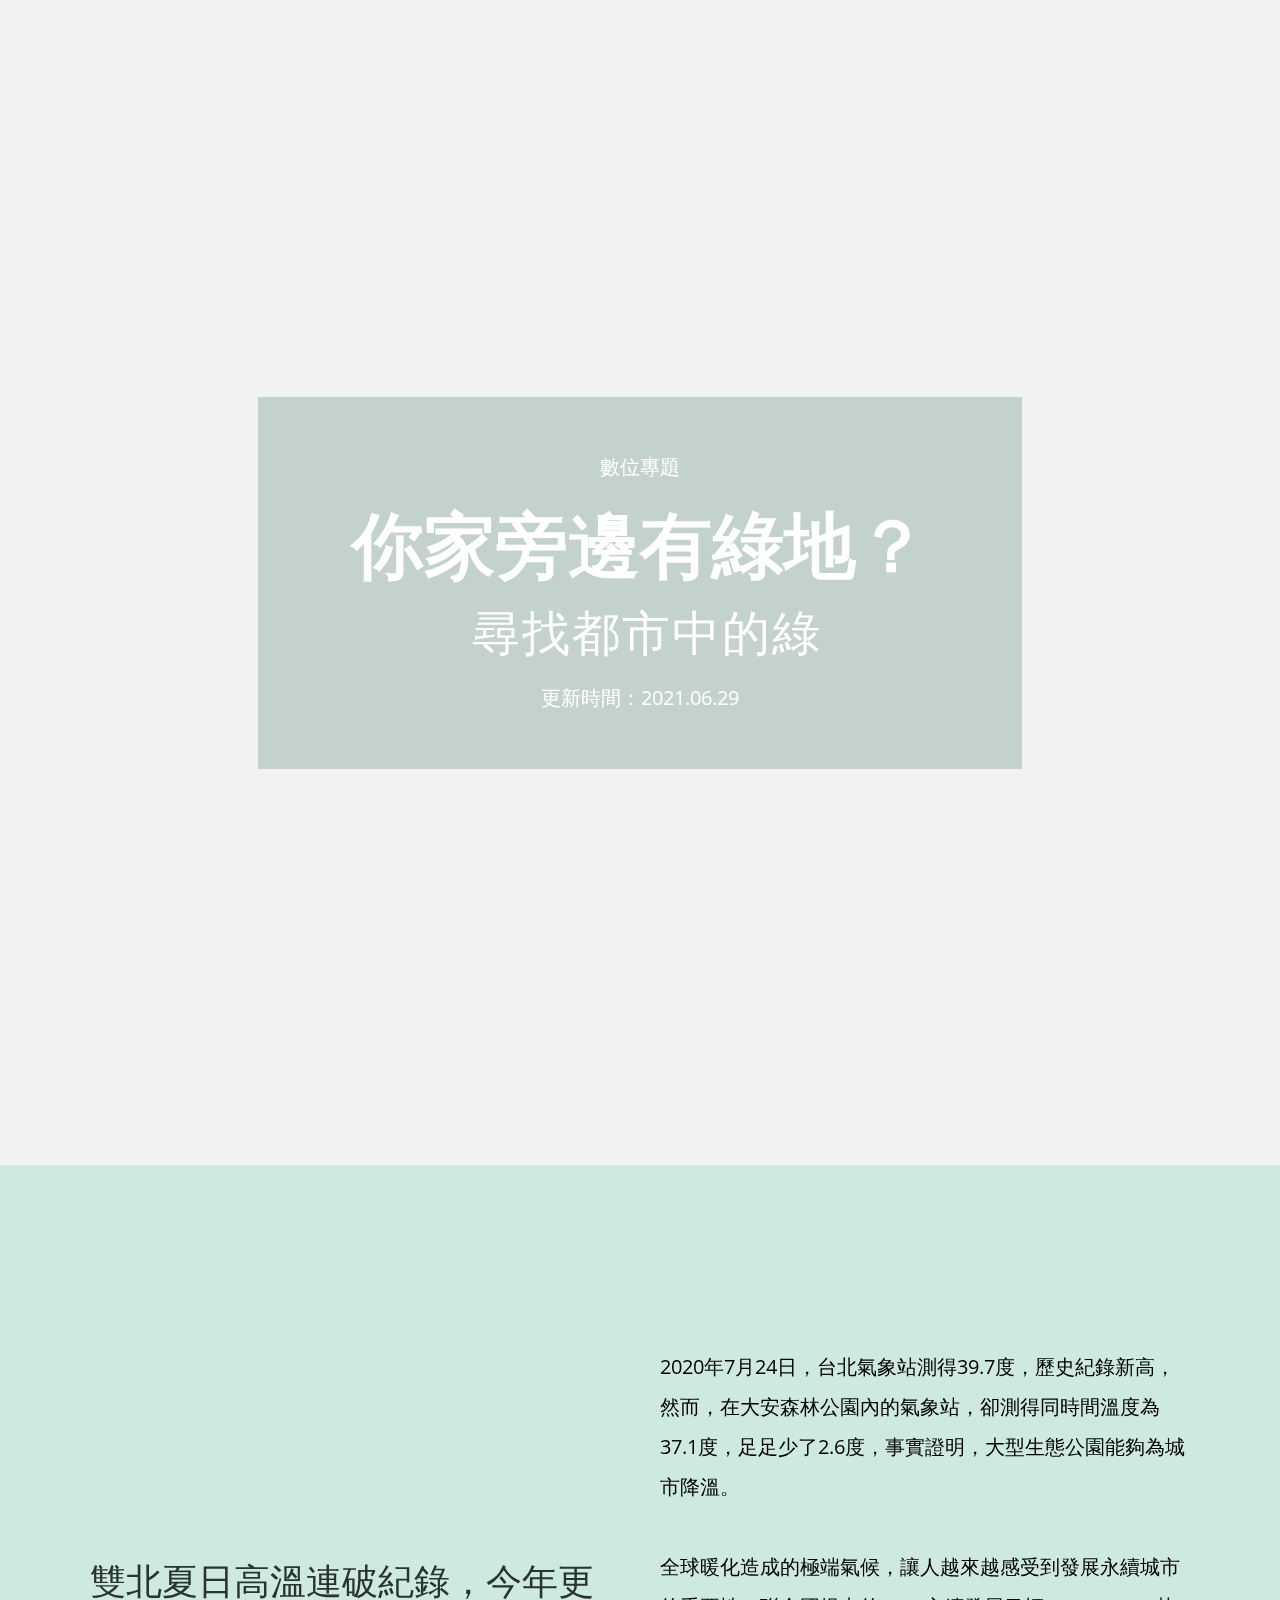
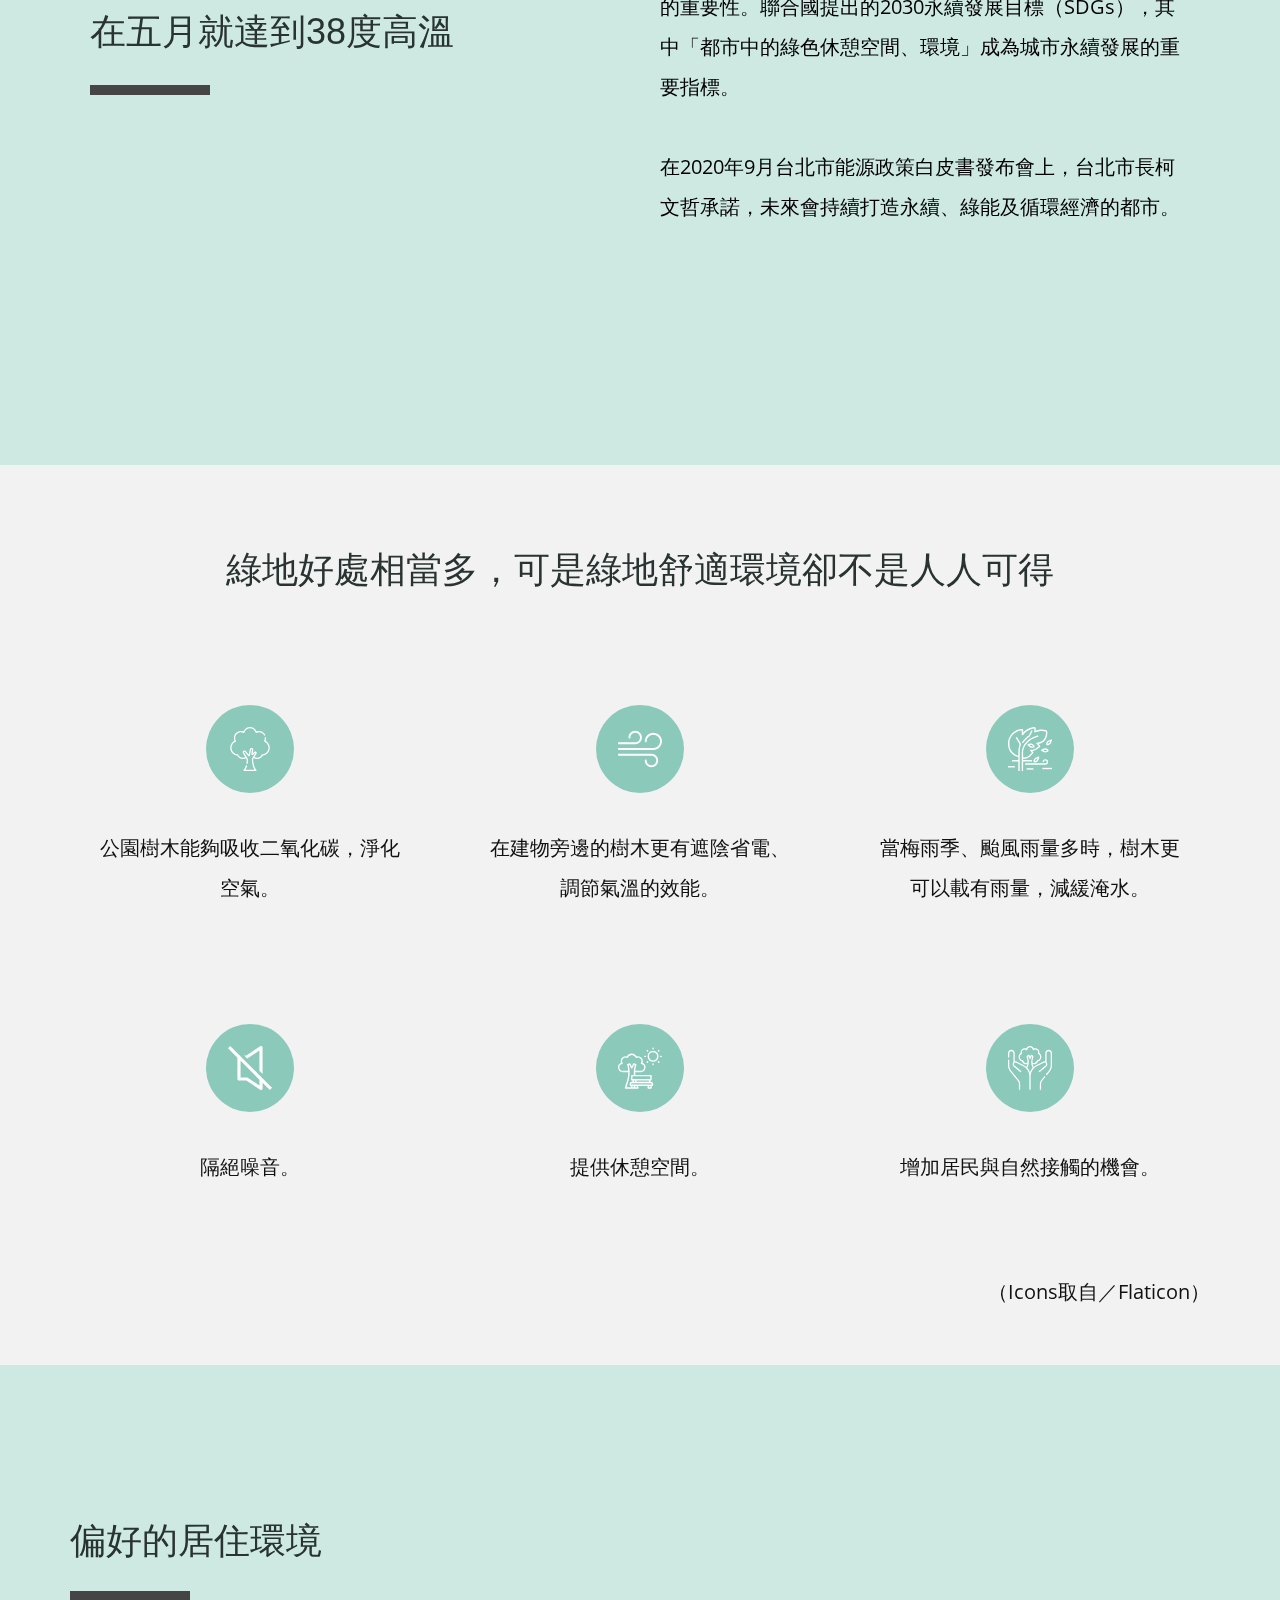
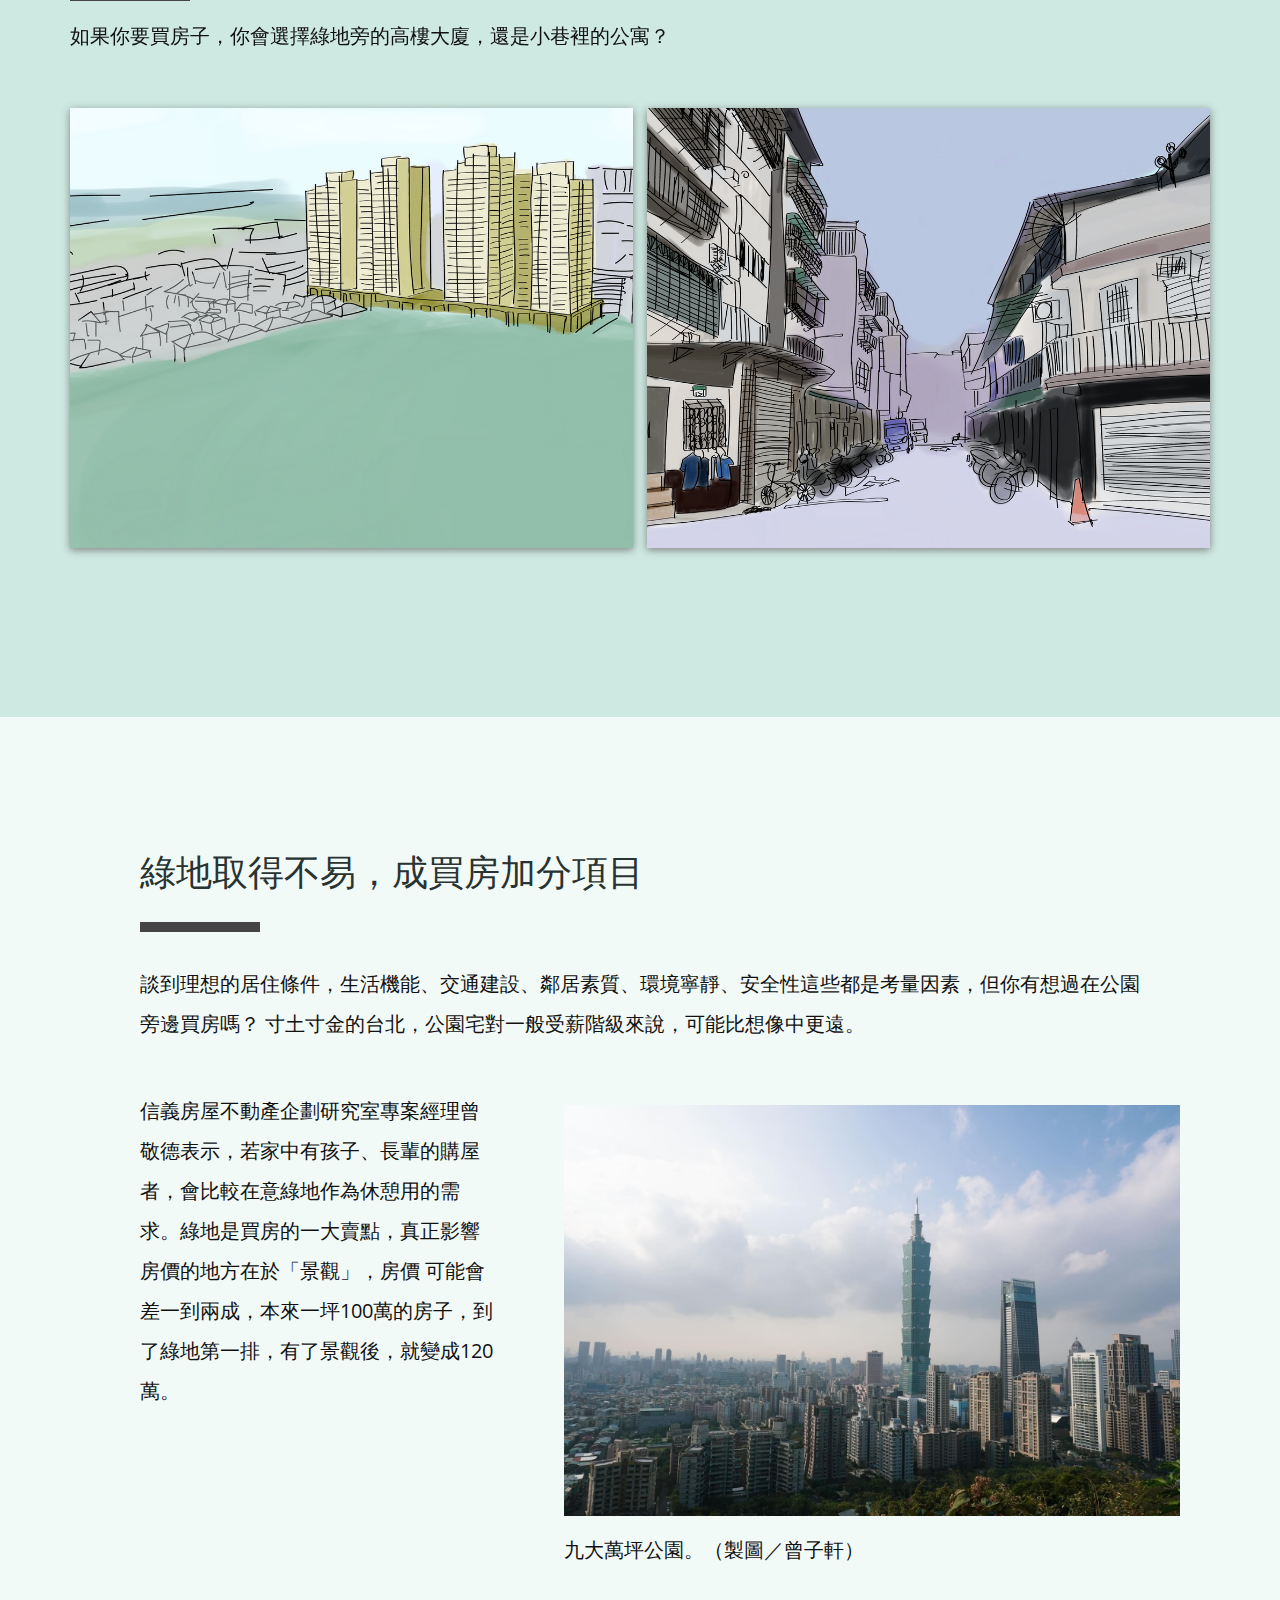
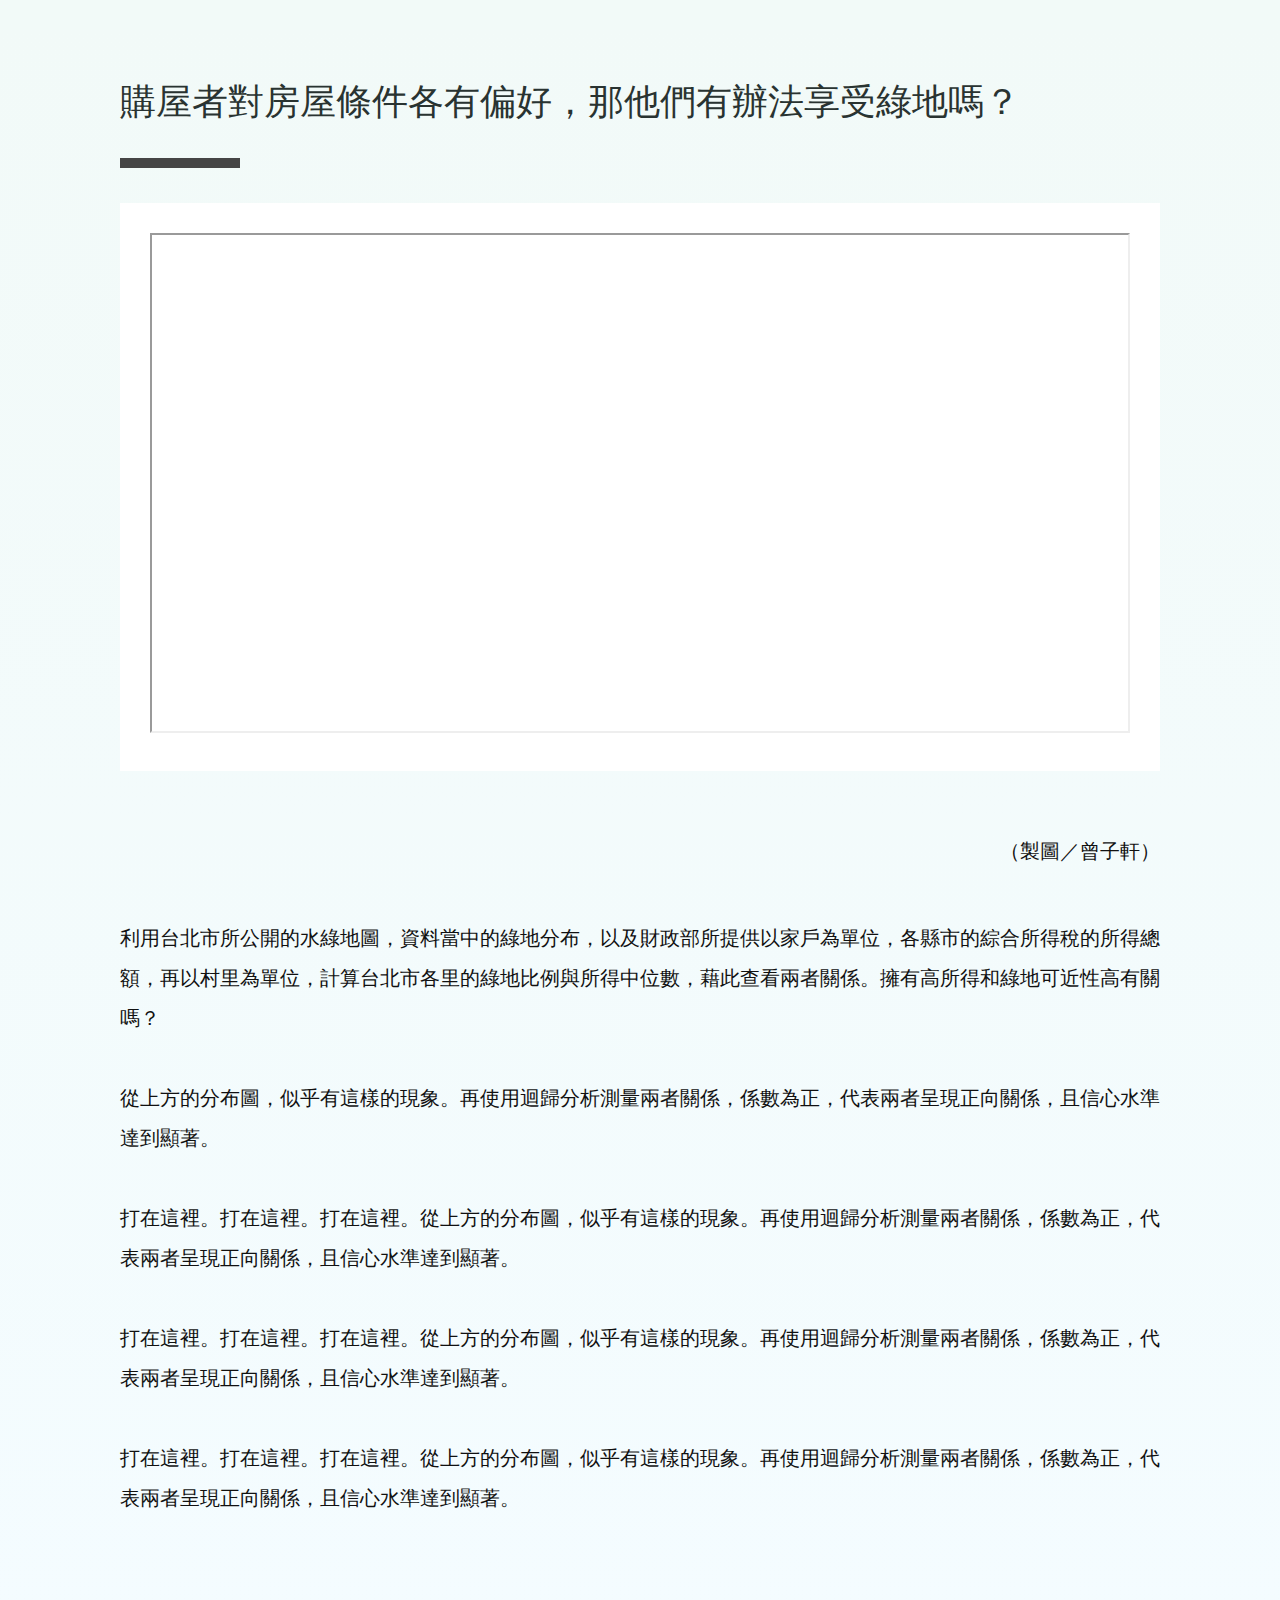
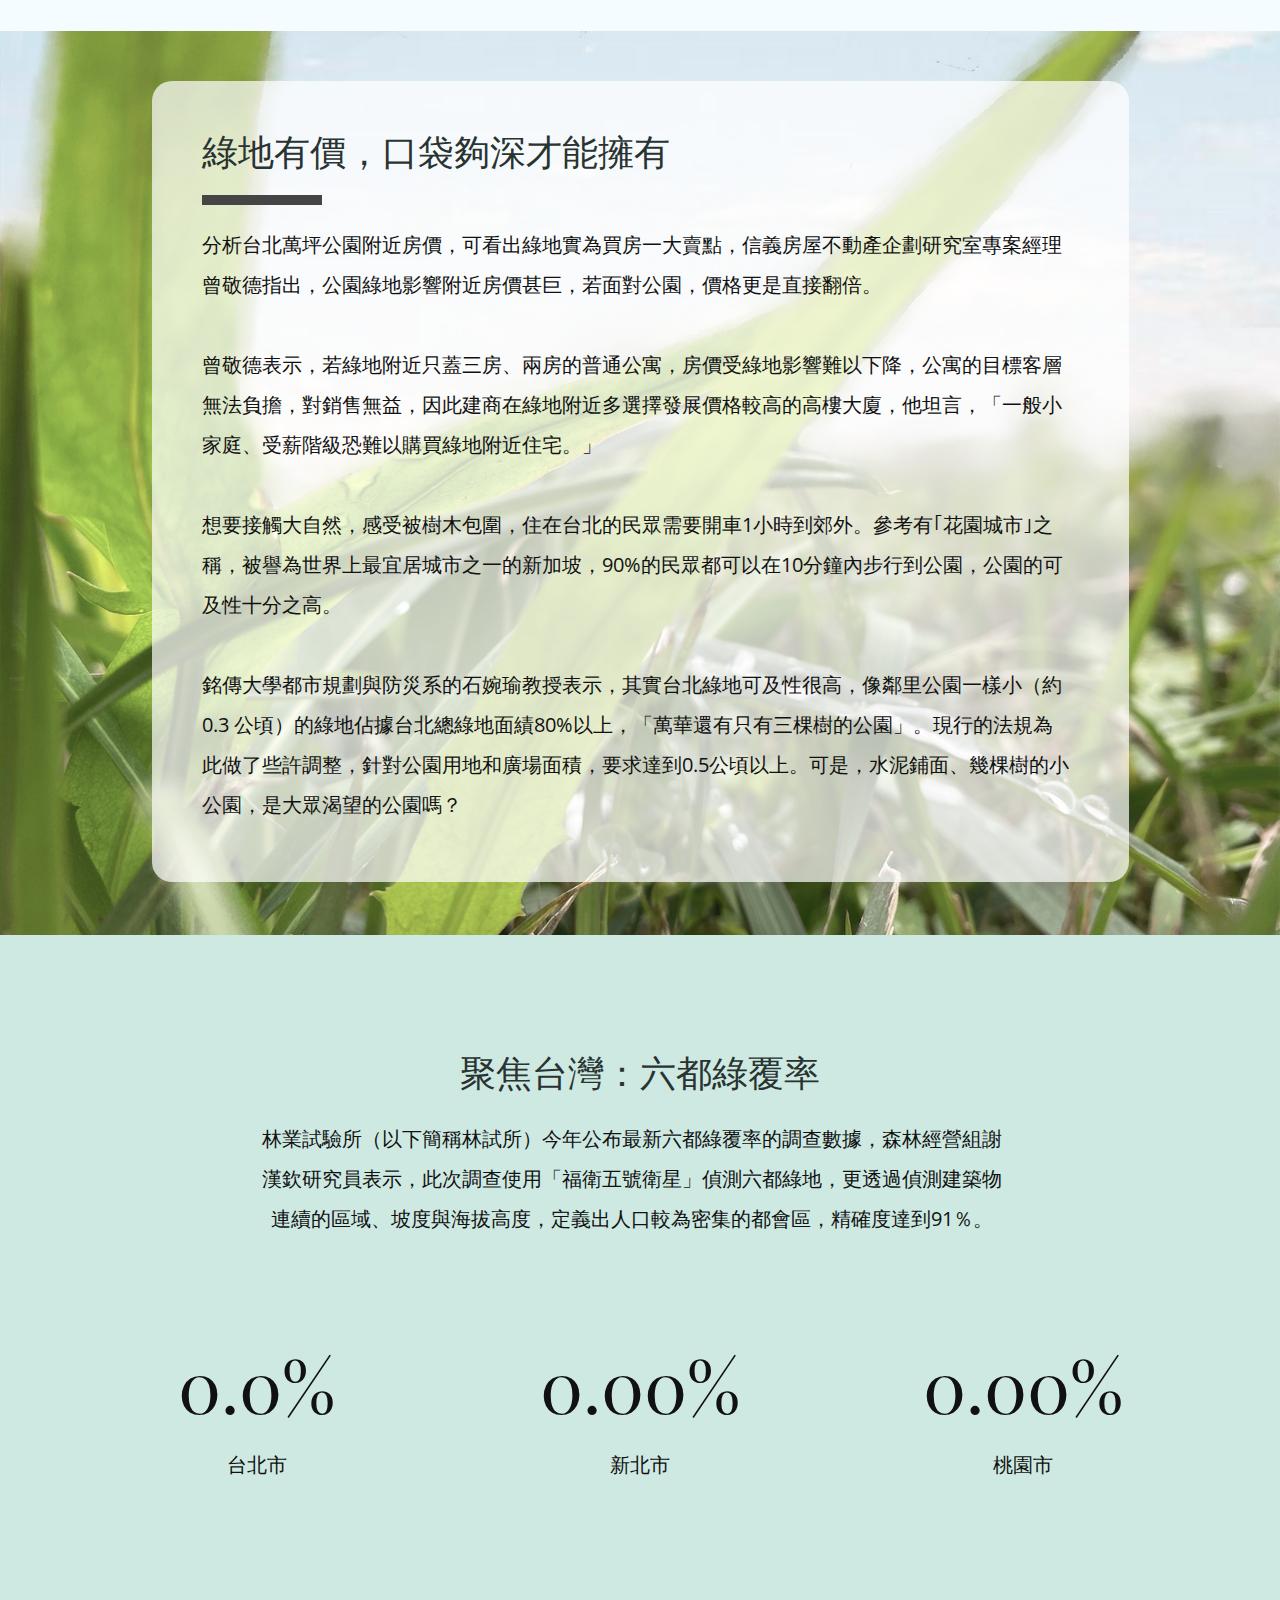
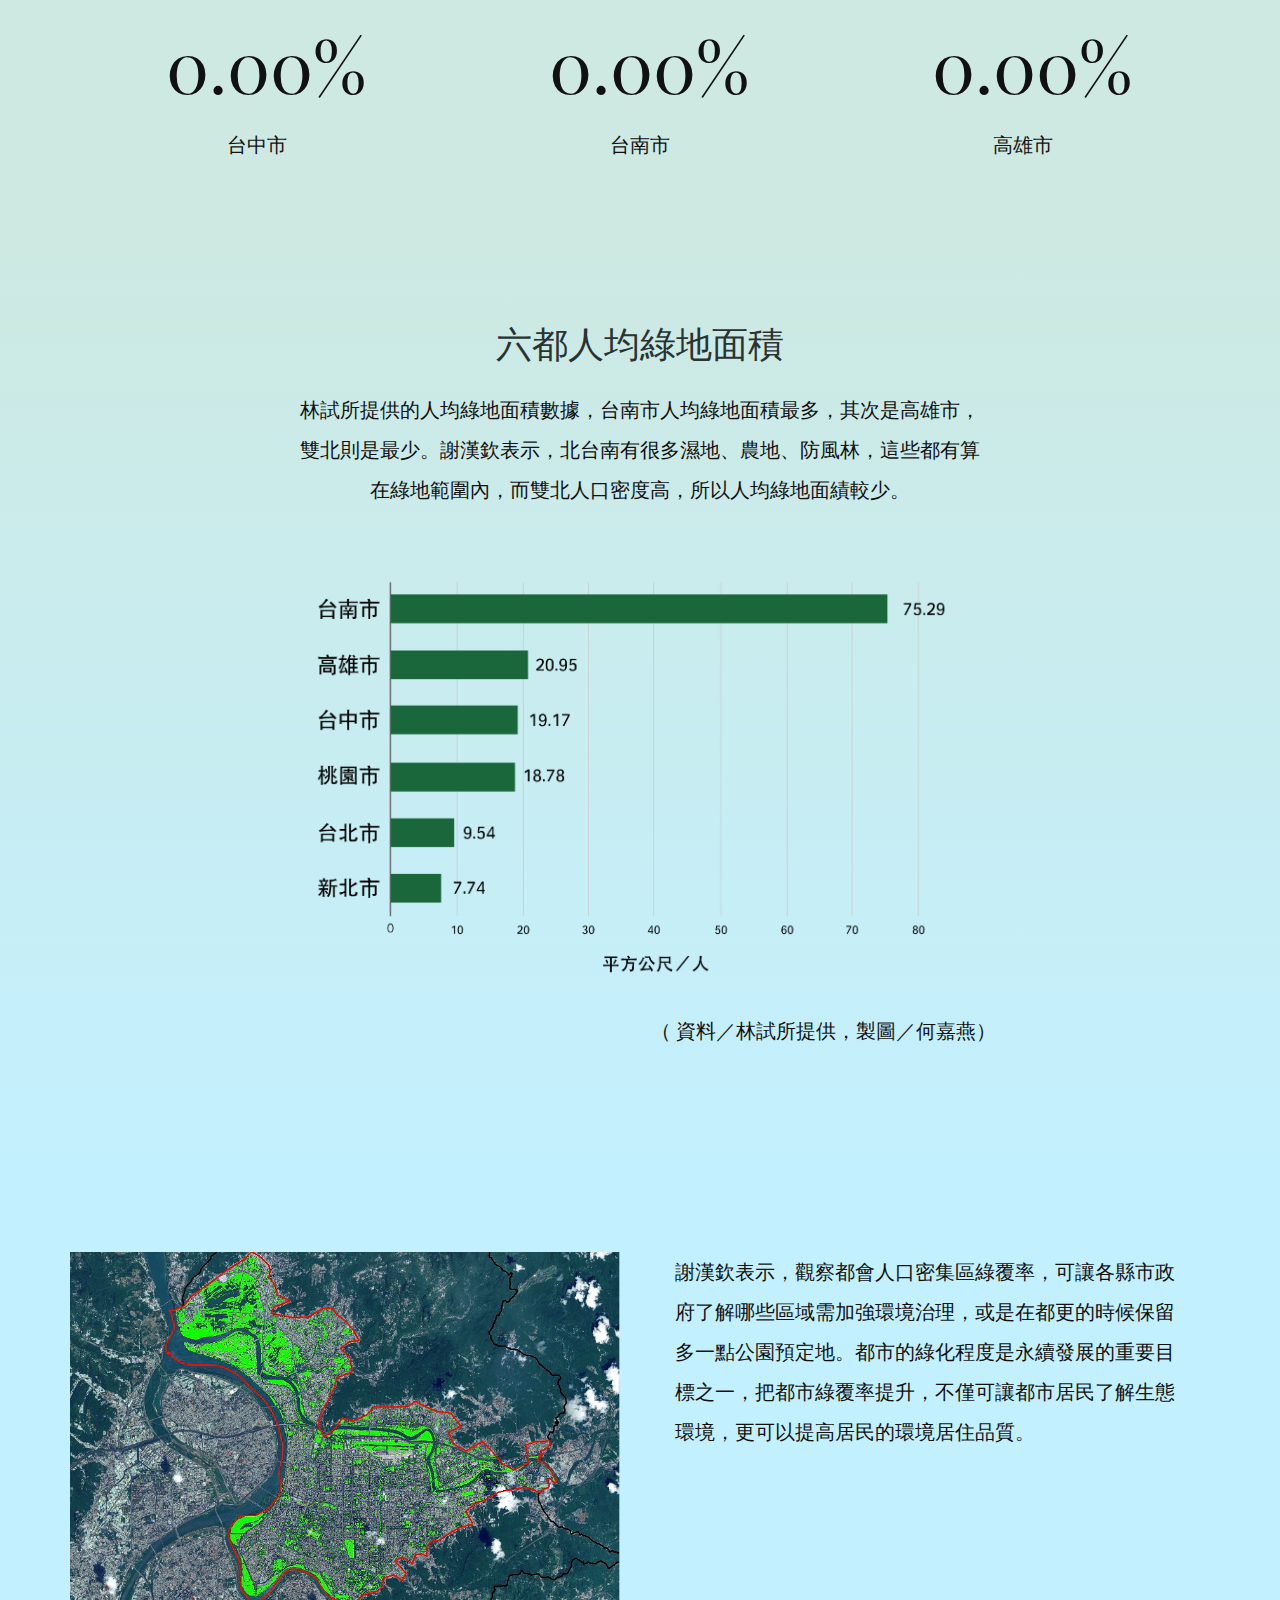
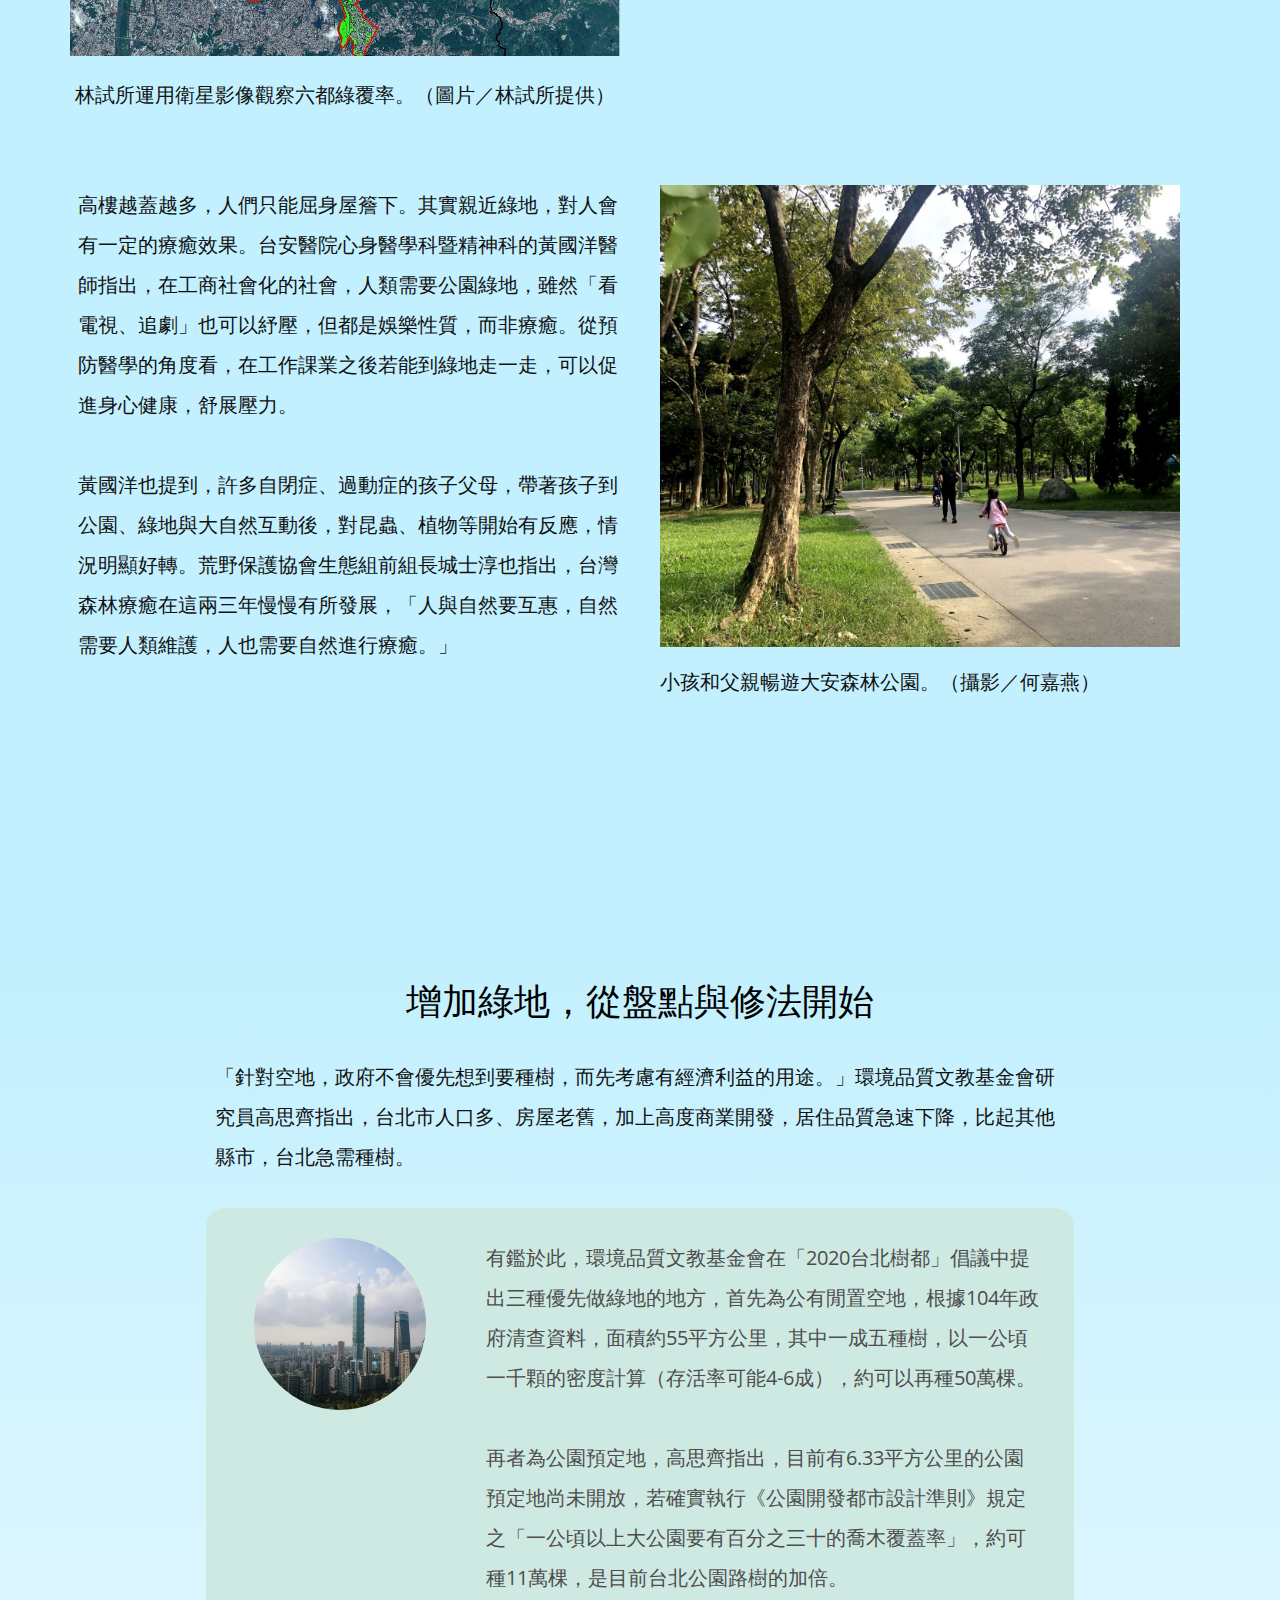
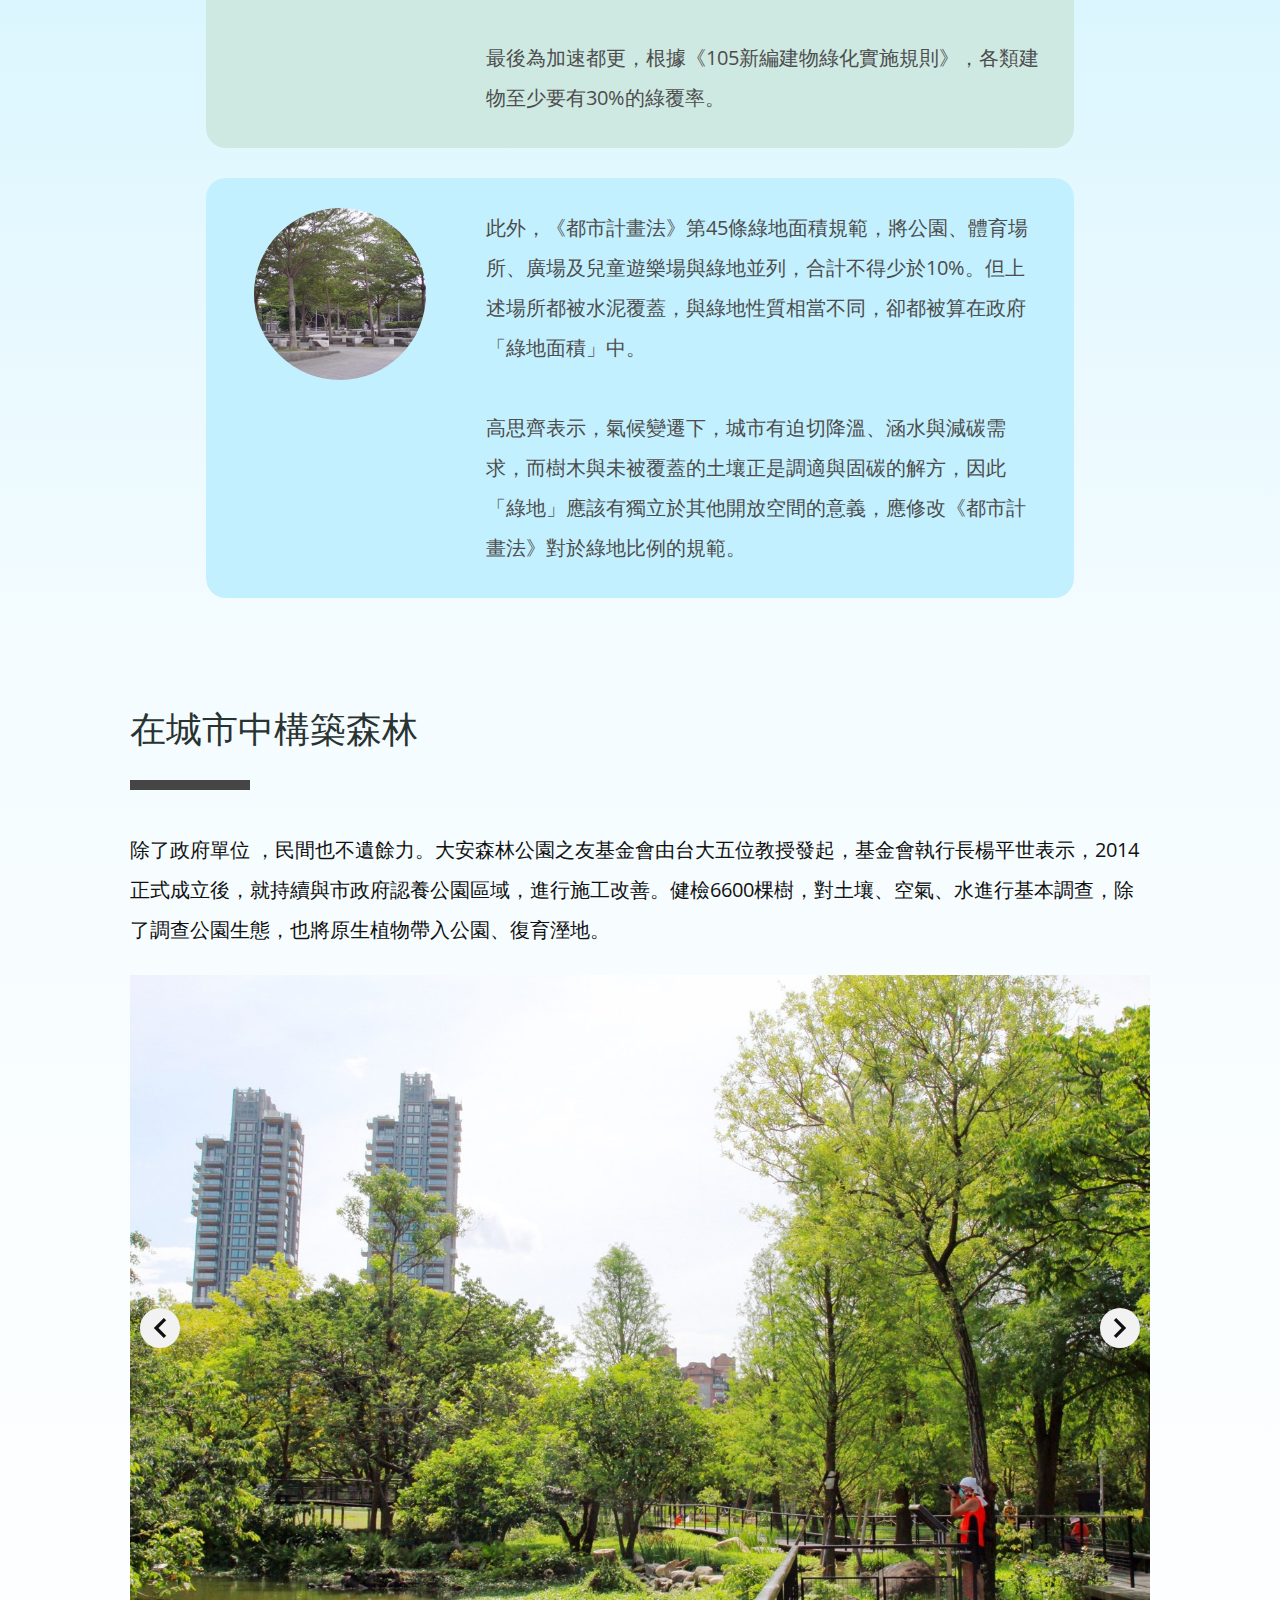
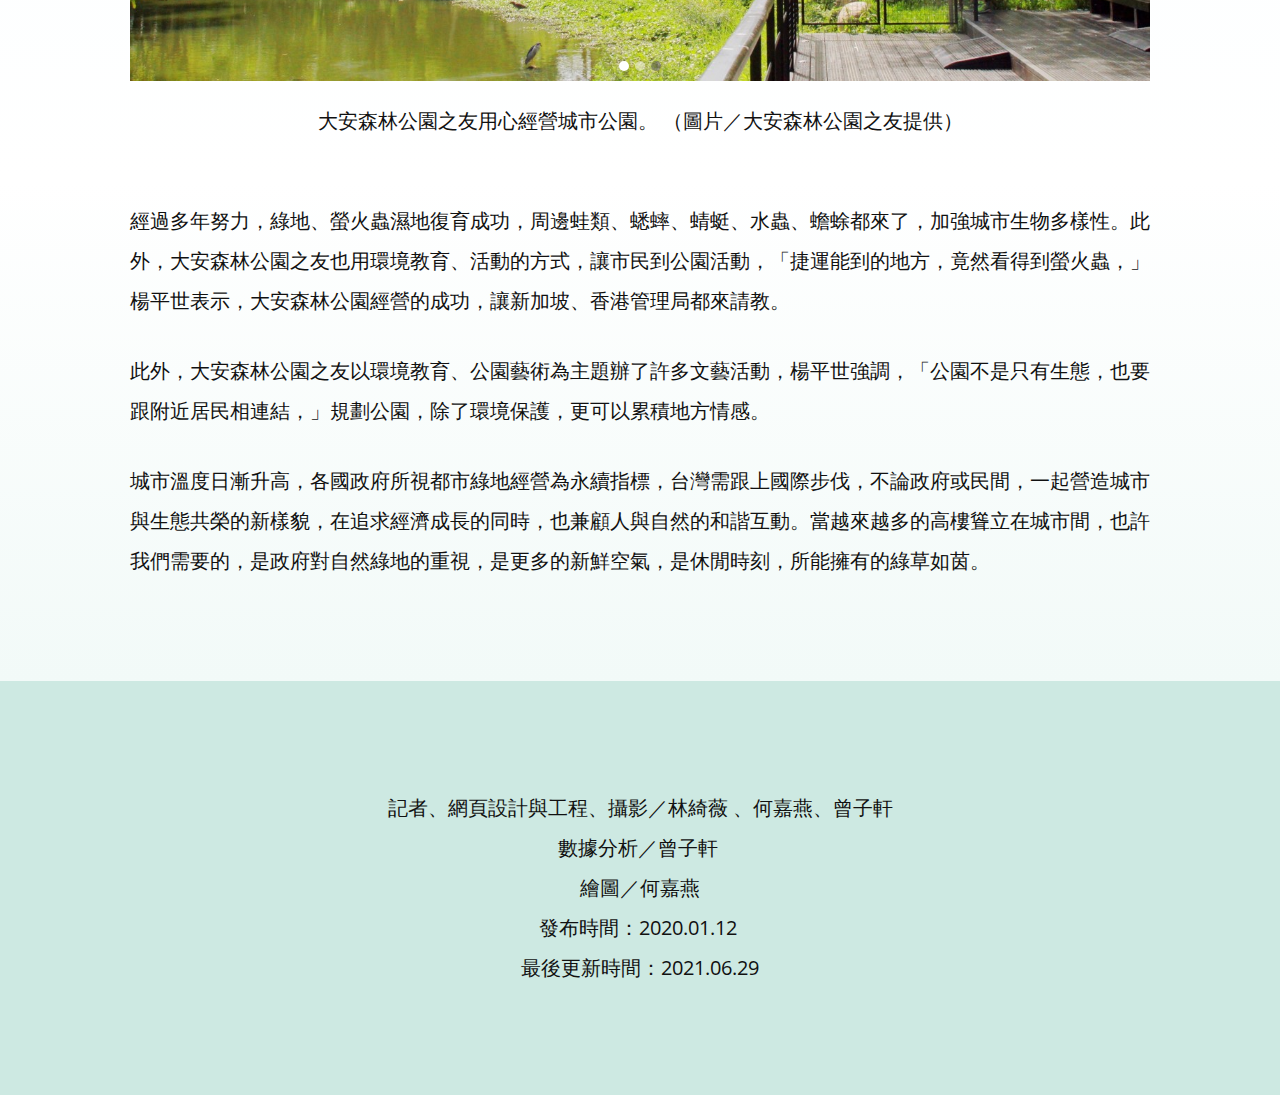
<file: final_green/index.html>
<!DOCTYPE html>
<html style="font-size: 16px;">
  <head>
    <meta name="viewport" content="width=device-width, initial-scale=1.0">
    <meta charset="utf-8">
    <meta name="page_type" content="np-template-header-footer-from-plugin">
    <title>你家旁邊有綠地？尋找都市中的綠</title>
    <link rel="stylesheet" href="nicepage.css" media="screen">
<link rel="stylesheet" href="你家旁邊有綠地？尋找都市中的綠.css" media="screen">
    <script class="u-script" type="text/javascript" src="jquery.js" defer=""></script>
    <script class="u-script" type="text/javascript" src="nicepage.js" defer=""></script>
    <meta name="generator" content="Nicepage 3.17.5, nicepage.com">
    <link id="u-theme-google-font" rel="stylesheet" href="https://fonts.googleapis.com/css?family=Roboto:100,100i,300,300i,400,400i,500,500i,700,700i,900,900i|Open+Sans:300,300i,400,400i,600,600i,700,700i,800,800i">
    <link id="u-page-google-font" rel="stylesheet" href="https://fonts.googleapis.com/css?family=Playfair+Display:400,400i,500,500i,600,600i,700,700i,800,800i,900,900i">
    
    
    
    
    
    
    
    
    
    
    
    
    
    
    
    <script type="application/ld+json">{
		"@context": "http://schema.org",
		"@type": "Organization",
		"name": ""
}</script>
    <meta property="og:title" content="你家旁邊有綠地？尋找都市中的綠">
    <meta property="og:type" content="website">
    <meta name="theme-color" content="#73a3de">
  </head>
  <body data-home-page="你家旁邊有綠地？尋找都市中的綠.html" data-home-page-title="你家旁邊有綠地？尋找都市中的綠" class="u-body u-grey-5 u-overlap">
    <section class="u-align-center u-clearfix u-video u-section-1" id="carousel_cc95">
      <div style="" class="u-background-video u-expanded">
        <div class="embed-responsive embed-responsive-1">
          <iframe style="position: absolute;top: 0;left: 0;width: 100%;height: 100%;" class="embed-responsive-item" src="https://www.youtube.com/embed/Nq6L2-pnV0g?playlist=Nq6L2-pnV0g&amp;loop=1&amp;mute=1&amp;showinfo=0&amp;controls=0&amp;start=0&amp;autoplay=1" frameborder="0" allowfullscreen=""></iframe>
        </div>
      </div>
      <div class="u-clearfix u-sheet u-valign-middle u-sheet-1">
        <div class="u-clearfix u-gutter-0 u-layout-wrap u-layout-wrap-1">
          <div class="u-gutter-0 u-layout">
            <div class="u-layout-col">
              <div class="u-container-style u-layout-cell u-opacity u-opacity-35 u-palette-3-dark-1 u-size-60 u-layout-cell-1">
                <div class="u-container-layout u-container-layout-1">
                  <p class="u-align-center u-text u-text-default u-text-1">數位專題</p>
                  <h1 class="u-align-center u-text u-text-white u-title u-text-2">你家旁邊有綠地？</h1>
                  <h2 class="u-align-center u-custom-font u-subtitle u-text u-text-body-alt-color u-text-default u-text-font u-text-3">
                    <span style="font-weight: 400;"> &nbsp;尋找都市中的綠</span>
                  </h2>
                  <p class="u-align-center u-text u-text-default-lg u-text-default-md u-text-default-sm u-text-default-xl u-text-4">更新時間：2021.06.29</p>
                </div>
              </div>
            </div>
          </div>
        </div>
      </div>
    </section>
    <section class="u-clearfix u-palette-3-light-2 u-section-2" id="sec-b90a">
      <div class="u-clearfix u-sheet u-sheet-1">
        <div class="u-clearfix u-expanded-width u-layout-wrap u-layout-wrap-1">
          <div class="u-layout" style="">
            <div class="u-layout-row" style="">
              <div class="u-container-style u-layout-cell u-left-cell u-size-30 u-layout-cell-1">
                <div class="u-container-layout u-valign-middle-lg u-valign-middle-md u-valign-middle-sm u-container-layout-1">
                  <h2 class="u-align-left-md u-align-left-sm u-align-left-xs u-text u-text-1">雙北夏日高溫連破紀錄，今年更在五月就​達到38度高溫</h2>
                  <div class="u-border-10 u-border-grey-dark-1 u-line u-line-horizontal u-line-1"></div>
                </div>
              </div>
              <div class="u-align-justify-lg u-align-justify-md u-align-justify-sm u-align-justify-xs u-container-style u-layout-cell u-right-cell u-size-30 u-layout-cell-2">
                <div class="u-container-layout u-valign-middle-md u-container-layout-2">
                  <p class="u-text u-text-black u-text-2">2020年7月24日，台北氣象站測得39.7度，歷史紀錄新高，然而，在大安森林公園內的氣象站，卻測得同時間溫度為37.1度，足足少了2.6度，事實證明，大型生態公園能夠為城市降溫。<br>
                    <br>全球暖化造成的極端氣候，讓人越來越感受到發展永續城市的重要性。聯合國提出的2030永續發展目標（SDGs），其中「都市中的綠色休憩空間、環境」成為城市永續發展的重要指標。<br>
                    <br>在2020年9月台北市能源政策白皮書發布會上，台北市長柯文哲承諾，未來會持續打造永續、綠能及循環經濟的都市。<br>
                    <br>
                  </p>
                </div>
              </div>
            </div>
          </div>
        </div>
      </div>
    </section>
    <section class="u-align-center u-clearfix u-section-3" id="carousel_3f21">
      <div class="u-clearfix u-sheet u-sheet-1">
        <h2 class="u-align-center u-text u-text-1">綠地好處相當多，可是綠地舒適環境卻<span style="font-weight: 400;"></span>不是人人可得
        </h2>
        <div class="u-expanded-width u-list u-list-1">
          <div class="u-repeater u-repeater-1">
            <div class="u-align-center u-container-style u-grey-5 u-list-item u-repeater-item u-list-item-1">
              <div class="u-container-layout u-similar-container u-container-layout-1"><span class="u-align-left u-icon u-icon-circle u-palette-3-base u-spacing-22 u-icon-1"><svg class="u-svg-link" preserveAspectRatio="xMidYMin slice" viewBox="0 0 512 512" style=""><use xmlns:xlink="http://www.w3.org/1999/xlink" xlink:href="#svg-0b46"></use></svg><svg class="u-svg-content" viewBox="0 0 512 512" x="0px" y="0px" id="svg-0b46" style="enable-background:new 0 0 512 512;"><g><g><path d="M437.094,160.109c3.984-9.778,5.998-20.118,5.998-30.835c0-2.173-0.086-4.369-0.256-6.524    c-0.316-4.012-3.827-7.005-7.836-6.692c-4.011,0.316-7.008,3.824-6.692,7.836c0.139,1.777,0.211,3.587,0.211,5.38    c0,10.904-2.534,21.332-7.532,30.994c-0.934,1.803-1.071,3.914-0.381,5.824c0.69,1.91,2.146,3.445,4.016,4.235    c28.454,12.027,46.84,39.757,46.84,70.645c0,41.064-32.133,74.68-73.154,76.53c-3.153,0.142-5.856,2.298-6.695,5.34    c-5.43,19.669-27.246,33.945-51.872,33.945c-11.734,0-22.926-3.123-32.145-8.889l24.074-37.99    c1.687-2.662,2.553-5.613,2.643-8.553c0.149-4.9-1.859-9.768-5.821-13.215c-6.703-5.832-16.843-5.447-23.086,0.873l-18.065,18.289    l5.89-43.63c0.622-4.613-0.709-9.326-3.652-12.931c-2.575-3.155-6.228-5.269-10.212-5.959c-0.569-0.098-1.145-0.168-1.725-0.207    l-6.508-0.44c-3.238-0.22-6.335,0.485-9.019,1.9c-4.474,2.358-7.805,6.692-8.742,12.014l-5.698,32.375l-5.698,32.374    l-35.182-43.267c-1.167-1.435-2.543-2.638-4.056-3.591c-0.009-0.006-0.018-0.013-0.027-0.019c-0.163-0.102-0.334-0.19-0.5-0.287    c-2.165-1.257-4.579-2.032-7.062-2.252c-0.079-0.007-0.16-0.006-0.239-0.012c-0.366-0.027-0.732-0.05-1.1-0.054    c-2.242-0.022-4.506,0.401-6.65,1.303l-6.799,2.858c-4.515,1.897-7.978,5.655-9.502,10.309c-1.524,4.655-0.953,9.733,1.567,13.934    l28.798,48c-8.59,4.588-18.647,7.068-28.958,7.068c-24.627,0-46.442-14.276-51.872-33.944c-0.84-3.043-3.543-5.198-6.695-5.34    c-41.021-1.85-73.154-35.466-73.154-76.531c0-30.889,18.386-58.619,46.84-70.645c1.87-0.79,3.326-2.325,4.016-4.235    c0.69-1.91,0.552-4.021-0.381-5.824c-4.998-9.662-7.532-20.09-7.532-30.994c0-37.265,30.318-67.583,67.583-67.583    c10.387,0,20.359,2.3,29.637,6.836c1.943,0.951,4.209,0.988,6.184,0.102c1.973-0.886,3.452-2.603,4.034-4.687    c8.118-29.067,34.88-49.368,65.079-49.368c30.199,0,56.961,20.301,65.079,49.368c0.583,2.084,2.061,3.802,4.034,4.687    c1.974,0.887,4.241,0.85,6.184-0.102c9.278-4.536,19.25-6.836,29.637-6.836c24.911,0,47.73,13.639,59.551,35.596    c1.907,3.543,6.327,4.869,9.87,2.961c3.544-1.907,4.869-6.327,2.961-9.87c-14.367-26.684-42.102-43.26-72.382-43.26    c-9.839,0-19.373,1.699-28.444,5.061C320.293,21.083,289.933,0,256.001,0c-33.931,0-64.292,21.083-76.49,52.179    c-9.071-3.362-18.605-5.061-28.444-5.061c-45.302,0-82.157,36.855-82.157,82.156c0,10.717,2.014,21.058,5.998,30.835    c-29.962,15.653-48.94,46.627-48.94,80.863c0,47.179,35.631,86.097,82.019,90.723c9.12,23.595,34.75,39.665,64.275,39.665    c12.944,0,25.62-3.214,36.457-9.142l3.611,6.018c4.926,8.212,6.965,17.938,5.74,27.389c-1.06,8.171-2.365,17.793-4.02,27.211    c-0.696,3.964,1.953,7.741,5.916,8.437c3.969,0.697,7.741-1.953,8.437-5.916c1.705-9.703,3.039-19.527,4.119-27.86    c1.645-12.691-1.087-25.746-7.695-36.759l-39.907-66.517c-0.472-0.786-0.337-1.53-0.214-1.904    c0.122-0.374,0.454-1.053,1.298-1.408l6.8-2.858c0.936-0.394,2.04-0.118,2.681,0.671l38.835,47.76    c0.103,0.126,0.212,0.244,0.319,0.365c1.443,1.64,3.238,2.819,5.211,3.466c2.096,0.688,4.386,0.778,6.651,0.205    c0.025-0.006,0.05-0.01,0.076-0.017c0,0,0,0,0.001,0h0.001c2.201-0.572,4.115-1.714,5.604-3.259    c0.058-0.061,0.121-0.118,0.178-0.179c0.052-0.057,0.1-0.118,0.151-0.176c1.428-1.611,2.418-3.615,2.813-5.862l12.399-70.449    c0.205-1.164,1.274-1.977,2.426-1.901l6.509,0.44c0.867,0.059,1.394,0.553,1.63,0.843c0.236,0.289,0.615,0.903,0.498,1.766    l-6.947,51.469c-0.086,0.637-0.12,1.271-0.104,1.898c0.108,4.389,2.632,8.422,6.667,10.404c0.288,0.142,0.58,0.271,0.875,0.387    c1.473,0.584,3.019,0.858,4.55,0.837c3.062-0.042,6.067-1.263,8.323-3.548l23.622-23.916c0.408-0.413,0.939-0.636,1.481-0.673    c0.024-0.002,0.047-0.008,0.071-0.009c0.012,0,0.024,0.002,0.036,0.002c0.414-0.009,0.83,0.089,1.201,0.302    c0.127,0.073,0.249,0.159,0.364,0.259c0.865,0.753,1.047,2.004,0.434,2.973l-32.077,50.616    c-6.737,10.632-9.848,23.417-8.758,35.999c3.052,35.249,8.341,74.994,31.324,108.703H202.105    c8.224-12.196,14.614-26.071,19.392-42.043c1.153-3.855-1.037-7.916-4.893-9.069c-3.857-1.153-7.917,1.037-9.069,4.893    c-5.828,19.482-14.22,35.433-25.657,48.761c-1.853,2.16-2.279,5.202-1.09,7.788c1.189,2.586,3.774,4.243,6.62,4.243h137.185    c2.846,0,5.432-1.657,6.62-4.243c1.189-2.586,0.763-5.628-1.09-7.787c-28.059-32.706-33.853-75.221-37.082-112.503    c-0.815-9.421,1.51-18.99,6.549-26.941l0.204-0.323c11.543,7.234,25.447,11.158,39.944,11.158    c29.525,0,55.155-16.07,64.275-39.666c46.388-4.626,82.019-43.544,82.019-90.722C486.034,206.736,467.056,175.762,437.094,160.109    z"></path>
</g>
</g></svg></span>
                <p class="u-text u-text-2">公園樹木能夠吸收二氧化碳，淨化空氣。</p>
              </div>
            </div>
            <div class="u-align-center u-container-style u-grey-5 u-list-item u-repeater-item u-list-item-2">
              <div class="u-container-layout u-similar-container u-container-layout-2"><span class="u-align-left u-icon u-icon-circle u-palette-3-base u-spacing-22 u-icon-2"><svg class="u-svg-link" preserveAspectRatio="xMidYMin slice" viewBox="0 0 368 368" style=""><use xmlns:xlink="http://www.w3.org/1999/xlink" xlink:href="#svg-10cf"></use></svg><svg class="u-svg-content" viewBox="0 0 368 368" x="0px" y="0px" id="svg-10cf" style="enable-background:new 0 0 368 368;"><g><g><path d="M296,48c-39.704,0-72,32.304-72,72c0,4.416,3.576,8,8,8s8-3.584,8-8c0-30.88,25.128-56,56-56s56,25.12,56,56    s-25.128,56-56,56H8c-4.416,0-8,3.584-8,8s3.584,8,8,8h288c39.704,0,72-32.304,72-72S335.704,48,296,48z"></path>
</g>
</g><g><g><path d="M144,32c-30.88,0-56,25.12-56,56c0,4.416,3.584,8,8,8s8-3.584,8-8c0-22.056,17.944-40,40-40c22.056,0,40,17.944,40,40    c0,22.056-17.944,40-40,40H8c-4.416,0-8,3.584-8,8s3.584,8,8,8h136c30.88,0,56-25.12,56-56S174.88,32,144,32z"></path>
</g>
</g><g><g><path d="M280,224H8c-4.416,0-8,3.584-8,8c0,4.416,3.584,8,8,8h272c22.056,0,40,17.944,40,40c0,22.056-17.944,40-40,40    c-22.056,0-40-17.944-40-40c0-4.416-3.576-8-8-8s-8,3.584-8,8c0,30.88,25.128,56,56,56s56-25.12,56-56S310.872,224,280,224z"></path>
</g>
</g></svg></span>
                <p class="u-text u-text-3">在建物旁邊的樹木更有遮陰省電、調節氣溫的效能。</p>
              </div>
            </div>
            <div class="u-align-center u-container-style u-grey-5 u-list-item u-repeater-item u-list-item-3">
              <div class="u-container-layout u-similar-container u-container-layout-3"><span class="u-align-left u-icon u-icon-circle u-palette-3-base u-spacing-22 u-icon-3"><svg class="u-svg-link" preserveAspectRatio="xMidYMin slice" viewBox="0 0 512 512" style=""><use xmlns:xlink="http://www.w3.org/1999/xlink" xlink:href="#svg-8de7"></use></svg><svg class="u-svg-content" viewBox="0 0 512 512" id="svg-8de7"><path d="m466.769 407.138a32 32 0 0 0 -64 0h16a16 16 0 1 1 16 16l-234.769-.024v16l234.77.023a32.036 32.036 0 0 0 31.999-31.999z"></path><path d="m63.376 324.778a167.589 167.589 0 0 0 56.624 25.743v33.479h-72v16h72v112h16v-216c0-53.634 15.276-92.647 15.428-93.029a8 8 0 0 0 -.568-7.087l-48-80-13.72 8.232 46.028 76.714c-4.022 11.47-15.168 47.536-15.168 95.17v38a152.69 152.69 0 0 1 -47.376-22.283c-37.573-26.61-56.624-66.89-56.624-119.717a152.521 152.521 0 0 1 144-151.792v47.792a8 8 0 0 0 14.549 4.594c.136-.193 13.884-19.58 37.818-38.642 29.856-23.778 61.41-36.489 93.872-37.833 1.415 6.211 2.782 18.813-2 37.94a8 8 0 0 0 11.252 9.141c.673-.326 66.456-31.556 125.241-9.484 1.528 13.157 3.926 54.329-20.052 86.93-17.813 24.218-46.618 38.823-85.615 43.411a8 8 0 0 0 -3.507 14.6c5.316 3.552 18.842 13.829 26.209 23.957-13.849 12.459-56.513 47.491-92.453 41.5a8 8 0 0 0 -6.972 13.549l19.371 19.37a172.3 172.3 0 0 1 -28.245 31.167c-23.775 20.259-48.462 28.685-73.468 25.119v-57.319c0-.143 0-.307-.013-.449-.6-11.242 2.7-40.676 19.515-71.607 12.328-22.675 29.9-43.015 52.234-60.454 28.138-21.973 63.971-39.4 106.5-51.81l-4.476-15.36c-44.78 13.061-82.614 31.57-112.452 55.014-24.1 18.934-43.059 41.1-56.357 65.884-22.03 41.054-21.118 75.356-20.951 78.982v215.8h16v-112h104v-16h-104v-14.549a93.748 93.748 0 0 0 10.865.639c25.176 0 50.191-10.173 73.341-30.016a181.707 181.707 0 0 0 34.653-39.958 8 8 0 0 0 -1.2-9.773l-10.209-10.207c44.966-5.768 88.123-48.395 90.207-50.479a8 8 0 0 0 1.5-9.235c-4.326-8.651-12.468-17.06-19.785-23.478 34.411-7.276 60.663-22.979 78.2-46.821 32.866-44.684 22.741-101.213 22.294-103.6a8 8 0 0 0 -4.753-5.9c-49.985-21.086-103.565-6.744-128.467 2.347 3.187-24.172-2.685-36.948-3.487-38.554a8 8 0 0 0 -7.159-4.416c-37.817 0-75.854 14.438-110 41.753a242.366 242.366 0 0 0 -26 24.164v-33.917a8 8 0 0 0 -8-8 168.47 168.47 0 0 0 -168 168c0 72.64 34.464 112.3 63.376 132.778z"></path><path d="m472 272c0-7.5-5.918-13.789-17.589-18.69-7.564-3.176-16.57-5.31-22.411-5.31-9.994 0-35.94 12.923-43.654 16.883a8 8 0 0 0 0 14.234c7.714 3.96 33.66 16.883 43.654 16.883 5.841 0 14.847-2.134 22.411-5.31 11.671-4.901 17.589-11.19 17.589-18.69zm-39.994 8c-2.854-.053-11.794-3.538-21.615-8 9.821-4.463 18.759-7.947 21.609-8 6.607 0 19.489 4.57 23.324 8-3.835 3.43-16.716 8-23.318 8z"></path><path d="m311.257 412.752q6.214 0 14.563-3.405c7.595-3.1 15.472-7.962 19.6-12.092 7.067-7.066 16.276-34.551 18.93-42.807a8 8 0 0 0 -10.065-10.064c-8.255 2.654-35.739 11.864-42.806 18.93-4.13 4.13-8.99 12.007-12.092 19.6-4.787 11.719-4.525 20.35.778 25.653 2.791 2.79 6.498 4.185 11.092 4.185zm11.533-38.12c2.055-1.98 10.841-5.838 20.941-9.627-3.789 10.1-7.645 18.884-9.624 20.937-4.672 4.672-17.012 10.55-22.149 10.836.287-5.138 6.163-17.478 10.832-22.146z"></path><path d="m278.718 194.156c-9.573-2.868-38.136 2.066-46.662 3.646a8 8 0 0 0 -4.084 13.635c6.253 6.008 27.4 25.834 36.973 28.7a56.105 56.105 0 0 0 15.019 1.758 75.556 75.556 0 0 0 7.974-.413c12.587-1.345 20.061-5.67 22.213-12.855 2.152-7.186-1.712-14.907-11.486-22.951-6.335-5.214-14.351-9.843-19.947-11.52zm-9.177 30.656c-2.719-.869-10.282-6.772-18.41-13.866 10.689-1.456 20.251-2.229 23-1.463 6.33 1.9 17.358 9.972 20.047 14.358-4.662 2.184-18.312 2.867-24.636.972z"></path><path d="m492.686 197.255c7.067-7.066 16.276-34.551 18.93-42.807a8 8 0 0 0 -10.065-10.064c-8.255 2.654-35.739 11.864-42.806 18.93-6.587 6.588-22.994 33.574-11.314 45.255 2.789 2.788 6.5 4.183 11.09 4.183q6.215 0 14.563-3.405c7.596-3.103 15.473-7.962 19.602-12.092zm-22.632-22.623c2.055-1.98 10.841-5.838 20.941-9.627-3.789 10.1-7.645 18.884-9.624 20.937-4.671 4.672-17.011 10.549-22.149 10.836.288-5.138 6.164-17.478 10.832-22.146z"></path><path d="m252.438 110.656a8 8 0 0 0 2.718-3.078l32-64-14.311-7.156-31.059 62.117c-47.771 32.475-79.116 79.033-80.442 81.023l13.313 8.875c.311-.466 31.643-47.024 77.781-77.781z"></path><path d="m216 480h80v16h-80z"></path><path d="m0 455h80v16h-80z"></path><path d="m400 475h112v16h-112z"></path></svg></span>
                <p class="u-text u-text-4">當梅雨季、颱風雨量多時，樹木更可以載有雨量，減緩淹水。</p>
              </div>
            </div>
            <div class="u-align-center u-container-style u-grey-5 u-list-item u-repeater-item u-list-item-4">
              <div class="u-container-layout u-similar-container u-container-layout-4"><span class="u-align-left u-icon u-icon-circle u-palette-3-base u-spacing-22 u-icon-4"><svg class="u-svg-link" preserveAspectRatio="xMidYMin slice" viewBox="0 0 482.24 482.24" style=""><use xmlns:xlink="http://www.w3.org/1999/xlink" xlink:href="#svg-5dfe"></use></svg><svg class="u-svg-content" viewBox="0 0 482.24 482.24" id="svg-5dfe"><path d="m216.228 134.89 128.229-85.492v221.996l34.446 34.446v-288.617c0-6.358-3.498-12.194-9.099-15.188-5.584-2.977-12.396-2.641-17.677.858l-150.666 100.444h-25.061l33.476 33.476c2.198-.439 4.473-.67 6.352-1.923z"></path><path d="m482.24 457.886-457.886-457.886-24.354 24.355 103.337 103.337v233.988c0 9.52 7.703 17.223 17.223 17.223h80.9l150.666 100.444c2.876 1.917 6.206 2.893 9.553 2.893 2.792 0 5.584-.673 8.124-2.035 5.601-2.994 9.099-8.83 9.099-15.188v-61.76l78.983 78.983 24.354-24.354zm-137.783-25.043-128.229-85.492c-2.826-1.884-6.156-2.893-9.553-2.893h-68.891v-182.32l206.674 206.674c-.001 0-.001 64.031-.001 64.031z"></path></svg></span>
                <p class="u-text u-text-5">隔絕噪音。</p>
              </div>
            </div>
            <div class="u-align-center u-container-style u-grey-5 u-list-item u-repeater-item u-list-item-5">
              <div class="u-container-layout u-similar-container u-container-layout-5"><span class="u-align-left u-icon u-icon-circle u-palette-3-base u-spacing-22 u-icon-5"><svg class="u-svg-link" preserveAspectRatio="xMidYMin slice" viewBox="0 0 512 512" style=""><use xmlns:xlink="http://www.w3.org/1999/xlink" xlink:href="#svg-6aed"></use></svg><svg class="u-svg-content" viewBox="0 0 512 512" id="svg-6aed"><path d="M56,304h64c0,55.224-14.474,100.946-28.471,145.164-3.8,12.017-7.737,24.442-11.221,36.638A8,8,0,0,0,88,496H232a8,8,0,0,0,7.692-10.2c-2.111-7.391-4.35-14.741-6.55-21.8H344v24a8,8,0,0,0,8,8h32a8,8,0,0,0,8-8V464h8a8,8,0,0,0,8-8V440a24.028,24.028,0,0,0-24-24h-8V400h8a8,8,0,0,0,8-8V344a8,8,0,0,0-8-8H201.619A318.181,318.181,0,0,1,200,304h64a56,56,0,0,0,20.38-108.167,56.022,56.022,0,0,0-67.773-73.683,63.991,63.991,0,0,0-113.214,0A56.022,56.022,0,0,0,35.62,195.833,56,56,0,0,0,56,304Zm96,176H98.687c2.566-8.536,5.275-17.094,8.1-26.007C121.147,408.617,136,361.7,136,304c0-41.183-8.366-69.8-13.314-83.129l9.261-3.087,20.9,41.794a8,8,0,0,0,14.31,0l20.9-41.794,9.261,3.087C192.366,234.2,184,262.817,184,304c0,10.708.511,21.254,1.541,32H160a8,8,0,0,0-8,8v48a8,8,0,0,0,8,8h8v16h-8a24.028,24.028,0,0,0-24,24v16a8,8,0,0,0,8,8h8Zm32,0H168V464h16Zm16,0V464h16.376c1.629,5.183,3.3,10.547,4.937,16Zm176,0H360V464h16Zm8-48a8.009,8.009,0,0,1,8,8v8H152v-8a8.009,8.009,0,0,1,8-8ZM184,416V400h13.205c1.322,5.108,2.764,10.383,4.375,16Zm29.748-16H360v16H218.239C216.578,410.336,215.1,405.059,213.748,400ZM376,352v32H168V352ZM48.438,208.724a8,8,0,0,0,5.336-12.008,40,40,0,0,1,50.568-57.223,8,8,0,0,0,10.756-4.469,48.006,48.006,0,0,1,89.8,0,8,8,0,0,0,10.756,4.469,40.006,40.006,0,0,1,50.568,57.223,8,8,0,0,0,5.336,12.008A40,40,0,0,1,264,288H200.471c2.529-43.3,14.556-68.162,14.684-68.422a8,8,0,0,0-4.625-11.167l-24-8a8,8,0,0,0-9.685,4.011L160,238.111l-16.845-33.689a7.994,7.994,0,0,0-9.685-4.011l-24,8a8.013,8.013,0,0,0-4.634,11.15c.136.275,12.164,25.136,14.693,68.439H56a40,40,0,0,1-7.562-79.276Z"></path><path d="M408,184a64,64,0,1,0-64-64A64.072,64.072,0,0,0,408,184Zm0-112a48,48,0,1,1-48,48A48.054,48.054,0,0,1,408,72Z"></path><path d="M416,32V24a8,8,0,0,0-16,0v8a8,8,0,0,0,16,0Z"></path><path d="M408,224a8,8,0,0,0,8-8v-8a8,8,0,0,0-16,0v8A8,8,0,0,0,408,224Z"></path><path d="M504,112h-8a8,8,0,0,0,0,16h8a8,8,0,0,0,0-16Z"></path><path d="M320,112h-8a8,8,0,0,0,0,16h8a8,8,0,0,0,0-16Z"></path><path d="M464.568,187.882l5.657,5.657a8,8,0,1,0,11.314-11.313l-5.656-5.657a8,8,0,0,0-11.315,11.313Z"></path><path d="M340.117,63.431a8,8,0,0,0,11.315-11.313l-5.657-5.657a8,8,0,1,0-11.314,11.313Z"></path><path d="M470.225,46.461l-5.657,5.657a8,8,0,0,0,11.315,11.313l5.656-5.657a8,8,0,1,0-11.314-11.313Z"></path><path d="M334.462,193.54a8,8,0,0,0,11.313,0l5.657-5.657a8,8,0,1,0-11.315-11.313l-5.656,5.657A8,8,0,0,0,334.462,193.54Z"></path></svg></span>
                <p class="u-text u-text-6">提供休憩空間。</p>
              </div>
            </div>
            <div class="u-align-center u-container-style u-grey-5 u-list-item u-repeater-item u-list-item-6">
              <div class="u-container-layout u-similar-container u-container-layout-6"><span class="u-align-left u-icon u-icon-circle u-palette-3-base u-spacing-22 u-icon-6"><svg class="u-svg-link" preserveAspectRatio="xMidYMin slice" viewBox="0 0 512 512" style=""><use xmlns:xlink="http://www.w3.org/1999/xlink" xlink:href="#svg-b176"></use></svg><svg class="u-svg-content" viewBox="0 0 512 512" id="svg-b176"><g><path d="m37.043 287.366c-14.214-17.589-22.043-39.727-22.043-62.336v-60.629c0-4.143-3.358-7.5-7.5-7.5s-7.5 3.357-7.5 7.5v60.629c0 26.029 9.012 51.516 25.377 71.765l89.852 111.162c7.313 9.042 11.341 20.429 11.341 32.062v64.48c0 4.143 3.358 7.5 7.5 7.5s7.5-3.357 7.5-7.5v-64.48c0-15.056-5.213-29.793-14.677-41.494zm436.709-242.357c-21.956-.491-40.12 17.293-40.042 39.13v95.493c-7.951-2.195-16.539-1.444-24.074 2.305l-76.849 38.278c-12.231 6.09-23.641 13.774-33.908 22.839-.135.119-.265.245-.4.365-2.239-4.233-4.229-8.59-5.942-13.03-2.677-6.937-4.579-13.805-5.869-20.517 5.255 2.011 10.84 3.035 16.476 3.035 20.644 0 38.659-13.733 44.359-33.228 23.954-5.855 40.926-27.207 40.926-52.282 0-18.359-9.237-35.21-24.413-45.101 3.307-15.055-1.282-30.965-12.113-42.087-9.159-9.404-21.86-14.532-34.839-14.007-6.153.235-12.083 1.664-17.551 4.195-6.57-17.596-23.365-30.057-42.707-30.393-19.807-.319-37.484 12.381-44.295 30.406-17.502-8.157-38.861-4.121-52.414 9.794-10.837 11.127-15.432 27.017-12.113 42.092-15.178 9.892-24.413 26.74-24.413 45.1 0 25.073 16.972 46.425 40.923 52.282 5.689 19.487 23.704 33.228 44.354 33.228 5.633 0 11.243-1.048 16.483-3.042-1.29 6.714-3.192 13.585-5.869 20.524-1.713 4.439-3.704 8.796-5.942 13.03-.134-.119-.262-.243-.397-.362-10.271-9.067-21.68-16.752-33.91-22.841l-76.854-38.281c-7.531-3.746-16.117-4.498-24.07-2.302v-95.493c.104-21.796-18.482-39.601-40.044-39.128-21.088.463-38.245 18.299-38.245 39.758v44.632c0 4.143 3.358 7.5 7.5 7.5s7.5-3.357 7.5-7.5v-44.632c0-13.368 10.576-24.476 23.576-24.762 13.299-.293 24.787 10.721 24.714 24.132v104.226c-13.655 13.49-12.863 36.951 2.047 49.526l77.03 65.829c3.149 2.692 7.883 2.321 10.574-.829 2.691-3.148 2.32-7.883-.829-10.573l-77.032-65.832c-8.885-7.471-8.598-21.739.377-28.915 5.708-4.563 13.663-5.482 20.219-2.208l76.851 38.28c11.061 5.507 21.379 12.457 30.672 20.661 9.258 8.164 17.436 17.54 24.305 27.868 13.735 20.655 20.995 44.687 20.995 69.497v152.831c0 4.143 3.358 7.5 7.5 7.5s7.5-3.357 7.5-7.5v-152.83c0-24.811 7.26-48.842 20.995-69.497 6.87-10.328 15.048-19.704 24.309-27.871 9.29-8.201 19.608-15.151 30.67-20.659l76.847-38.277c5.472-2.722 11.949-2.613 17.324.293 6.178 3.338 9.866 9.533 9.866 16.572 0 5.565-2.34 10.628-6.592 14.259l-77.03 65.829c-3.149 2.69-3.52 7.425-.829 10.573 2.691 3.149 7.425 3.52 10.574.829l77.028-65.826c7.531-6.431 11.85-15.784 11.85-25.664 0-9.067-3.617-17.569-9.8-23.81v-104.282c-.071-13.398 11.337-24.433 24.708-24.134 13.002.291 23.581 11.402 23.581 24.767v140.259c0 22.613-7.829 44.752-22.044 62.338l-31.692 39.206c-2.604 3.222-2.104 7.943 1.118 10.548 3.202 2.589 7.93 2.119 10.547-1.118l31.693-39.206c16.365-20.248 25.378-45.735 25.378-71.768v-140.259c0-21.454-17.158-39.291-38.248-39.763zm-250.599 149.438c-4.444 2.297-9.257 3.461-14.304 3.461-14.924 0-27.809-10.618-30.635-25.237-.683-3.56-3.434-6.277-7.009-6.924-.04-.007-.081-.014-.121-.021-18.84-3.089-32.514-19.208-32.514-38.328 0-14.488 7.975-27.676 20.815-34.417 3.822-2.009 5.584-6.433 4.192-10.507-3.765-11.022-.931-23.388 7.264-31.802 11.12-11.417 29.353-12.617 41.776-2.662 2.128 1.705 5.013 2.119 7.536 1.087 2.522-1.035 4.285-3.357 4.603-6.065 1.876-15.992 15.829-28.333 31.789-28.027 15.658.271 28.854 12.32 30.695 28.026.318 2.709 2.081 5.032 4.604 6.066 2.525 1.034 5.411.618 7.538-1.089 5.238-4.202 11.55-6.56 18.257-6.816 8.74-.329 17.317 3.119 23.517 9.484 8.271 8.492 11.173 20.741 7.294 31.71-1.429 4.042.36 8.597 4.166 10.597 12.837 6.739 20.812 19.927 20.812 34.415 0 19.12-13.674 35.239-32.514 38.328-.04.007-.081.014-.121.021-3.575.646-6.326 3.364-7.006 6.911-2.834 14.631-15.722 25.25-30.644 25.25-5.014 0-9.954-1.196-14.387-3.505-1.355-.706-2.746-1.305-4.156-1.833-1.393-27.917 6.558-51.219 11.151-62.111 1.716-4.077.937-8.854-1.989-12.172l-10.91-12.36c-2.335-2.646-5.69-4.076-9.227-3.912-3.517.159-6.727 1.876-8.794 4.696-1.974 2.678-3.833 5.556-5.521 8.547-1.014 1.793-1.963 3.622-2.846 5.487-.894-2.18-1.865-4.323-2.913-6.429-1.442-2.896-3.042-5.743-4.748-8.449-1.963-3.133-5.205-5.099-8.895-5.393-3.647-.281-7.266 1.181-9.698 3.962l-12.056 13.908c-2.878 3.328-3.626 8.085-1.918 12.088 4.594 10.898 12.552 34.223 11.156 62.156-1.44.536-2.86 1.145-4.239 1.859zm48.852 79.419c-6.763 10.171-12.121 21.074-16.005 32.46-3.884-11.386-9.242-22.289-16.005-32.46-4.604-6.922-9.748-13.451-15.36-19.536 3.404-5.962 6.366-12.175 8.823-18.541 14.993-38.852 7.998-82.874-2.584-109.214l7.584-8.749c4.259 7.692 7.245 15.964 8.918 24.694.803 4.19 4.342 7.146 8.606 7.188h.093c4.232 0 7.791-2.88 8.664-6.99 1.803-8.491 5.131-16.407 9.753-23.6l6.62 7.5c-9.368 22.367-15.914 74.586-2.568 109.17 2.456 6.365 5.419 12.578 8.823 18.541-5.614 6.087-10.758 12.615-15.362 19.537zm159.948 78.632c-3.22-2.603-7.943-2.103-10.547 1.118l-36.303 44.909c-9.462 11.706-14.673 26.441-14.673 41.493v64.482c0 4.143 3.358 7.5 7.5 7.5s7.5-3.357 7.5-7.5v-64.481c0-11.631 4.027-23.018 11.338-32.063l36.302-44.909c2.605-3.223 2.104-7.945-1.117-10.549z"></path>
</g></svg></span>
                <p class="u-text u-text-7">增加居民與自然接觸的機會。</p>
              </div>
            </div>
          </div>
        </div>
        <p class="u-align-right u-text u-text-8">（Icons取自／Flaticon）</p>
      </div>
    </section>
    <section class="u-clearfix u-palette-3-light-2 u-section-4" id="sec-6f28">
      <div class="u-clearfix u-sheet u-sheet-1">
        <div class="u-container-style u-expanded-width-sm u-expanded-width-xs u-group u-group-1">
          <div class="u-container-layout">
            <h2 class="u-text u-text-default-lg u-text-default-md u-text-1">偏好的居住環境</h2>
            <div class="u-border-10 u-border-grey-dark-1 u-line u-line-horizontal u-line-1"></div>
            <p class="u-align-left-xl u-text u-text-default-lg u-text-default-md u-text-default-sm u-text-default-xs u-text-2">如果你要買房子，你會選擇綠地旁的高樓大廈，還是小巷裡的公寓？<br>
            </p>
          </div>
        </div>
        <div class="u-clearfix u-expanded-width u-gutter-14 u-layout-spacing-top-bottom u-layout-wrap u-layout-wrap-1">
          <div class="u-layout">
            <div class="u-layout-row">
              <div class="u-container-style u-image u-layout-cell u-size-30 u-image-1" data-image-width="1600" data-image-height="902">
                <div class="u-container-layout u-container-layout-2"></div>
              </div>
              <div class="u-container-style u-image u-layout-cell u-size-30 u-image-2" data-image-width="1600" data-image-height="902">
                <div class="u-container-layout u-valign-middle-md u-valign-middle-sm u-valign-middle-xs u-container-layout-3"></div>
              </div>
            </div>
          </div>
        </div>
      </div>
    </section>
    <section class="u-border-no-bottom u-border-no-left u-border-no-right u-border-no-top u-clearfix u-palette-3-light-3 u-section-5" id="sec-de5f">
      <div class="u-clearfix u-sheet u-valign-middle-md u-sheet-1">
        <div class="u-clearfix u-expanded-width u-layout-wrap u-layout-wrap-1">
          <div class="u-layout">
            <div class="u-layout-row">
              <div class="u-size-60">
                <div class="u-layout-col">
                  <div class="u-container-style u-layout-cell u-right-cell u-size-60 u-layout-cell-1">
                    <div class="u-container-layout u-container-layout-1">
                      <h2 class="u-align-left u-text u-text-1">綠地取得不易，成買房加分項目</h2>
                      <div class="u-border-10 u-border-grey-dark-1 u-line u-line-horizontal u-line-1"></div>
                      <p class="u-text u-text-2">談到理想的居住條件，生活機能、交通建設、鄰居素質、環境寧靜、安全性這些都是考量因素，但你有想過在公園旁邊買房嗎？&nbsp;寸土寸金的台北，公園宅對一般受薪階級來說，可能比想像中更遠。&nbsp;</p>
                    </div>
                  </div>
                </div>
              </div>
            </div>
          </div>
        </div>
        <div class="u-clearfix u-expanded-width u-gutter-0 u-layout-wrap u-layout-wrap-2">
          <div class="u-layout">
            <div class="u-layout-row">
              <div class="u-align-left u-container-style u-layout-cell u-size-26 u-layout-cell-2">
                <div class="u-container-layout u-valign-top-xl u-container-layout-2">
                  <p class="u-text u-text-3">信義房屋不動產企劃研究室專案經理曾敬德表示，若家中有孩子、長輩的購屋者，會比較在意綠地作為休憩用的需求。綠地是買​房的一大賣點，真正影響房價的地方在於「景觀」，房價&nbsp;可能會差一到兩成，本來一坪100萬的房子，到了綠地第一排，有了景觀後，就變成120萬。</p>
                </div>
              </div>
              <div class="u-container-style u-layout-cell u-size-34 u-layout-cell-3">
                <div class="u-container-layout u-valign-top-md u-valign-top-sm u-valign-top-xs u-container-layout-3">
                  <img class="u-expanded-width u-image u-image-contain u-image-default u-image-1" src="images/DSC0050421.jpg" alt="" data-image-width="1620" data-image-height="1080">
                  <p class="u-text u-text-4">九大萬坪公園。（製圖／曾子軒）</p>
                </div>
              </div>
            </div>
          </div>
        </div>
      </div>
    </section>
    <section class="u-clearfix u-gradient u-section-6" id="sec-e1ac">
      <div class="u-clearfix u-sheet u-sheet-1">
        <h2 class="u-text u-text-1">購屋者對房屋條件各有偏好，那他們有辦法享受綠地嗎？</h2>
        <div class="u-border-10 u-border-grey-dark-1 u-line u-line-horizontal u-line-1"></div>
        <div class="u-container-style u-expanded-width-md u-expanded-width-sm u-expanded-width-xs u-group u-white u-group-1">
          <div class="u-container-layout u-container-layout-1">
                <iframe seamless src="https://dennishi0925.github.io/webStoryTelling/ggirap_final_ok.html" width="100%" height="500"></iframe>
            </div>
        </div>
        <p class="u-align-right u-text u-text-2">（製圖／曾子軒）</p>
        <p class="u-text u-text-3">利用台北市所公開的水綠地圖，資料當中的綠地分布，以及財政部所提供以家戶為單位，各縣市的綜合所得稅的所得總額，再以村里為單位，計算台北市各里的綠地比例與所得中位數，藉此查看兩者關係。擁有高所得和綠地可近性高有關嗎？<br>
          <br>從上方的分布圖，似乎有這樣的現象。再使用迴歸分析測量兩者關係，係數為正，代表兩者呈現正向關係，且信心水準達到顯著。<br>
          <br>打在這裡。打在這裡。打在這裡。從上方的分布圖，似乎有這樣的現象。再使用迴歸分析測量兩者關係，係數為正，代表兩者呈現正向關係，且信心水準達到顯著。<br>
          <br>打在這裡。打在這裡。打在這裡。從上方的分布圖，似乎有這樣的現象。再使用迴歸分析測量兩者關係，係數為正，代表兩者呈現正向關係，且信心水準達到顯著。<br>
          <br>打在這裡。打在這裡。打在這裡。從上方的分布圖，似乎有這樣的現象。再使用迴歸分析測量兩者關係，係數為正，代表兩者呈現正向關係，且信心水準達到顯著。<br>
        </p>
      </div>
    </section>
    <section class="u-align-left u-clearfix u-image u-section-7" id="carousel_dac1" data-image-width="2560" data-image-height="1920">
      <div class="u-clearfix u-sheet u-valign-middle-lg u-valign-middle-md u-valign-middle-sm u-valign-middle-xl u-sheet-1">
        <div class="u-align-left u-container-style u-expanded-width-sm u-expanded-width-xs u-group u-opacity u-opacity-70 u-radius-20 u-shape-round u-white u-group-1">
          <div class="u-container-layout u-container-layout-1">
            <h2 class="u-text u-text-1">綠地有價，口袋夠深才能擁有</h2>
            <div class="u-border-10 u-border-grey-dark-1 u-line u-line-horizontal u-line-1"></div>
            <p class="u-text u-text-2">分析台北萬坪公園附近房價，可看出綠地實為買房一大賣點，信義房屋不動產企劃研究室專案經理曾敬德指出，公園綠地影響附近房價甚巨，若面對公園，價格更是直接翻倍。<br>
              <br>曾敬德表示，若綠地附近只蓋三房、兩房的普通公寓，房價受綠地影響難以下降，公寓的目標客層無法負擔，對銷售無益，因此建商在綠地附近多選擇發展價格較高的高樓大廈，他坦言，「一般小家庭、受薪階級恐難以購買綠地附近住宅。」<br>
              <br>想要接觸大自然，感受被樹木包圍，住在台北的民眾需要開車1小時到郊外。參考有｢花園城市｣之稱，被譽為世界上最宜居城市之一的新加坡，90%的民眾都可以在10分鐘內步行到公園，公園的可及性十分之高。<br>
              <br>銘傳大學都市規劃與防災系的石婉瑜教授表示，其實台北綠地可及性很高，像鄰里公園一樣小（約0.3 公頃）的綠地佔據台北總綠地面績80%以上，「萬華還有只有三棵樹的公園」。現行的法規為此做了些許調整，針對公園用地和廣場面積，要求達到0.5公頃以上。可是，水泥鋪面、幾棵樹的小公園，是大眾渴望的公園嗎？
            </p>
          </div>
        </div>
      </div>
    </section>
    <section class="u-clearfix u-palette-3-light-2 u-section-8" id="sec-8645">
      <div class="u-clearfix u-sheet u-sheet-1">
        <div class="u-align-center u-container-style u-group u-group-1">
          <div class="u-container-layout u-container-layout-1">
            <h2 class="u-align-center u-text u-text-1">聚焦台灣：六都綠覆率</h2>
            <p class="u-align-center u-text u-text-2">林業試驗所（以下簡稱林試所）今年公布最新六都綠覆率的調查數據，森林經營組謝漢欽研究員表示，此次調查使用「福衛五號衛星」偵測六都綠地，更透過偵測建築物連續的區域、坡度與海拔高度，定義出人口較為密集的都會區，精確度達到91％。</p>
          </div>
        </div>
        <div class="u-expanded-width u-list u-list-1">
          <div class="u-repeater u-repeater-1">
            <div class="u-align-center u-container-style u-list-item u-repeater-item">
              <div class="u-container-layout u-similar-container u-valign-middle-lg u-valign-middle-xl u-container-layout-2">
                <h1 class="u-align-center u-custom-font u-font-playfair-display u-text u-title u-text-3" data-animation-name="counter" data-animation-event="scroll" data-animation-duration="3000"><b>18.5%</b>
                </h1>
                <p class="u-custom-font u-font-playfair-display u-text u-text-4">台北市</p>
              </div>
            </div>
            <div class="u-align-center u-container-style u-list-item u-repeater-item">
              <div class="u-container-layout u-similar-container u-valign-middle-lg u-valign-middle-xl u-container-layout-3">
                <h1 class="u-align-center u-custom-font u-font-playfair-display u-text u-title u-text-5" data-animation-name="counter" data-animation-event="scroll" data-animation-duration="3000"><b>15.24%</b>
                </h1>
                <p class="u-custom-font u-font-playfair-display u-text u-text-6">新北市</p>
              </div>
            </div>
            <div class="u-align-center u-container-style u-list-item u-repeater-item">
              <div class="u-container-layout u-similar-container u-valign-middle-lg u-valign-middle-xl u-container-layout-4">
                <h1 class="u-align-center u-custom-font u-font-playfair-display u-text u-title u-text-7" data-animation-name="counter" data-animation-event="scroll" data-animation-duration="3000"><b>25.52%</b>
                </h1>
                <p class="u-custom-font u-font-playfair-display u-text u-text-8">桃園市</p>
              </div>
            </div>
          </div>
        </div>
        <div class="u-expanded-width u-list u-list-2">
          <div class="u-repeater u-repeater-2">
            <div class="u-align-center u-container-style u-list-item u-repeater-item">
              <div class="u-container-layout u-similar-container u-valign-middle u-container-layout-5">
                <h1 class="u-align-center u-custom-font u-font-playfair-display u-text u-title u-text-9" data-animation-name="counter" data-animation-event="scroll" data-animation-duration="3000"><b>20.97%</b>
                </h1>
                <p class="u-custom-font u-font-playfair-display u-text u-text-10">台中市</p>
              </div>
            </div>
            <div class="u-align-center u-container-style u-list-item u-repeater-item">
              <div class="u-container-layout u-similar-container u-valign-middle u-container-layout-6">
                <h1 class="u-align-center u-custom-font u-font-playfair-display u-text u-title u-text-11" data-animation-name="counter" data-animation-event="scroll" data-animation-duration="3000"><b>31.74%</b>
                </h1>
                <p class="u-custom-font u-font-playfair-display u-text u-text-12">台南市</p>
              </div>
            </div>
            <div class="u-align-center u-container-style u-list-item u-repeater-item">
              <div class="u-container-layout u-similar-container u-valign-middle u-container-layout-7">
                <h1 class="u-align-center u-custom-font u-font-playfair-display u-text u-title u-text-13" data-animation-name="counter" data-animation-event="scroll" data-animation-duration="3000"><b>18.65%</b>
                </h1>
                <p class="u-custom-font u-font-playfair-display u-text u-text-14">高雄市</p>
              </div>
            </div>
          </div>
        </div>
      </div>
    </section>
    <section class="u-clearfix u-gradient u-section-9" id="sec-dcad">
      <div class="u-clearfix u-sheet u-sheet-1">
        <div class="u-align-center u-container-style u-group u-group-1">
          <div class="u-container-layout u-container-layout-1">
            <h2 class="u-text u-text-1">六都人均綠地面積</h2>
            <p class="u-text u-text-2">林試所提供的人均綠地面積數據，台南市人均綠地面積最多，其次是高雄市，雙北則是最少。謝漢欽表示，北台南有很多濕地、農地、防風林，這些都有算在綠地範圍內，而雙北人口密度高，所以人均綠地面績較少。</p>
          </div>
        </div>
        <div class="u-expanded-width-md u-expanded-width-sm u-expanded-width-xl u-expanded-width-xs u-layout-grid u-list u-list-1">
          <div class="u-repeater u-repeater-1">
            <div class="u-align-center-lg u-align-center-md u-align-center-sm u-align-center-xs u-align-right-xl u-container-style u-list-item u-repeater-item">
              <div class="u-container-layout u-similar-container u-valign-top-sm u-valign-top-xs u-container-layout-2">
                <img class="u-align-center u-expanded-width-xs u-image u-image-default u-image-1" src="images/barchart.png" alt="" data-image-width="2983" data-image-height="2037">
                <p class="u-text u-text-3">（ 資料／林試所提供，製圖／何嘉燕）</p>
              </div>
            </div>
          </div>
        </div>
      </div>
    </section>
    <section class="u-clearfix u-palette-4-light-2 u-section-10" id="sec-0336">
      <div class="u-clearfix u-sheet u-valign-middle-lg u-valign-middle-md u-valign-middle-sm u-valign-middle-xs u-sheet-1">
        <div class="u-clearfix u-expanded-width-xl u-gutter-40 u-layout-wrap u-layout-wrap-1">
          <div class="u-layout">
            <div class="u-layout-col">
              <div class="u-size-30">
                <div class="u-layout-row">
                  <div class="u-align-center u-container-style u-layout-cell u-left-cell u-size-30 u-layout-cell-1" src="">
                    <div class="u-container-layout u-valign-top-xl u-container-layout-1">
                      <img class="u-align-center-sm u-align-center-xs u-expanded-width u-image u-image-1" src="images/green_tp.png" data-image-width="866" data-image-height="652">
                      <p class="u-align-center-sm u-align-center-xs u-text u-text-1">林試所運用衛星影像觀察六都綠覆率。（圖片／林試所提供）</p>
                    </div>
                  </div>
                  <div class="u-align-left u-container-style u-layout-cell u-right-cell u-size-30 u-layout-cell-2">
                    <div class="u-container-layout u-container-layout-2">
                      <p class="u-text u-text-2">謝漢欽表示，觀察都會人口密集區綠覆率，可讓各縣市政府了解哪些區域需加強環境治理，或是在都更的時候保留多一點公園預定地。都市的綠化程度是永續發展的重要目標之一，把都市綠覆率提升，不僅可讓都市居民了解生態環境，更可以提高居民的環境居住品質。</p>
                    </div>
                  </div>
                </div>
              </div>
              <div class="u-size-30">
                <div class="u-layout-row">
                  <div class="u-align-left u-container-style u-layout-cell u-left-cell u-size-30 u-layout-cell-3">
                    <div class="u-container-layout u-container-layout-3">
                      <p class="u-text u-text-3">高樓越蓋越多，人們只能屈身屋簷下。其實親近綠地，對人會有一定的療癒效果。台安醫院心身醫學科暨精神科的黃國洋醫師指出，在工商社會化的社會，人類需要公園綠地，雖然「看電視、追劇」也可以紓壓，但都是娛樂性質，而非療癒。從預防醫學的角度看，在工作課業之後若能到綠地走一走，可以促進身心健康，舒展壓力。&nbsp;<br>
                        <br>黃國洋也提到，許多自閉症、過動症的孩子父母，帶著孩子到公園、綠地與大自然互動後，對昆蟲、植物等開始有反應，情況明顯好轉。荒野保護協會生態組前組長城士淳也指出，台灣森林療癒在這兩三年慢慢有所發展，「人與自然要互惠，自然需要人類維護，人也需要自然進行療癒。」
                      </p>
                    </div>
                  </div>
                  <div class="u-align-left u-container-style u-layout-cell u-right-cell u-size-30 u-layout-cell-4" src="">
                    <div class="u-container-layout u-valign-top-xl u-container-layout-4">
                      <img class="u-expanded-width u-image u-image-2" src="images/IMG_2766.JPG" data-image-width="1600" data-image-height="1200">
                      <p class="u-align-center-lg u-align-center-md u-align-center-sm u-align-center-xs u-align-left-xl u-small-text u-text u-text-variant u-text-4">小孩和父親暢遊大安森林公園。（攝影／何嘉燕）</p>
                    </div>
                  </div>
                </div>
              </div>
            </div>
          </div>
        </div>
      </div>
    </section>
    <section class="u-align-center u-clearfix u-gradient u-section-11" id="carousel_8883">
      <div class="u-clearfix u-sheet u-sheet-1">
        <h2 class="u-align-center u-text u-text-black u-text-1">增加綠地，從盤點與修法開始<br>
        </h2>
        <p class="u-align-left u-text u-text-2">「針對空地，政府不會優先想到要種樹，而先考慮有經濟利益的用途。」環境品質文教基金會研究員高思齊指出，台北市人口多、房屋老舊，加上高度商業開發，居住品質急速下降，比起其他縣市，台北急需種樹。</p>
        <div class="u-list u-list-1">
          <div class="u-repeater u-repeater-1">
            <div class="u-align-left u-container-style u-custom-background u-list-item u-palette-3-light-2 u-radius-20 u-repeater-item u-shape-round u-list-item-1">
              <div class="u-container-layout u-similar-container u-valign-top u-container-layout-1">
                <div alt="" class="u-align-left u-image u-image-circle u-image-1" data-image-width="1620" data-image-height="1080"></div>
                <p class="u-text u-text-grey-70 u-text-3">有鑑於此，環境品質文教基金會在「2020台北樹都」倡議中提出三種優先做綠地的地方，首先為公有閒置空地，根據104年政府清查資料，面積約55平方公里，其中一成五種樹，以一公頃一千顆的密度計算（存活率可能4-6成），約可以再種50萬棵。&nbsp; <br>
                  <br>再者為公園預定地，高思齊指出，目前有6.33平方公里的公園預定地尚未開放，若確實執行《公園開發都市設計準則》規定之「一公頃以上大公園要有百分之三十的喬木覆蓋率」，約可種11萬棵，是目前台北公園路樹的加倍。<br>
                  <br>最後為加速都更，根據《105新編建物綠化實施規則》，各類建物至少要有30%的綠覆率。
                </p>
              </div>
            </div>
            <div class="u-align-left u-container-style u-custom-background u-list-item u-palette-4-light-2 u-radius-20 u-repeater-item u-shape-round u-list-item-2">
              <div class="u-container-layout u-similar-container u-valign-top u-container-layout-2">
                <div alt="" class="u-align-left u-image u-image-circle u-image-2" data-image-width="1600" data-image-height="1067"></div>
                <p class="u-text u-text-grey-70 u-text-4">此外，《都市計畫法》第45條綠地面積規範，將公園、體育場所、廣場及兒童遊樂場與綠地並列，合計不得少於10%。但上述場所都被水泥覆蓋，與綠地性質相當不同，卻都被算在政府「綠地面積」中。<br>
                  <br>高思齊表示，氣候變遷下，城市有迫切降溫、涵水與減碳需求，而樹木與未被覆蓋的土壤正是調適與固碳的解方，因此「綠地」應該有獨立於其他開放空間的意義，應修改《都市計畫法》對於綠地比例的規範。<br>
                </p>
              </div>
            </div>
          </div>
        </div>
      </div>
    </section>
    <section class="u-align-center u-clearfix u-gradient u-section-12" id="sec-124b">
      <div class="u-clearfix u-sheet u-sheet-1">
        <div class="u-container-style u-expanded-width-xs u-group u-group-1">
          <div class="u-container-layout">
            <h2 class="u-align-left u-text u-text-default-lg u-text-default-md u-text-default-sm u-text-default-xl u-text-1">在城市中構築森林</h2>
            <div class="u-border-10 u-border-grey-dark-1 u-line u-line-horizontal u-line-1"></div>
          </div>
        </div>
        <p class="u-align-left u-text u-text-2">除了政府單位 ，民間也不遺餘力。大安森林公園之友基金會由台大五位教授發起，基金會執行長楊平世表示，2014正式成立後，就持續與市政府認養公園區域，進行施工改善。健檢6600棵樹，對土壤、空氣、水進行基本調查，除了調查公園生態，也將原生植物帶入公園、復育溼地。</p>
        <div class="u-carousel u-expanded-width-xs u-gallery u-layout-carousel u-lightbox u-no-transition u-show-text-none u-gallery-1" data-interval="5000" data-u-ride="carousel" id="carousel-c442">
          <ol class="u-absolute-hcenter u-carousel-indicators u-carousel-indicators-1">
            <li data-u-target="#carousel-c442" data-u-slide-to="0" class="u-active u-shape-circle u-white" style="width: 10px; height: 10px;"></li>
            <li data-u-target="#carousel-c442" data-u-slide-to="1" class="u-shape-circle u-white" style="width: 10px; height: 10px;"></li>
            <li data-u-target="#carousel-c442" data-u-slide-to="2" class="u-grey-70 u-shape-circle" style="width: 10px; height: 10px;"></li>
          </ol>
          <div class="u-carousel-inner u-gallery-inner" role="listbox">
            <div class="u-active u-carousel-item u-gallery-item">
              <div class="u-back-slide" data-image-width="1516" data-image-height="1011">
                <img class="u-back-image u-expanded u-back-image-1" src="images/daanpark5.jpg">
              </div>
              <div class="u-over-slide u-over-slide-1">
                <h3 class="u-gallery-heading">Sample Title</h3>
                <p class="u-gallery-text">Sample Text</p>
              </div>
            </div>
            <div class="u-carousel-item u-gallery-item" data-image-width="1516" data-image-height="1011">
              <div class="u-back-slide" data-image-width="1513" data-image-height="1011">
                <img class="u-back-image u-expanded" src="images/daanpark1.jpg">
              </div>
              <div class="u-over-slide u-over-slide-2">
                <h3 class="u-gallery-heading"></h3>
                <p class="u-gallery-text"></p>
              </div>
              <style data-mode="XL" data-visited="true"></style>
              <style data-mode="LG" data-visited="true"></style>
              <style data-mode="MD" data-visited="true"></style>
              <style data-mode="SM" data-visited="true"></style>
              <style data-mode="XS" data-visited="true"></style>
            </div>
            <div class="u-carousel-item u-gallery-item">
              <div class="u-back-slide" data-image-width="960" data-image-height="640">
                <img class="u-back-image u-expanded" src="images/daanpark4.jpg">
              </div>
              <div class="u-over-slide u-over-slide-3">
                <h3 class="u-gallery-heading">Sample Title</h3>
                <p class="u-gallery-text">Sample Text</p>
              </div>
            </div>
          </div>
          <a class="u-absolute-vcenter u-carousel-control u-carousel-control-prev u-grey-5 u-icon-circle u-opacity u-opacity-70 u-spacing-10 u-carousel-control-1" href="#carousel-c442" role="button" data-u-slide="prev">
            <span aria-hidden="true">
              <svg viewBox="0 0 256 256"><g><polygon points="207.093,30.187 176.907,0 48.907,128 176.907,256 207.093,225.813 109.28,128"></polygon>
</g></svg>
            </span>
            <span class="sr-only">
              <svg viewBox="0 0 256 256"><g><polygon points="207.093,30.187 176.907,0 48.907,128 176.907,256 207.093,225.813 109.28,128"></polygon>
</g></svg>
            </span>
          </a>
          <a class="u-absolute-vcenter u-carousel-control u-carousel-control-next u-grey-5 u-icon-circle u-opacity u-opacity-70 u-spacing-10 u-carousel-control-2" href="#carousel-c442" role="button" data-u-slide="next">
            <span aria-hidden="true">
              <svg viewBox="0 0 306 306"><g id="chevron-right"><polygon points="94.35,0 58.65,35.7 175.95,153 58.65,270.3 94.35,306 247.35,153"></polygon>
</g></svg>
            </span>
            <span class="sr-only">
              <svg viewBox="0 0 306 306"><g id="chevron-right"><polygon points="94.35,0 58.65,35.7 175.95,153 58.65,270.3 94.35,306 247.35,153"></polygon>
</g></svg>
            </span>
          </a>
        </div>
        <p class="u-align-center u-text u-text-3">大安森林公園之友用心經營城市公園。 （圖片／大安森林公園之友提供）</p>
      </div>
    </section>
    <section class="u-clearfix u-gradient u-section-13" id="sec-7928">
      <div class="u-clearfix u-sheet u-sheet-1">
        <p class="u-text u-text-1">經過多年努力，綠地、螢火蟲濕地復育成功，周邊蛙類、蟋蟀、蜻蜓、水蟲、蟾蜍都來了，加強城市生物多樣性。此外，大安森林公園之友也用環境教育、活動的方式，讓市民到公園活動，「捷運能到的地方，竟然看得到螢火蟲，」楊平世表示，大安森林公園經營的成功，讓新加坡、香港管理局都來請教。</p>
        <p class="u-text u-text-2">此外，大安森林公園之友以環境教育、公園藝術為主題辦了許多文藝活動，楊平世強調，「公園不是只有生態，也要跟附近居民相連結，」規劃公園，除了環境保護，更可以累積地方情感。</p>
        <p class="u-text u-text-3">城市溫度日漸升高，各國政府所視都市綠地經營為永續指標，台灣需跟上國際步伐，不論政府或民間，一起營造城市與生態共榮的新樣貌，在追求經濟成長的同時，也兼顧人與自然的和諧互動。當越來越多的高樓聳立在城市間，也許我們需要的，是政府對自然綠地的重視，是更多的新鮮空氣，是休閒時刻，所能擁有的綠草如茵。&nbsp;</p>
      </div>
    </section>
    <section class="u-clearfix u-palette-3-light-2 u-section-14" id="carousel_45dd">
      <div class="u-clearfix u-sheet u-sheet-1">
        <div class="u-clearfix u-expanded-width u-layout-wrap u-layout-wrap-1">
          <div class="u-gutter-0 u-layout">
            <div class="u-layout-row">
              <div class="u-align-center u-container-style u-layout-cell u-size-60 u-layout-cell-1">
                <div class="u-container-layout u-valign-middle-sm u-valign-middle-xs u-container-layout-1">
                  <p class="u-align-center u-text u-text-1">記者、網頁設計與工程、攝影／林綺薇 、何嘉燕、曾子軒<br>數據分析／曾子軒&nbsp;<br>繪圖／何嘉燕<br>發布時間：2020.01.12&nbsp;<br>最後更新時間：2021.06.29<br>
                  </p>
                </div>
              </div>
            </div>
          </div>
        </div>
      </div>
    </section>
    
    
    

  </body>
</html>
</file>
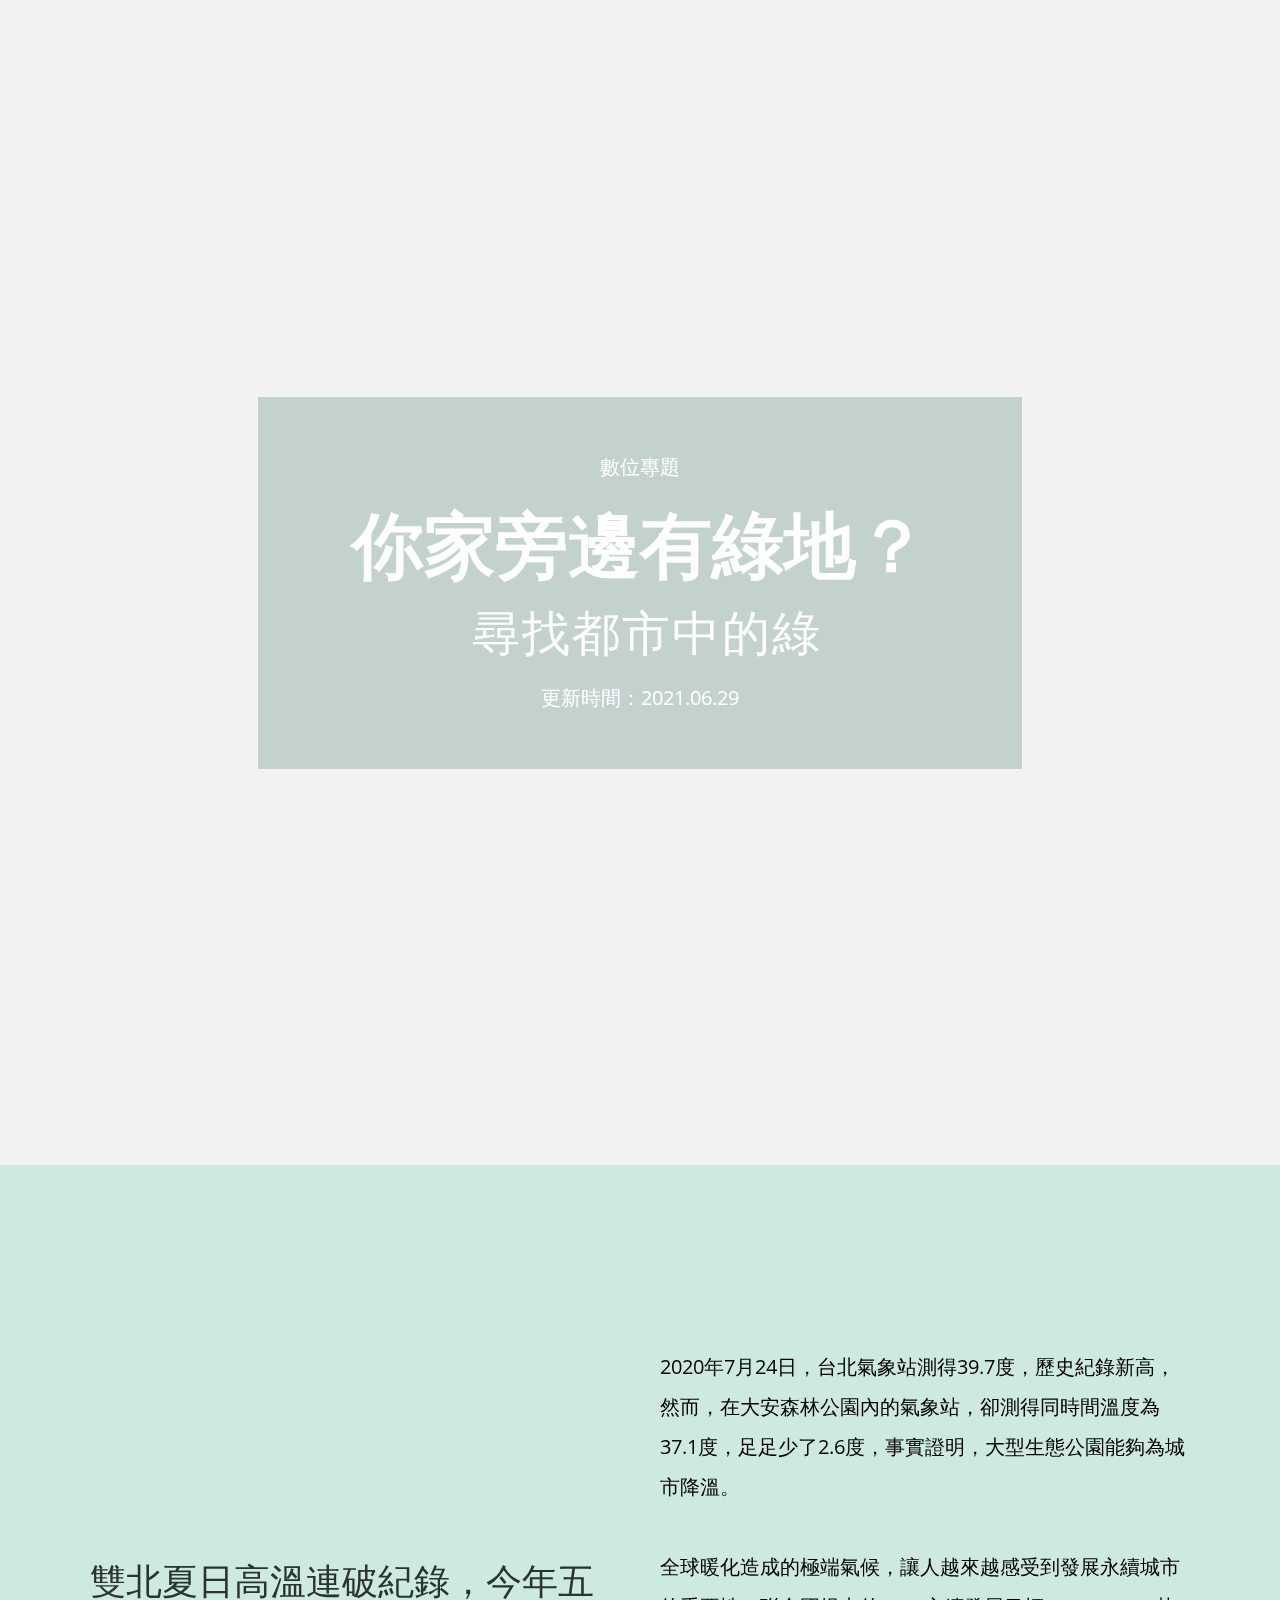
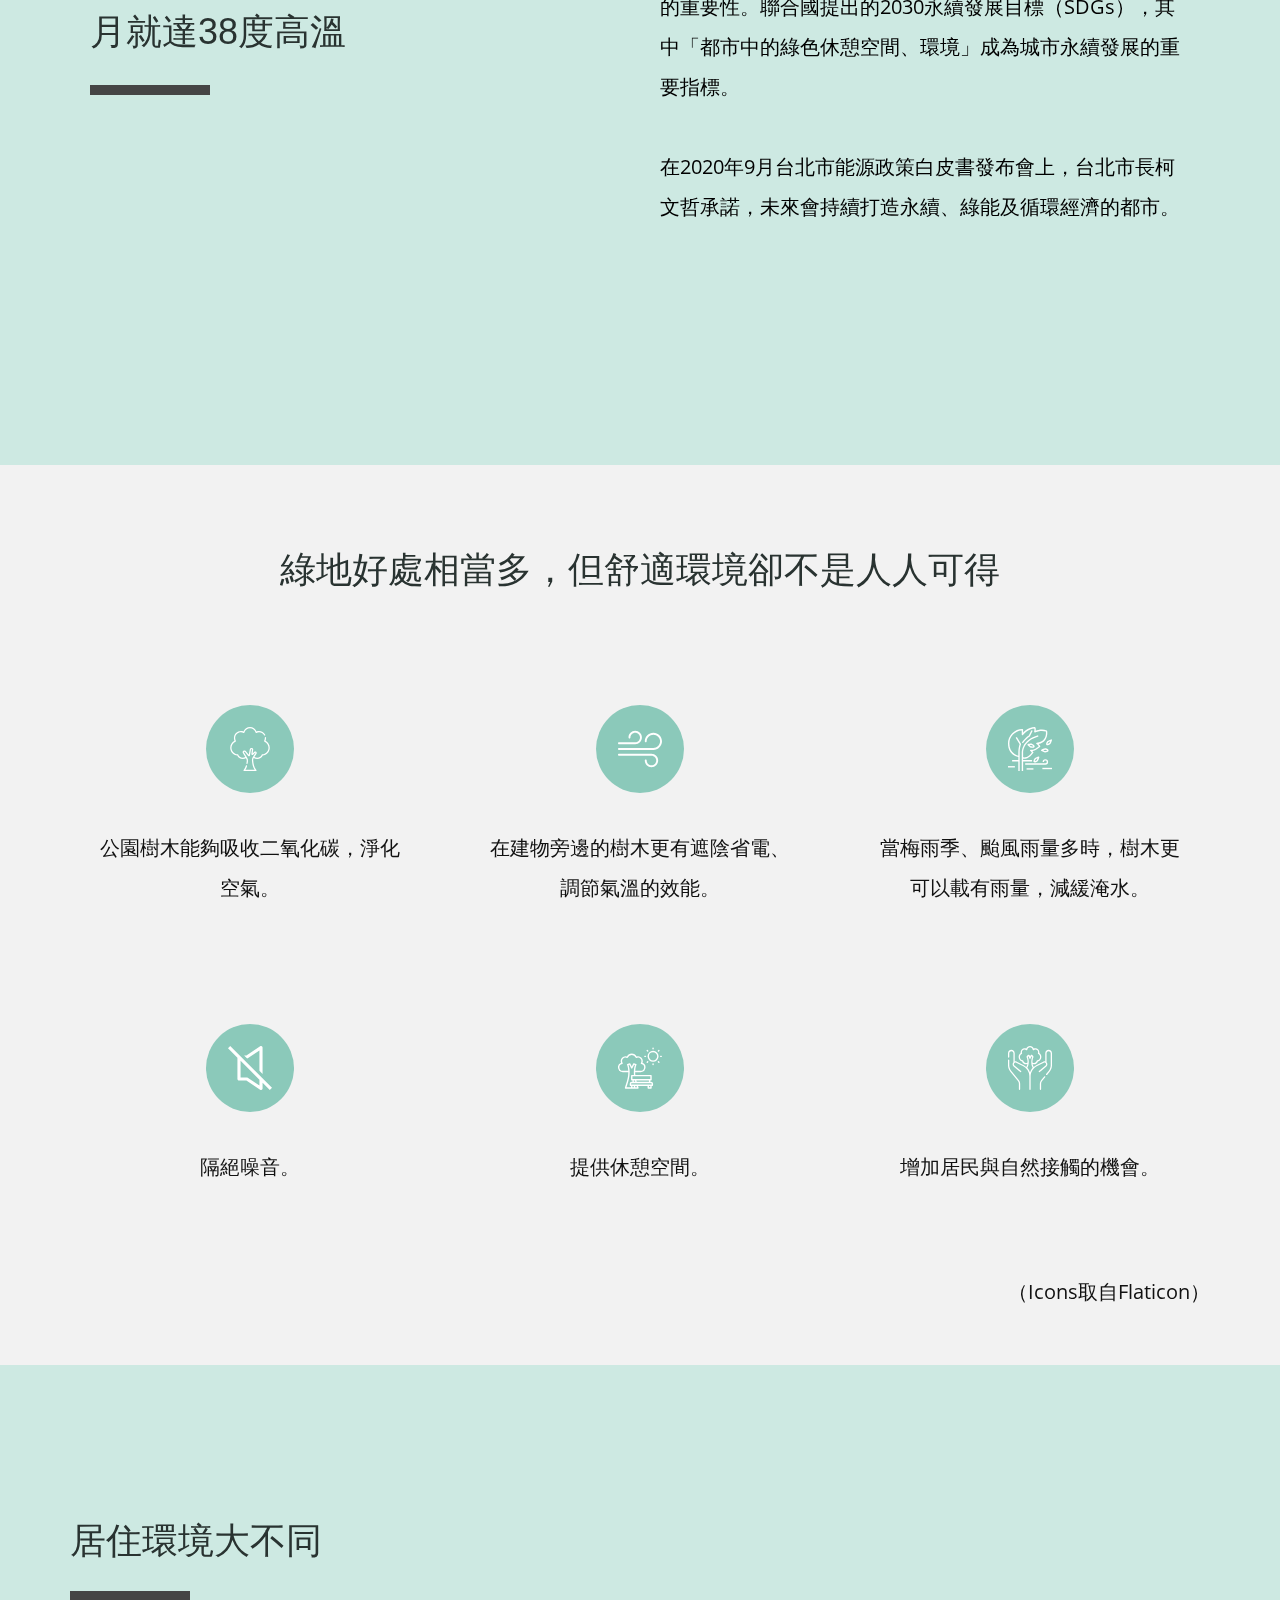
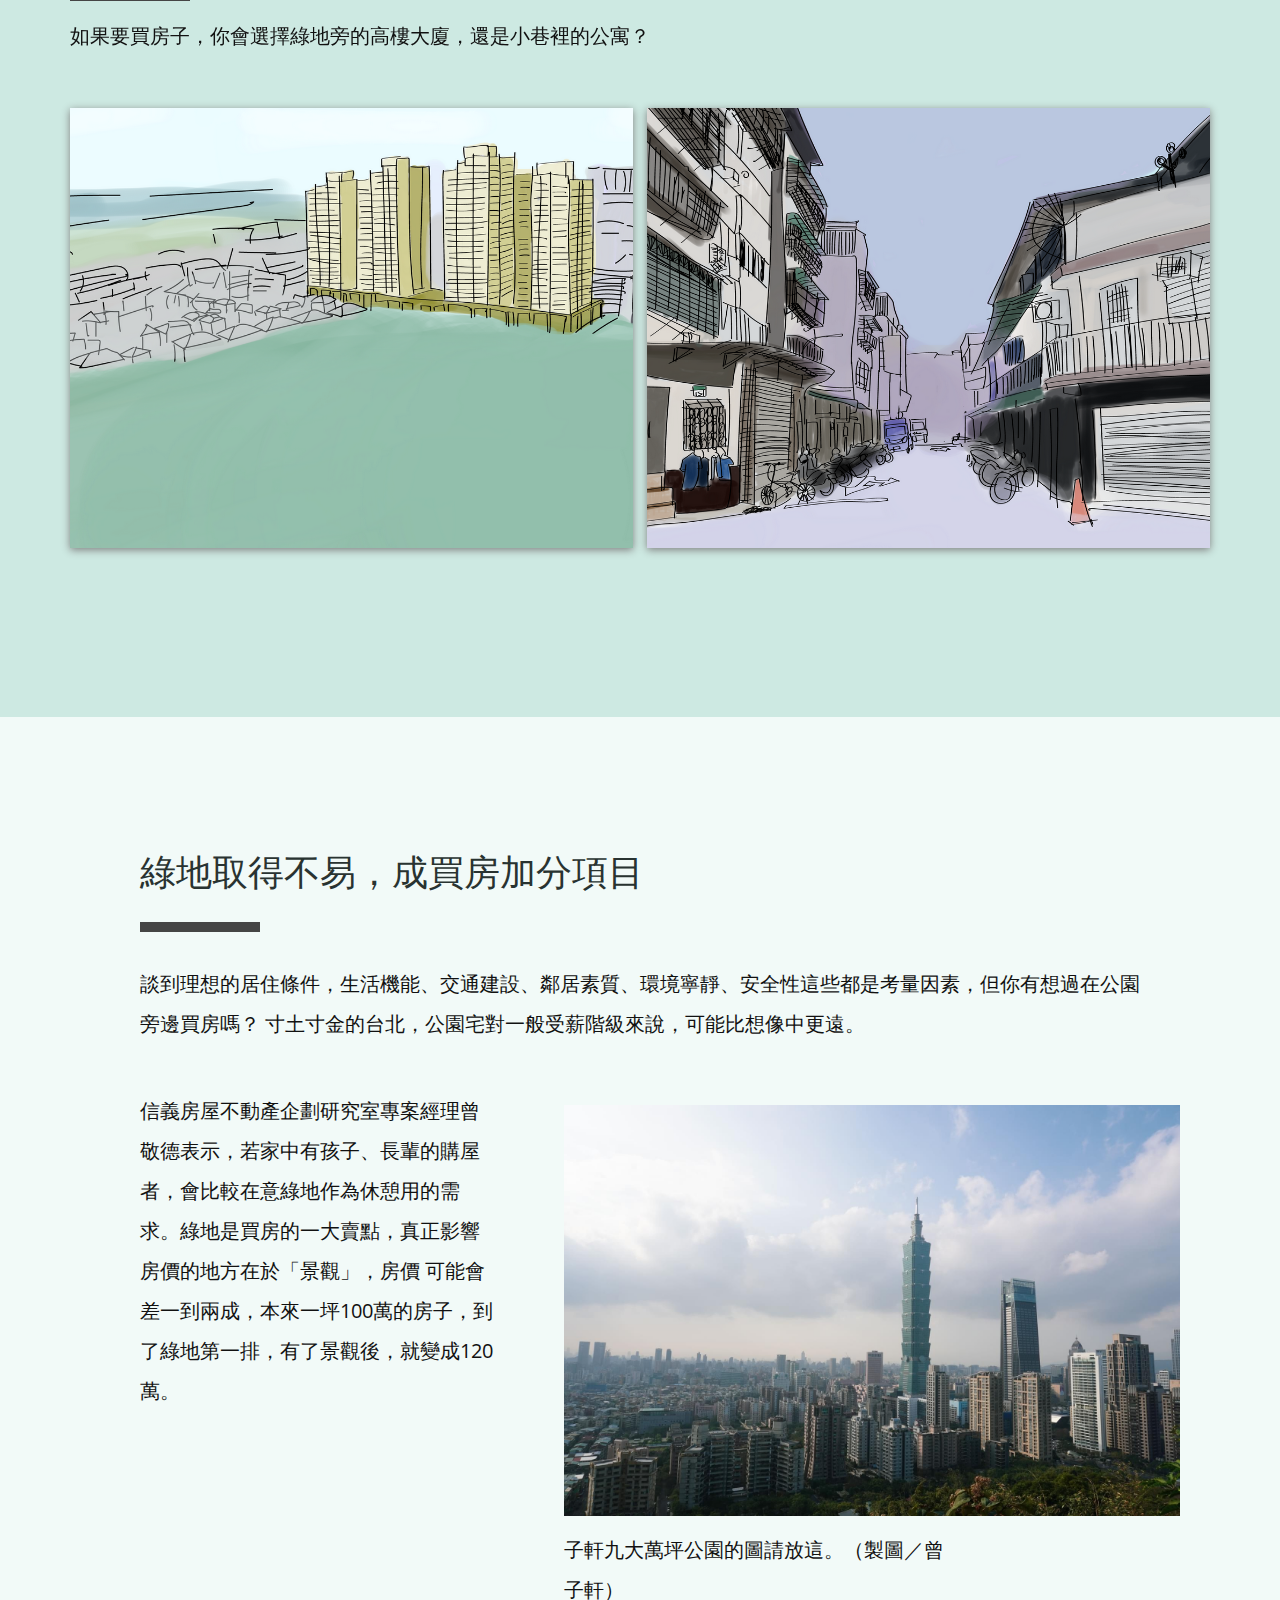
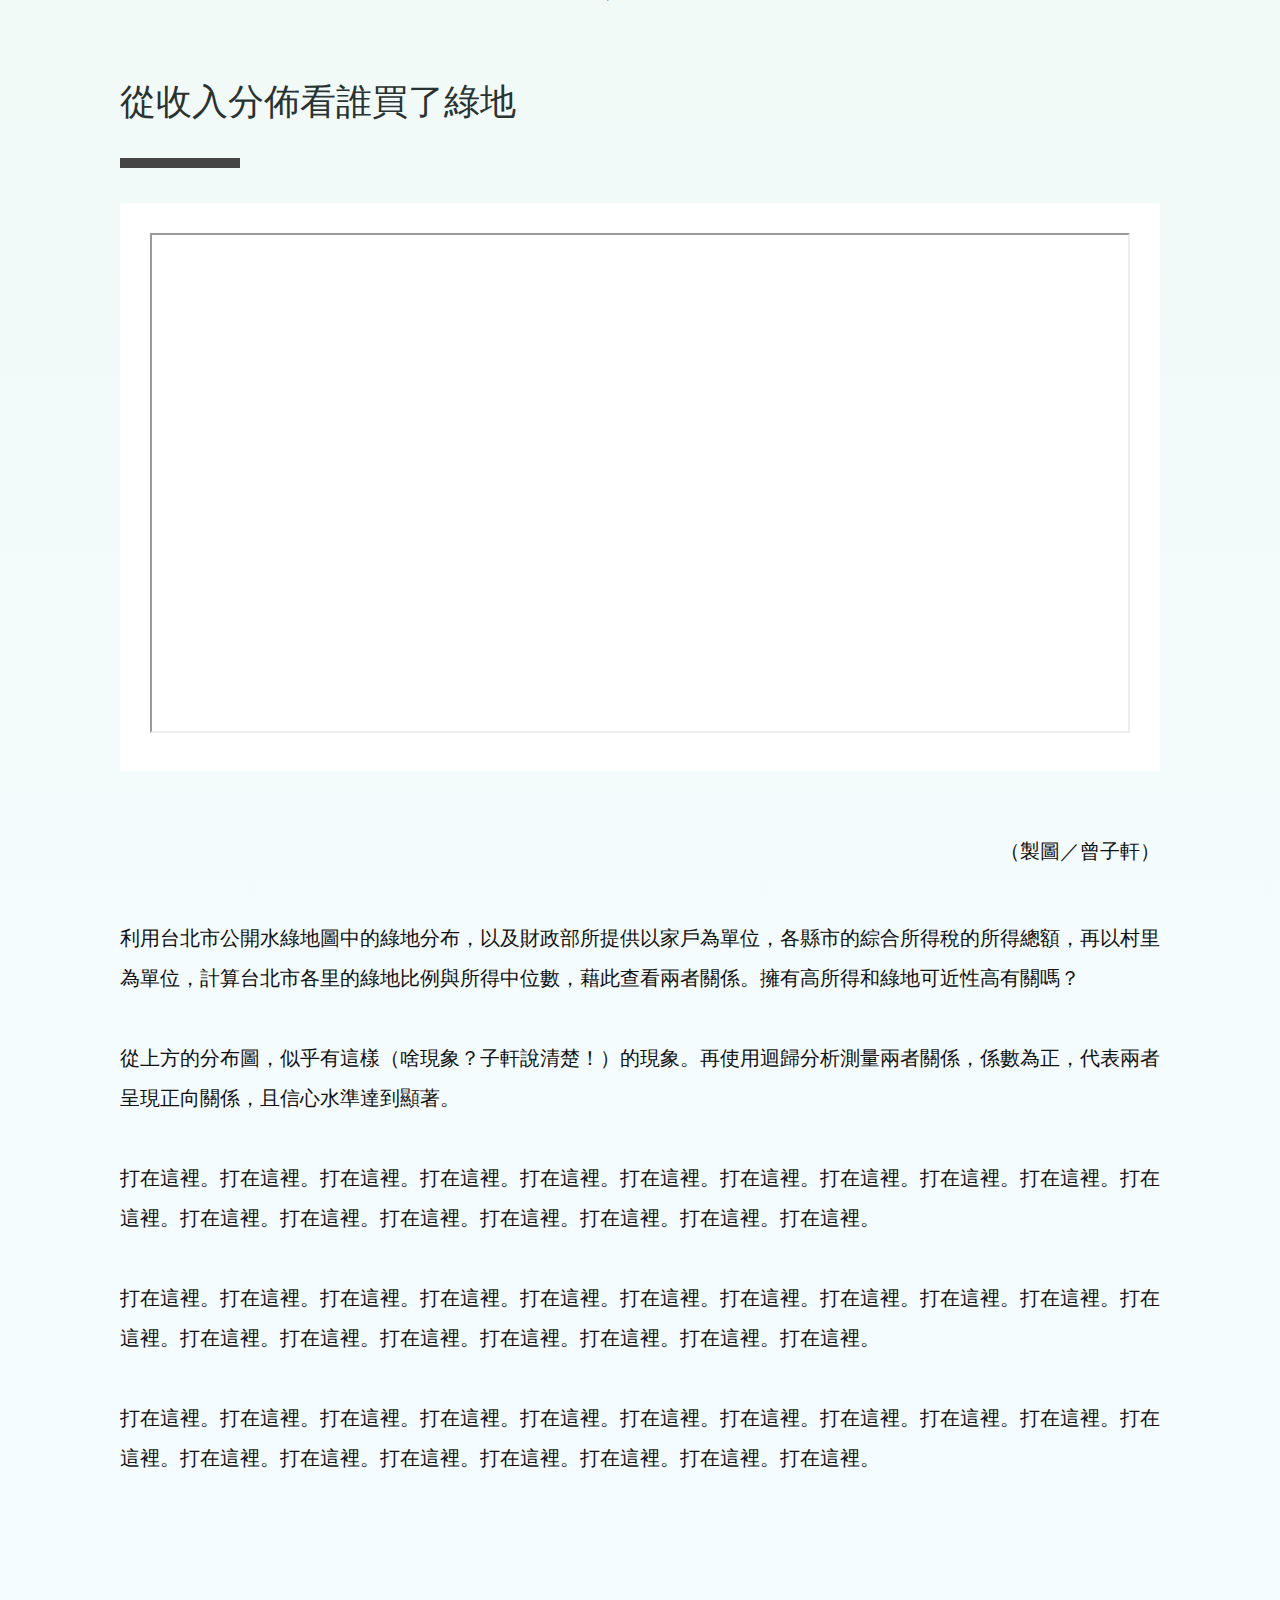
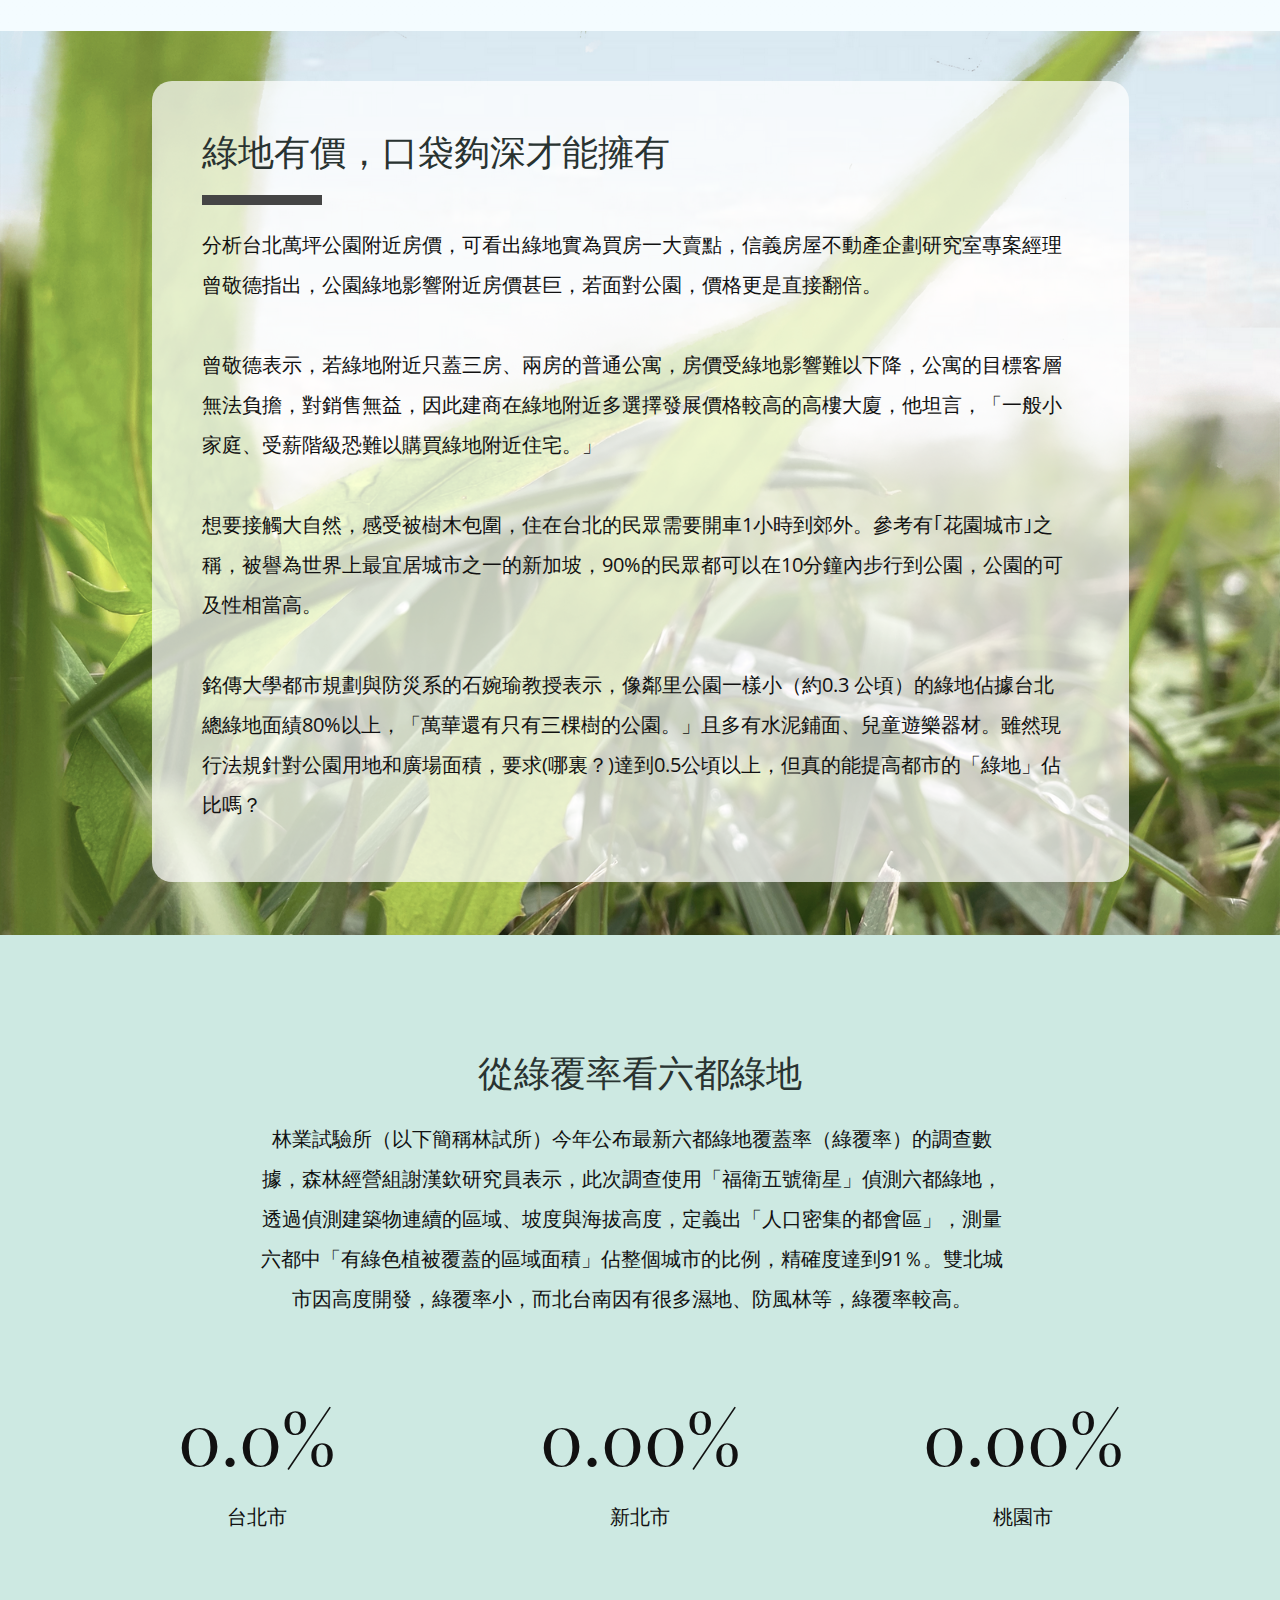
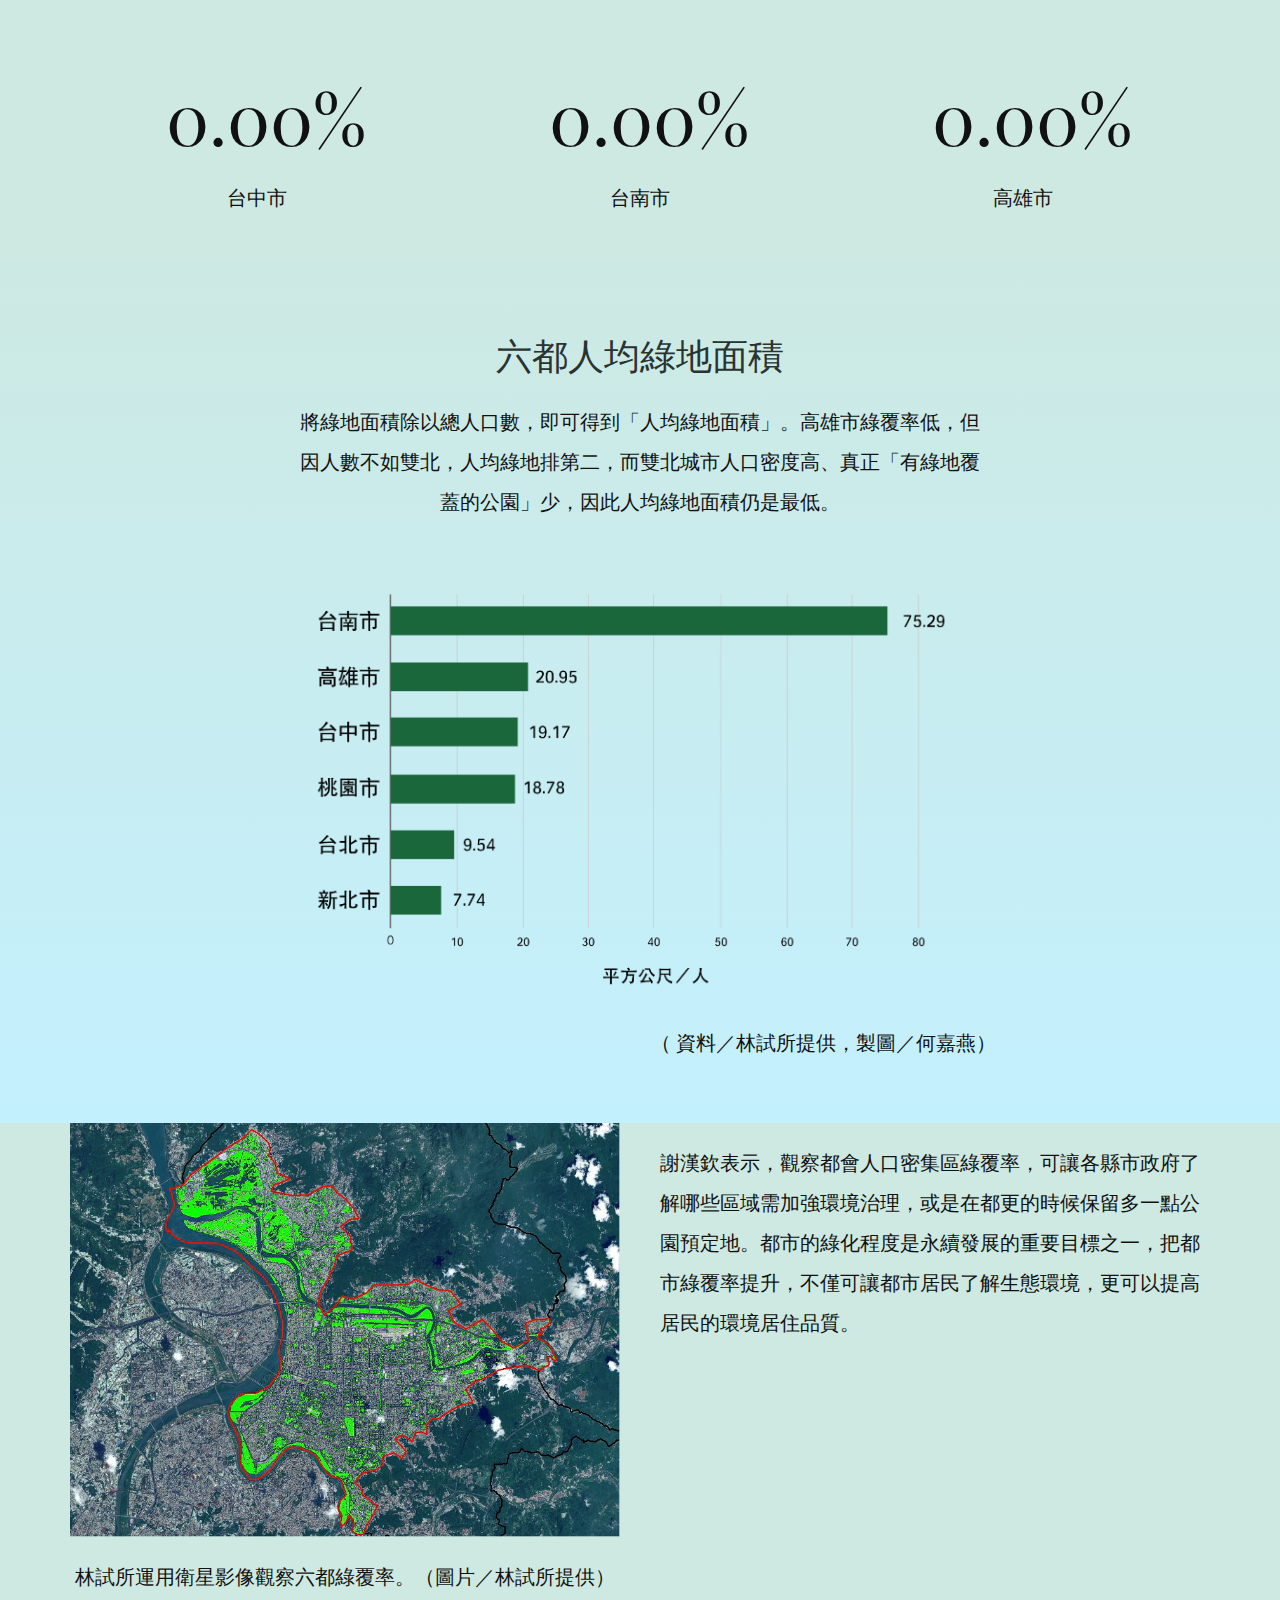
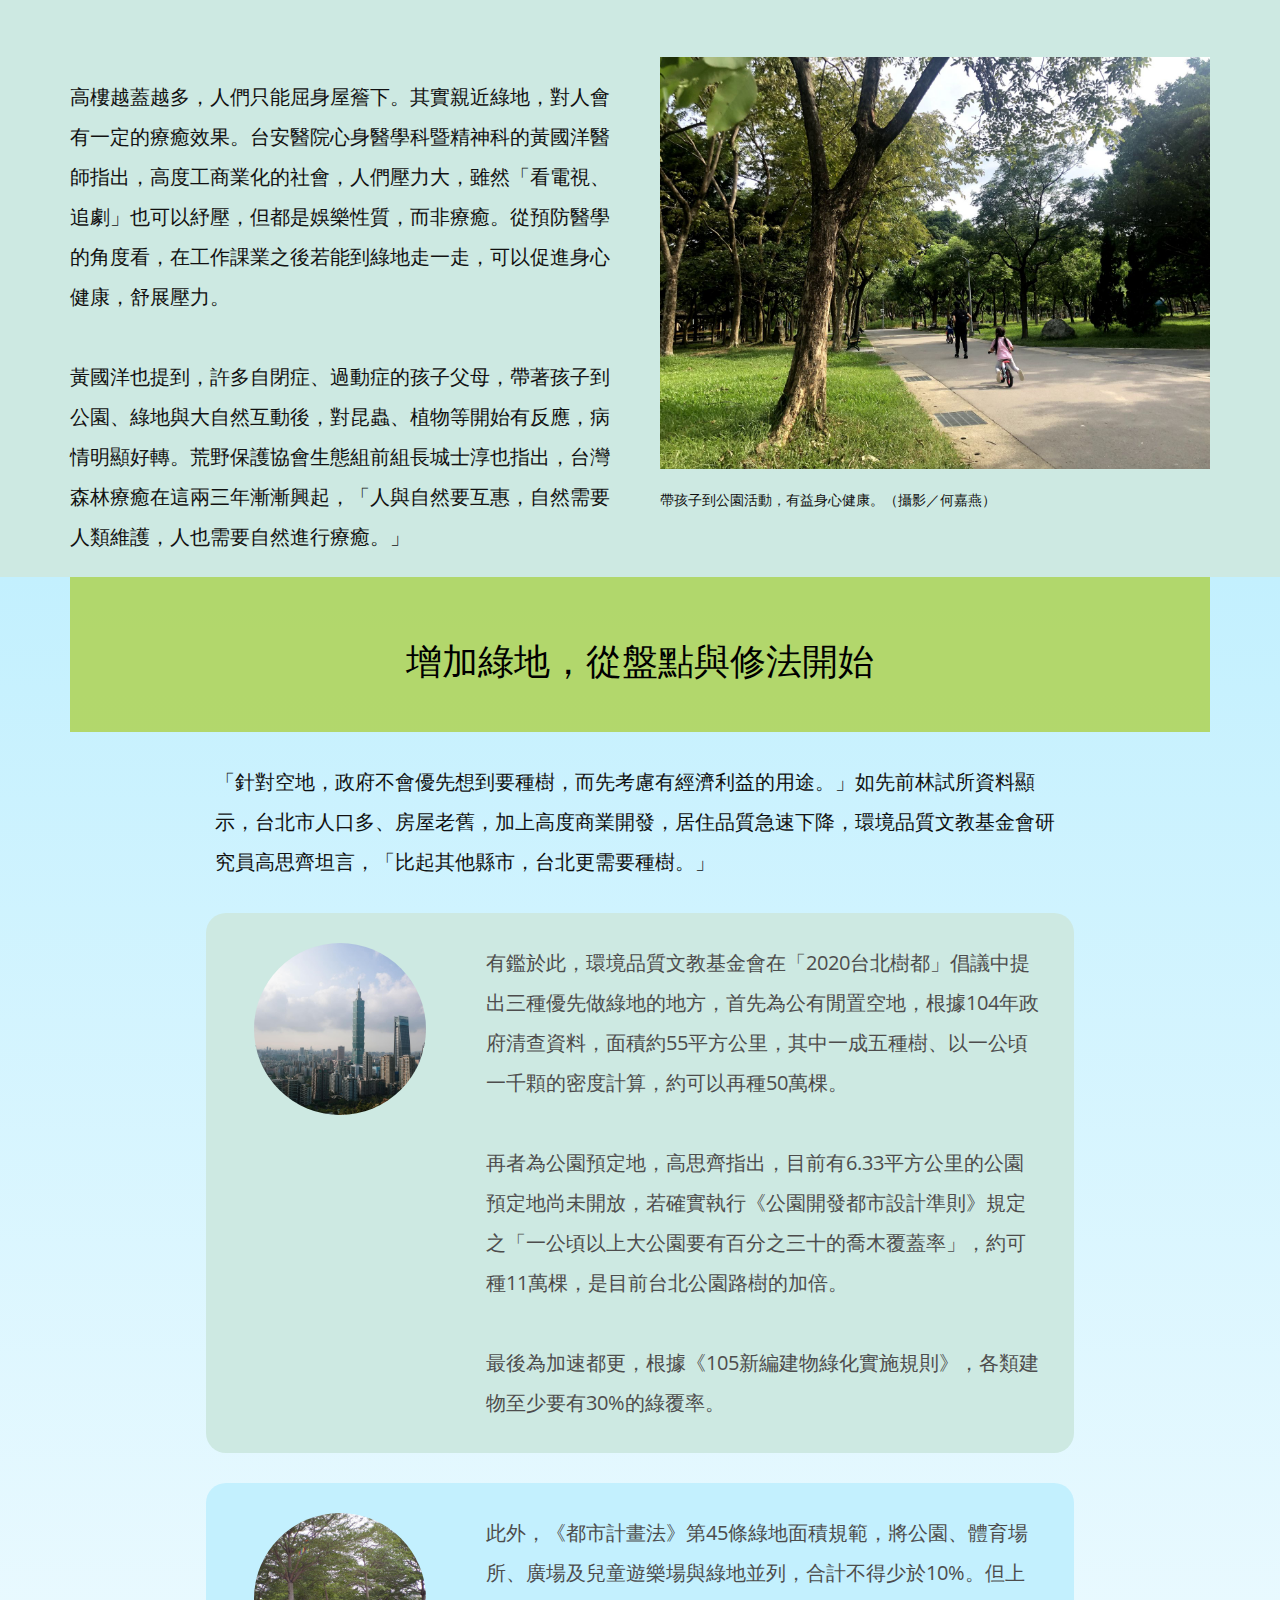
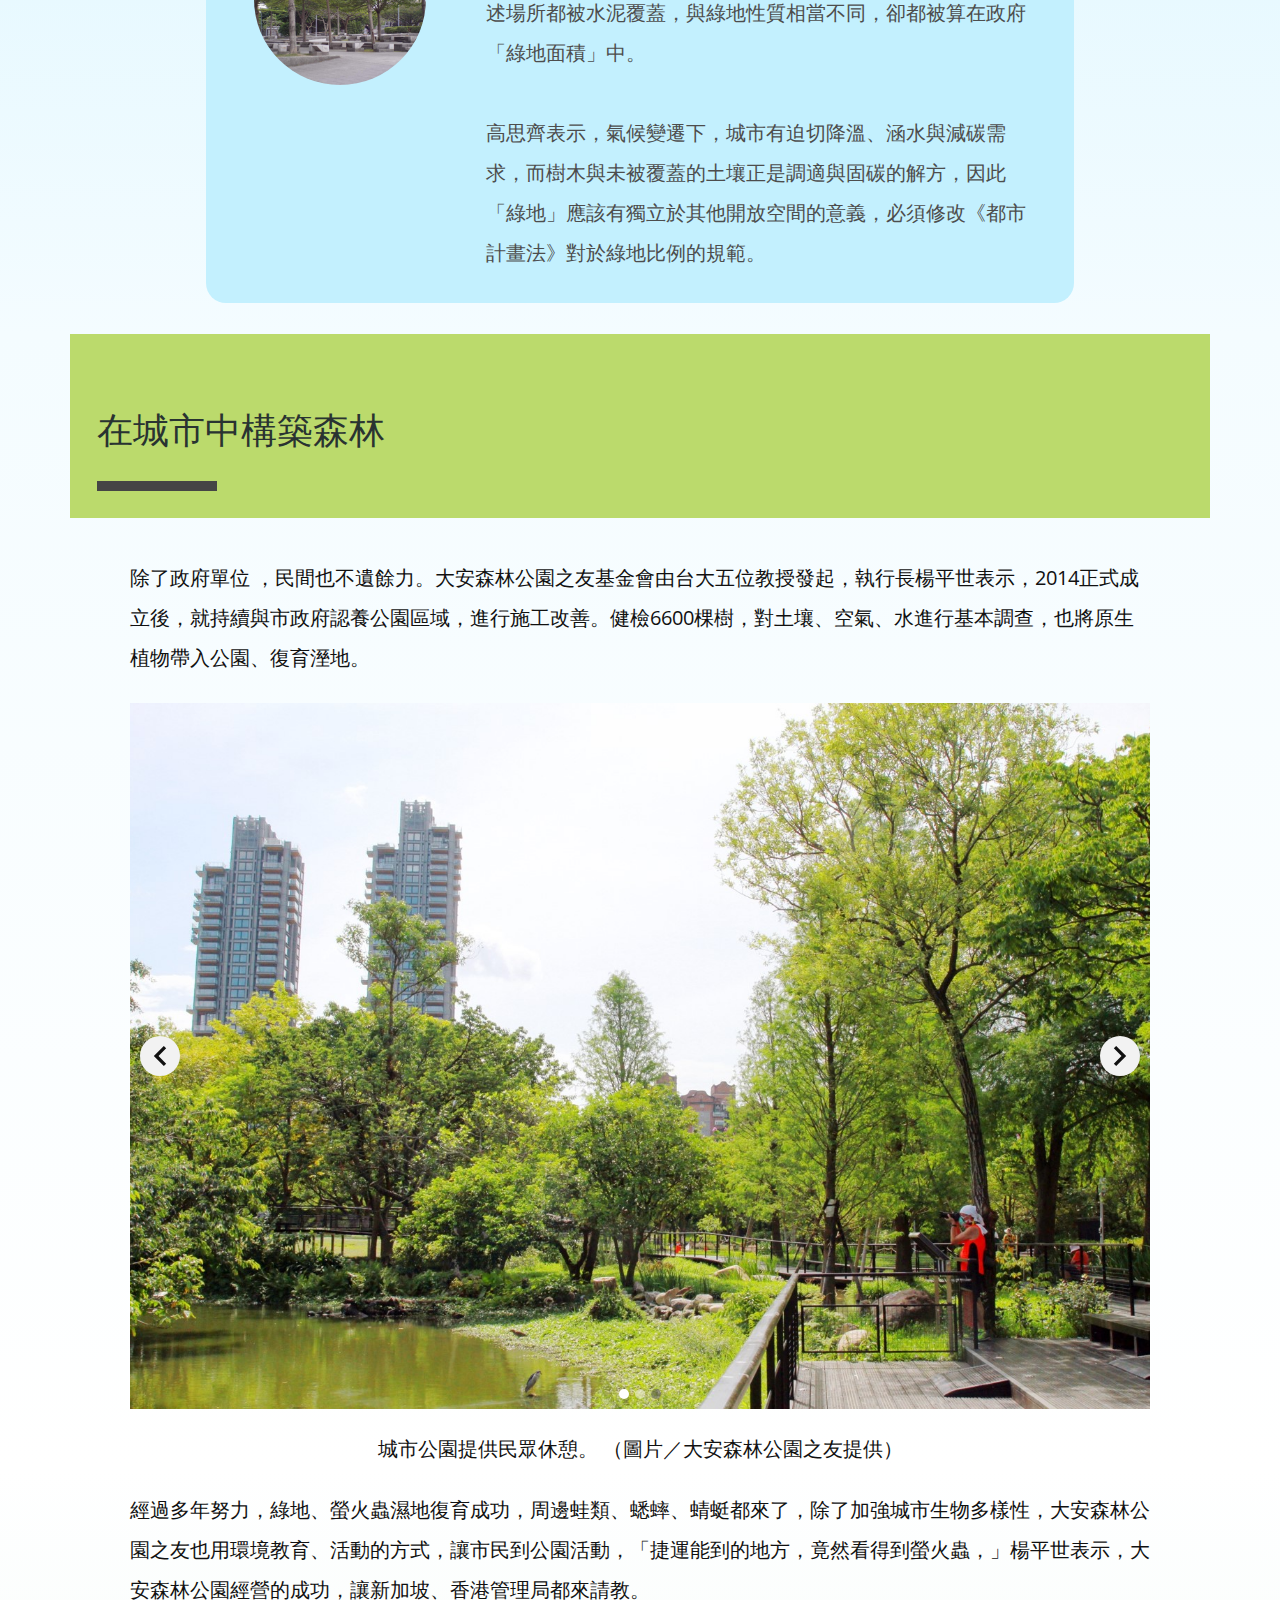
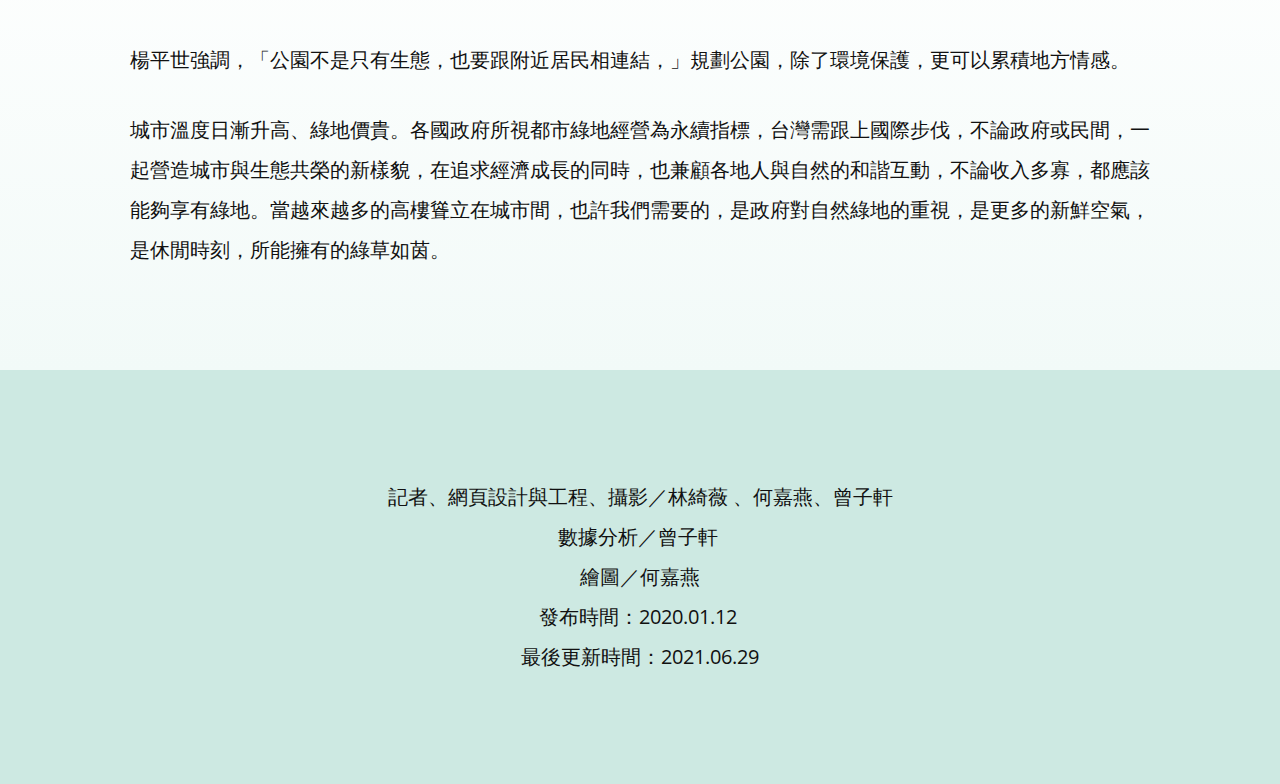
<file: kiwi_website/final_kiwi/index.html>
<!DOCTYPE html>
<html style="font-size: 16px;">

<head>
    <link rel="stylesheet" href="https://maxcdn.bootstrapcdn.com/bootstrap/4.0.0-beta.2/css/bootstrap.min.css" integrity="sha384-PsH8R72JQ3SOdhVi3uxftmaW6Vc51MKb0q5P2rRUpPvrszuE4W1povHYgTpBfshb" crossorigin="anonymous">

    <meta name="viewport" content="width=device-width, initial-scale=1.0">
    <meta charset="utf-8">
    <meta name="page_type" content="np-template-header-footer-from-plugin">
    <title>你家旁邊有綠地？尋找都市中的樹與綠</title>
    <link rel="stylesheet" href="nicepage.css" media="screen">
    <link rel="stylesheet" href="你家旁邊有綠地？尋找都市中的綠.css" media="screen">
    <script class="u-script" type="text/javascript" src="jquery.js" defer=""></script>
    <script class="u-script" type="text/javascript" src="nicepage.js" defer=""></script>
    <meta name="generator" content="Nicepage 3.17.5, nicepage.com">
    <link id="u-theme-google-font" rel="stylesheet" href="https://fonts.googleapis.com/css?family=Roboto:100,100i,300,300i,400,400i,500,500i,700,700i,900,900i|Open+Sans:300,300i,400,400i,600,600i,700,700i,800,800i">
    <link id="u-page-google-font" rel="stylesheet" href="https://fonts.googleapis.com/css?family=Playfair+Display:400,400i,500,500i,600,600i,700,700i,800,800i,900,900i">



    <script type="application/ld+json">
        {
            "@context": "http://schema.org",
            "@type": "Organization",
            "name": ""
        }

    </script>
    <meta property="og:title" content="你家旁邊有綠地？尋找都市中的綠">
    <meta property="og:type" content="website">
    <meta name="theme-color" content="#73a3de">
</head>

<body data-home-page="你家旁邊有綠地？尋找都市中的綠.html" data-home-page-title="你家旁邊有綠地？尋找都市中的綠" class="u-body u-grey-5 u-overlap">
    <section class="u-align-center u-clearfix u-video u-section-1" id="carousel_cc95">
        <div style="" class="u-background-video u-expanded">
            <div class="embed-responsive embed-responsive-1">
                <iframe style="position: absolute;top: 0;left: 0;width: 100%;height: 100%;" class="embed-responsive-item" src="https://www.youtube.com/embed/Nq6L2-pnV0g?playlist=Nq6L2-pnV0g&amp;loop=1&amp;mute=1&amp;showinfo=0&amp;controls=0&amp;start=0&amp;autoplay=1" frameborder="0" allowfullscreen=""></iframe>
            </div>
        </div>
        <div class="u-clearfix u-sheet u-valign-middle u-sheet-1">
            <div class="u-clearfix u-gutter-0 u-layout-wrap u-layout-wrap-1">
                <div class="u-gutter-0 u-layout">
                    <div class="u-layout-col">
                        <div class="u-container-style u-layout-cell u-opacity u-opacity-35 u-palette-3-dark-1 u-size-60 u-layout-cell-1">
                            <div class="u-container-layout u-container-layout-1">
                                <p class="u-align-center u-text u-text-default u-text-1">數位專題</p>
                                <h1 class="u-align-center u-text u-text-white u-title u-text-2">你家旁邊有綠地？</h1>
                                <h2 class="u-align-center u-custom-font u-subtitle u-text u-text-body-alt-color u-text-default u-text-font u-text-3">
                                    <span style="font-weight: 400;"> &nbsp;尋找都市中的綠</span>
                                </h2>
                                <p class="u-align-center u-text u-text-default-lg u-text-default-md u-text-default-sm u-text-default-xl u-text-4">更新時間：2021.06.29</p>
                            </div>
                        </div>
                    </div>
                </div>
            </div>
        </div>
    </section>
    <section class="u-clearfix u-palette-3-light-2 u-section-2" id="sec-b90a">
        <div class="u-clearfix u-sheet u-sheet-1">
            <div class="u-clearfix u-expanded-width u-layout-wrap u-layout-wrap-1">
                <div class="u-layout" style="">
                    <div class="u-layout-row" style="">
                        <div class="u-container-style u-layout-cell u-left-cell u-size-30 u-layout-cell-1">
                            <div class="u-container-layout u-valign-middle-lg u-valign-middle-md u-valign-middle-sm u-container-layout-1">
                                <h2 class="u-align-left-md u-align-left-sm u-align-left-xs u-text u-text-1">雙北夏日高溫連破紀錄，今年五月就​達38度高溫</h2>
                                <div class="u-border-10 u-border-grey-dark-1 u-line u-line-horizontal u-line-1"></div>
                            </div>
                        </div>
                        <div class="u-align-justify-lg u-align-justify-md u-align-justify-sm u-align-justify-xs u-container-style u-layout-cell u-right-cell u-size-30 u-layout-cell-2">
                            <div class="u-container-layout u-valign-middle-md u-container-layout-2">
                                <p class="u-text u-text-black u-text-2">2020年7月24日，台北氣象站測得39.7度，歷史紀錄新高，然而，在大安森林公園內的氣象站，卻測得同時間溫度為37.1度，足足少了2.6度，事實證明，大型生態公園能夠為城市降溫。<br>
                                    <br>全球暖化造成的極端氣候，讓人越來越感受到發展永續城市的重要性。聯合國提出的2030永續發展目標（SDGs），其中「都市中的綠色休憩空間、環境」成為城市永續發展的重要指標。<br>
                                    <br>在2020年9月台北市能源政策白皮書發布會上，台北市長柯文哲承諾，未來會持續打造永續、綠能及循環經濟的都市。<br>
                                    <br>
                                </p>
                            </div>
                        </div>
                    </div>
                </div>
            </div>
        </div>
    </section>
    <section class="u-align-center u-clearfix u-section-3" id="carousel_3f21">
        <div class="u-clearfix u-sheet u-sheet-1">
            <h2 class="u-align-center u-text u-text-1">綠地好處相當多，但舒適環境卻<span style="font-weight: 400;"></span>不是人人可得
            </h2>
            <div class="u-expanded-width u-list u-list-1">
                <div class="u-repeater u-repeater-1">
                    <div class="u-align-center u-container-style u-grey-5 u-list-item u-repeater-item u-list-item-1">
                        <div class="u-container-layout u-similar-container u-container-layout-1"><span class="u-align-left u-icon u-icon-circle u-palette-3-base u-spacing-22 u-icon-1"><svg class="u-svg-link" preserveAspectRatio="xMidYMin slice" viewBox="0 0 512 512" style="">
                                    <use xmlns:xlink="http://www.w3.org/1999/xlink" xlink:href="#svg-0b46"></use>
                                </svg><svg class="u-svg-content" viewBox="0 0 512 512" x="0px" y="0px" id="svg-0b46" style="enable-background:new 0 0 512 512;">
                                    <g>
                                        <g>
                                            <path d="M437.094,160.109c3.984-9.778,5.998-20.118,5.998-30.835c0-2.173-0.086-4.369-0.256-6.524    c-0.316-4.012-3.827-7.005-7.836-6.692c-4.011,0.316-7.008,3.824-6.692,7.836c0.139,1.777,0.211,3.587,0.211,5.38    c0,10.904-2.534,21.332-7.532,30.994c-0.934,1.803-1.071,3.914-0.381,5.824c0.69,1.91,2.146,3.445,4.016,4.235    c28.454,12.027,46.84,39.757,46.84,70.645c0,41.064-32.133,74.68-73.154,76.53c-3.153,0.142-5.856,2.298-6.695,5.34    c-5.43,19.669-27.246,33.945-51.872,33.945c-11.734,0-22.926-3.123-32.145-8.889l24.074-37.99    c1.687-2.662,2.553-5.613,2.643-8.553c0.149-4.9-1.859-9.768-5.821-13.215c-6.703-5.832-16.843-5.447-23.086,0.873l-18.065,18.289    l5.89-43.63c0.622-4.613-0.709-9.326-3.652-12.931c-2.575-3.155-6.228-5.269-10.212-5.959c-0.569-0.098-1.145-0.168-1.725-0.207    l-6.508-0.44c-3.238-0.22-6.335,0.485-9.019,1.9c-4.474,2.358-7.805,6.692-8.742,12.014l-5.698,32.375l-5.698,32.374    l-35.182-43.267c-1.167-1.435-2.543-2.638-4.056-3.591c-0.009-0.006-0.018-0.013-0.027-0.019c-0.163-0.102-0.334-0.19-0.5-0.287    c-2.165-1.257-4.579-2.032-7.062-2.252c-0.079-0.007-0.16-0.006-0.239-0.012c-0.366-0.027-0.732-0.05-1.1-0.054    c-2.242-0.022-4.506,0.401-6.65,1.303l-6.799,2.858c-4.515,1.897-7.978,5.655-9.502,10.309c-1.524,4.655-0.953,9.733,1.567,13.934    l28.798,48c-8.59,4.588-18.647,7.068-28.958,7.068c-24.627,0-46.442-14.276-51.872-33.944c-0.84-3.043-3.543-5.198-6.695-5.34    c-41.021-1.85-73.154-35.466-73.154-76.531c0-30.889,18.386-58.619,46.84-70.645c1.87-0.79,3.326-2.325,4.016-4.235    c0.69-1.91,0.552-4.021-0.381-5.824c-4.998-9.662-7.532-20.09-7.532-30.994c0-37.265,30.318-67.583,67.583-67.583    c10.387,0,20.359,2.3,29.637,6.836c1.943,0.951,4.209,0.988,6.184,0.102c1.973-0.886,3.452-2.603,4.034-4.687    c8.118-29.067,34.88-49.368,65.079-49.368c30.199,0,56.961,20.301,65.079,49.368c0.583,2.084,2.061,3.802,4.034,4.687    c1.974,0.887,4.241,0.85,6.184-0.102c9.278-4.536,19.25-6.836,29.637-6.836c24.911,0,47.73,13.639,59.551,35.596    c1.907,3.543,6.327,4.869,9.87,2.961c3.544-1.907,4.869-6.327,2.961-9.87c-14.367-26.684-42.102-43.26-72.382-43.26    c-9.839,0-19.373,1.699-28.444,5.061C320.293,21.083,289.933,0,256.001,0c-33.931,0-64.292,21.083-76.49,52.179    c-9.071-3.362-18.605-5.061-28.444-5.061c-45.302,0-82.157,36.855-82.157,82.156c0,10.717,2.014,21.058,5.998,30.835    c-29.962,15.653-48.94,46.627-48.94,80.863c0,47.179,35.631,86.097,82.019,90.723c9.12,23.595,34.75,39.665,64.275,39.665    c12.944,0,25.62-3.214,36.457-9.142l3.611,6.018c4.926,8.212,6.965,17.938,5.74,27.389c-1.06,8.171-2.365,17.793-4.02,27.211    c-0.696,3.964,1.953,7.741,5.916,8.437c3.969,0.697,7.741-1.953,8.437-5.916c1.705-9.703,3.039-19.527,4.119-27.86    c1.645-12.691-1.087-25.746-7.695-36.759l-39.907-66.517c-0.472-0.786-0.337-1.53-0.214-1.904    c0.122-0.374,0.454-1.053,1.298-1.408l6.8-2.858c0.936-0.394,2.04-0.118,2.681,0.671l38.835,47.76    c0.103,0.126,0.212,0.244,0.319,0.365c1.443,1.64,3.238,2.819,5.211,3.466c2.096,0.688,4.386,0.778,6.651,0.205    c0.025-0.006,0.05-0.01,0.076-0.017c0,0,0,0,0.001,0h0.001c2.201-0.572,4.115-1.714,5.604-3.259    c0.058-0.061,0.121-0.118,0.178-0.179c0.052-0.057,0.1-0.118,0.151-0.176c1.428-1.611,2.418-3.615,2.813-5.862l12.399-70.449    c0.205-1.164,1.274-1.977,2.426-1.901l6.509,0.44c0.867,0.059,1.394,0.553,1.63,0.843c0.236,0.289,0.615,0.903,0.498,1.766    l-6.947,51.469c-0.086,0.637-0.12,1.271-0.104,1.898c0.108,4.389,2.632,8.422,6.667,10.404c0.288,0.142,0.58,0.271,0.875,0.387    c1.473,0.584,3.019,0.858,4.55,0.837c3.062-0.042,6.067-1.263,8.323-3.548l23.622-23.916c0.408-0.413,0.939-0.636,1.481-0.673    c0.024-0.002,0.047-0.008,0.071-0.009c0.012,0,0.024,0.002,0.036,0.002c0.414-0.009,0.83,0.089,1.201,0.302    c0.127,0.073,0.249,0.159,0.364,0.259c0.865,0.753,1.047,2.004,0.434,2.973l-32.077,50.616    c-6.737,10.632-9.848,23.417-8.758,35.999c3.052,35.249,8.341,74.994,31.324,108.703H202.105    c8.224-12.196,14.614-26.071,19.392-42.043c1.153-3.855-1.037-7.916-4.893-9.069c-3.857-1.153-7.917,1.037-9.069,4.893    c-5.828,19.482-14.22,35.433-25.657,48.761c-1.853,2.16-2.279,5.202-1.09,7.788c1.189,2.586,3.774,4.243,6.62,4.243h137.185    c2.846,0,5.432-1.657,6.62-4.243c1.189-2.586,0.763-5.628-1.09-7.787c-28.059-32.706-33.853-75.221-37.082-112.503    c-0.815-9.421,1.51-18.99,6.549-26.941l0.204-0.323c11.543,7.234,25.447,11.158,39.944,11.158    c29.525,0,55.155-16.07,64.275-39.666c46.388-4.626,82.019-43.544,82.019-90.722C486.034,206.736,467.056,175.762,437.094,160.109    z"></path>
                                        </g>
                                    </g>
                                </svg></span>
                            <p class="u-text u-text-2">公園樹木能夠吸收二氧化碳，淨化空氣。</p>
                        </div>
                    </div>
                    <div class="u-align-center u-container-style u-grey-5 u-list-item u-repeater-item u-list-item-2">
                        <div class="u-container-layout u-similar-container u-container-layout-2"><span class="u-align-left u-icon u-icon-circle u-palette-3-base u-spacing-22 u-icon-2"><svg class="u-svg-link" preserveAspectRatio="xMidYMin slice" viewBox="0 0 368 368" style="">
                                    <use xmlns:xlink="http://www.w3.org/1999/xlink" xlink:href="#svg-10cf"></use>
                                </svg><svg class="u-svg-content" viewBox="0 0 368 368" x="0px" y="0px" id="svg-10cf" style="enable-background:new 0 0 368 368;">
                                    <g>
                                        <g>
                                            <path d="M296,48c-39.704,0-72,32.304-72,72c0,4.416,3.576,8,8,8s8-3.584,8-8c0-30.88,25.128-56,56-56s56,25.12,56,56    s-25.128,56-56,56H8c-4.416,0-8,3.584-8,8s3.584,8,8,8h288c39.704,0,72-32.304,72-72S335.704,48,296,48z"></path>
                                        </g>
                                    </g>
                                    <g>
                                        <g>
                                            <path d="M144,32c-30.88,0-56,25.12-56,56c0,4.416,3.584,8,8,8s8-3.584,8-8c0-22.056,17.944-40,40-40c22.056,0,40,17.944,40,40    c0,22.056-17.944,40-40,40H8c-4.416,0-8,3.584-8,8s3.584,8,8,8h136c30.88,0,56-25.12,56-56S174.88,32,144,32z"></path>
                                        </g>
                                    </g>
                                    <g>
                                        <g>
                                            <path d="M280,224H8c-4.416,0-8,3.584-8,8c0,4.416,3.584,8,8,8h272c22.056,0,40,17.944,40,40c0,22.056-17.944,40-40,40    c-22.056,0-40-17.944-40-40c0-4.416-3.576-8-8-8s-8,3.584-8,8c0,30.88,25.128,56,56,56s56-25.12,56-56S310.872,224,280,224z"></path>
                                        </g>
                                    </g>
                                </svg></span>
                            <p class="u-text u-text-3">在建物旁邊的樹木更有遮陰省電、調節氣溫的效能。</p>
                        </div>
                    </div>
                    <div class="u-align-center u-container-style u-grey-5 u-list-item u-repeater-item u-list-item-3">
                        <div class="u-container-layout u-similar-container u-container-layout-3"><span class="u-align-left u-icon u-icon-circle u-palette-3-base u-spacing-22 u-icon-3"><svg class="u-svg-link" preserveAspectRatio="xMidYMin slice" viewBox="0 0 512 512" style="">
                                    <use xmlns:xlink="http://www.w3.org/1999/xlink" xlink:href="#svg-8de7"></use>
                                </svg><svg class="u-svg-content" viewBox="0 0 512 512" id="svg-8de7">
                                    <path d="m466.769 407.138a32 32 0 0 0 -64 0h16a16 16 0 1 1 16 16l-234.769-.024v16l234.77.023a32.036 32.036 0 0 0 31.999-31.999z"></path>
                                    <path d="m63.376 324.778a167.589 167.589 0 0 0 56.624 25.743v33.479h-72v16h72v112h16v-216c0-53.634 15.276-92.647 15.428-93.029a8 8 0 0 0 -.568-7.087l-48-80-13.72 8.232 46.028 76.714c-4.022 11.47-15.168 47.536-15.168 95.17v38a152.69 152.69 0 0 1 -47.376-22.283c-37.573-26.61-56.624-66.89-56.624-119.717a152.521 152.521 0 0 1 144-151.792v47.792a8 8 0 0 0 14.549 4.594c.136-.193 13.884-19.58 37.818-38.642 29.856-23.778 61.41-36.489 93.872-37.833 1.415 6.211 2.782 18.813-2 37.94a8 8 0 0 0 11.252 9.141c.673-.326 66.456-31.556 125.241-9.484 1.528 13.157 3.926 54.329-20.052 86.93-17.813 24.218-46.618 38.823-85.615 43.411a8 8 0 0 0 -3.507 14.6c5.316 3.552 18.842 13.829 26.209 23.957-13.849 12.459-56.513 47.491-92.453 41.5a8 8 0 0 0 -6.972 13.549l19.371 19.37a172.3 172.3 0 0 1 -28.245 31.167c-23.775 20.259-48.462 28.685-73.468 25.119v-57.319c0-.143 0-.307-.013-.449-.6-11.242 2.7-40.676 19.515-71.607 12.328-22.675 29.9-43.015 52.234-60.454 28.138-21.973 63.971-39.4 106.5-51.81l-4.476-15.36c-44.78 13.061-82.614 31.57-112.452 55.014-24.1 18.934-43.059 41.1-56.357 65.884-22.03 41.054-21.118 75.356-20.951 78.982v215.8h16v-112h104v-16h-104v-14.549a93.748 93.748 0 0 0 10.865.639c25.176 0 50.191-10.173 73.341-30.016a181.707 181.707 0 0 0 34.653-39.958 8 8 0 0 0 -1.2-9.773l-10.209-10.207c44.966-5.768 88.123-48.395 90.207-50.479a8 8 0 0 0 1.5-9.235c-4.326-8.651-12.468-17.06-19.785-23.478 34.411-7.276 60.663-22.979 78.2-46.821 32.866-44.684 22.741-101.213 22.294-103.6a8 8 0 0 0 -4.753-5.9c-49.985-21.086-103.565-6.744-128.467 2.347 3.187-24.172-2.685-36.948-3.487-38.554a8 8 0 0 0 -7.159-4.416c-37.817 0-75.854 14.438-110 41.753a242.366 242.366 0 0 0 -26 24.164v-33.917a8 8 0 0 0 -8-8 168.47 168.47 0 0 0 -168 168c0 72.64 34.464 112.3 63.376 132.778z"></path>
                                    <path d="m472 272c0-7.5-5.918-13.789-17.589-18.69-7.564-3.176-16.57-5.31-22.411-5.31-9.994 0-35.94 12.923-43.654 16.883a8 8 0 0 0 0 14.234c7.714 3.96 33.66 16.883 43.654 16.883 5.841 0 14.847-2.134 22.411-5.31 11.671-4.901 17.589-11.19 17.589-18.69zm-39.994 8c-2.854-.053-11.794-3.538-21.615-8 9.821-4.463 18.759-7.947 21.609-8 6.607 0 19.489 4.57 23.324 8-3.835 3.43-16.716 8-23.318 8z"></path>
                                    <path d="m311.257 412.752q6.214 0 14.563-3.405c7.595-3.1 15.472-7.962 19.6-12.092 7.067-7.066 16.276-34.551 18.93-42.807a8 8 0 0 0 -10.065-10.064c-8.255 2.654-35.739 11.864-42.806 18.93-4.13 4.13-8.99 12.007-12.092 19.6-4.787 11.719-4.525 20.35.778 25.653 2.791 2.79 6.498 4.185 11.092 4.185zm11.533-38.12c2.055-1.98 10.841-5.838 20.941-9.627-3.789 10.1-7.645 18.884-9.624 20.937-4.672 4.672-17.012 10.55-22.149 10.836.287-5.138 6.163-17.478 10.832-22.146z"></path>
                                    <path d="m278.718 194.156c-9.573-2.868-38.136 2.066-46.662 3.646a8 8 0 0 0 -4.084 13.635c6.253 6.008 27.4 25.834 36.973 28.7a56.105 56.105 0 0 0 15.019 1.758 75.556 75.556 0 0 0 7.974-.413c12.587-1.345 20.061-5.67 22.213-12.855 2.152-7.186-1.712-14.907-11.486-22.951-6.335-5.214-14.351-9.843-19.947-11.52zm-9.177 30.656c-2.719-.869-10.282-6.772-18.41-13.866 10.689-1.456 20.251-2.229 23-1.463 6.33 1.9 17.358 9.972 20.047 14.358-4.662 2.184-18.312 2.867-24.636.972z"></path>
                                    <path d="m492.686 197.255c7.067-7.066 16.276-34.551 18.93-42.807a8 8 0 0 0 -10.065-10.064c-8.255 2.654-35.739 11.864-42.806 18.93-6.587 6.588-22.994 33.574-11.314 45.255 2.789 2.788 6.5 4.183 11.09 4.183q6.215 0 14.563-3.405c7.596-3.103 15.473-7.962 19.602-12.092zm-22.632-22.623c2.055-1.98 10.841-5.838 20.941-9.627-3.789 10.1-7.645 18.884-9.624 20.937-4.671 4.672-17.011 10.549-22.149 10.836.288-5.138 6.164-17.478 10.832-22.146z"></path>
                                    <path d="m252.438 110.656a8 8 0 0 0 2.718-3.078l32-64-14.311-7.156-31.059 62.117c-47.771 32.475-79.116 79.033-80.442 81.023l13.313 8.875c.311-.466 31.643-47.024 77.781-77.781z"></path>
                                    <path d="m216 480h80v16h-80z"></path>
                                    <path d="m0 455h80v16h-80z"></path>
                                    <path d="m400 475h112v16h-112z"></path>
                                </svg></span>
                            <p class="u-text u-text-4">當梅雨季、颱風雨量多時，樹木更可以載有雨量，減緩淹水。</p>
                        </div>
                    </div>
                    <div class="u-align-center u-container-style u-grey-5 u-list-item u-repeater-item u-list-item-4">
                        <div class="u-container-layout u-similar-container u-container-layout-4"><span class="u-align-left u-icon u-icon-circle u-palette-3-base u-spacing-22 u-icon-4"><svg class="u-svg-link" preserveAspectRatio="xMidYMin slice" viewBox="0 0 482.24 482.24" style="">
                                    <use xmlns:xlink="http://www.w3.org/1999/xlink" xlink:href="#svg-5dfe"></use>
                                </svg><svg class="u-svg-content" viewBox="0 0 482.24 482.24" id="svg-5dfe">
                                    <path d="m216.228 134.89 128.229-85.492v221.996l34.446 34.446v-288.617c0-6.358-3.498-12.194-9.099-15.188-5.584-2.977-12.396-2.641-17.677.858l-150.666 100.444h-25.061l33.476 33.476c2.198-.439 4.473-.67 6.352-1.923z"></path>
                                    <path d="m482.24 457.886-457.886-457.886-24.354 24.355 103.337 103.337v233.988c0 9.52 7.703 17.223 17.223 17.223h80.9l150.666 100.444c2.876 1.917 6.206 2.893 9.553 2.893 2.792 0 5.584-.673 8.124-2.035 5.601-2.994 9.099-8.83 9.099-15.188v-61.76l78.983 78.983 24.354-24.354zm-137.783-25.043-128.229-85.492c-2.826-1.884-6.156-2.893-9.553-2.893h-68.891v-182.32l206.674 206.674c-.001 0-.001 64.031-.001 64.031z"></path>
                                </svg></span>
                            <p class="u-text u-text-5">隔絕噪音。</p>
                        </div>
                    </div>
                    <div class="u-align-center u-container-style u-grey-5 u-list-item u-repeater-item u-list-item-5">
                        <div class="u-container-layout u-similar-container u-container-layout-5"><span class="u-align-left u-icon u-icon-circle u-palette-3-base u-spacing-22 u-icon-5"><svg class="u-svg-link" preserveAspectRatio="xMidYMin slice" viewBox="0 0 512 512" style="">
                                    <use xmlns:xlink="http://www.w3.org/1999/xlink" xlink:href="#svg-6aed"></use>
                                </svg><svg class="u-svg-content" viewBox="0 0 512 512" id="svg-6aed">
                                    <path d="M56,304h64c0,55.224-14.474,100.946-28.471,145.164-3.8,12.017-7.737,24.442-11.221,36.638A8,8,0,0,0,88,496H232a8,8,0,0,0,7.692-10.2c-2.111-7.391-4.35-14.741-6.55-21.8H344v24a8,8,0,0,0,8,8h32a8,8,0,0,0,8-8V464h8a8,8,0,0,0,8-8V440a24.028,24.028,0,0,0-24-24h-8V400h8a8,8,0,0,0,8-8V344a8,8,0,0,0-8-8H201.619A318.181,318.181,0,0,1,200,304h64a56,56,0,0,0,20.38-108.167,56.022,56.022,0,0,0-67.773-73.683,63.991,63.991,0,0,0-113.214,0A56.022,56.022,0,0,0,35.62,195.833,56,56,0,0,0,56,304Zm96,176H98.687c2.566-8.536,5.275-17.094,8.1-26.007C121.147,408.617,136,361.7,136,304c0-41.183-8.366-69.8-13.314-83.129l9.261-3.087,20.9,41.794a8,8,0,0,0,14.31,0l20.9-41.794,9.261,3.087C192.366,234.2,184,262.817,184,304c0,10.708.511,21.254,1.541,32H160a8,8,0,0,0-8,8v48a8,8,0,0,0,8,8h8v16h-8a24.028,24.028,0,0,0-24,24v16a8,8,0,0,0,8,8h8Zm32,0H168V464h16Zm16,0V464h16.376c1.629,5.183,3.3,10.547,4.937,16Zm176,0H360V464h16Zm8-48a8.009,8.009,0,0,1,8,8v8H152v-8a8.009,8.009,0,0,1,8-8ZM184,416V400h13.205c1.322,5.108,2.764,10.383,4.375,16Zm29.748-16H360v16H218.239C216.578,410.336,215.1,405.059,213.748,400ZM376,352v32H168V352ZM48.438,208.724a8,8,0,0,0,5.336-12.008,40,40,0,0,1,50.568-57.223,8,8,0,0,0,10.756-4.469,48.006,48.006,0,0,1,89.8,0,8,8,0,0,0,10.756,4.469,40.006,40.006,0,0,1,50.568,57.223,8,8,0,0,0,5.336,12.008A40,40,0,0,1,264,288H200.471c2.529-43.3,14.556-68.162,14.684-68.422a8,8,0,0,0-4.625-11.167l-24-8a8,8,0,0,0-9.685,4.011L160,238.111l-16.845-33.689a7.994,7.994,0,0,0-9.685-4.011l-24,8a8.013,8.013,0,0,0-4.634,11.15c.136.275,12.164,25.136,14.693,68.439H56a40,40,0,0,1-7.562-79.276Z"></path>
                                    <path d="M408,184a64,64,0,1,0-64-64A64.072,64.072,0,0,0,408,184Zm0-112a48,48,0,1,1-48,48A48.054,48.054,0,0,1,408,72Z"></path>
                                    <path d="M416,32V24a8,8,0,0,0-16,0v8a8,8,0,0,0,16,0Z"></path>
                                    <path d="M408,224a8,8,0,0,0,8-8v-8a8,8,0,0,0-16,0v8A8,8,0,0,0,408,224Z"></path>
                                    <path d="M504,112h-8a8,8,0,0,0,0,16h8a8,8,0,0,0,0-16Z"></path>
                                    <path d="M320,112h-8a8,8,0,0,0,0,16h8a8,8,0,0,0,0-16Z"></path>
                                    <path d="M464.568,187.882l5.657,5.657a8,8,0,1,0,11.314-11.313l-5.656-5.657a8,8,0,0,0-11.315,11.313Z"></path>
                                    <path d="M340.117,63.431a8,8,0,0,0,11.315-11.313l-5.657-5.657a8,8,0,1,0-11.314,11.313Z"></path>
                                    <path d="M470.225,46.461l-5.657,5.657a8,8,0,0,0,11.315,11.313l5.656-5.657a8,8,0,1,0-11.314-11.313Z"></path>
                                    <path d="M334.462,193.54a8,8,0,0,0,11.313,0l5.657-5.657a8,8,0,1,0-11.315-11.313l-5.656,5.657A8,8,0,0,0,334.462,193.54Z"></path>
                                </svg></span>
                            <p class="u-text u-text-6">提供休憩空間。</p>
                        </div>
                    </div>
                    <div class="u-align-center u-container-style u-grey-5 u-list-item u-repeater-item u-list-item-6">
                        <div class="u-container-layout u-similar-container u-container-layout-6"><span class="u-align-left u-icon u-icon-circle u-palette-3-base u-spacing-22 u-icon-6"><svg class="u-svg-link" preserveAspectRatio="xMidYMin slice" viewBox="0 0 512 512" style="">
                                    <use xmlns:xlink="http://www.w3.org/1999/xlink" xlink:href="#svg-b176"></use>
                                </svg><svg class="u-svg-content" viewBox="0 0 512 512" id="svg-b176">
                                    <g>
                                        <path d="m37.043 287.366c-14.214-17.589-22.043-39.727-22.043-62.336v-60.629c0-4.143-3.358-7.5-7.5-7.5s-7.5 3.357-7.5 7.5v60.629c0 26.029 9.012 51.516 25.377 71.765l89.852 111.162c7.313 9.042 11.341 20.429 11.341 32.062v64.48c0 4.143 3.358 7.5 7.5 7.5s7.5-3.357 7.5-7.5v-64.48c0-15.056-5.213-29.793-14.677-41.494zm436.709-242.357c-21.956-.491-40.12 17.293-40.042 39.13v95.493c-7.951-2.195-16.539-1.444-24.074 2.305l-76.849 38.278c-12.231 6.09-23.641 13.774-33.908 22.839-.135.119-.265.245-.4.365-2.239-4.233-4.229-8.59-5.942-13.03-2.677-6.937-4.579-13.805-5.869-20.517 5.255 2.011 10.84 3.035 16.476 3.035 20.644 0 38.659-13.733 44.359-33.228 23.954-5.855 40.926-27.207 40.926-52.282 0-18.359-9.237-35.21-24.413-45.101 3.307-15.055-1.282-30.965-12.113-42.087-9.159-9.404-21.86-14.532-34.839-14.007-6.153.235-12.083 1.664-17.551 4.195-6.57-17.596-23.365-30.057-42.707-30.393-19.807-.319-37.484 12.381-44.295 30.406-17.502-8.157-38.861-4.121-52.414 9.794-10.837 11.127-15.432 27.017-12.113 42.092-15.178 9.892-24.413 26.74-24.413 45.1 0 25.073 16.972 46.425 40.923 52.282 5.689 19.487 23.704 33.228 44.354 33.228 5.633 0 11.243-1.048 16.483-3.042-1.29 6.714-3.192 13.585-5.869 20.524-1.713 4.439-3.704 8.796-5.942 13.03-.134-.119-.262-.243-.397-.362-10.271-9.067-21.68-16.752-33.91-22.841l-76.854-38.281c-7.531-3.746-16.117-4.498-24.07-2.302v-95.493c.104-21.796-18.482-39.601-40.044-39.128-21.088.463-38.245 18.299-38.245 39.758v44.632c0 4.143 3.358 7.5 7.5 7.5s7.5-3.357 7.5-7.5v-44.632c0-13.368 10.576-24.476 23.576-24.762 13.299-.293 24.787 10.721 24.714 24.132v104.226c-13.655 13.49-12.863 36.951 2.047 49.526l77.03 65.829c3.149 2.692 7.883 2.321 10.574-.829 2.691-3.148 2.32-7.883-.829-10.573l-77.032-65.832c-8.885-7.471-8.598-21.739.377-28.915 5.708-4.563 13.663-5.482 20.219-2.208l76.851 38.28c11.061 5.507 21.379 12.457 30.672 20.661 9.258 8.164 17.436 17.54 24.305 27.868 13.735 20.655 20.995 44.687 20.995 69.497v152.831c0 4.143 3.358 7.5 7.5 7.5s7.5-3.357 7.5-7.5v-152.83c0-24.811 7.26-48.842 20.995-69.497 6.87-10.328 15.048-19.704 24.309-27.871 9.29-8.201 19.608-15.151 30.67-20.659l76.847-38.277c5.472-2.722 11.949-2.613 17.324.293 6.178 3.338 9.866 9.533 9.866 16.572 0 5.565-2.34 10.628-6.592 14.259l-77.03 65.829c-3.149 2.69-3.52 7.425-.829 10.573 2.691 3.149 7.425 3.52 10.574.829l77.028-65.826c7.531-6.431 11.85-15.784 11.85-25.664 0-9.067-3.617-17.569-9.8-23.81v-104.282c-.071-13.398 11.337-24.433 24.708-24.134 13.002.291 23.581 11.402 23.581 24.767v140.259c0 22.613-7.829 44.752-22.044 62.338l-31.692 39.206c-2.604 3.222-2.104 7.943 1.118 10.548 3.202 2.589 7.93 2.119 10.547-1.118l31.693-39.206c16.365-20.248 25.378-45.735 25.378-71.768v-140.259c0-21.454-17.158-39.291-38.248-39.763zm-250.599 149.438c-4.444 2.297-9.257 3.461-14.304 3.461-14.924 0-27.809-10.618-30.635-25.237-.683-3.56-3.434-6.277-7.009-6.924-.04-.007-.081-.014-.121-.021-18.84-3.089-32.514-19.208-32.514-38.328 0-14.488 7.975-27.676 20.815-34.417 3.822-2.009 5.584-6.433 4.192-10.507-3.765-11.022-.931-23.388 7.264-31.802 11.12-11.417 29.353-12.617 41.776-2.662 2.128 1.705 5.013 2.119 7.536 1.087 2.522-1.035 4.285-3.357 4.603-6.065 1.876-15.992 15.829-28.333 31.789-28.027 15.658.271 28.854 12.32 30.695 28.026.318 2.709 2.081 5.032 4.604 6.066 2.525 1.034 5.411.618 7.538-1.089 5.238-4.202 11.55-6.56 18.257-6.816 8.74-.329 17.317 3.119 23.517 9.484 8.271 8.492 11.173 20.741 7.294 31.71-1.429 4.042.36 8.597 4.166 10.597 12.837 6.739 20.812 19.927 20.812 34.415 0 19.12-13.674 35.239-32.514 38.328-.04.007-.081.014-.121.021-3.575.646-6.326 3.364-7.006 6.911-2.834 14.631-15.722 25.25-30.644 25.25-5.014 0-9.954-1.196-14.387-3.505-1.355-.706-2.746-1.305-4.156-1.833-1.393-27.917 6.558-51.219 11.151-62.111 1.716-4.077.937-8.854-1.989-12.172l-10.91-12.36c-2.335-2.646-5.69-4.076-9.227-3.912-3.517.159-6.727 1.876-8.794 4.696-1.974 2.678-3.833 5.556-5.521 8.547-1.014 1.793-1.963 3.622-2.846 5.487-.894-2.18-1.865-4.323-2.913-6.429-1.442-2.896-3.042-5.743-4.748-8.449-1.963-3.133-5.205-5.099-8.895-5.393-3.647-.281-7.266 1.181-9.698 3.962l-12.056 13.908c-2.878 3.328-3.626 8.085-1.918 12.088 4.594 10.898 12.552 34.223 11.156 62.156-1.44.536-2.86 1.145-4.239 1.859zm48.852 79.419c-6.763 10.171-12.121 21.074-16.005 32.46-3.884-11.386-9.242-22.289-16.005-32.46-4.604-6.922-9.748-13.451-15.36-19.536 3.404-5.962 6.366-12.175 8.823-18.541 14.993-38.852 7.998-82.874-2.584-109.214l7.584-8.749c4.259 7.692 7.245 15.964 8.918 24.694.803 4.19 4.342 7.146 8.606 7.188h.093c4.232 0 7.791-2.88 8.664-6.99 1.803-8.491 5.131-16.407 9.753-23.6l6.62 7.5c-9.368 22.367-15.914 74.586-2.568 109.17 2.456 6.365 5.419 12.578 8.823 18.541-5.614 6.087-10.758 12.615-15.362 19.537zm159.948 78.632c-3.22-2.603-7.943-2.103-10.547 1.118l-36.303 44.909c-9.462 11.706-14.673 26.441-14.673 41.493v64.482c0 4.143 3.358 7.5 7.5 7.5s7.5-3.357 7.5-7.5v-64.481c0-11.631 4.027-23.018 11.338-32.063l36.302-44.909c2.605-3.223 2.104-7.945-1.117-10.549z"></path>
                                    </g>
                                </svg></span>
                            <p class="u-text u-text-7">增加居民與自然接觸的機會。</p>
                        </div>
                    </div>
                </div>
            </div>
            <p class="u-align-right u-text u-text-8">（Icons取自Flaticon）</p>
        </div>
    </section>
    <section class="u-clearfix u-palette-3-light-2 u-section-4" id="sec-6f28">
        <div class="u-clearfix u-sheet u-sheet-1">
            <div class="u-container-style u-expanded-width-sm u-expanded-width-xs u-group u-group-1">
                <div class="u-container-layout">
                    <h2 class="u-text u-text-default-lg u-text-default-md u-text-1">居住環境大不同</h2>
                    <div class="u-border-10 u-border-grey-dark-1 u-line u-line-horizontal u-line-1"></div>
                    <p class="u-align-left-xl u-text u-text-default-lg u-text-default-md u-text-default-sm u-text-default-xs u-text-2">如果要買房子，你會選擇綠地旁的高樓大廈，還是小巷裡的公寓？<br>
                    </p>
                </div>
            </div>
            <div class="u-clearfix u-expanded-width u-gutter-14 u-layout-spacing-top-bottom u-layout-wrap u-layout-wrap-1">
                <div class="u-layout">
                    <div class="u-layout-row">
                        <div class="u-container-style u-image u-layout-cell u-size-30 u-image-1" data-image-width="1600" data-image-height="902">
                            <div class="u-container-layout u-container-layout-2"></div>
                        </div>
                        <div class="u-container-style u-image u-layout-cell u-size-30 u-image-2" data-image-width="1600" data-image-height="902">
                            <div class="u-container-layout u-valign-middle-md u-valign-middle-sm u-valign-middle-xs u-container-layout-3"></div>
                        </div>
                    </div>
                </div>
            </div>
        </div>
    </section>
    <section class="u-border-no-bottom u-border-no-left u-border-no-right u-border-no-top u-clearfix u-palette-3-light-3 u-section-5" id="sec-de5f">
        <div class="u-clearfix u-sheet u-valign-middle-md u-sheet-1">
            <div class="u-clearfix u-expanded-width u-layout-wrap u-layout-wrap-1">
                <div class="u-layout">
                    <div class="u-layout-row">
                        <div class="u-size-60">
                            <div class="u-layout-col">
                                <div class="u-container-style u-layout-cell u-right-cell u-size-60 u-layout-cell-1">
                                    <div class="u-container-layout u-container-layout-1">
                                        <h2 class="u-align-left u-text u-text-1">綠地取得不易，成買房加分項目</h2>
                                        <div class="u-border-10 u-border-grey-dark-1 u-line u-line-horizontal u-line-1"></div>
                                        <p class="u-text u-text-2">談到理想的居住條件，生活機能、交通建設、鄰居素質、環境寧靜、安全性這些都是考量因素，但你有想過在公園旁邊買房嗎？&nbsp;寸土寸金的台北，公園宅對一般受薪階級來說，可能比想像中更遠。&nbsp;</p>
                                    </div>
                                </div>
                            </div>
                        </div>
                    </div>
                </div>
            </div>
            <div class="u-clearfix u-expanded-width u-gutter-0 u-layout-wrap u-layout-wrap-2">
                <div class="u-layout">
                    <div class="u-layout-row">
                        <div class="u-align-left u-container-style u-layout-cell u-size-26 u-layout-cell-2">
                            <div class="u-container-layout u-valign-top-xl u-container-layout-2">
                                <p class="u-text u-text-3">信義房屋不動產企劃研究室專案經理曾敬德表示，若家中有孩子、長輩的購屋者，會比較在意綠地作為休憩用的需求。綠地是買​房的一大賣點，真正影響房價的地方在於「景觀」，房價&nbsp;可能會差一到兩成，本來一坪100萬的房子，到了綠地第一排，有了景觀後，就變成120萬。</p>
                            </div>
                        </div>
                        <div class="u-container-style u-layout-cell u-size-34 u-layout-cell-3">
                            <div class="u-container-layout u-valign-top-md u-valign-top-sm u-valign-top-xs u-container-layout-3">
                                <img class="u-expanded-width u-image u-image-contain u-image-default u-image-1" src="images/DSC0050421.jpg" alt="" data-image-width="1620" data-image-height="1080">
                                <p class="u-text u-text-4">子軒九大萬坪公園的圖請放這。（製圖／曾子軒）</p>
                            </div>
                        </div>
                    </div>
                </div>
            </div>
        </div>
    </section>
   <section class="u-clearfix u-gradient u-section-6" id="sec-e1ac">
        <div class="u-clearfix u-sheet u-sheet-1" >
            <h2 class="u-text u-text-1">從收入分佈看誰買了綠地</h2>
            <div class="u-border-10 u-border-grey-dark-1 u-line u-line-horizontal u-line-1"></div>
            <div class="u-container-style u-expanded-width-md u-expanded-width-sm u-expanded-width-xs u-group u-white u-group-1">
                <div class="u-container-layout u-container-layout-1">
                    <iframe seamless src="https://dennishi0925.github.io/webStoryTelling/ggirap_final_ok.html" width="100%" height="500"></iframe>
                </div>
            </div>
            <p class="u-align-right u-text u-text-2">（製圖／曾子軒）</p>
            <p class="u-text u-text-3">利用台北市公開水綠地圖中的綠地分布，以及財政部所提供以家戶為單位，各縣市的綜合所得稅的所得總額，再以村里為單位，計算台北市各里的綠地比例與所得中位數，藉此查看兩者關係。擁有高所得和綠地可近性高有關嗎？<br>
                <br>從上方的分布圖，似乎有這樣（啥現象？子軒說清楚！）的現象。再使用迴歸分析測量兩者關係，係數為正，代表兩者呈現正向關係，且信心水準達到顯著。<br>
                <br>打在這裡。打在這裡。打在這裡。打在這裡。打在這裡。打在這裡。打在這裡。打在這裡。打在這裡。打在這裡。打在這裡。打在這裡。打在這裡。打在這裡。打在這裡。打在這裡。打在這裡。打在這裡。<br>
                <br>打在這裡。打在這裡。打在這裡。打在這裡。打在這裡。打在這裡。打在這裡。打在這裡。打在這裡。打在這裡。打在這裡。打在這裡。打在這裡。打在這裡。打在這裡。打在這裡。打在這裡。打在這裡。<br>
                <br>打在這裡。打在這裡。打在這裡。打在這裡。打在這裡。打在這裡。打在這裡。打在這裡。打在這裡。打在這裡。打在這裡。打在這裡。打在這裡。打在這裡。打在這裡。打在這裡。打在這裡。打在這裡。<br>
            </p>
        </div>
    </section>
    <section class="u-align-left u-clearfix u-image u-section-7" id="carousel_dac1" data-image-width="2560" data-image-height="1920">
        <div class="u-clearfix u-sheet u-valign-middle-lg u-valign-middle-md u-valign-middle-sm u-valign-middle-xl u-sheet-1">
            <div class="u-align-left u-container-style u-expanded-width-sm u-expanded-width-xs u-group u-opacity u-opacity-70 u-radius-20 u-shape-round u-white u-group-1">
                <div class="u-container-layout u-container-layout-1">
                    <h2 class="u-text u-text-1">綠地有價，口袋夠深才能擁有</h2>
                    <div class="u-border-10 u-border-grey-dark-1 u-line u-line-horizontal u-line-1"></div>
                    <p class="u-text u-text-2">分析台北萬坪公園附近房價，可看出綠地實為買房一大賣點，信義房屋不動產企劃研究室專案經理曾敬德指出，公園綠地影響附近房價甚巨，若面對公園，價格更是直接翻倍。<br>
                        <br>曾敬德表示，若綠地附近只蓋三房、兩房的普通公寓，房價受綠地影響難以下降，公寓的目標客層無法負擔，對銷售無益，因此建商在綠地附近多選擇發展價格較高的高樓大廈，他坦言，「一般小家庭、受薪階級恐難以購買綠地附近住宅。」<br>
                        <br>想要接觸大自然，感受被樹木包圍，住在台北的民眾需要開車1小時到郊外。參考有｢花園城市｣之稱，被譽為世界上最宜居城市之一的新加坡，90%的民眾都可以在10分鐘內步行到公園，公園的可及性相當高。<br>
                        <br>銘傳大學都市規劃與防災系的石婉瑜教授表示，像鄰里公園一樣小（約0.3 公頃）的綠地佔據台北總綠地面績80%以上，「萬華還有只有三棵樹的公園。」且多有水泥鋪面、兒童遊樂器材。雖然現行法規針對公園用地和廣場面積，要求(哪裏？)達到0.5公頃以上，但真的能提高都市的「綠地」佔比嗎？
                    </p>
                </div>
            </div>
        </div>
    </section>
    <section class="u-clearfix u-palette-3-light-2 u-section-8" id="sec-8645">
        <div class="u-clearfix u-sheet u-sheet-1">
            <div class="u-align-center u-container-style u-group u-group-1">
                <div class="u-container-layout u-container-layout-1">
                    <h2 class="u-align-center u-text u-text-1">從綠覆率看六都綠地</h2>
                    <p class="u-align-center u-text u-text-2">林業試驗所（以下簡稱林試所）今年公布最新六都綠地覆蓋率（綠覆率）的調查數據，森林經營組謝漢欽研究員表示，此次調查使用「福衛五號衛星」偵測六都綠地，透過偵測建築物連續的區域、坡度與海拔高度，定義出「人口密集的都會區」，測量六都中「有綠色植被覆蓋的區域面積」佔整個城市的比例，精確度達到91％。雙北城市因高度開發，綠覆率小，而北台南因有很多濕地、防風林等，綠覆率較高。</p>
                </div>
            </div>
            <div class="u-expanded-width u-list u-list-1">
                <div class="u-repeater u-repeater-1">
                    <div class="u-align-center u-container-style u-list-item u-repeater-item">
                        <div class="u-container-layout u-similar-container u-valign-middle-lg u-valign-middle-xl u-container-layout-2">
                            <h1 class="u-align-center u-custom-font u-font-playfair-display u-text u-title u-text-3" data-animation-name="counter" data-animation-event="scroll" data-animation-duration="1000"><b>18.5%</b>
                            </h1>
                            <p class="u-custom-font u-font-playfair-display u-text u-text-4">台北市</p>
                        </div>
                    </div>
                    <div class="u-align-center u-container-style u-list-item u-repeater-item">
                        <div class="u-container-layout u-similar-container u-valign-middle-lg u-valign-middle-xl u-container-layout-3">
                            <h1 class="u-align-center u-custom-font u-font-playfair-display u-text u-title u-text-5" data-animation-name="counter" data-animation-event="scroll" data-animation-duration="1000"><b>15.24%</b>
                            </h1>
                            <p class="u-custom-font u-font-playfair-display u-text u-text-6">新北市</p>
                        </div>
                    </div>
                    <div class="u-align-center u-container-style u-list-item u-repeater-item">
                        <div class="u-container-layout u-similar-container u-valign-middle-lg u-valign-middle-xl u-container-layout-4">
                            <h1 class="u-align-center u-custom-font u-font-playfair-display u-text u-title u-text-7" data-animation-name="counter" data-animation-event="scroll" data-animation-duration="1000"><b>25.52%</b>
                            </h1>
                            <p class="u-custom-font u-font-playfair-display u-text u-text-8">桃園市</p>
                        </div>
                    </div>
                </div>
            </div>
            <div class="u-expanded-width u-list u-list-2">
                <div class="u-repeater u-repeater-2">
                    <div class="u-align-center u-container-style u-list-item u-repeater-item">
                        <div class="u-container-layout u-similar-container u-valign-middle u-container-layout-5">
                            <h1 class="u-align-center u-custom-font u-font-playfair-display u-text u-title u-text-9" data-animation-name="counter" data-animation-event="scroll" data-animation-duration="1000"><b>20.97%</b>
                            </h1>
                            <p class="u-custom-font u-font-playfair-display u-text u-text-10">台中市</p>
                        </div>
                    </div>
                    <div class="u-align-center u-container-style u-list-item u-repeater-item">
                        <div class="u-container-layout u-similar-container u-valign-middle u-container-layout-6">
                            <h1 class="u-align-center u-custom-font u-font-playfair-display u-text u-title u-text-11" data-animation-name="counter" data-animation-event="scroll" data-animation-duration="1000"><b>31.74%</b>
                            </h1>
                            <p class="u-custom-font u-font-playfair-display u-text u-text-12">台南市</p>
                        </div>
                    </div>
                    <div class="u-align-center u-container-style u-list-item u-repeater-item">
                        <div class="u-container-layout u-similar-container u-valign-middle u-container-layout-7">
                            <h1 class="u-align-center u-custom-font u-font-playfair-display u-text u-title u-text-13" data-animation-name="counter" data-animation-event="scroll" data-animation-duration="1000"><b>18.65%</b>
                            </h1>
                            <p class="u-custom-font u-font-playfair-display u-text u-text-14">高雄市</p>
                        </div>
                    </div>
                </div>
            </div>
        </div>
    </section>
    <section class="u-clearfix u-gradient u-section-9" id="sec-dcad">
        <div class="u-clearfix u-sheet u-sheet-2">
            <div class="u-align-center u-container-style u-group u-group-1">
                <div class="u-container-layout u-container-layout-1">
                    <h2 class="u-text u-text-1">六都人均綠地面積</h2>
                    <p class="u-text u-text-2">將綠地面積除以總人口數，即可得到「人均綠地面積」。高雄市綠覆率低，但因人數不如雙北，人均綠地排第二，而雙北城市人口密度高、真正「有綠地覆蓋的公園」少，因此人均綠地面積仍是最低。</p>
                </div>
            </div>
            <div class="u-expanded-width-md u-expanded-width-sm u-expanded-width-xl u-expanded-width-xs u-layout-grid u-list u-list-1">
                <div class="u-repeater u-repeater-1">
                    <div class="u-align-center-lg u-align-center-md u-align-center-sm u-align-center-xs u-align-right-xl u-container-style u-list-item u-repeater-item">
                        <div class="u-container-layout u-similar-container u-valign-top-sm u-valign-top-xs u-container-layout-2">
                            <img class="u-align-center u-expanded-width-xs u-image u-image-default u-image-1" src="images/barchart.png" alt="" data-image-width="2983" data-image-height="2037">
                            <p class="u-text u-text-3">（ 資料／林試所提供，製圖／何嘉燕）</p>
                        </div>
                    </div>
                </div>
            </div>
        </div>
    </section>
    <section class="u-clearfix u-palette-3-light-2 u-section-5.5" id="sec-0336">
        <div class="u-clearfix u-sheet u-sheet-3">
            <div class="u-clearfix u-expanded-width-xl u-gutter-40 u-layout-wrap u-layout-wrap-1">
                <div class="u-layout">
                    <div class="u-layout-col">
                        <div class="u-size-30">
                            <div class="u-layout-row">
                                <div class="u-align-center u-container-style u-layout-cell u-left-cell u-size-30 u-layout-cell-1" src="">
                                    <div class="u-container-layout u-valign-top-xl u-container-layout-1">
                                        <img class="u-align-center-sm u-align-center-xs u-expanded-width u-image u-image-1" src="images/green_tp.png" data-image-width="866" data-image-height="652">
                                        <p class="u-align-center-sm u-align-center-xs u-text u-text-1">林試所運用衛星影像觀察六都綠覆率。（圖片／林試所提供）</p>
                                    </div>
                                </div>
                                <div class="u-align-left u-container-style u-layout-cell u-right-cell u-size-30 u-layout-cell-2">
                                    <div class="u-container-layout u-container-layout-2">
                                        <p class="u-text u-text-2">謝漢欽表示，觀察都會人口密集區綠覆率，可讓各縣市政府了解哪些區域需加強環境治理，或是在都更的時候保留多一點公園預定地。都市的綠化程度是永續發展的重要目標之一，把都市綠覆率提升，不僅可讓都市居民了解生態環境，更可以提高居民的環境居住品質。</p>
                                    </div>
                                </div>
                            </div>
                        </div>
                        <div class="u-size-30">
                            <div class="u-layout-row">
                                <div class="u-align-left u-container-style u-layout-cell u-left-cell u-size-30 u-layout-cell-3">
                                    <div class="u-container-layout u-container-layout-3">
                                        <p class="u-text u-text-3">高樓越蓋越多，人們只能屈身屋簷下。其實親近綠地，對人會有一定的療癒效果。台安醫院心身醫學科暨精神科的黃國洋醫師指出，高度工商業化的社會，人們壓力大，雖然「看電視、追劇」也可以紓壓，但都是娛樂性質，而非療癒。從預防醫學的角度看，在工作課業之後若能到綠地走一走，可以促進身心健康，舒展壓力。&nbsp;<br>
                                            <br>黃國洋也提到，許多自閉症、過動症的孩子父母，帶著孩子到公園、綠地與大自然互動後，對昆蟲、植物等開始有反應，病情明顯好轉。荒野保護協會生態組前組長城士淳也指出，台灣森林療癒在這兩三年漸漸興起，「人與自然要互惠，自然需要人類維護，人也需要自然進行療癒。」
                                        </p>
                                    </div>
                                </div>
                                <div class="u-align-left u-container-style u-layout-cell u-right-cell u-size-30 u-layout-cell-4" src="">
                                    <div class="u-container-layout u-valign-top-xl u-container-layout-4">
                                        <img class="u-expanded-width u-image u-image-2" src="images/IMG_2766.JPG" data-image-width="1600" data-image-height="1200">
                                        <p class="u-align-center-lg u-align-center-md u-align-center-sm u-align-center-xs u-align-left-xl u-small-text u-text u-text-variant u-text-4">帶孩子到公園活動，有益身心健康。（攝影／何嘉燕）</p>
                                    </div>
                                </div>
                            </div>
                        </div>
                    </div>
                </div>
            </div>
        </div>
    </section>
  <section class="u-align-center u-clearfix u-gradient u-section-11" id="carousel_8883">
        <div class="u-clearfix u-sheet u-sheet-1">
            <div class="container-fluid" style=";background-attachment: fixed;background-position: right;background-repeat: no-repeat;background-size: cover;height:3z0vh;border-top-width: 5000vh;">
                <div class="big-title sticky-top" style="background-color:rgba(172,209,71,0.8);padding:5vh;">
                    <h2 class="u-align-center u-text u-text-black u-text-1">增加綠地，從盤點與修法開始
                    </h2>
                </div>

                <p class="u-align-left u-text u-text-2">「針對空地，政府不會優先想到要種樹，而先考慮有經濟利益的用途。」如先前林試所資料顯示，台北市人口多、房屋老舊，加上高度商業開發，居住品質急速下降，環境品質文教基金會研究員高思齊坦言，「比起其他縣市，台北更需要種樹。」</p>
                <div class="u-list u-list-1">
                    <div class="u-repeater u-repeater-1">
                        <div class="u-align-left u-container-style u-custom-background u-list-item u-palette-3-light-2 u-radius-20 u-repeater-item u-shape-round u-list-item-1">
                            <div class="u-container-layout u-similar-container u-valign-top u-container-layout-1">
                                <div alt="" class="u-align-left u-image u-image-circle u-image-1" data-image-width="1620" data-image-height="1080"></div>
                                <p class="u-text u-text-grey-70 u-text-3">有鑑於此，環境品質文教基金會在「2020台北樹都」倡議中提出三種優先做綠地的地方，首先為公有閒置空地，根據104年政府清查資料，面積約55平方公里，其中一成五種樹、以一公頃一千顆的密度計算，約可以再種50萬棵。&nbsp; <br>
                                    <br>再者為公園預定地，高思齊指出，目前有6.33平方公里的公園預定地尚未開放，若確實執行《公園開發都市設計準則》規定之「一公頃以上大公園要有百分之三十的喬木覆蓋率」，約可種11萬棵，是目前台北公園路樹的加倍。<br>
                                    <br>最後為加速都更，根據《105新編建物綠化實施規則》，各類建物至少要有30%的綠覆率。
                                </p>
                            </div>
                        </div>
                        <div class="u-align-left u-container-style u-custom-background u-list-item u-palette-4-light-2 u-radius-20 u-repeater-item u-shape-round u-list-item-2">
                            <div class="u-container-layout u-similar-container u-valign-top u-container-layout-2">
                                <div alt="" class="u-align-left u-image u-image-circle u-image-2" data-image-width="1600" data-image-height="1067"></div>
                                <p class="u-text u-text-grey-70 u-text-4">此外，《都市計畫法》第45條綠地面積規範，將公園、體育場所、廣場及兒童遊樂場與綠地並列，合計不得少於10%。但上述場所都被水泥覆蓋，與綠地性質相當不同，卻都被算在政府「綠地面積」中。<br>
                                    <br>高思齊表示，氣候變遷下，城市有迫切降溫、涵水與減碳需求，而樹木與未被覆蓋的土壤正是調適與固碳的解方，因此「綠地」應該有獨立於其他開放空間的意義，必須修改《都市計畫法》對於綠地比例的規範。<br>
                                </p>
                            </div>
                        </div>
                    </div>
                </div>
            </div>
        </div>
    </section>
    <section class="u-align-center u-clearfix u-gradient u-section-12" id="sec-124b">
        <div class="u-clearfix u-sheet u-sheet-1">


            <div class="container-fluid" style=";background-attachment: fixed;background-position: right;background-repeat: no-repeat;background-size: cover;height:50vh;border-top-width: 5000vh;">
                <div class="big-title sticky-top" style="background-color:rgba(172,209,71,0.8);padding:3vh;">
                    <div>
                        <div class="container-fluid" style=" background-size: 5vh;height:5vh;width:200vh;position:relative;"></div>
                    </div>

                    <h2 class="u-align-left u-text u-text-default-lg u-text-default-md u-text-default-sm u-text-default-xl u-text-1">在城市中構築森林</h2>

                    <div class="u-border-10 u-border-grey-dark-1 u-line u-line-horizontal u-line-1"></div>
                </div>


                <p class="u-align-left u-text u-text-2">除了政府單位 ，民間也不遺餘力。大安森林公園之友基金會由台大五位教授發起，執行長楊平世表示，2014正式成立後，就持續與市政府認養公園區域，進行施工改善。健檢6600棵樹，對土壤、空氣、水進行基本調查，也將原生植物帶入公園、復育溼地。</p>
                <div class="u-carousel u-expanded-width-xs u-gallery u-layout-carousel u-lightbox u-no-transition u-show-text-none u-gallery-1" data-interval="5000" data-u-ride="carousel" id="carousel-c442">
                    <ol class="u-absolute-hcenter u-carousel-indicators u-carousel-indicators-1">
                        <li data-u-target="#carousel-c442" data-u-slide-to="0" class="u-active u-shape-circle u-white" style="width: 10px; height: 10px;"></li>
                        <li data-u-target="#carousel-c442" data-u-slide-to="1" class="u-shape-circle u-white" style="width: 10px; height: 10px;"></li>
                        <li data-u-target="#carousel-c442" data-u-slide-to="2" class="u-grey-70 u-shape-circle" style="width: 10px; height: 10px;"></li>
                    </ol>
                    <div class="u-carousel-inner u-gallery-inner" role="listbox">
                        <div class="u-active u-carousel-item u-gallery-item">
                            <div class="u-back-slide" data-image-width="1516" data-image-height="1011">
                                <img class="u-back-image u-expanded u-back-image-1" src="images/daanpark5.jpg">
                            </div>
                            <div class="u-over-slide u-over-slide-1">
                                <h3 class="u-gallery-heading">Sample Title</h3>
                                <p class="u-gallery-text">Sample Text</p>
                            </div>
                        </div>
                        <div class="u-carousel-item u-gallery-item" data-image-width="1516" data-image-height="1011">
                            <div class="u-back-slide" data-image-width="1513" data-image-height="1011">
                                <img class="u-back-image u-expanded" src="images/daanpark1.jpg">
                            </div>
                            <div class="u-over-slide u-over-slide-2">
                                <h3 class="u-gallery-heading"></h3>
                                <p class="u-gallery-text"></p>
                            </div>
                            <style data-mode="XL" data-visited="true"></style>
                            <style data-mode="LG" data-visited="true"></style>
                            <style data-mode="MD" data-visited="true"></style>
                            <style data-mode="SM" data-visited="true"></style>
                            <style data-mode="XS" data-visited="true"></style>
                        </div>
                        <div class="u-carousel-item u-gallery-item">
                            <div class="u-back-slide" data-image-width="960" data-image-height="640">
                                <img class="u-back-image u-expanded" src="images/daanpark4.jpg">
                            </div>
                            <div class="u-over-slide u-over-slide-3">
                                <h3 class="u-gallery-heading">Sample Title</h3>
                                <p class="u-gallery-text">Sample Text</p>
                            </div>
                        </div>
                    </div>
                    <a class="u-absolute-vcenter u-carousel-control u-carousel-control-prev u-grey-5 u-icon-circle u-opacity u-opacity-70 u-spacing-10 u-carousel-control-1" href="#carousel-c442" role="button" data-u-slide="prev">
                        <span aria-hidden="true">
                            <svg viewBox="0 0 256 256">
                                <g>
                                    <polygon points="207.093,30.187 176.907,0 48.907,128 176.907,256 207.093,225.813 109.28,128"></polygon>
                                </g>
                            </svg>
                        </span>
                        <span class="sr-only">
                            <svg viewBox="0 0 256 256">
                                <g>
                                    <polygon points="207.093,30.187 176.907,0 48.907,128 176.907,256 207.093,225.813 109.28,128"></polygon>
                                </g>
                            </svg>
                        </span>
                    </a>
                    <a class="u-absolute-vcenter u-carousel-control u-carousel-control-next u-grey-5 u-icon-circle u-opacity u-opacity-70 u-spacing-10 u-carousel-control-2" href="#carousel-c442" role="button" data-u-slide="next">
                        <span aria-hidden="true">
                            <svg viewBox="0 0 306 306">
                                <g id="chevron-right">
                                    <polygon points="94.35,0 58.65,35.7 175.95,153 58.65,270.3 94.35,306 247.35,153"></polygon>
                                </g>
                            </svg>
                        </span>
                        <span class="sr-only">
                            <svg viewBox="0 0 306 306">
                                <g id="chevron-right">
                                    <polygon points="94.35,0 58.65,35.7 175.95,153 58.65,270.3 94.35,306 247.35,153"></polygon>
                                </g>
                            </svg>
                        </span>
                    </a>
                </div>
                <p class="u-align-center u-text u-text-3">城市公園提供民眾休憩。 （圖片／大安森林公園之友提供）</p>
            </div>
        </div>
    </section>
    <section class="u-clearfix u-gradient u-section-13" id="sec-7928">
        <div class="u-clearfix u-sheet u-sheet-1">
            <p class="u-text u-text-1">經過多年努力，綠地、螢火蟲濕地復育成功，周邊蛙類、蟋蟀、蜻蜓都來了，除了加強城市生物多樣性，大安森林公園之友也用環境教育、活動的方式，讓市民到公園活動，「捷運能到的地方，竟然看得到螢火蟲，」楊平世表示，大安森林公園經營的成功，讓新加坡、香港管理局都來請教。</p>
            <p class="u-text u-text-2">楊平世強調，「公園不是只有生態，也要跟附近居民相連結，」規劃公園，除了環境保護，更可以累積地方情感。</p>
            <p class="u-text u-text-3">城市溫度日漸升高、綠地價貴。各國政府所視都市綠地經營為永續指標，台灣需跟上國際步伐，不論政府或民間，一起營造城市與生態共榮的新樣貌，在追求經濟成長的同時，也兼顧各地人與自然的和諧互動，不論收入多寡，都應該能夠享有綠地。當越來越多的高樓聳立在城市間，也許我們需要的，是政府對自然綠地的重視，是更多的新鮮空氣，是休閒時刻，所能擁有的綠草如茵。&nbsp;</p>
        </div>

    </section>
    <section class="u-clearfix u-palette-3-light-2 u-section-14" id="carousel_45dd">
        <div class="u-clearfix u-sheet u-sheet-1">
            <div class="u-clearfix u-expanded-width u-layout-wrap u-layout-wrap-1">
                <div class="u-gutter-0 u-layout">
                    <div class="u-layout-row">
                        <div class="u-align-center u-container-style u-layout-cell u-size-60 u-layout-cell-1">
                            <div class="u-container-layout u-valign-middle-sm u-valign-middle-xs u-container-layout-1">
                                <p class="u-align-center u-text u-text-1">記者、網頁設計與工程、攝影／林綺薇 、何嘉燕、曾子軒<br>數據分析／曾子軒&nbsp;<br>繪圖／何嘉燕<br>發布時間：2020.01.12&nbsp;<br>最後更新時間：2021.06.29<br>
                                </p>
                            </div>
                        </div>
                    </div>
                </div>
            </div>
        </div>
    </section>




</body>

</html>
</file>
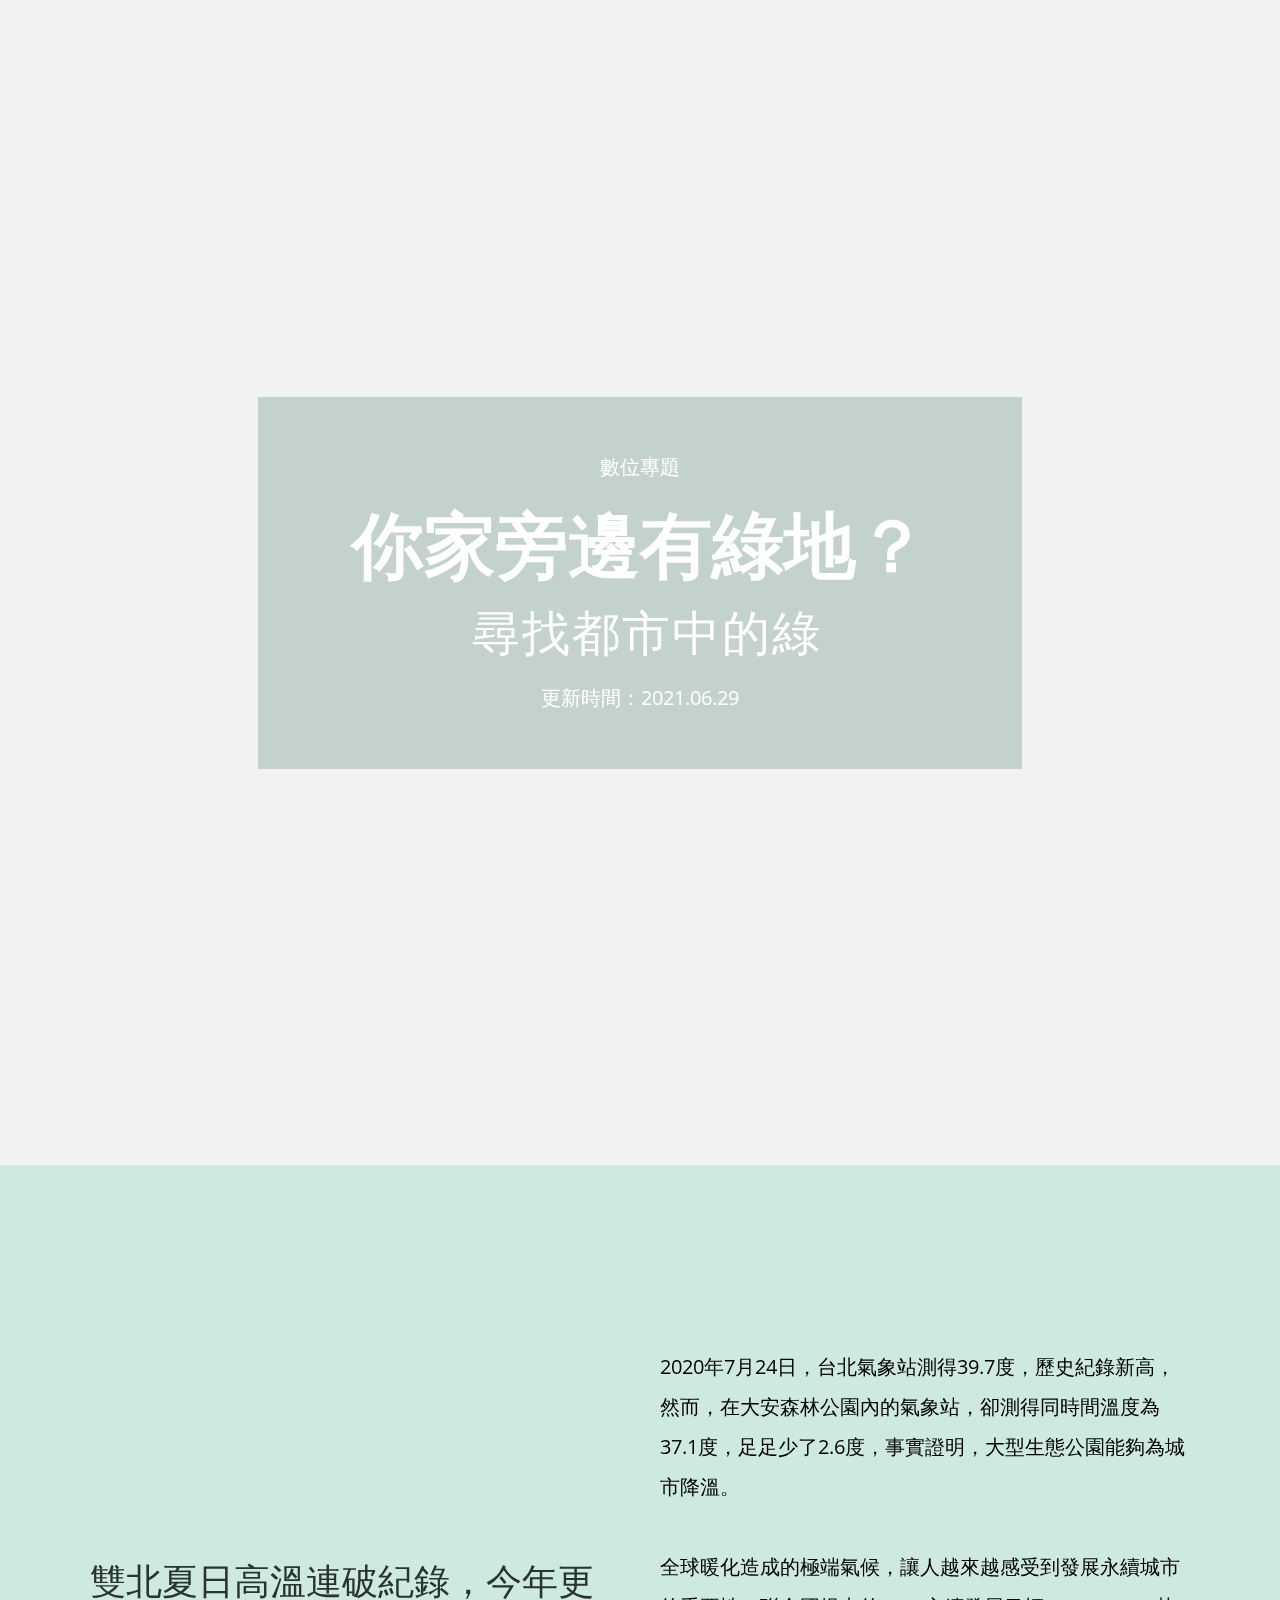
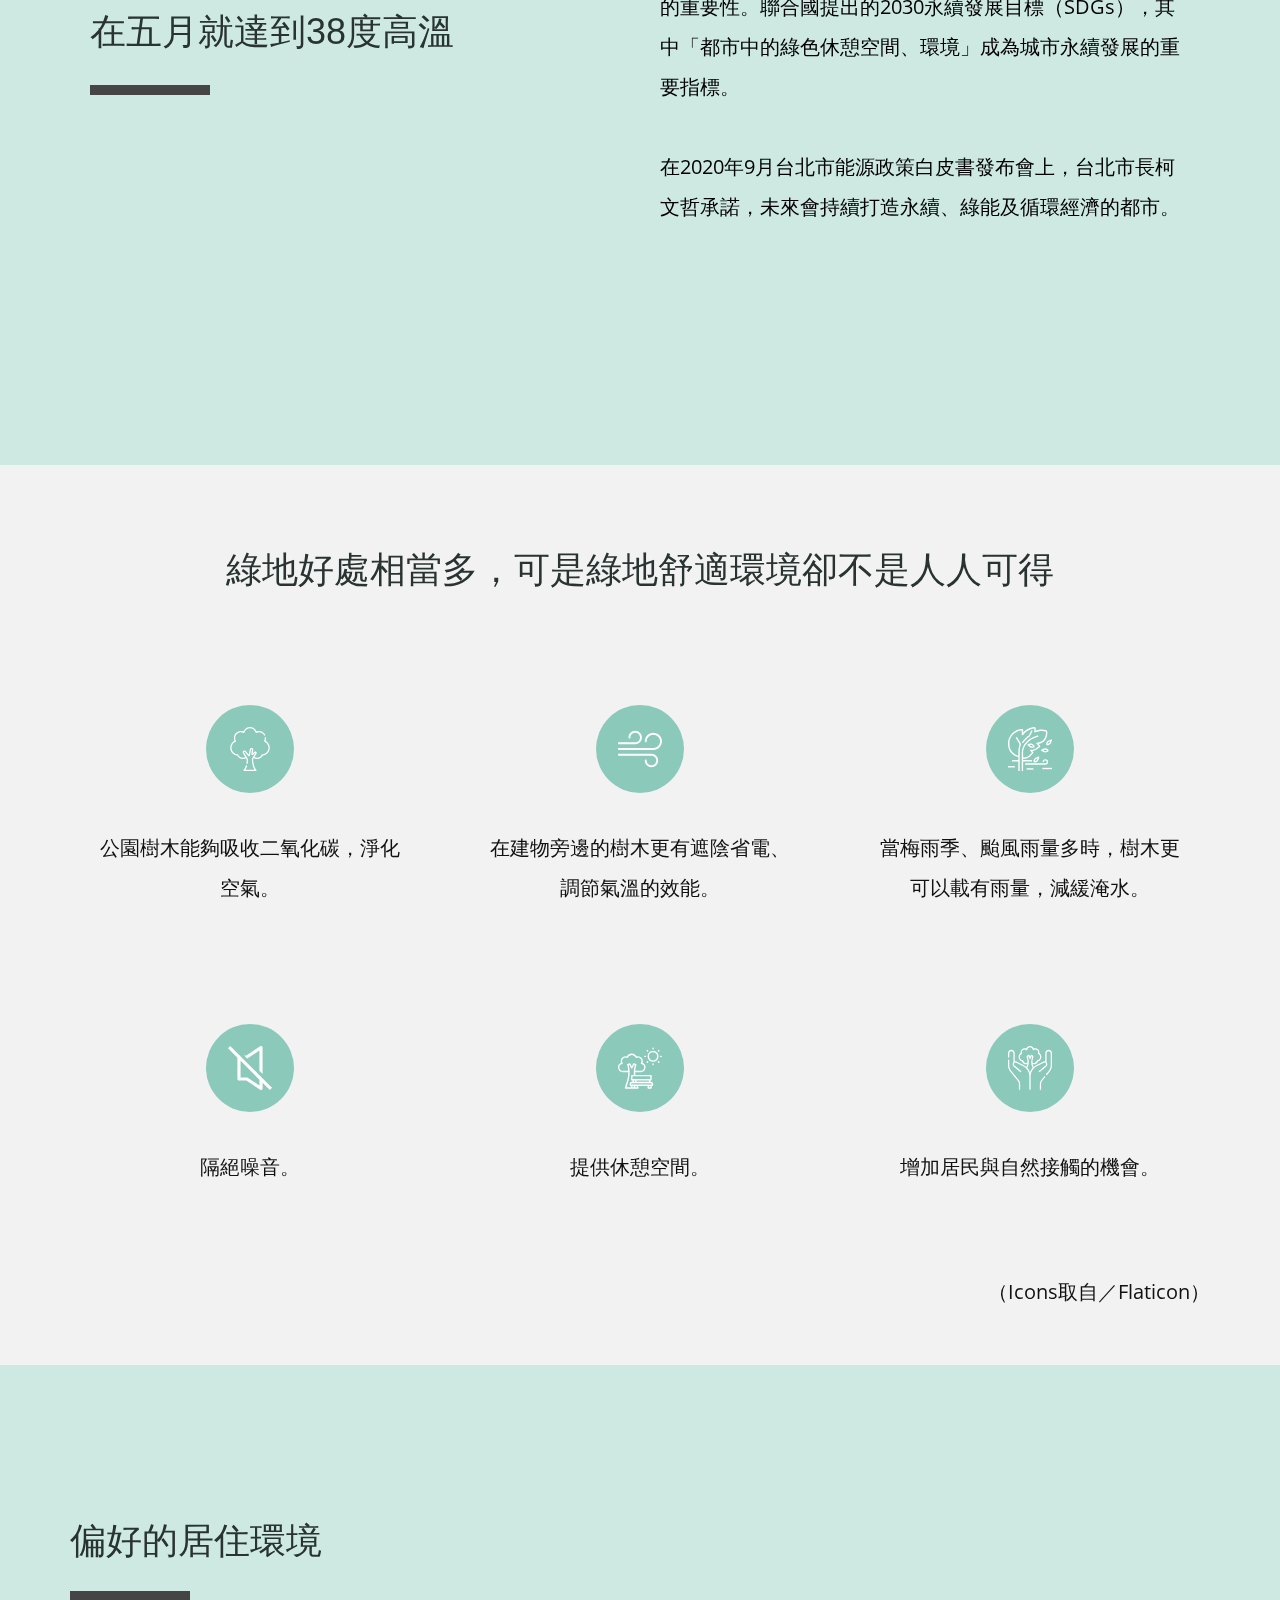
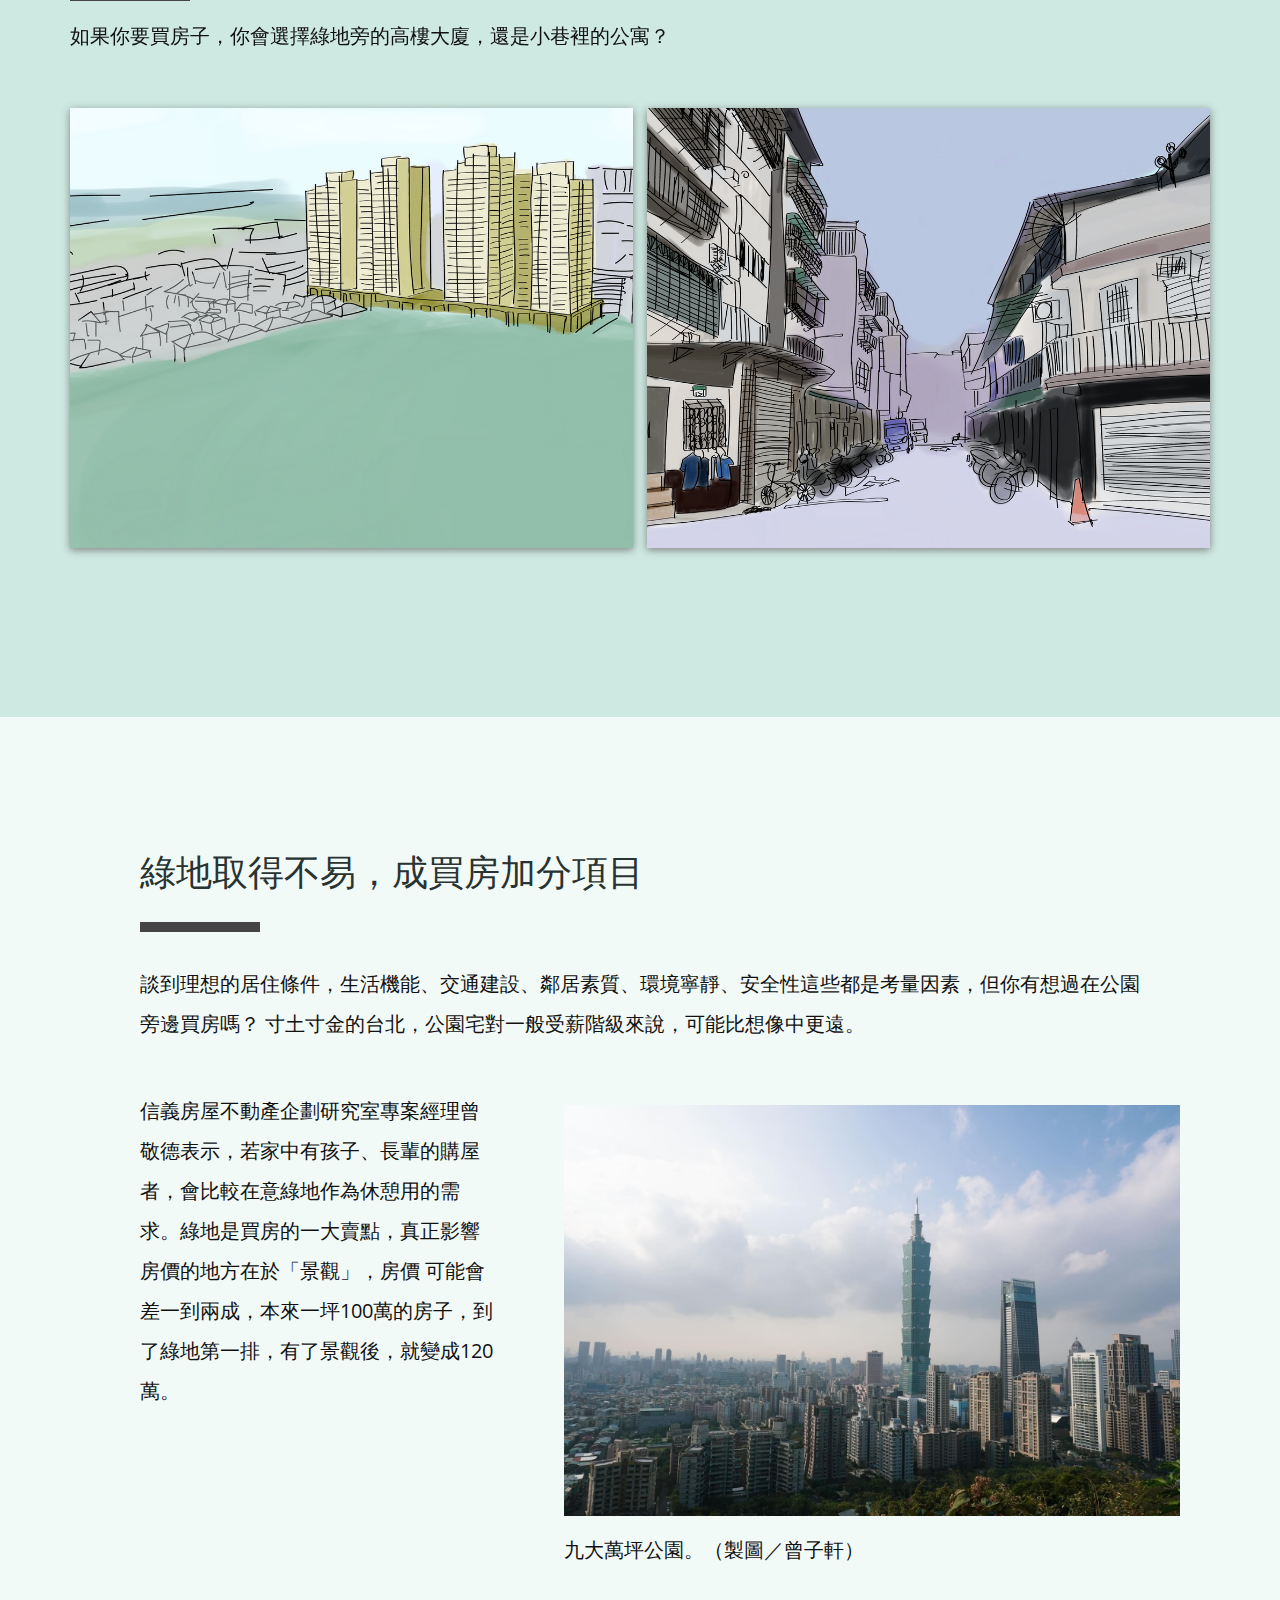
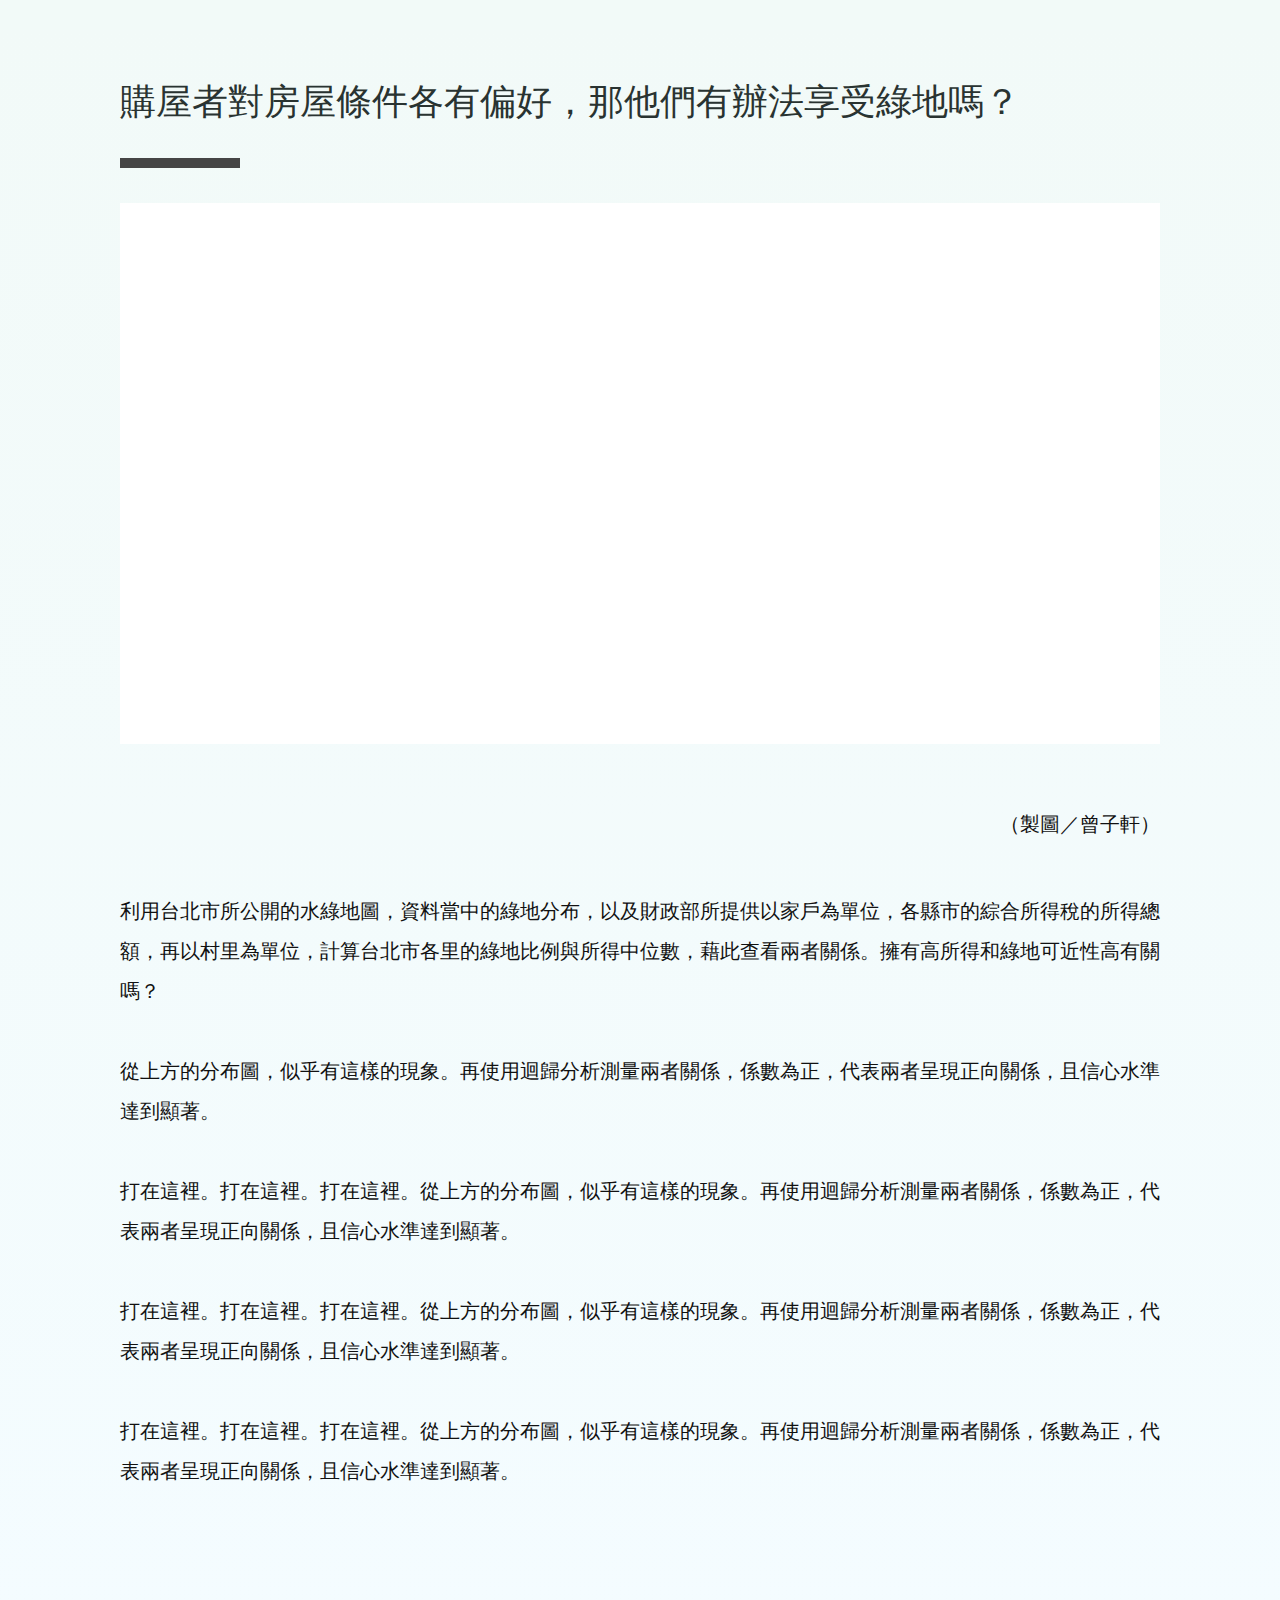
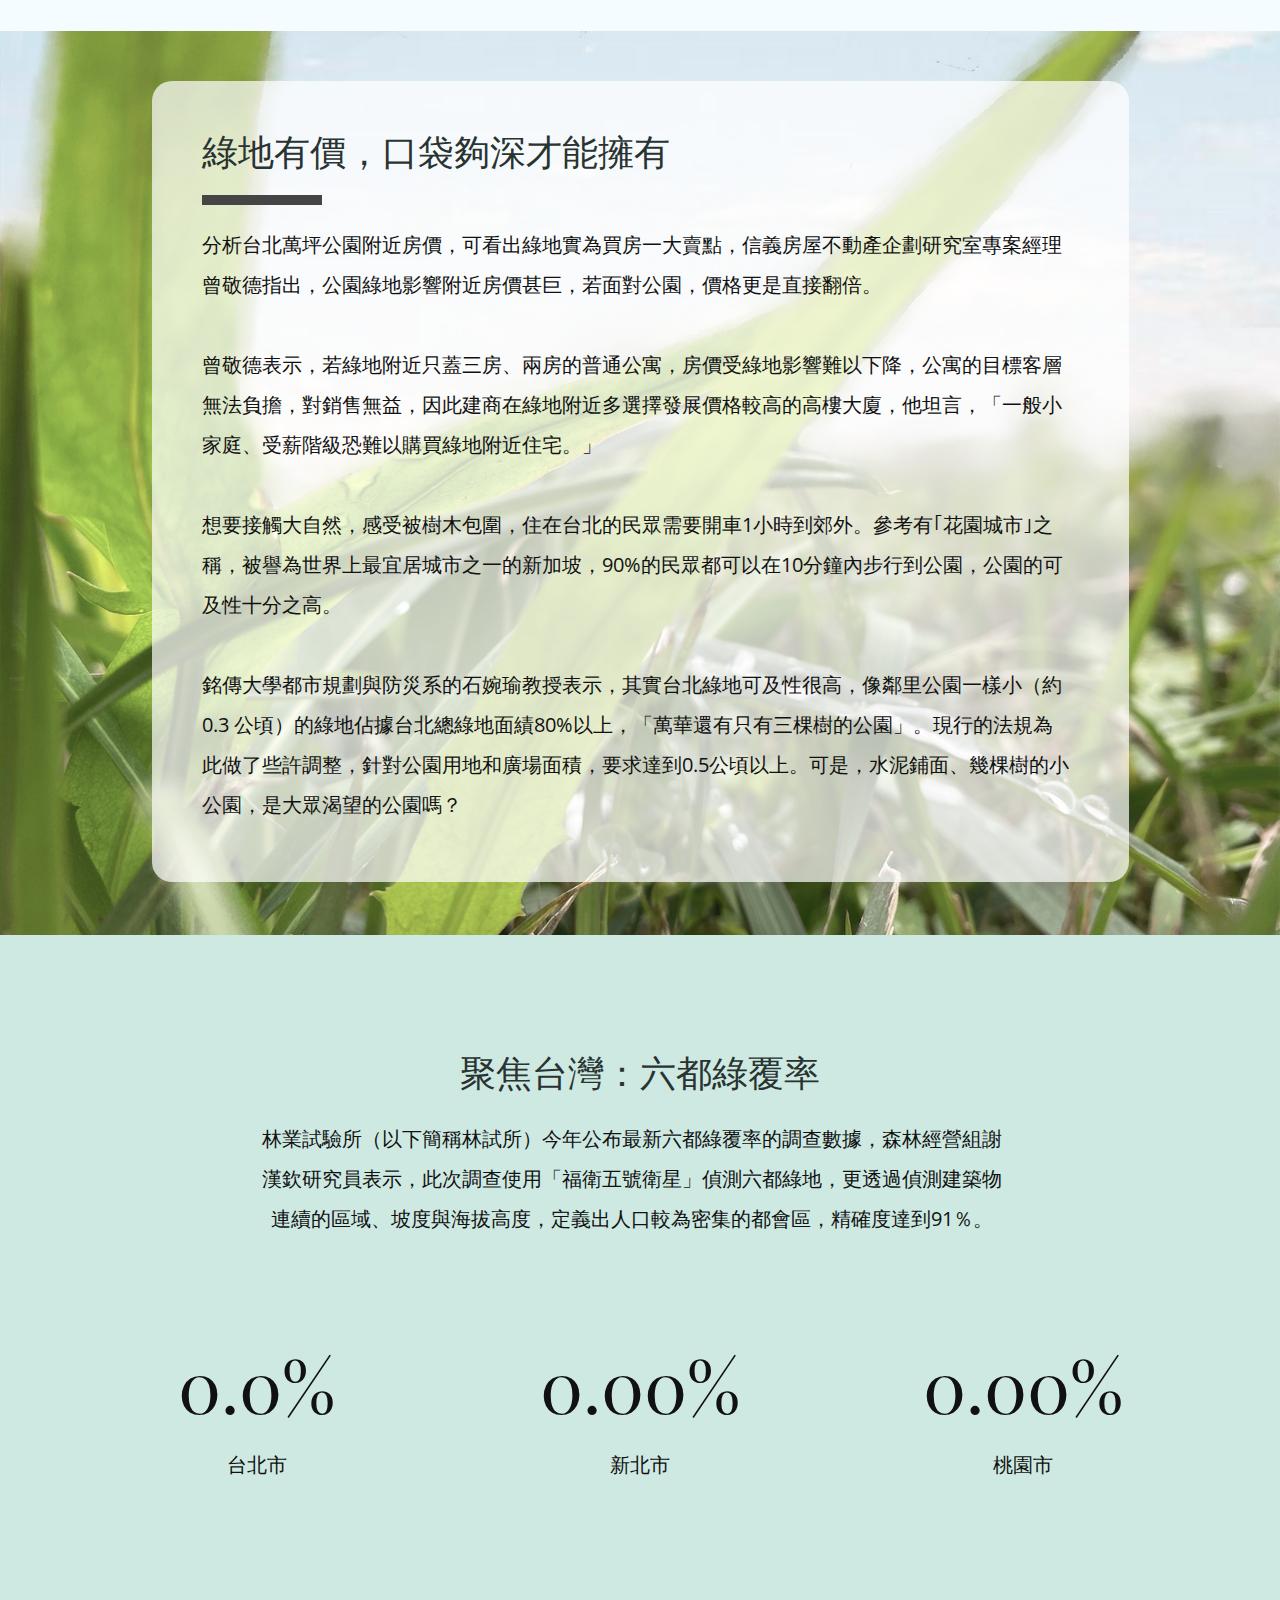
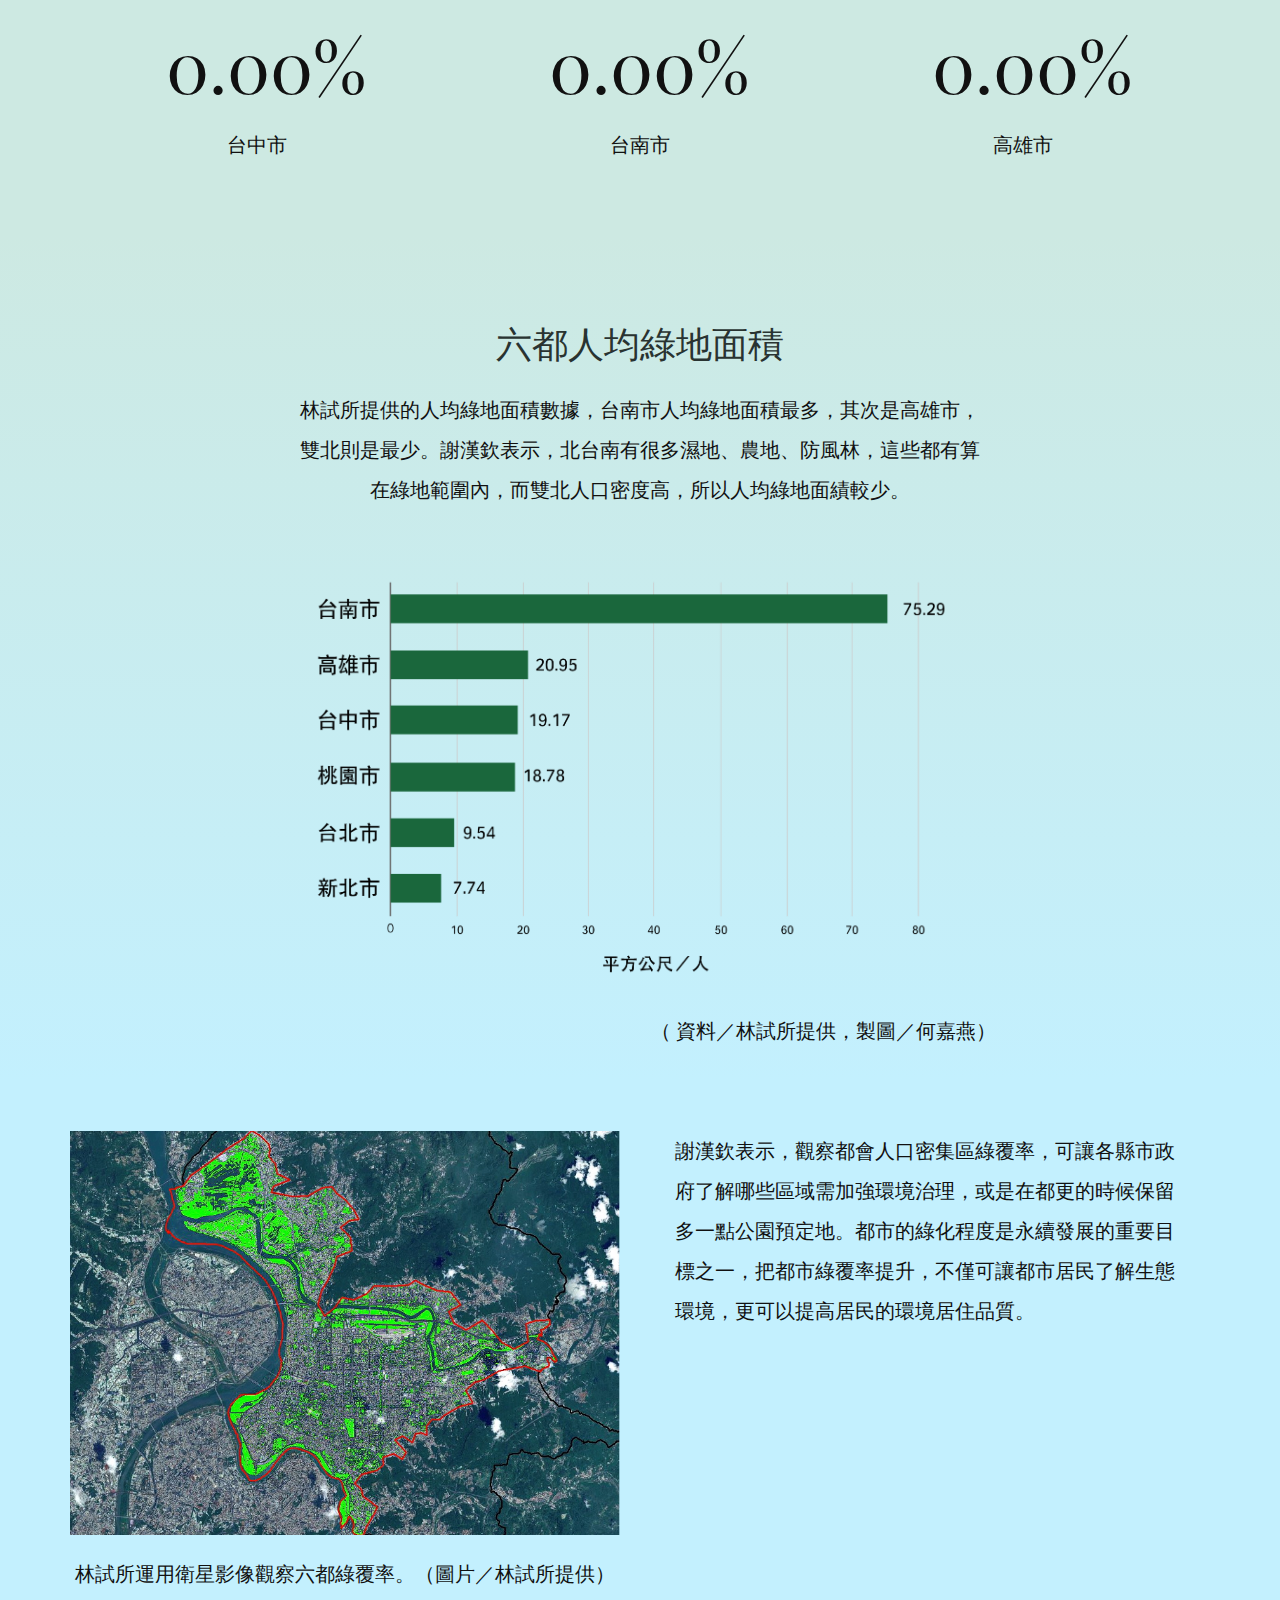
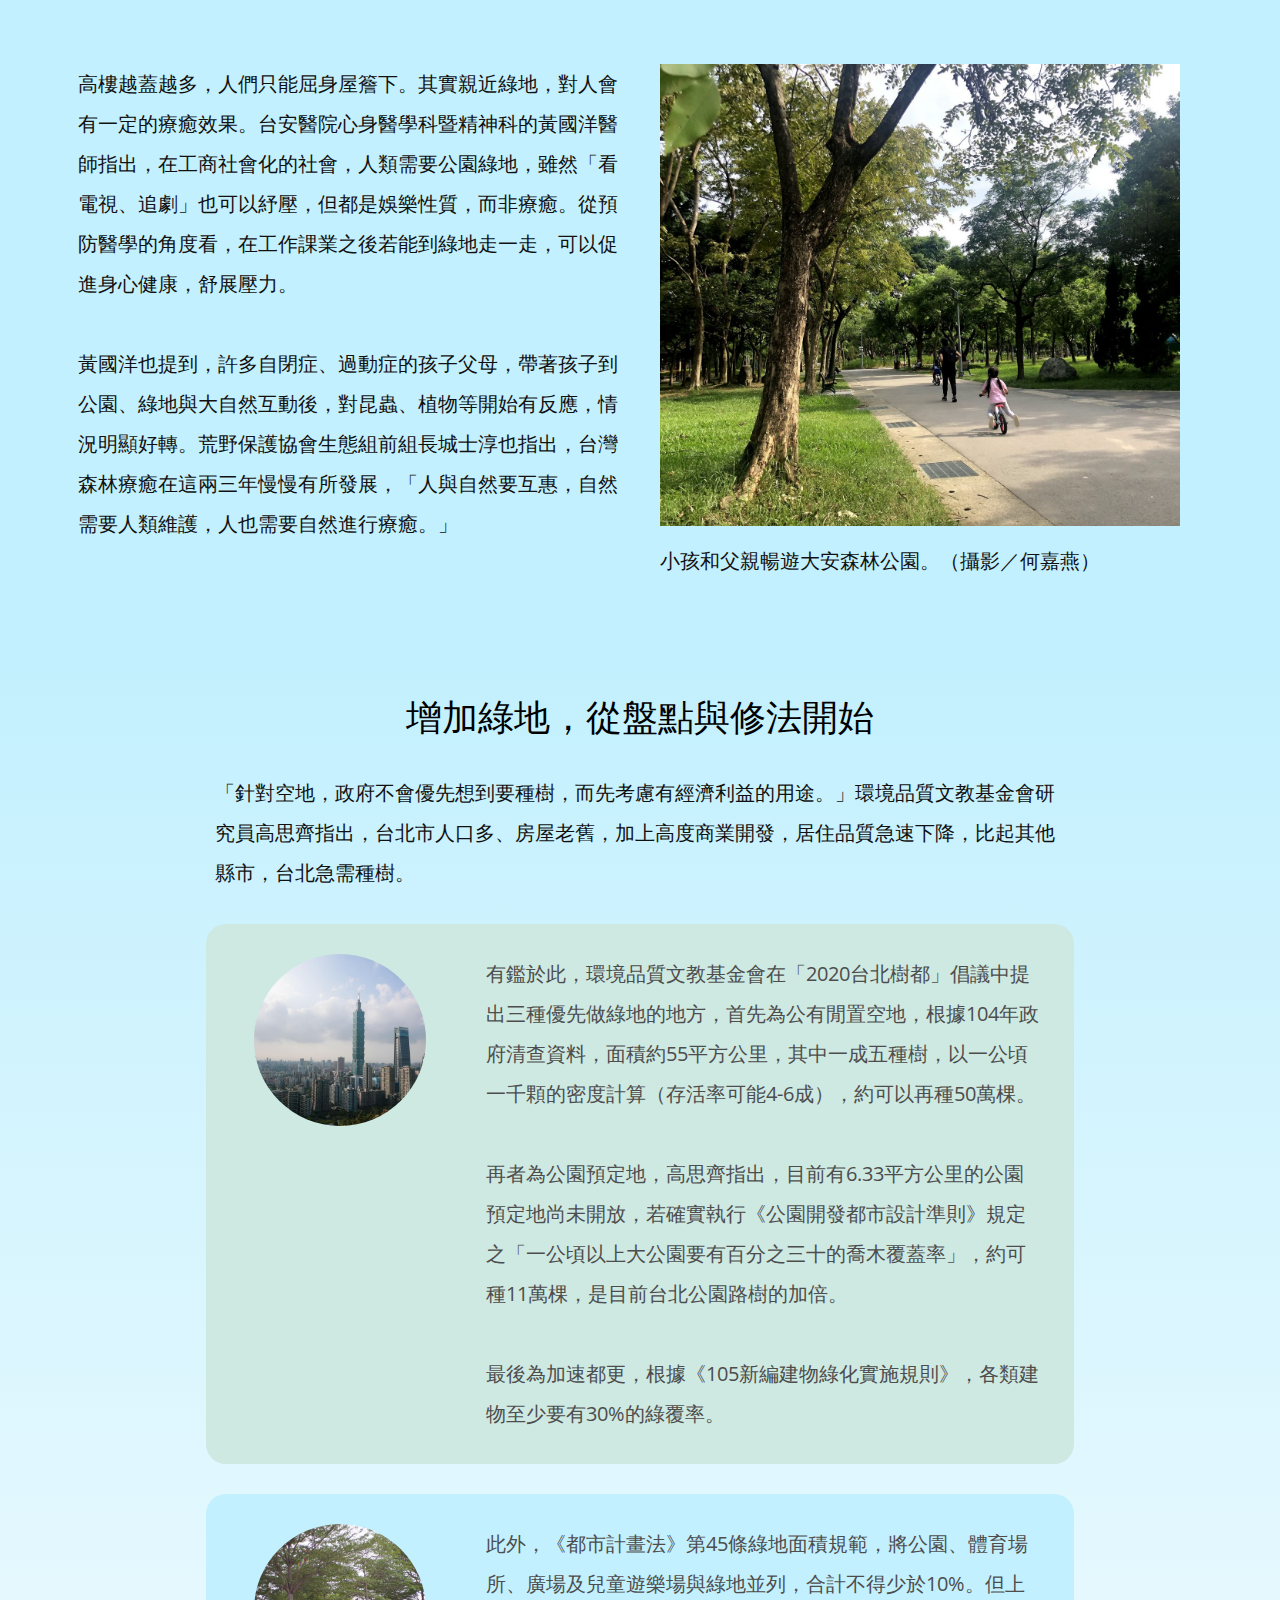
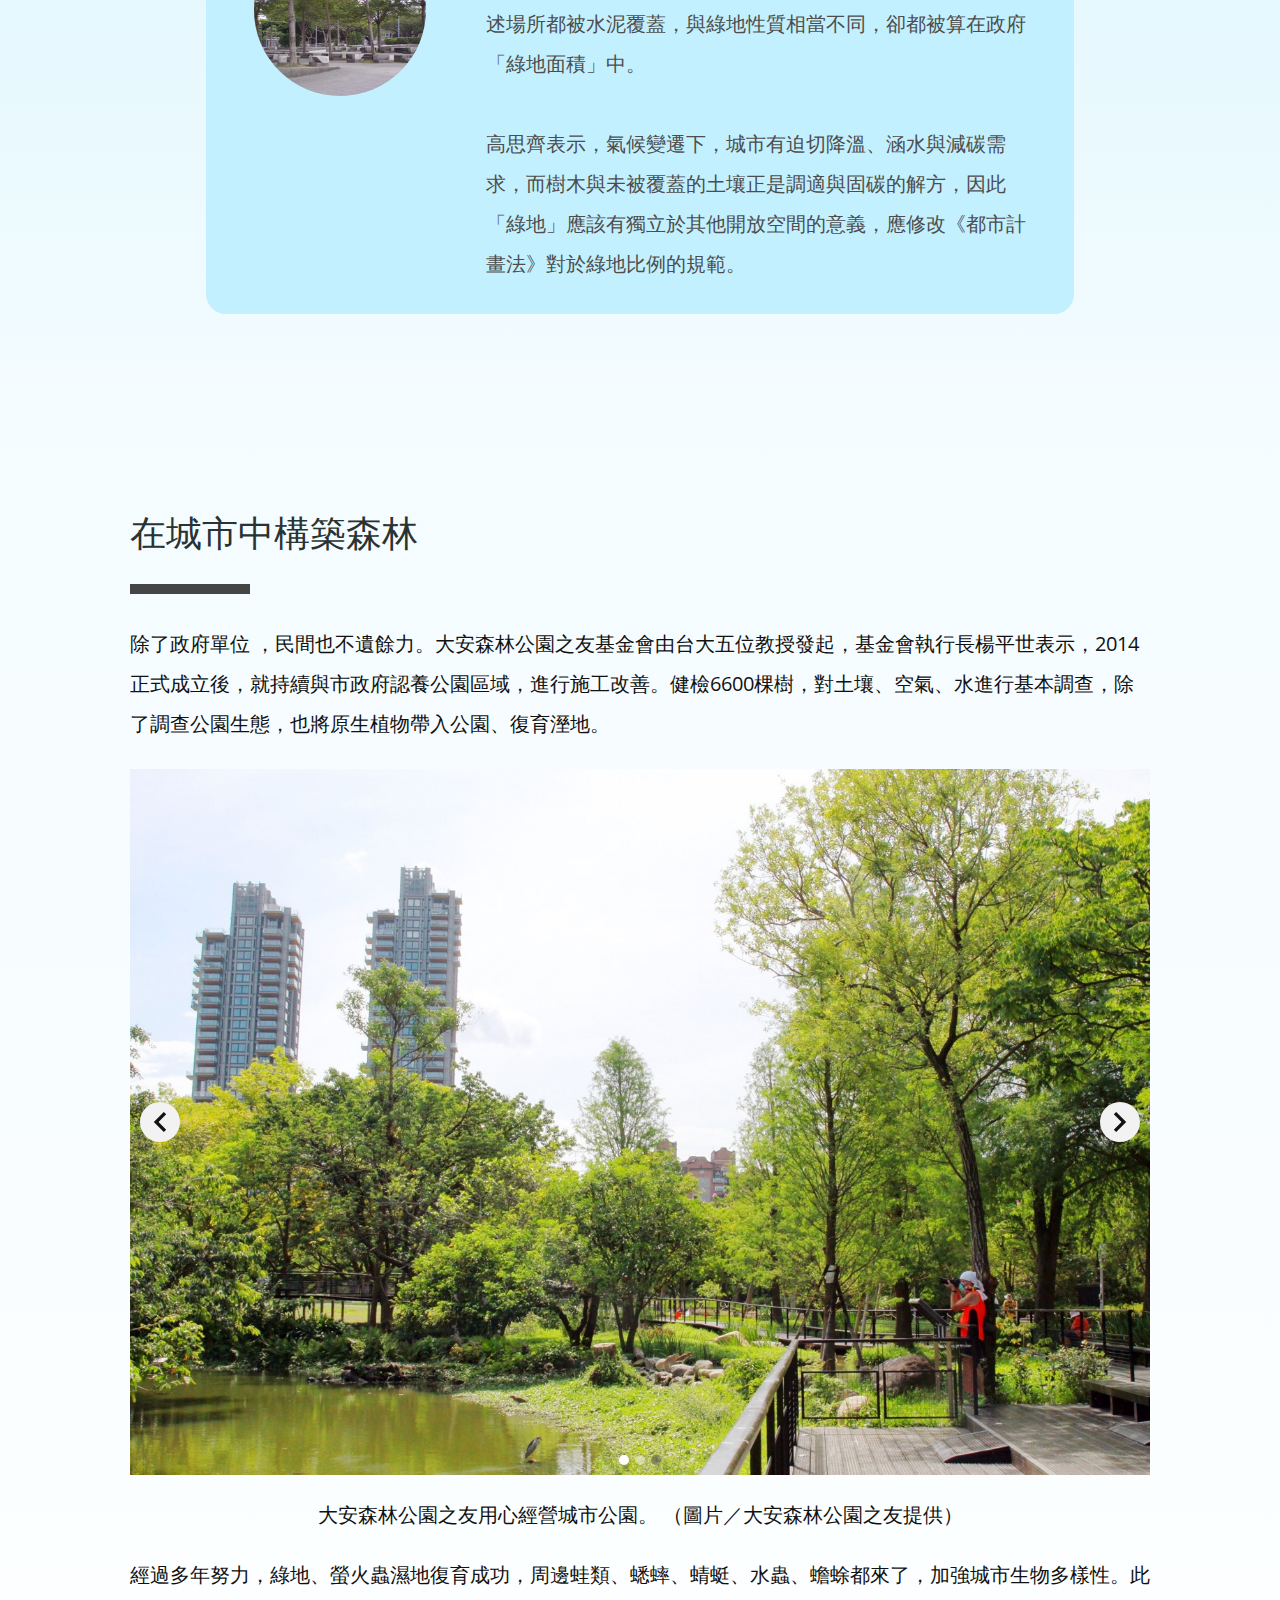
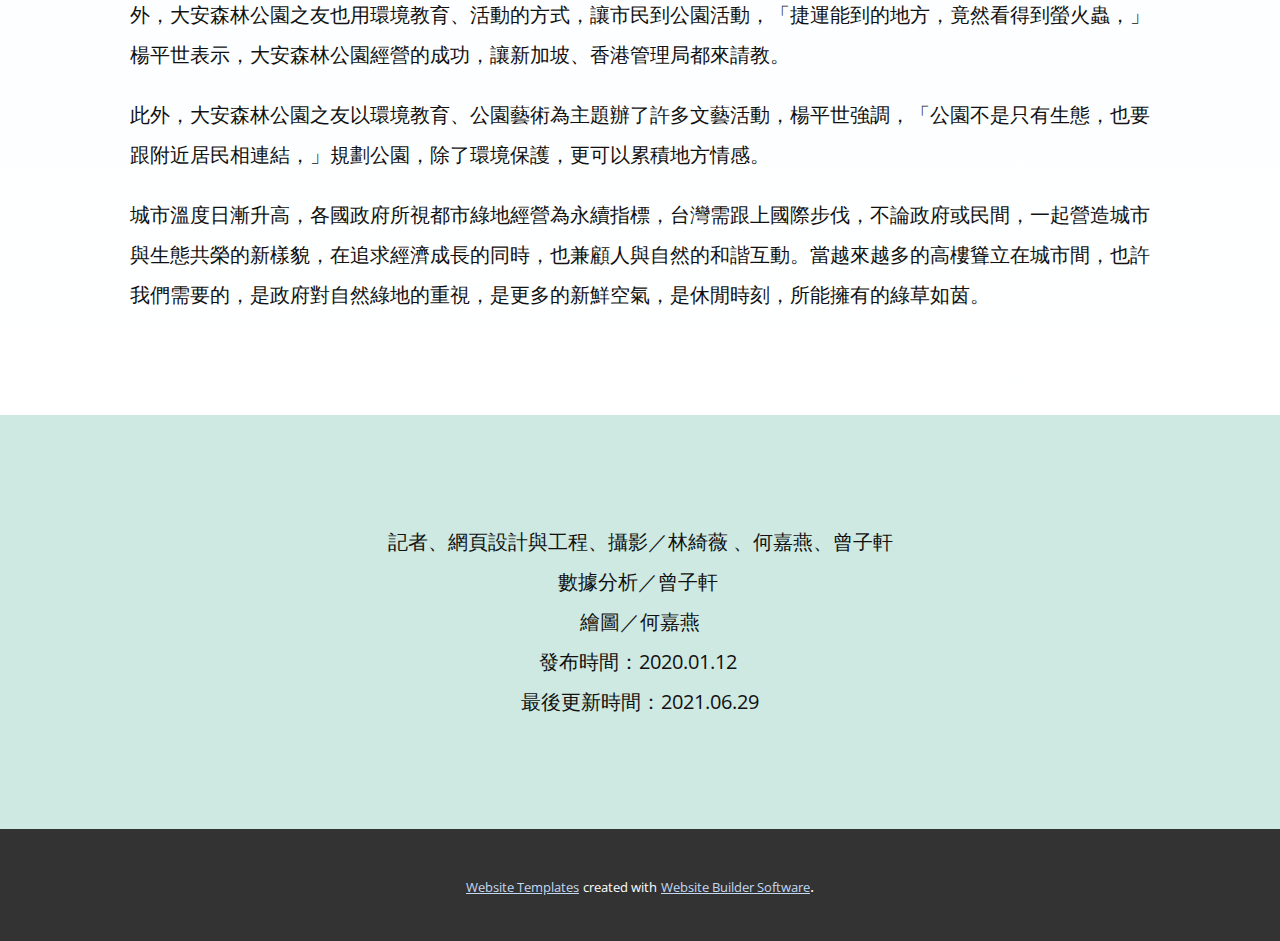
<file: adjust/adjust.html>
<!DOCTYPE html>
<html style="font-size: 16px;">
  <head>
    <meta name="viewport" content="width=device-width, initial-scale=1.0">
    <meta charset="utf-8">
    <meta name="keywords" content="你家旁邊有綠地？, ​&nbsp;尋找都市中的綠​, 雙北夏日高溫連破紀錄，今年更在五月就​達到38度高溫, 綠地好處相當多，可是綠地舒適環境卻​不是人人可得, 偏好的居住環境, 綠地取得不易，成買房加分項目, 購屋者對房屋條件各有偏好，那他們有辦法享受綠地嗎？, 綠地有價，口袋夠深才能擁有, 聚焦台灣：六都綠覆率, 18.5%, 15.24%, 25.52%, 20.97%, 31.74%, 18.65%, 六都人均綠地面積, 增加綠地，從盤點與修法開始, 在城市中構築森林">
    <meta name="description" content="">
    <meta name="page_type" content="np-template-header-footer-from-plugin">
    <title>你家旁邊有綠地？尋找都市中的綠</title>
    <link rel="stylesheet" href="nicepage.css" media="screen">
<link rel="stylesheet" href="你家旁邊有綠地？尋找都市中的綠.css" media="screen">
    <script class="u-script" type="text/javascript" src="jquery.js" defer=""></script>
    <script class="u-script" type="text/javascript" src="nicepage.js" defer=""></script>
    <meta name="generator" content="Nicepage 3.17.5, nicepage.com">
    <link id="u-theme-google-font" rel="stylesheet" href="https://fonts.googleapis.com/css?family=Roboto:100,100i,300,300i,400,400i,500,500i,700,700i,900,900i|Open+Sans:300,300i,400,400i,600,600i,700,700i,800,800i">
    <link id="u-page-google-font" rel="stylesheet" href="https://fonts.googleapis.com/css?family=Playfair+Display:400,400i,500,500i,600,600i,700,700i,800,800i,900,900i">
    
    
    
    
    
    
    
    
    
    
    
    
    
    
    <script type="application/ld+json">{
		"@context": "http://schema.org",
		"@type": "Organization",
		"name": ""
}</script>
    <meta property="og:title" content="你家旁邊有綠地？尋找都市中的綠">
    <meta property="og:type" content="website">
    <meta name="theme-color" content="#73a3de">
  </head>
  <body data-home-page="你家旁邊有綠地？尋找都市中的綠.html" data-home-page-title="你家旁邊有綠地？尋找都市中的綠" class="u-body u-grey-5 u-overlap">
    <section class="u-align-center u-clearfix u-video u-section-1" id="carousel_cc95">
      <div style="" class="u-background-video u-expanded">
        <div class="embed-responsive embed-responsive-1">
          <iframe style="position: absolute;top: 0;left: 0;width: 100%;height: 100%;" class="embed-responsive-item" src="https://www.youtube.com/embed/Nq6L2-pnV0g?playlist=Nq6L2-pnV0g&amp;loop=1&amp;mute=1&amp;showinfo=0&amp;controls=0&amp;start=0&amp;autoplay=1" frameborder="0" allowfullscreen=""></iframe>
        </div>
      </div>
      <div class="u-clearfix u-sheet u-valign-middle u-sheet-1">
        <div class="u-clearfix u-gutter-0 u-layout-wrap u-layout-wrap-1">
          <div class="u-gutter-0 u-layout">
            <div class="u-layout-col">
              <div class="u-container-style u-layout-cell u-opacity u-opacity-35 u-palette-3-dark-1 u-size-60 u-layout-cell-1">
                <div class="u-container-layout u-container-layout-1">
                  <p class="u-align-center u-text u-text-default u-text-1">數位專題</p>
                  <h1 class="u-align-center u-text u-text-white u-title u-text-2">你家旁邊有綠地？</h1>
                  <h2 class="u-align-center u-custom-font u-subtitle u-text u-text-body-alt-color u-text-default u-text-font u-text-3">
                    <span style="font-weight: 400;"> &nbsp;尋找都市中的綠</span>
                  </h2>
                  <p class="u-align-center u-text u-text-default-lg u-text-default-md u-text-default-sm u-text-default-xl u-text-4">更新時間：2021.06.29</p>
                </div>
              </div>
            </div>
          </div>
        </div>
      </div>
    </section>
    <section class="u-clearfix u-palette-3-light-2 u-section-2" id="sec-b90a">
      <div class="u-clearfix u-sheet u-sheet-1">
        <div class="u-clearfix u-expanded-width u-layout-wrap u-layout-wrap-1">
          <div class="u-layout" style="">
            <div class="u-layout-row" style="">
              <div class="u-container-style u-layout-cell u-left-cell u-size-30 u-layout-cell-1">
                <div class="u-container-layout u-valign-middle-lg u-valign-middle-md u-valign-middle-sm u-container-layout-1">
                  <h2 class="u-align-left-md u-align-left-sm u-align-left-xs u-text u-text-1">雙北夏日高溫連破紀錄，今年更在五月就​達到38度高溫</h2>
                  <div class="u-border-10 u-border-grey-dark-1 u-line u-line-horizontal u-line-1"></div>
                </div>
              </div>
              <div class="u-align-justify-lg u-align-justify-md u-align-justify-sm u-align-justify-xs u-container-style u-layout-cell u-right-cell u-size-30 u-layout-cell-2">
                <div class="u-container-layout u-valign-middle-md u-container-layout-2">
                  <p class="u-text u-text-black u-text-2">2020年7月24日，台北氣象站測得39.7度，歷史紀錄新高，然而，在大安森林公園內的氣象站，卻測得同時間溫度為37.1度，足足少了2.6度，事實證明，大型生態公園能夠為城市降溫。<br>
                    <br>全球暖化造成的極端氣候，讓人越來越感受到發展永續城市的重要性。聯合國提出的2030永續發展目標（SDGs），其中「都市中的綠色休憩空間、環境」成為城市永續發展的重要指標。<br>
                    <br>在2020年9月台北市能源政策白皮書發布會上，台北市長柯文哲承諾，未來會持續打造永續、綠能及循環經濟的都市。<br>
                    <br>
                  </p>
                </div>
              </div>
            </div>
          </div>
        </div>
      </div>
    </section>
    <section class="u-align-center u-clearfix u-section-3" id="carousel_3f21">
      <div class="u-clearfix u-sheet u-sheet-1">
        <h2 class="u-align-center u-text u-text-1">綠地好處相當多，可是綠地舒適環境卻<span style="font-weight: 400;"></span>不是人人可得
        </h2>
        <div class="u-expanded-width u-list u-list-1">
          <div class="u-repeater u-repeater-1">
            <div class="u-align-center u-container-style u-grey-5 u-list-item u-repeater-item u-list-item-1">
              <div class="u-container-layout u-similar-container u-container-layout-1"><span class="u-align-left u-icon u-icon-circle u-palette-3-base u-spacing-22 u-icon-1"><svg class="u-svg-link" preserveAspectRatio="xMidYMin slice" viewBox="0 0 512 512" style=""><use xmlns:xlink="http://www.w3.org/1999/xlink" xlink:href="#svg-0b46"></use></svg><svg class="u-svg-content" viewBox="0 0 512 512" x="0px" y="0px" id="svg-0b46" style="enable-background:new 0 0 512 512;"><g><g><path d="M437.094,160.109c3.984-9.778,5.998-20.118,5.998-30.835c0-2.173-0.086-4.369-0.256-6.524    c-0.316-4.012-3.827-7.005-7.836-6.692c-4.011,0.316-7.008,3.824-6.692,7.836c0.139,1.777,0.211,3.587,0.211,5.38    c0,10.904-2.534,21.332-7.532,30.994c-0.934,1.803-1.071,3.914-0.381,5.824c0.69,1.91,2.146,3.445,4.016,4.235    c28.454,12.027,46.84,39.757,46.84,70.645c0,41.064-32.133,74.68-73.154,76.53c-3.153,0.142-5.856,2.298-6.695,5.34    c-5.43,19.669-27.246,33.945-51.872,33.945c-11.734,0-22.926-3.123-32.145-8.889l24.074-37.99    c1.687-2.662,2.553-5.613,2.643-8.553c0.149-4.9-1.859-9.768-5.821-13.215c-6.703-5.832-16.843-5.447-23.086,0.873l-18.065,18.289    l5.89-43.63c0.622-4.613-0.709-9.326-3.652-12.931c-2.575-3.155-6.228-5.269-10.212-5.959c-0.569-0.098-1.145-0.168-1.725-0.207    l-6.508-0.44c-3.238-0.22-6.335,0.485-9.019,1.9c-4.474,2.358-7.805,6.692-8.742,12.014l-5.698,32.375l-5.698,32.374    l-35.182-43.267c-1.167-1.435-2.543-2.638-4.056-3.591c-0.009-0.006-0.018-0.013-0.027-0.019c-0.163-0.102-0.334-0.19-0.5-0.287    c-2.165-1.257-4.579-2.032-7.062-2.252c-0.079-0.007-0.16-0.006-0.239-0.012c-0.366-0.027-0.732-0.05-1.1-0.054    c-2.242-0.022-4.506,0.401-6.65,1.303l-6.799,2.858c-4.515,1.897-7.978,5.655-9.502,10.309c-1.524,4.655-0.953,9.733,1.567,13.934    l28.798,48c-8.59,4.588-18.647,7.068-28.958,7.068c-24.627,0-46.442-14.276-51.872-33.944c-0.84-3.043-3.543-5.198-6.695-5.34    c-41.021-1.85-73.154-35.466-73.154-76.531c0-30.889,18.386-58.619,46.84-70.645c1.87-0.79,3.326-2.325,4.016-4.235    c0.69-1.91,0.552-4.021-0.381-5.824c-4.998-9.662-7.532-20.09-7.532-30.994c0-37.265,30.318-67.583,67.583-67.583    c10.387,0,20.359,2.3,29.637,6.836c1.943,0.951,4.209,0.988,6.184,0.102c1.973-0.886,3.452-2.603,4.034-4.687    c8.118-29.067,34.88-49.368,65.079-49.368c30.199,0,56.961,20.301,65.079,49.368c0.583,2.084,2.061,3.802,4.034,4.687    c1.974,0.887,4.241,0.85,6.184-0.102c9.278-4.536,19.25-6.836,29.637-6.836c24.911,0,47.73,13.639,59.551,35.596    c1.907,3.543,6.327,4.869,9.87,2.961c3.544-1.907,4.869-6.327,2.961-9.87c-14.367-26.684-42.102-43.26-72.382-43.26    c-9.839,0-19.373,1.699-28.444,5.061C320.293,21.083,289.933,0,256.001,0c-33.931,0-64.292,21.083-76.49,52.179    c-9.071-3.362-18.605-5.061-28.444-5.061c-45.302,0-82.157,36.855-82.157,82.156c0,10.717,2.014,21.058,5.998,30.835    c-29.962,15.653-48.94,46.627-48.94,80.863c0,47.179,35.631,86.097,82.019,90.723c9.12,23.595,34.75,39.665,64.275,39.665    c12.944,0,25.62-3.214,36.457-9.142l3.611,6.018c4.926,8.212,6.965,17.938,5.74,27.389c-1.06,8.171-2.365,17.793-4.02,27.211    c-0.696,3.964,1.953,7.741,5.916,8.437c3.969,0.697,7.741-1.953,8.437-5.916c1.705-9.703,3.039-19.527,4.119-27.86    c1.645-12.691-1.087-25.746-7.695-36.759l-39.907-66.517c-0.472-0.786-0.337-1.53-0.214-1.904    c0.122-0.374,0.454-1.053,1.298-1.408l6.8-2.858c0.936-0.394,2.04-0.118,2.681,0.671l38.835,47.76    c0.103,0.126,0.212,0.244,0.319,0.365c1.443,1.64,3.238,2.819,5.211,3.466c2.096,0.688,4.386,0.778,6.651,0.205    c0.025-0.006,0.05-0.01,0.076-0.017c0,0,0,0,0.001,0h0.001c2.201-0.572,4.115-1.714,5.604-3.259    c0.058-0.061,0.121-0.118,0.178-0.179c0.052-0.057,0.1-0.118,0.151-0.176c1.428-1.611,2.418-3.615,2.813-5.862l12.399-70.449    c0.205-1.164,1.274-1.977,2.426-1.901l6.509,0.44c0.867,0.059,1.394,0.553,1.63,0.843c0.236,0.289,0.615,0.903,0.498,1.766    l-6.947,51.469c-0.086,0.637-0.12,1.271-0.104,1.898c0.108,4.389,2.632,8.422,6.667,10.404c0.288,0.142,0.58,0.271,0.875,0.387    c1.473,0.584,3.019,0.858,4.55,0.837c3.062-0.042,6.067-1.263,8.323-3.548l23.622-23.916c0.408-0.413,0.939-0.636,1.481-0.673    c0.024-0.002,0.047-0.008,0.071-0.009c0.012,0,0.024,0.002,0.036,0.002c0.414-0.009,0.83,0.089,1.201,0.302    c0.127,0.073,0.249,0.159,0.364,0.259c0.865,0.753,1.047,2.004,0.434,2.973l-32.077,50.616    c-6.737,10.632-9.848,23.417-8.758,35.999c3.052,35.249,8.341,74.994,31.324,108.703H202.105    c8.224-12.196,14.614-26.071,19.392-42.043c1.153-3.855-1.037-7.916-4.893-9.069c-3.857-1.153-7.917,1.037-9.069,4.893    c-5.828,19.482-14.22,35.433-25.657,48.761c-1.853,2.16-2.279,5.202-1.09,7.788c1.189,2.586,3.774,4.243,6.62,4.243h137.185    c2.846,0,5.432-1.657,6.62-4.243c1.189-2.586,0.763-5.628-1.09-7.787c-28.059-32.706-33.853-75.221-37.082-112.503    c-0.815-9.421,1.51-18.99,6.549-26.941l0.204-0.323c11.543,7.234,25.447,11.158,39.944,11.158    c29.525,0,55.155-16.07,64.275-39.666c46.388-4.626,82.019-43.544,82.019-90.722C486.034,206.736,467.056,175.762,437.094,160.109    z"></path>
</g>
</g></svg></span>
                <p class="u-text u-text-2">公園樹木能夠吸收二氧化碳，淨化空氣。</p>
              </div>
            </div>
            <div class="u-align-center u-container-style u-grey-5 u-list-item u-repeater-item u-list-item-2">
              <div class="u-container-layout u-similar-container u-container-layout-2"><span class="u-align-left u-icon u-icon-circle u-palette-3-base u-spacing-22 u-icon-2"><svg class="u-svg-link" preserveAspectRatio="xMidYMin slice" viewBox="0 0 368 368" style=""><use xmlns:xlink="http://www.w3.org/1999/xlink" xlink:href="#svg-10cf"></use></svg><svg class="u-svg-content" viewBox="0 0 368 368" x="0px" y="0px" id="svg-10cf" style="enable-background:new 0 0 368 368;"><g><g><path d="M296,48c-39.704,0-72,32.304-72,72c0,4.416,3.576,8,8,8s8-3.584,8-8c0-30.88,25.128-56,56-56s56,25.12,56,56    s-25.128,56-56,56H8c-4.416,0-8,3.584-8,8s3.584,8,8,8h288c39.704,0,72-32.304,72-72S335.704,48,296,48z"></path>
</g>
</g><g><g><path d="M144,32c-30.88,0-56,25.12-56,56c0,4.416,3.584,8,8,8s8-3.584,8-8c0-22.056,17.944-40,40-40c22.056,0,40,17.944,40,40    c0,22.056-17.944,40-40,40H8c-4.416,0-8,3.584-8,8s3.584,8,8,8h136c30.88,0,56-25.12,56-56S174.88,32,144,32z"></path>
</g>
</g><g><g><path d="M280,224H8c-4.416,0-8,3.584-8,8c0,4.416,3.584,8,8,8h272c22.056,0,40,17.944,40,40c0,22.056-17.944,40-40,40    c-22.056,0-40-17.944-40-40c0-4.416-3.576-8-8-8s-8,3.584-8,8c0,30.88,25.128,56,56,56s56-25.12,56-56S310.872,224,280,224z"></path>
</g>
</g></svg></span>
                <p class="u-text u-text-3">在建物旁邊的樹木更有遮陰省電、調節氣溫的效能。</p>
              </div>
            </div>
            <div class="u-align-center u-container-style u-grey-5 u-list-item u-repeater-item u-list-item-3">
              <div class="u-container-layout u-similar-container u-container-layout-3"><span class="u-align-left u-icon u-icon-circle u-palette-3-base u-spacing-22 u-icon-3"><svg class="u-svg-link" preserveAspectRatio="xMidYMin slice" viewBox="0 0 512 512" style=""><use xmlns:xlink="http://www.w3.org/1999/xlink" xlink:href="#svg-8de7"></use></svg><svg class="u-svg-content" viewBox="0 0 512 512" id="svg-8de7"><path d="m466.769 407.138a32 32 0 0 0 -64 0h16a16 16 0 1 1 16 16l-234.769-.024v16l234.77.023a32.036 32.036 0 0 0 31.999-31.999z"></path><path d="m63.376 324.778a167.589 167.589 0 0 0 56.624 25.743v33.479h-72v16h72v112h16v-216c0-53.634 15.276-92.647 15.428-93.029a8 8 0 0 0 -.568-7.087l-48-80-13.72 8.232 46.028 76.714c-4.022 11.47-15.168 47.536-15.168 95.17v38a152.69 152.69 0 0 1 -47.376-22.283c-37.573-26.61-56.624-66.89-56.624-119.717a152.521 152.521 0 0 1 144-151.792v47.792a8 8 0 0 0 14.549 4.594c.136-.193 13.884-19.58 37.818-38.642 29.856-23.778 61.41-36.489 93.872-37.833 1.415 6.211 2.782 18.813-2 37.94a8 8 0 0 0 11.252 9.141c.673-.326 66.456-31.556 125.241-9.484 1.528 13.157 3.926 54.329-20.052 86.93-17.813 24.218-46.618 38.823-85.615 43.411a8 8 0 0 0 -3.507 14.6c5.316 3.552 18.842 13.829 26.209 23.957-13.849 12.459-56.513 47.491-92.453 41.5a8 8 0 0 0 -6.972 13.549l19.371 19.37a172.3 172.3 0 0 1 -28.245 31.167c-23.775 20.259-48.462 28.685-73.468 25.119v-57.319c0-.143 0-.307-.013-.449-.6-11.242 2.7-40.676 19.515-71.607 12.328-22.675 29.9-43.015 52.234-60.454 28.138-21.973 63.971-39.4 106.5-51.81l-4.476-15.36c-44.78 13.061-82.614 31.57-112.452 55.014-24.1 18.934-43.059 41.1-56.357 65.884-22.03 41.054-21.118 75.356-20.951 78.982v215.8h16v-112h104v-16h-104v-14.549a93.748 93.748 0 0 0 10.865.639c25.176 0 50.191-10.173 73.341-30.016a181.707 181.707 0 0 0 34.653-39.958 8 8 0 0 0 -1.2-9.773l-10.209-10.207c44.966-5.768 88.123-48.395 90.207-50.479a8 8 0 0 0 1.5-9.235c-4.326-8.651-12.468-17.06-19.785-23.478 34.411-7.276 60.663-22.979 78.2-46.821 32.866-44.684 22.741-101.213 22.294-103.6a8 8 0 0 0 -4.753-5.9c-49.985-21.086-103.565-6.744-128.467 2.347 3.187-24.172-2.685-36.948-3.487-38.554a8 8 0 0 0 -7.159-4.416c-37.817 0-75.854 14.438-110 41.753a242.366 242.366 0 0 0 -26 24.164v-33.917a8 8 0 0 0 -8-8 168.47 168.47 0 0 0 -168 168c0 72.64 34.464 112.3 63.376 132.778z"></path><path d="m472 272c0-7.5-5.918-13.789-17.589-18.69-7.564-3.176-16.57-5.31-22.411-5.31-9.994 0-35.94 12.923-43.654 16.883a8 8 0 0 0 0 14.234c7.714 3.96 33.66 16.883 43.654 16.883 5.841 0 14.847-2.134 22.411-5.31 11.671-4.901 17.589-11.19 17.589-18.69zm-39.994 8c-2.854-.053-11.794-3.538-21.615-8 9.821-4.463 18.759-7.947 21.609-8 6.607 0 19.489 4.57 23.324 8-3.835 3.43-16.716 8-23.318 8z"></path><path d="m311.257 412.752q6.214 0 14.563-3.405c7.595-3.1 15.472-7.962 19.6-12.092 7.067-7.066 16.276-34.551 18.93-42.807a8 8 0 0 0 -10.065-10.064c-8.255 2.654-35.739 11.864-42.806 18.93-4.13 4.13-8.99 12.007-12.092 19.6-4.787 11.719-4.525 20.35.778 25.653 2.791 2.79 6.498 4.185 11.092 4.185zm11.533-38.12c2.055-1.98 10.841-5.838 20.941-9.627-3.789 10.1-7.645 18.884-9.624 20.937-4.672 4.672-17.012 10.55-22.149 10.836.287-5.138 6.163-17.478 10.832-22.146z"></path><path d="m278.718 194.156c-9.573-2.868-38.136 2.066-46.662 3.646a8 8 0 0 0 -4.084 13.635c6.253 6.008 27.4 25.834 36.973 28.7a56.105 56.105 0 0 0 15.019 1.758 75.556 75.556 0 0 0 7.974-.413c12.587-1.345 20.061-5.67 22.213-12.855 2.152-7.186-1.712-14.907-11.486-22.951-6.335-5.214-14.351-9.843-19.947-11.52zm-9.177 30.656c-2.719-.869-10.282-6.772-18.41-13.866 10.689-1.456 20.251-2.229 23-1.463 6.33 1.9 17.358 9.972 20.047 14.358-4.662 2.184-18.312 2.867-24.636.972z"></path><path d="m492.686 197.255c7.067-7.066 16.276-34.551 18.93-42.807a8 8 0 0 0 -10.065-10.064c-8.255 2.654-35.739 11.864-42.806 18.93-6.587 6.588-22.994 33.574-11.314 45.255 2.789 2.788 6.5 4.183 11.09 4.183q6.215 0 14.563-3.405c7.596-3.103 15.473-7.962 19.602-12.092zm-22.632-22.623c2.055-1.98 10.841-5.838 20.941-9.627-3.789 10.1-7.645 18.884-9.624 20.937-4.671 4.672-17.011 10.549-22.149 10.836.288-5.138 6.164-17.478 10.832-22.146z"></path><path d="m252.438 110.656a8 8 0 0 0 2.718-3.078l32-64-14.311-7.156-31.059 62.117c-47.771 32.475-79.116 79.033-80.442 81.023l13.313 8.875c.311-.466 31.643-47.024 77.781-77.781z"></path><path d="m216 480h80v16h-80z"></path><path d="m0 455h80v16h-80z"></path><path d="m400 475h112v16h-112z"></path></svg></span>
                <p class="u-text u-text-4">當梅雨季、颱風雨量多時，樹木更可以載有雨量，減緩淹水。</p>
              </div>
            </div>
            <div class="u-align-center u-container-style u-grey-5 u-list-item u-repeater-item u-list-item-4">
              <div class="u-container-layout u-similar-container u-container-layout-4"><span class="u-align-left u-icon u-icon-circle u-palette-3-base u-spacing-22 u-icon-4"><svg class="u-svg-link" preserveAspectRatio="xMidYMin slice" viewBox="0 0 482.24 482.24" style=""><use xmlns:xlink="http://www.w3.org/1999/xlink" xlink:href="#svg-5dfe"></use></svg><svg class="u-svg-content" viewBox="0 0 482.24 482.24" id="svg-5dfe"><path d="m216.228 134.89 128.229-85.492v221.996l34.446 34.446v-288.617c0-6.358-3.498-12.194-9.099-15.188-5.584-2.977-12.396-2.641-17.677.858l-150.666 100.444h-25.061l33.476 33.476c2.198-.439 4.473-.67 6.352-1.923z"></path><path d="m482.24 457.886-457.886-457.886-24.354 24.355 103.337 103.337v233.988c0 9.52 7.703 17.223 17.223 17.223h80.9l150.666 100.444c2.876 1.917 6.206 2.893 9.553 2.893 2.792 0 5.584-.673 8.124-2.035 5.601-2.994 9.099-8.83 9.099-15.188v-61.76l78.983 78.983 24.354-24.354zm-137.783-25.043-128.229-85.492c-2.826-1.884-6.156-2.893-9.553-2.893h-68.891v-182.32l206.674 206.674c-.001 0-.001 64.031-.001 64.031z"></path></svg></span>
                <p class="u-text u-text-5">隔絕噪音。</p>
              </div>
            </div>
            <div class="u-align-center u-container-style u-grey-5 u-list-item u-repeater-item u-list-item-5">
              <div class="u-container-layout u-similar-container u-container-layout-5"><span class="u-align-left u-icon u-icon-circle u-palette-3-base u-spacing-22 u-icon-5"><svg class="u-svg-link" preserveAspectRatio="xMidYMin slice" viewBox="0 0 512 512" style=""><use xmlns:xlink="http://www.w3.org/1999/xlink" xlink:href="#svg-6aed"></use></svg><svg class="u-svg-content" viewBox="0 0 512 512" id="svg-6aed"><path d="M56,304h64c0,55.224-14.474,100.946-28.471,145.164-3.8,12.017-7.737,24.442-11.221,36.638A8,8,0,0,0,88,496H232a8,8,0,0,0,7.692-10.2c-2.111-7.391-4.35-14.741-6.55-21.8H344v24a8,8,0,0,0,8,8h32a8,8,0,0,0,8-8V464h8a8,8,0,0,0,8-8V440a24.028,24.028,0,0,0-24-24h-8V400h8a8,8,0,0,0,8-8V344a8,8,0,0,0-8-8H201.619A318.181,318.181,0,0,1,200,304h64a56,56,0,0,0,20.38-108.167,56.022,56.022,0,0,0-67.773-73.683,63.991,63.991,0,0,0-113.214,0A56.022,56.022,0,0,0,35.62,195.833,56,56,0,0,0,56,304Zm96,176H98.687c2.566-8.536,5.275-17.094,8.1-26.007C121.147,408.617,136,361.7,136,304c0-41.183-8.366-69.8-13.314-83.129l9.261-3.087,20.9,41.794a8,8,0,0,0,14.31,0l20.9-41.794,9.261,3.087C192.366,234.2,184,262.817,184,304c0,10.708.511,21.254,1.541,32H160a8,8,0,0,0-8,8v48a8,8,0,0,0,8,8h8v16h-8a24.028,24.028,0,0,0-24,24v16a8,8,0,0,0,8,8h8Zm32,0H168V464h16Zm16,0V464h16.376c1.629,5.183,3.3,10.547,4.937,16Zm176,0H360V464h16Zm8-48a8.009,8.009,0,0,1,8,8v8H152v-8a8.009,8.009,0,0,1,8-8ZM184,416V400h13.205c1.322,5.108,2.764,10.383,4.375,16Zm29.748-16H360v16H218.239C216.578,410.336,215.1,405.059,213.748,400ZM376,352v32H168V352ZM48.438,208.724a8,8,0,0,0,5.336-12.008,40,40,0,0,1,50.568-57.223,8,8,0,0,0,10.756-4.469,48.006,48.006,0,0,1,89.8,0,8,8,0,0,0,10.756,4.469,40.006,40.006,0,0,1,50.568,57.223,8,8,0,0,0,5.336,12.008A40,40,0,0,1,264,288H200.471c2.529-43.3,14.556-68.162,14.684-68.422a8,8,0,0,0-4.625-11.167l-24-8a8,8,0,0,0-9.685,4.011L160,238.111l-16.845-33.689a7.994,7.994,0,0,0-9.685-4.011l-24,8a8.013,8.013,0,0,0-4.634,11.15c.136.275,12.164,25.136,14.693,68.439H56a40,40,0,0,1-7.562-79.276Z"></path><path d="M408,184a64,64,0,1,0-64-64A64.072,64.072,0,0,0,408,184Zm0-112a48,48,0,1,1-48,48A48.054,48.054,0,0,1,408,72Z"></path><path d="M416,32V24a8,8,0,0,0-16,0v8a8,8,0,0,0,16,0Z"></path><path d="M408,224a8,8,0,0,0,8-8v-8a8,8,0,0,0-16,0v8A8,8,0,0,0,408,224Z"></path><path d="M504,112h-8a8,8,0,0,0,0,16h8a8,8,0,0,0,0-16Z"></path><path d="M320,112h-8a8,8,0,0,0,0,16h8a8,8,0,0,0,0-16Z"></path><path d="M464.568,187.882l5.657,5.657a8,8,0,1,0,11.314-11.313l-5.656-5.657a8,8,0,0,0-11.315,11.313Z"></path><path d="M340.117,63.431a8,8,0,0,0,11.315-11.313l-5.657-5.657a8,8,0,1,0-11.314,11.313Z"></path><path d="M470.225,46.461l-5.657,5.657a8,8,0,0,0,11.315,11.313l5.656-5.657a8,8,0,1,0-11.314-11.313Z"></path><path d="M334.462,193.54a8,8,0,0,0,11.313,0l5.657-5.657a8,8,0,1,0-11.315-11.313l-5.656,5.657A8,8,0,0,0,334.462,193.54Z"></path></svg></span>
                <p class="u-text u-text-6">提供休憩空間。</p>
              </div>
            </div>
            <div class="u-align-center u-container-style u-grey-5 u-list-item u-repeater-item u-list-item-6">
              <div class="u-container-layout u-similar-container u-container-layout-6"><span class="u-align-left u-icon u-icon-circle u-palette-3-base u-spacing-22 u-icon-6"><svg class="u-svg-link" preserveAspectRatio="xMidYMin slice" viewBox="0 0 512 512" style=""><use xmlns:xlink="http://www.w3.org/1999/xlink" xlink:href="#svg-b176"></use></svg><svg class="u-svg-content" viewBox="0 0 512 512" id="svg-b176"><g><path d="m37.043 287.366c-14.214-17.589-22.043-39.727-22.043-62.336v-60.629c0-4.143-3.358-7.5-7.5-7.5s-7.5 3.357-7.5 7.5v60.629c0 26.029 9.012 51.516 25.377 71.765l89.852 111.162c7.313 9.042 11.341 20.429 11.341 32.062v64.48c0 4.143 3.358 7.5 7.5 7.5s7.5-3.357 7.5-7.5v-64.48c0-15.056-5.213-29.793-14.677-41.494zm436.709-242.357c-21.956-.491-40.12 17.293-40.042 39.13v95.493c-7.951-2.195-16.539-1.444-24.074 2.305l-76.849 38.278c-12.231 6.09-23.641 13.774-33.908 22.839-.135.119-.265.245-.4.365-2.239-4.233-4.229-8.59-5.942-13.03-2.677-6.937-4.579-13.805-5.869-20.517 5.255 2.011 10.84 3.035 16.476 3.035 20.644 0 38.659-13.733 44.359-33.228 23.954-5.855 40.926-27.207 40.926-52.282 0-18.359-9.237-35.21-24.413-45.101 3.307-15.055-1.282-30.965-12.113-42.087-9.159-9.404-21.86-14.532-34.839-14.007-6.153.235-12.083 1.664-17.551 4.195-6.57-17.596-23.365-30.057-42.707-30.393-19.807-.319-37.484 12.381-44.295 30.406-17.502-8.157-38.861-4.121-52.414 9.794-10.837 11.127-15.432 27.017-12.113 42.092-15.178 9.892-24.413 26.74-24.413 45.1 0 25.073 16.972 46.425 40.923 52.282 5.689 19.487 23.704 33.228 44.354 33.228 5.633 0 11.243-1.048 16.483-3.042-1.29 6.714-3.192 13.585-5.869 20.524-1.713 4.439-3.704 8.796-5.942 13.03-.134-.119-.262-.243-.397-.362-10.271-9.067-21.68-16.752-33.91-22.841l-76.854-38.281c-7.531-3.746-16.117-4.498-24.07-2.302v-95.493c.104-21.796-18.482-39.601-40.044-39.128-21.088.463-38.245 18.299-38.245 39.758v44.632c0 4.143 3.358 7.5 7.5 7.5s7.5-3.357 7.5-7.5v-44.632c0-13.368 10.576-24.476 23.576-24.762 13.299-.293 24.787 10.721 24.714 24.132v104.226c-13.655 13.49-12.863 36.951 2.047 49.526l77.03 65.829c3.149 2.692 7.883 2.321 10.574-.829 2.691-3.148 2.32-7.883-.829-10.573l-77.032-65.832c-8.885-7.471-8.598-21.739.377-28.915 5.708-4.563 13.663-5.482 20.219-2.208l76.851 38.28c11.061 5.507 21.379 12.457 30.672 20.661 9.258 8.164 17.436 17.54 24.305 27.868 13.735 20.655 20.995 44.687 20.995 69.497v152.831c0 4.143 3.358 7.5 7.5 7.5s7.5-3.357 7.5-7.5v-152.83c0-24.811 7.26-48.842 20.995-69.497 6.87-10.328 15.048-19.704 24.309-27.871 9.29-8.201 19.608-15.151 30.67-20.659l76.847-38.277c5.472-2.722 11.949-2.613 17.324.293 6.178 3.338 9.866 9.533 9.866 16.572 0 5.565-2.34 10.628-6.592 14.259l-77.03 65.829c-3.149 2.69-3.52 7.425-.829 10.573 2.691 3.149 7.425 3.52 10.574.829l77.028-65.826c7.531-6.431 11.85-15.784 11.85-25.664 0-9.067-3.617-17.569-9.8-23.81v-104.282c-.071-13.398 11.337-24.433 24.708-24.134 13.002.291 23.581 11.402 23.581 24.767v140.259c0 22.613-7.829 44.752-22.044 62.338l-31.692 39.206c-2.604 3.222-2.104 7.943 1.118 10.548 3.202 2.589 7.93 2.119 10.547-1.118l31.693-39.206c16.365-20.248 25.378-45.735 25.378-71.768v-140.259c0-21.454-17.158-39.291-38.248-39.763zm-250.599 149.438c-4.444 2.297-9.257 3.461-14.304 3.461-14.924 0-27.809-10.618-30.635-25.237-.683-3.56-3.434-6.277-7.009-6.924-.04-.007-.081-.014-.121-.021-18.84-3.089-32.514-19.208-32.514-38.328 0-14.488 7.975-27.676 20.815-34.417 3.822-2.009 5.584-6.433 4.192-10.507-3.765-11.022-.931-23.388 7.264-31.802 11.12-11.417 29.353-12.617 41.776-2.662 2.128 1.705 5.013 2.119 7.536 1.087 2.522-1.035 4.285-3.357 4.603-6.065 1.876-15.992 15.829-28.333 31.789-28.027 15.658.271 28.854 12.32 30.695 28.026.318 2.709 2.081 5.032 4.604 6.066 2.525 1.034 5.411.618 7.538-1.089 5.238-4.202 11.55-6.56 18.257-6.816 8.74-.329 17.317 3.119 23.517 9.484 8.271 8.492 11.173 20.741 7.294 31.71-1.429 4.042.36 8.597 4.166 10.597 12.837 6.739 20.812 19.927 20.812 34.415 0 19.12-13.674 35.239-32.514 38.328-.04.007-.081.014-.121.021-3.575.646-6.326 3.364-7.006 6.911-2.834 14.631-15.722 25.25-30.644 25.25-5.014 0-9.954-1.196-14.387-3.505-1.355-.706-2.746-1.305-4.156-1.833-1.393-27.917 6.558-51.219 11.151-62.111 1.716-4.077.937-8.854-1.989-12.172l-10.91-12.36c-2.335-2.646-5.69-4.076-9.227-3.912-3.517.159-6.727 1.876-8.794 4.696-1.974 2.678-3.833 5.556-5.521 8.547-1.014 1.793-1.963 3.622-2.846 5.487-.894-2.18-1.865-4.323-2.913-6.429-1.442-2.896-3.042-5.743-4.748-8.449-1.963-3.133-5.205-5.099-8.895-5.393-3.647-.281-7.266 1.181-9.698 3.962l-12.056 13.908c-2.878 3.328-3.626 8.085-1.918 12.088 4.594 10.898 12.552 34.223 11.156 62.156-1.44.536-2.86 1.145-4.239 1.859zm48.852 79.419c-6.763 10.171-12.121 21.074-16.005 32.46-3.884-11.386-9.242-22.289-16.005-32.46-4.604-6.922-9.748-13.451-15.36-19.536 3.404-5.962 6.366-12.175 8.823-18.541 14.993-38.852 7.998-82.874-2.584-109.214l7.584-8.749c4.259 7.692 7.245 15.964 8.918 24.694.803 4.19 4.342 7.146 8.606 7.188h.093c4.232 0 7.791-2.88 8.664-6.99 1.803-8.491 5.131-16.407 9.753-23.6l6.62 7.5c-9.368 22.367-15.914 74.586-2.568 109.17 2.456 6.365 5.419 12.578 8.823 18.541-5.614 6.087-10.758 12.615-15.362 19.537zm159.948 78.632c-3.22-2.603-7.943-2.103-10.547 1.118l-36.303 44.909c-9.462 11.706-14.673 26.441-14.673 41.493v64.482c0 4.143 3.358 7.5 7.5 7.5s7.5-3.357 7.5-7.5v-64.481c0-11.631 4.027-23.018 11.338-32.063l36.302-44.909c2.605-3.223 2.104-7.945-1.117-10.549z"></path>
</g></svg></span>
                <p class="u-text u-text-7">增加居民與自然接觸的機會。</p>
              </div>
            </div>
          </div>
        </div>
        <p class="u-align-right u-text u-text-8">（Icons取自／Flaticon）</p>
      </div>
    </section>
    <section class="u-clearfix u-palette-3-light-2 u-section-4" id="sec-6f28">
      <div class="u-clearfix u-sheet u-sheet-1">
        <div class="u-container-style u-expanded-width-sm u-expanded-width-xs u-group u-group-1">
          <div class="u-container-layout">
            <h2 class="u-text u-text-default-lg u-text-default-md u-text-1">偏好的居住環境</h2>
            <div class="u-border-10 u-border-grey-dark-1 u-line u-line-horizontal u-line-1"></div>
            <p class="u-align-left-xl u-text u-text-default-lg u-text-default-md u-text-default-sm u-text-default-xs u-text-2">如果你要買房子，你會選擇綠地旁的高樓大廈，還是小巷裡的公寓？<br>
            </p>
          </div>
        </div>
        <div class="u-clearfix u-expanded-width u-gutter-14 u-layout-spacing-top-bottom u-layout-wrap u-layout-wrap-1">
          <div class="u-layout">
            <div class="u-layout-row">
              <div class="u-container-style u-image u-layout-cell u-size-30 u-image-1" data-image-width="1600" data-image-height="902">
                <div class="u-container-layout u-container-layout-2"></div>
              </div>
              <div class="u-container-style u-image u-layout-cell u-size-30 u-image-2" data-image-width="1600" data-image-height="902">
                <div class="u-container-layout u-valign-middle-md u-valign-middle-sm u-valign-middle-xs u-container-layout-3"></div>
              </div>
            </div>
          </div>
        </div>
      </div>
    </section>
    <section class="u-border-no-bottom u-border-no-left u-border-no-right u-border-no-top u-clearfix u-palette-3-light-3 u-section-5" id="sec-de5f">
      <div class="u-clearfix u-sheet u-valign-middle-md u-sheet-1">
        <div class="u-clearfix u-expanded-width u-layout-wrap u-layout-wrap-1">
          <div class="u-layout">
            <div class="u-layout-row">
              <div class="u-size-60">
                <div class="u-layout-col">
                  <div class="u-container-style u-layout-cell u-right-cell u-size-60 u-layout-cell-1">
                    <div class="u-container-layout u-container-layout-1">
                      <h2 class="u-align-left u-text u-text-1">綠地取得不易，成買房加分項目</h2>
                      <div class="u-border-10 u-border-grey-dark-1 u-line u-line-horizontal u-line-1"></div>
                      <p class="u-text u-text-2">談到理想的居住條件，生活機能、交通建設、鄰居素質、環境寧靜、安全性這些都是考量因素，但你有想過在公園旁邊買房嗎？&nbsp;寸土寸金的台北，公園宅對一般受薪階級來說，可能比想像中更遠。&nbsp;</p>
                    </div>
                  </div>
                </div>
              </div>
            </div>
          </div>
        </div>
        <div class="u-clearfix u-expanded-width u-gutter-0 u-layout-wrap u-layout-wrap-2">
          <div class="u-layout">
            <div class="u-layout-row">
              <div class="u-align-left u-container-style u-layout-cell u-size-26 u-layout-cell-2">
                <div class="u-container-layout u-valign-top-xl u-container-layout-2">
                  <p class="u-text u-text-3">信義房屋不動產企劃研究室專案經理曾敬德表示，若家中有孩子、長輩的購屋者，會比較在意綠地作為休憩用的需求。綠地是買​房的一大賣點，真正影響房價的地方在於「景觀」，房價&nbsp;可能會差一到兩成，本來一坪100萬的房子，到了綠地第一排，有了景觀後，就變成120萬。</p>
                </div>
              </div>
              <div class="u-container-style u-layout-cell u-size-34 u-layout-cell-3">
                <div class="u-container-layout u-valign-top-md u-valign-top-sm u-valign-top-xs u-container-layout-3">
                  <img class="u-expanded-width u-image u-image-contain u-image-default u-image-1" src="images/DSC0050421.jpg" alt="" data-image-width="1620" data-image-height="1080">
                  <p class="u-text u-text-4">九大萬坪公園。（製圖／曾子軒）</p>
                </div>
              </div>
            </div>
          </div>
        </div>
      </div>
    </section>
    <section class="u-clearfix u-gradient u-section-6" id="sec-e1ac">
      <div class="u-clearfix u-sheet u-sheet-1">
        <h2 class="u-text u-text-1">購屋者對房屋條件各有偏好，那他們有辦法享受綠地嗎？</h2>
        <div class="u-border-10 u-border-grey-dark-1 u-line u-line-horizontal u-line-1"></div>
        <div class="u-container-style u-expanded-width-md u-expanded-width-sm u-expanded-width-xs u-group u-white u-group-1">
          <div class="u-container-layout u-container-layout-1"></div>
        </div>
        <p class="u-align-right u-text u-text-2">（製圖／曾子軒）</p>
        <p class="u-text u-text-3">利用台北市所公開的水綠地圖，資料當中的綠地分布，以及財政部所提供以家戶為單位，各縣市的綜合所得稅的所得總額，再以村里為單位，計算台北市各里的綠地比例與所得中位數，藉此查看兩者關係。擁有高所得和綠地可近性高有關嗎？<br>
          <br>從上方的分布圖，似乎有這樣的現象。再使用迴歸分析測量兩者關係，係數為正，代表兩者呈現正向關係，且信心水準達到顯著。<br>
          <br>打在這裡。打在這裡。打在這裡。從上方的分布圖，似乎有這樣的現象。再使用迴歸分析測量兩者關係，係數為正，代表兩者呈現正向關係，且信心水準達到顯著。<br>
          <br>打在這裡。打在這裡。打在這裡。從上方的分布圖，似乎有這樣的現象。再使用迴歸分析測量兩者關係，係數為正，代表兩者呈現正向關係，且信心水準達到顯著。<br>
          <br>打在這裡。打在這裡。打在這裡。從上方的分布圖，似乎有這樣的現象。再使用迴歸分析測量兩者關係，係數為正，代表兩者呈現正向關係，且信心水準達到顯著。<br>
        </p>
      </div>
    </section>
    <section class="u-align-left u-clearfix u-image u-section-7" id="carousel_dac1" data-image-width="2560" data-image-height="1920">
      <div class="u-clearfix u-sheet u-valign-middle-lg u-valign-middle-md u-valign-middle-sm u-valign-middle-xl u-sheet-1">
        <div class="u-align-left u-container-style u-expanded-width-sm u-expanded-width-xs u-group u-opacity u-opacity-70 u-radius-20 u-shape-round u-white u-group-1">
          <div class="u-container-layout u-container-layout-1">
            <h2 class="u-text u-text-1">綠地有價，口袋夠深才能擁有</h2>
            <div class="u-border-10 u-border-grey-dark-1 u-line u-line-horizontal u-line-1"></div>
            <p class="u-text u-text-2">分析台北萬坪公園附近房價，可看出綠地實為買房一大賣點，信義房屋不動產企劃研究室專案經理曾敬德指出，公園綠地影響附近房價甚巨，若面對公園，價格更是直接翻倍。<br>
              <br>曾敬德表示，若綠地附近只蓋三房、兩房的普通公寓，房價受綠地影響難以下降，公寓的目標客層無法負擔，對銷售無益，因此建商在綠地附近多選擇發展價格較高的高樓大廈，他坦言，「一般小家庭、受薪階級恐難以購買綠地附近住宅。」<br>
              <br>想要接觸大自然，感受被樹木包圍，住在台北的民眾需要開車1小時到郊外。參考有｢花園城市｣之稱，被譽為世界上最宜居城市之一的新加坡，90%的民眾都可以在10分鐘內步行到公園，公園的可及性十分之高。<br>
              <br>銘傳大學都市規劃與防災系的石婉瑜教授表示，其實台北綠地可及性很高，像鄰里公園一樣小（約0.3 公頃）的綠地佔據台北總綠地面績80%以上，「萬華還有只有三棵樹的公園」。現行的法規為此做了些許調整，針對公園用地和廣場面積，要求達到0.5公頃以上。可是，水泥鋪面、幾棵樹的小公園，是大眾渴望的公園嗎？
            </p>
          </div>
        </div>
      </div>
    </section>
    <section class="u-clearfix u-palette-3-light-2 u-section-8" id="sec-8645">
      <div class="u-clearfix u-sheet u-sheet-1">
        <div class="u-align-center u-container-style u-group u-group-1">
          <div class="u-container-layout u-container-layout-1">
            <h2 class="u-align-center u-text u-text-1">聚焦台灣：六都綠覆率</h2>
            <p class="u-align-center u-text u-text-2">林業試驗所（以下簡稱林試所）今年公布最新六都綠覆率的調查數據，森林經營組謝漢欽研究員表示，此次調查使用「福衛五號衛星」偵測六都綠地，更透過偵測建築物連續的區域、坡度與海拔高度，定義出人口較為密集的都會區，精確度達到91％。</p>
          </div>
        </div>
        <div class="u-expanded-width u-list u-list-1">
          <div class="u-repeater u-repeater-1">
            <div class="u-align-center u-container-style u-list-item u-repeater-item">
              <div class="u-container-layout u-similar-container u-valign-middle-lg u-valign-middle-xl u-container-layout-2">
                <h1 class="u-align-center u-custom-font u-font-playfair-display u-text u-title u-text-3" data-animation-name="counter" data-animation-event="scroll" data-animation-duration="1000"><b>18.5%</b>
                </h1>
                <p class="u-custom-font u-font-playfair-display u-text u-text-4">台北市</p>
              </div>
            </div>
            <div class="u-align-center u-container-style u-list-item u-repeater-item">
              <div class="u-container-layout u-similar-container u-valign-middle-lg u-valign-middle-xl u-container-layout-3">
                <h1 class="u-align-center u-custom-font u-font-playfair-display u-text u-title u-text-5" data-animation-name="counter" data-animation-event="scroll" data-animation-duration="1000"><b>15.24%</b>
                </h1>
                <p class="u-custom-font u-font-playfair-display u-text u-text-6">新北市</p>
              </div>
            </div>
            <div class="u-align-center u-container-style u-list-item u-repeater-item">
              <div class="u-container-layout u-similar-container u-valign-middle-lg u-valign-middle-xl u-container-layout-4">
                <h1 class="u-align-center u-custom-font u-font-playfair-display u-text u-title u-text-7" data-animation-name="counter" data-animation-event="scroll" data-animation-duration="1000"><b>25.52%</b>
                </h1>
                <p class="u-custom-font u-font-playfair-display u-text u-text-8">桃園市</p>
              </div>
            </div>
          </div>
        </div>
        <div class="u-expanded-width u-list u-list-2">
          <div class="u-repeater u-repeater-2">
            <div class="u-align-center u-container-style u-list-item u-repeater-item">
              <div class="u-container-layout u-similar-container u-valign-middle u-container-layout-5">
                <h1 class="u-align-center u-custom-font u-font-playfair-display u-text u-title u-text-9" data-animation-name="counter" data-animation-event="scroll" data-animation-duration="1000"><b>20.97%</b>
                </h1>
                <p class="u-custom-font u-font-playfair-display u-text u-text-10">台中市</p>
              </div>
            </div>
            <div class="u-align-center u-container-style u-list-item u-repeater-item">
              <div class="u-container-layout u-similar-container u-valign-middle u-container-layout-6">
                <h1 class="u-align-center u-custom-font u-font-playfair-display u-text u-title u-text-11" data-animation-name="counter" data-animation-event="scroll" data-animation-duration="1000"><b>31.74%</b>
                </h1>
                <p class="u-custom-font u-font-playfair-display u-text u-text-12">台南市</p>
              </div>
            </div>
            <div class="u-align-center u-container-style u-list-item u-repeater-item">
              <div class="u-container-layout u-similar-container u-valign-middle u-container-layout-7">
                <h1 class="u-align-center u-custom-font u-font-playfair-display u-text u-title u-text-13" data-animation-name="counter" data-animation-event="scroll" data-animation-duration="1000"><b>18.65%</b>
                </h1>
                <p class="u-custom-font u-font-playfair-display u-text u-text-14">高雄市</p>
              </div>
            </div>
          </div>
        </div>
      </div>
    </section>
    <section class="u-clearfix u-gradient u-section-9" id="sec-dcad">
      <div class="u-clearfix u-sheet u-sheet-1">
        <div class="u-align-center u-container-style u-group u-group-1">
          <div class="u-container-layout u-container-layout-1">
            <h2 class="u-text u-text-1">六都人均綠地面積</h2>
            <p class="u-text u-text-2">林試所提供的人均綠地面積數據，台南市人均綠地面積最多，其次是高雄市，雙北則是最少。謝漢欽表示，北台南有很多濕地、農地、防風林，這些都有算在綠地範圍內，而雙北人口密度高，所以人均綠地面績較少。</p>
          </div>
        </div>
        <div class="u-expanded-width-md u-expanded-width-sm u-expanded-width-xl u-expanded-width-xs u-layout-grid u-list u-list-1">
          <div class="u-repeater u-repeater-1">
            <div class="u-align-center-lg u-align-center-md u-align-center-sm u-align-center-xs u-align-right-xl u-container-style u-list-item u-repeater-item">
              <div class="u-container-layout u-similar-container u-valign-top-sm u-valign-top-xs u-container-layout-2">
                <img class="u-align-center u-expanded-width-xs u-image u-image-default u-image-1" src="images/barchart.png" alt="" data-image-width="2983" data-image-height="2037">
                <p class="u-text u-text-3">（ 資料／林試所提供，製圖／何嘉燕）</p>
              </div>
            </div>
          </div>
        </div>
      </div>
    </section>
    <section class="u-clearfix u-palette-4-light-2 u-section-10" id="sec-0336">
      <div class="u-clearfix u-sheet u-sheet-1">
        <div class="u-clearfix u-expanded-width-xl u-gutter-40 u-layout-wrap u-layout-wrap-1">
          <div class="u-layout">
            <div class="u-layout-col">
              <div class="u-size-30">
                <div class="u-layout-row">
                  <div class="u-align-center u-container-style u-layout-cell u-left-cell u-size-30 u-layout-cell-1" src="">
                    <div class="u-container-layout u-valign-top-xl u-container-layout-1">
                      <img class="u-align-center-sm u-align-center-xs u-expanded-width u-image u-image-1" src="images/green_tp.png" data-image-width="866" data-image-height="652">
                      <p class="u-align-center-sm u-align-center-xs u-text u-text-1">林試所運用衛星影像觀察六都綠覆率。（圖片／林試所提供）</p>
                    </div>
                  </div>
                  <div class="u-align-left u-container-style u-layout-cell u-right-cell u-size-30 u-layout-cell-2">
                    <div class="u-container-layout u-container-layout-2">
                      <p class="u-text u-text-2">謝漢欽表示，觀察都會人口密集區綠覆率，可讓各縣市政府了解哪些區域需加強環境治理，或是在都更的時候保留多一點公園預定地。都市的綠化程度是永續發展的重要目標之一，把都市綠覆率提升，不僅可讓都市居民了解生態環境，更可以提高居民的環境居住品質。</p>
                    </div>
                  </div>
                </div>
              </div>
              <div class="u-size-30">
                <div class="u-layout-row">
                  <div class="u-align-left u-container-style u-layout-cell u-left-cell u-size-30 u-layout-cell-3">
                    <div class="u-container-layout u-container-layout-3">
                      <p class="u-text u-text-3">高樓越蓋越多，人們只能屈身屋簷下。其實親近綠地，對人會有一定的療癒效果。台安醫院心身醫學科暨精神科的黃國洋醫師指出，在工商社會化的社會，人類需要公園綠地，雖然「看電視、追劇」也可以紓壓，但都是娛樂性質，而非療癒。從預防醫學的角度看，在工作課業之後若能到綠地走一走，可以促進身心健康，舒展壓力。&nbsp;<br>
                        <br>黃國洋也提到，許多自閉症、過動症的孩子父母，帶著孩子到公園、綠地與大自然互動後，對昆蟲、植物等開始有反應，情況明顯好轉。荒野保護協會生態組前組長城士淳也指出，台灣森林療癒在這兩三年慢慢有所發展，「人與自然要互惠，自然需要人類維護，人也需要自然進行療癒。」
                      </p>
                    </div>
                  </div>
                  <div class="u-align-left u-container-style u-layout-cell u-right-cell u-size-30 u-layout-cell-4" src="">
                    <div class="u-container-layout u-valign-top-xl u-container-layout-4">
                      <img class="u-expanded-width u-image u-image-2" src="images/IMG_2766.JPG" data-image-width="1600" data-image-height="1200">
                      <p class="u-align-center-lg u-align-center-md u-align-center-sm u-align-center-xs u-align-left-xl u-small-text u-text u-text-variant u-text-4">小孩和父親暢遊大安森林公園。（攝影／何嘉燕）</p>
                    </div>
                  </div>
                </div>
              </div>
            </div>
          </div>
        </div>
      </div>
    </section>
    <section class="u-align-center u-clearfix u-gradient u-section-11" id="carousel_8883">
      <div class="u-clearfix u-sheet u-sheet-1">
        <h2 class="u-align-center u-text u-text-black u-text-1">增加綠地，從盤點與修法開始<br>
        </h2>
        <p class="u-align-left u-text u-text-2">「針對空地，政府不會優先想到要種樹，而先考慮有經濟利益的用途。」環境品質文教基金會研究員高思齊指出，台北市人口多、房屋老舊，加上高度商業開發，居住品質急速下降，比起其他縣市，台北急需種樹。</p>
        <div class="u-list u-list-1">
          <div class="u-repeater u-repeater-1">
            <div class="u-align-left u-container-style u-custom-background u-list-item u-palette-3-light-2 u-radius-20 u-repeater-item u-shape-round u-list-item-1">
              <div class="u-container-layout u-similar-container u-valign-top u-container-layout-1">
                <div alt="" class="u-align-left u-image u-image-circle u-image-1" data-image-width="1620" data-image-height="1080"></div>
                <p class="u-text u-text-grey-70 u-text-3">有鑑於此，環境品質文教基金會在「2020台北樹都」倡議中提出三種優先做綠地的地方，首先為公有閒置空地，根據104年政府清查資料，面積約55平方公里，其中一成五種樹，以一公頃一千顆的密度計算（存活率可能4-6成），約可以再種50萬棵。&nbsp; <br>
                  <br>再者為公園預定地，高思齊指出，目前有6.33平方公里的公園預定地尚未開放，若確實執行《公園開發都市設計準則》規定之「一公頃以上大公園要有百分之三十的喬木覆蓋率」，約可種11萬棵，是目前台北公園路樹的加倍。<br>
                  <br>最後為加速都更，根據《105新編建物綠化實施規則》，各類建物至少要有30%的綠覆率。
                </p>
              </div>
            </div>
            <div class="u-align-left u-container-style u-custom-background u-list-item u-palette-4-light-2 u-radius-20 u-repeater-item u-shape-round u-list-item-2">
              <div class="u-container-layout u-similar-container u-valign-top u-container-layout-2">
                <div alt="" class="u-align-left u-image u-image-circle u-image-2" data-image-width="1600" data-image-height="1067"></div>
                <p class="u-text u-text-grey-70 u-text-4">此外，《都市計畫法》第45條綠地面積規範，將公園、體育場所、廣場及兒童遊樂場與綠地並列，合計不得少於10%。但上述場所都被水泥覆蓋，與綠地性質相當不同，卻都被算在政府「綠地面積」中。<br>
                  <br>高思齊表示，氣候變遷下，城市有迫切降溫、涵水與減碳需求，而樹木與未被覆蓋的土壤正是調適與固碳的解方，因此「綠地」應該有獨立於其他開放空間的意義，應修改《都市計畫法》對於綠地比例的規範。<br>
                </p>
              </div>
            </div>
          </div>
        </div>
      </div>
    </section>
    <section class="u-align-center u-clearfix u-gradient u-section-12" id="sec-124b">
      <div class="u-clearfix u-sheet u-sheet-1">
        <h2 class="u-align-left u-text u-text-1">在城市中構築森林</h2>
        <div class="u-border-10 u-border-grey-dark-1 u-line u-line-horizontal u-line-1"></div>
        <p class="u-align-left u-text u-text-2">除了政府單位 ，民間也不遺餘力。大安森林公園之友基金會由台大五位教授發起，基金會執行長楊平世表示，2014正式成立後，就持續與市政府認養公園區域，進行施工改善。健檢6600棵樹，對土壤、空氣、水進行基本調查，除了調查公園生態，也將原生植物帶入公園、復育溼地。</p>
        <div class="u-carousel u-expanded-width-xs u-gallery u-layout-carousel u-lightbox u-no-transition u-show-text-none u-gallery-1" data-interval="5000" data-u-ride="carousel" id="carousel-c442">
          <ol class="u-absolute-hcenter u-carousel-indicators u-carousel-indicators-1">
            <li data-u-target="#carousel-c442" data-u-slide-to="0" class="u-active u-shape-circle u-white" style="width: 10px; height: 10px;"></li>
            <li data-u-target="#carousel-c442" data-u-slide-to="1" class="u-shape-circle u-white" style="width: 10px; height: 10px;"></li>
            <li data-u-target="#carousel-c442" data-u-slide-to="2" class="u-grey-70 u-shape-circle" style="width: 10px; height: 10px;"></li>
          </ol>
          <div class="u-carousel-inner u-gallery-inner" role="listbox">
            <div class="u-active u-carousel-item u-gallery-item">
              <div class="u-back-slide" data-image-width="1516" data-image-height="1011">
                <img class="u-back-image u-expanded u-back-image-1" src="images/daanpark5.jpg">
              </div>
              <div class="u-over-slide u-over-slide-1">
                <h3 class="u-gallery-heading">Sample Title</h3>
                <p class="u-gallery-text">Sample Text</p>
              </div>
            </div>
            <div class="u-carousel-item u-gallery-item" data-image-width="1516" data-image-height="1011">
              <div class="u-back-slide" data-image-width="1513" data-image-height="1011">
                <img class="u-back-image u-expanded" src="images/daanpark1.jpg">
              </div>
              <div class="u-over-slide u-over-slide-2">
                <h3 class="u-gallery-heading"></h3>
                <p class="u-gallery-text"></p>
              </div>
              <style data-mode="XL" data-visited="true"></style>
              <style data-mode="LG" data-visited="true"></style>
              <style data-mode="MD" data-visited="true"></style>
              <style data-mode="SM" data-visited="true"></style>
              <style data-mode="XS" data-visited="true"></style>
            </div>
            <div class="u-carousel-item u-gallery-item">
              <div class="u-back-slide" data-image-width="960" data-image-height="640">
                <img class="u-back-image u-expanded" src="images/daanpark4.jpg">
              </div>
              <div class="u-over-slide u-over-slide-3">
                <h3 class="u-gallery-heading">Sample Title</h3>
                <p class="u-gallery-text">Sample Text</p>
              </div>
            </div>
          </div>
          <a class="u-absolute-vcenter u-carousel-control u-carousel-control-prev u-grey-5 u-icon-circle u-opacity u-opacity-70 u-spacing-10 u-carousel-control-1" href="#carousel-c442" role="button" data-u-slide="prev">
            <span aria-hidden="true">
              <svg viewBox="0 0 256 256"><g><polygon points="207.093,30.187 176.907,0 48.907,128 176.907,256 207.093,225.813 109.28,128"></polygon>
</g></svg>
            </span>
            <span class="sr-only">
              <svg viewBox="0 0 256 256"><g><polygon points="207.093,30.187 176.907,0 48.907,128 176.907,256 207.093,225.813 109.28,128"></polygon>
</g></svg>
            </span>
          </a>
          <a class="u-absolute-vcenter u-carousel-control u-carousel-control-next u-grey-5 u-icon-circle u-opacity u-opacity-70 u-spacing-10 u-carousel-control-2" href="#carousel-c442" role="button" data-u-slide="next">
            <span aria-hidden="true">
              <svg viewBox="0 0 306 306"><g id="chevron-right"><polygon points="94.35,0 58.65,35.7 175.95,153 58.65,270.3 94.35,306 247.35,153"></polygon>
</g></svg>
            </span>
            <span class="sr-only">
              <svg viewBox="0 0 306 306"><g id="chevron-right"><polygon points="94.35,0 58.65,35.7 175.95,153 58.65,270.3 94.35,306 247.35,153"></polygon>
</g></svg>
            </span>
          </a>
        </div>
        <p class="u-align-center u-text u-text-3">大安森林公園之友用心經營城市公園。 （圖片／大安森林公園之友提供）</p>
        <p class="u-align-left u-text u-text-4">經過多年努力，綠地、螢火蟲濕地復育成功，周邊蛙類、蟋蟀、蜻蜓、水蟲、蟾蜍都來了，加強城市生物多樣性。此外，大安森林公園之友也用環境教育、活動的方式，讓市民到公園活動，「捷運能到的地方，竟然看得到螢火蟲，」楊平世表示，大安森林公園經營的成功，讓新加坡、香港管理局都來請教。</p>
        <p class="u-align-left u-text u-text-5">此外，大安森林公園之友以環境教育、公園藝術為主題辦了許多文藝活動，楊平世強調，「公園不是只有生態，也要跟附近居民相連結，」規劃公園，除了環境保護，更可以累積地方情感。</p>
        <p class="u-align-left u-text u-text-6">城市溫度日漸升高，各國政府所視都市綠地經營為永續指標，台灣需跟上國際步伐，不論政府或民間，一起營造城市與生態共榮的新樣貌，在追求經濟成長的同時，也兼顧人與自然的和諧互動。當越來越多的高樓聳立在城市間，也許我們需要的，是政府對自然綠地的重視，是更多的新鮮空氣，是休閒時刻，所能擁有的綠草如茵。&nbsp;</p>
      </div>
    </section>
    <section class="u-clearfix u-palette-3-light-2 u-section-13" id="carousel_45dd">
      <div class="u-clearfix u-sheet u-sheet-1">
        <div class="u-clearfix u-expanded-width u-layout-wrap u-layout-wrap-1">
          <div class="u-gutter-0 u-layout">
            <div class="u-layout-row">
              <div class="u-align-center u-container-style u-layout-cell u-size-60 u-layout-cell-1">
                <div class="u-container-layout u-valign-middle-sm u-valign-middle-xs u-container-layout-1">
                  <p class="u-align-center u-text u-text-1">記者、網頁設計與工程、攝影／林綺薇 、何嘉燕、曾子軒<br>數據分析／曾子軒&nbsp;<br>繪圖／何嘉燕<br>發布時間：2020.01.12&nbsp;<br>最後更新時間：2021.06.29<br>
                  </p>
                </div>
              </div>
            </div>
          </div>
        </div>
      </div>
    </section>
    
    
    
    <section class="u-backlink u-clearfix u-grey-80">
      <a class="u-link" href="https://nicepage.com/website-templates" target="_blank">
        <span>Website Templates</span>
      </a>
      <p class="u-text">
        <span>created with</span>
      </p>
      <a class="u-link" href="https://nicepage.com/" target="_blank">
        <span>Website Builder Software</span>
      </a>. 
    </section>
  </body>
</html>
</file>
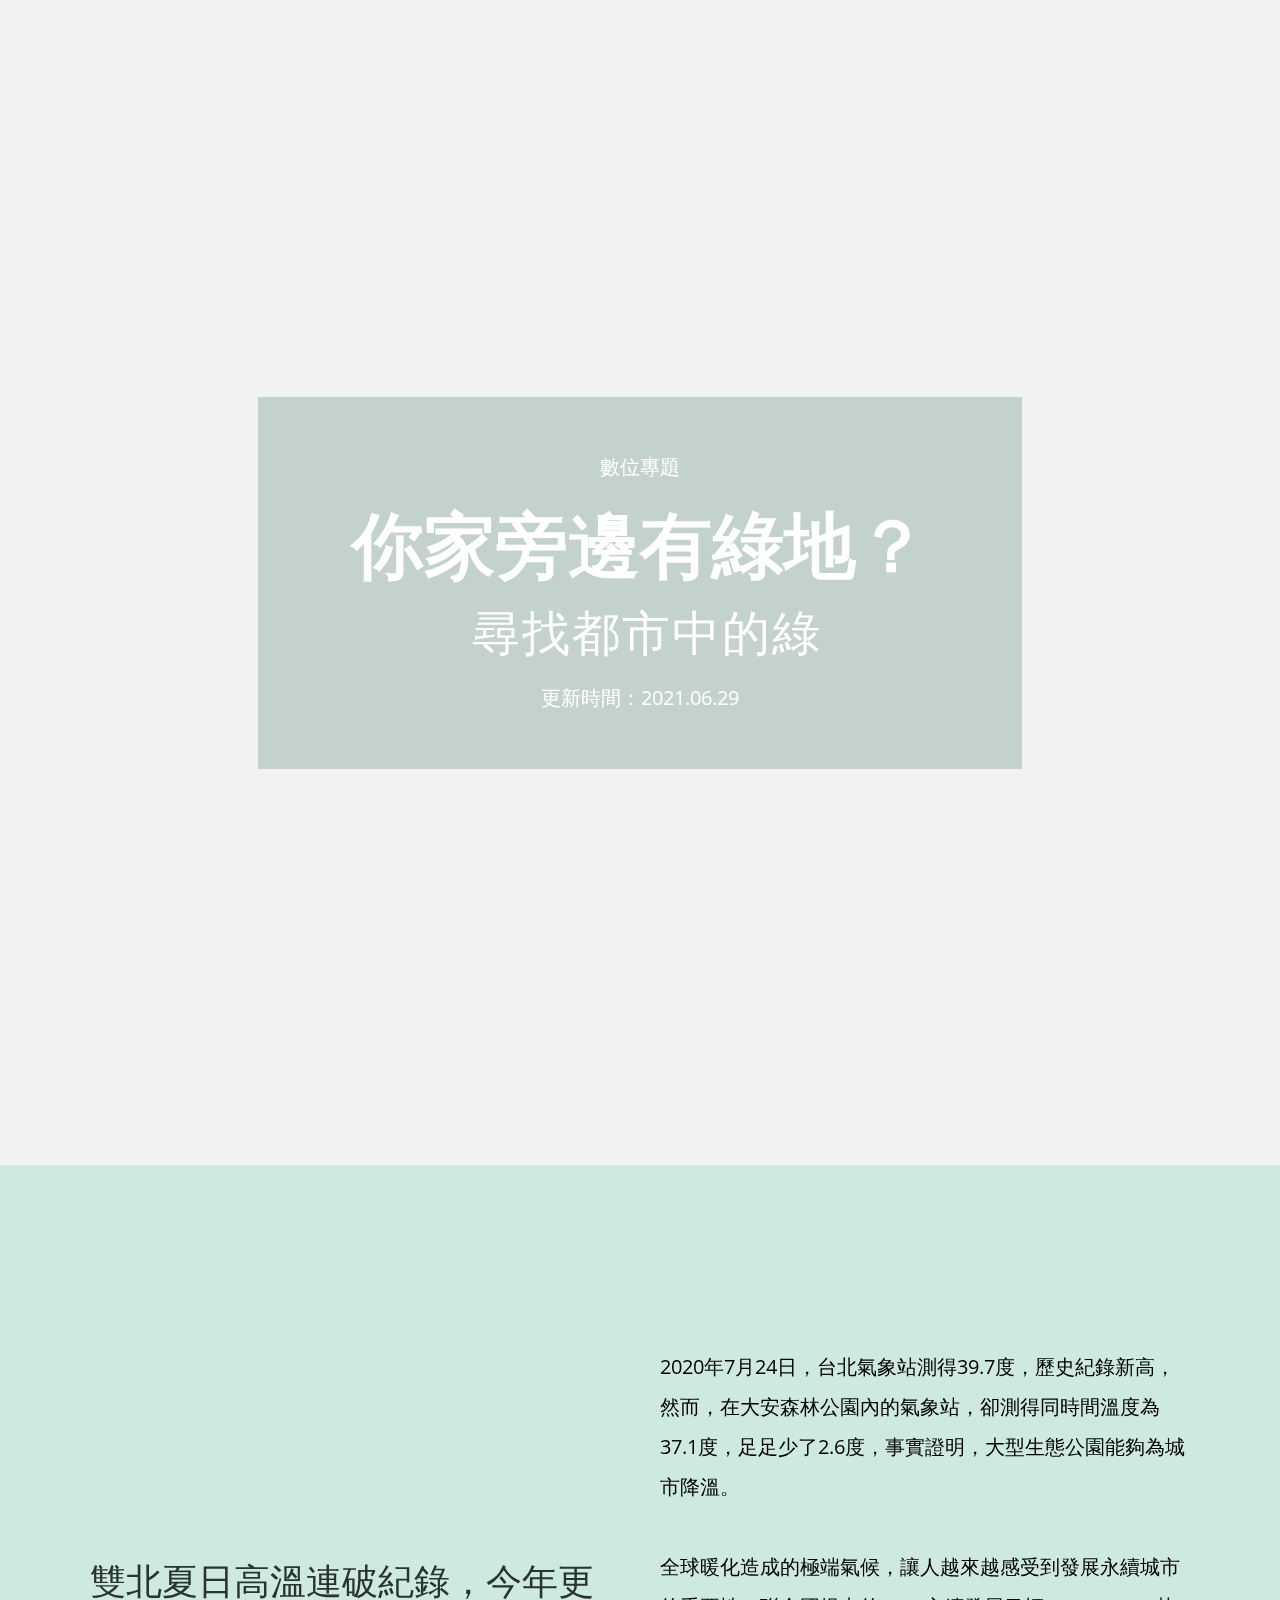
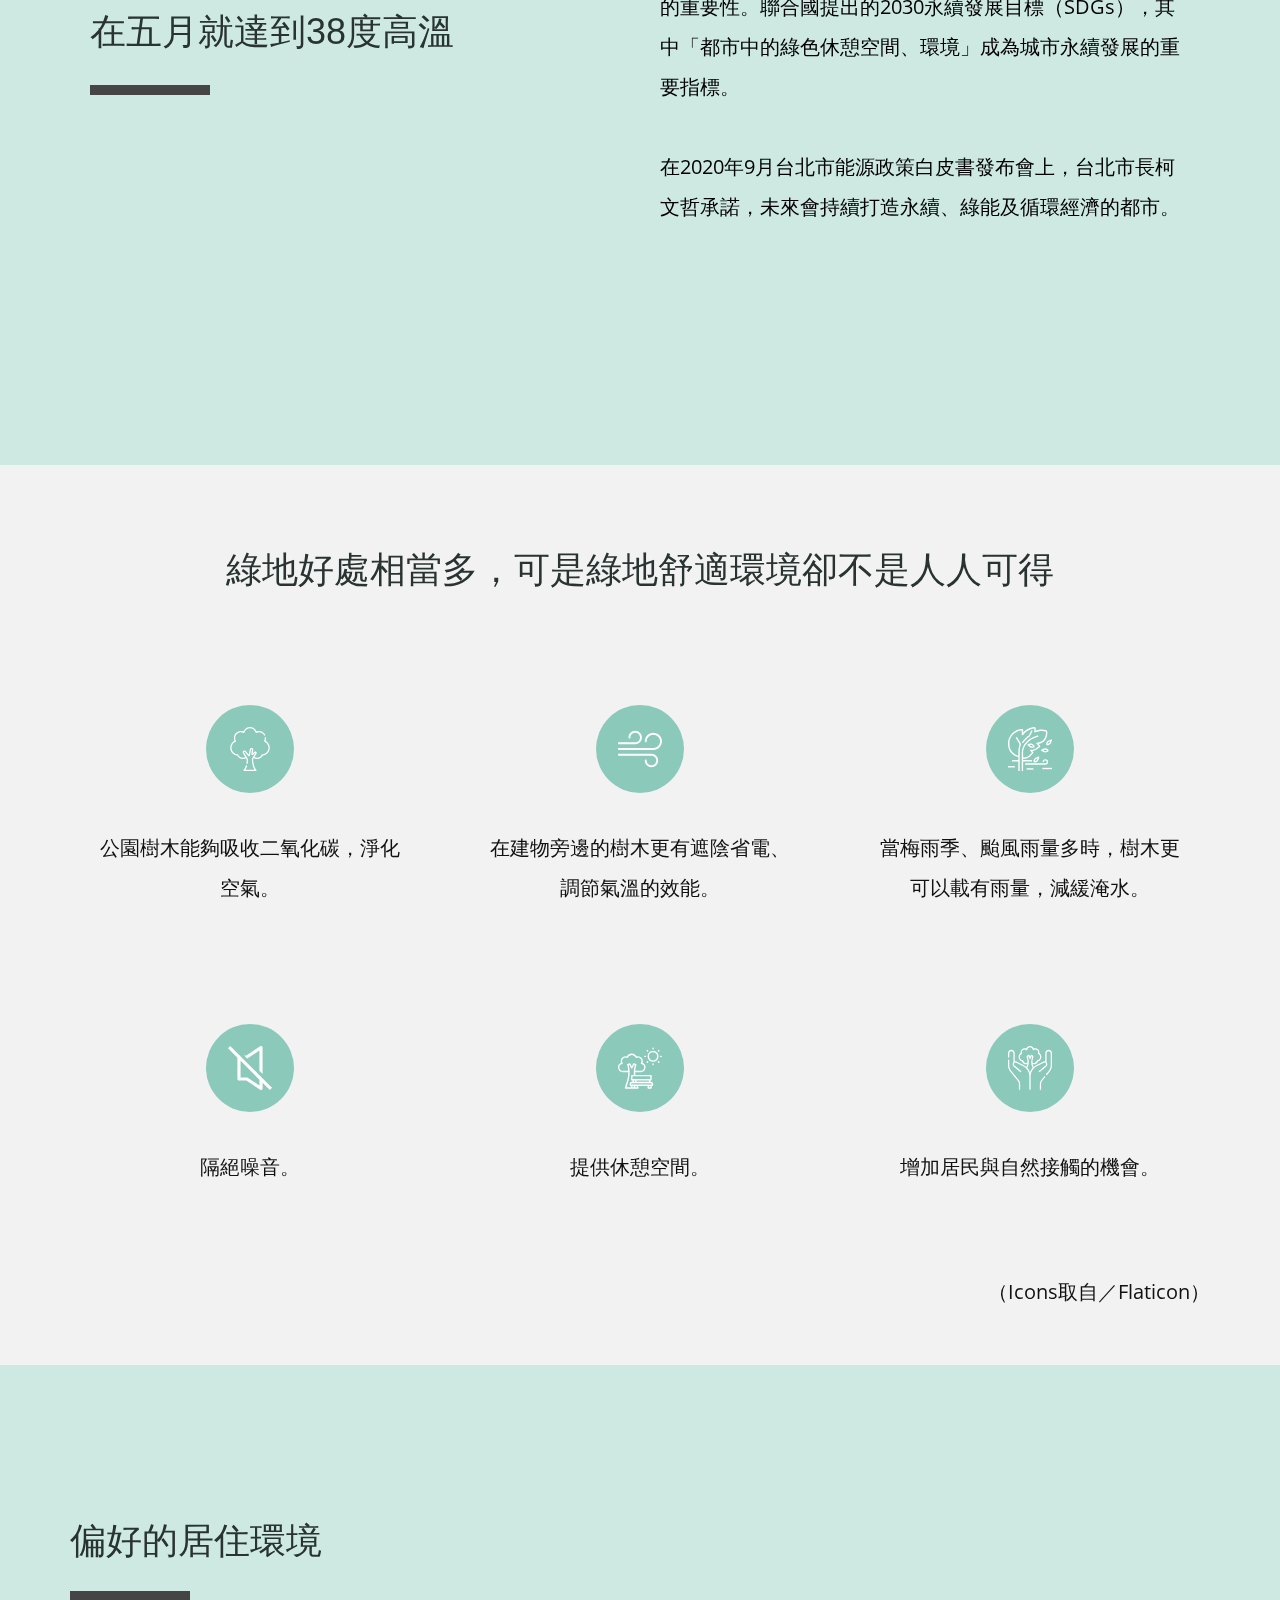
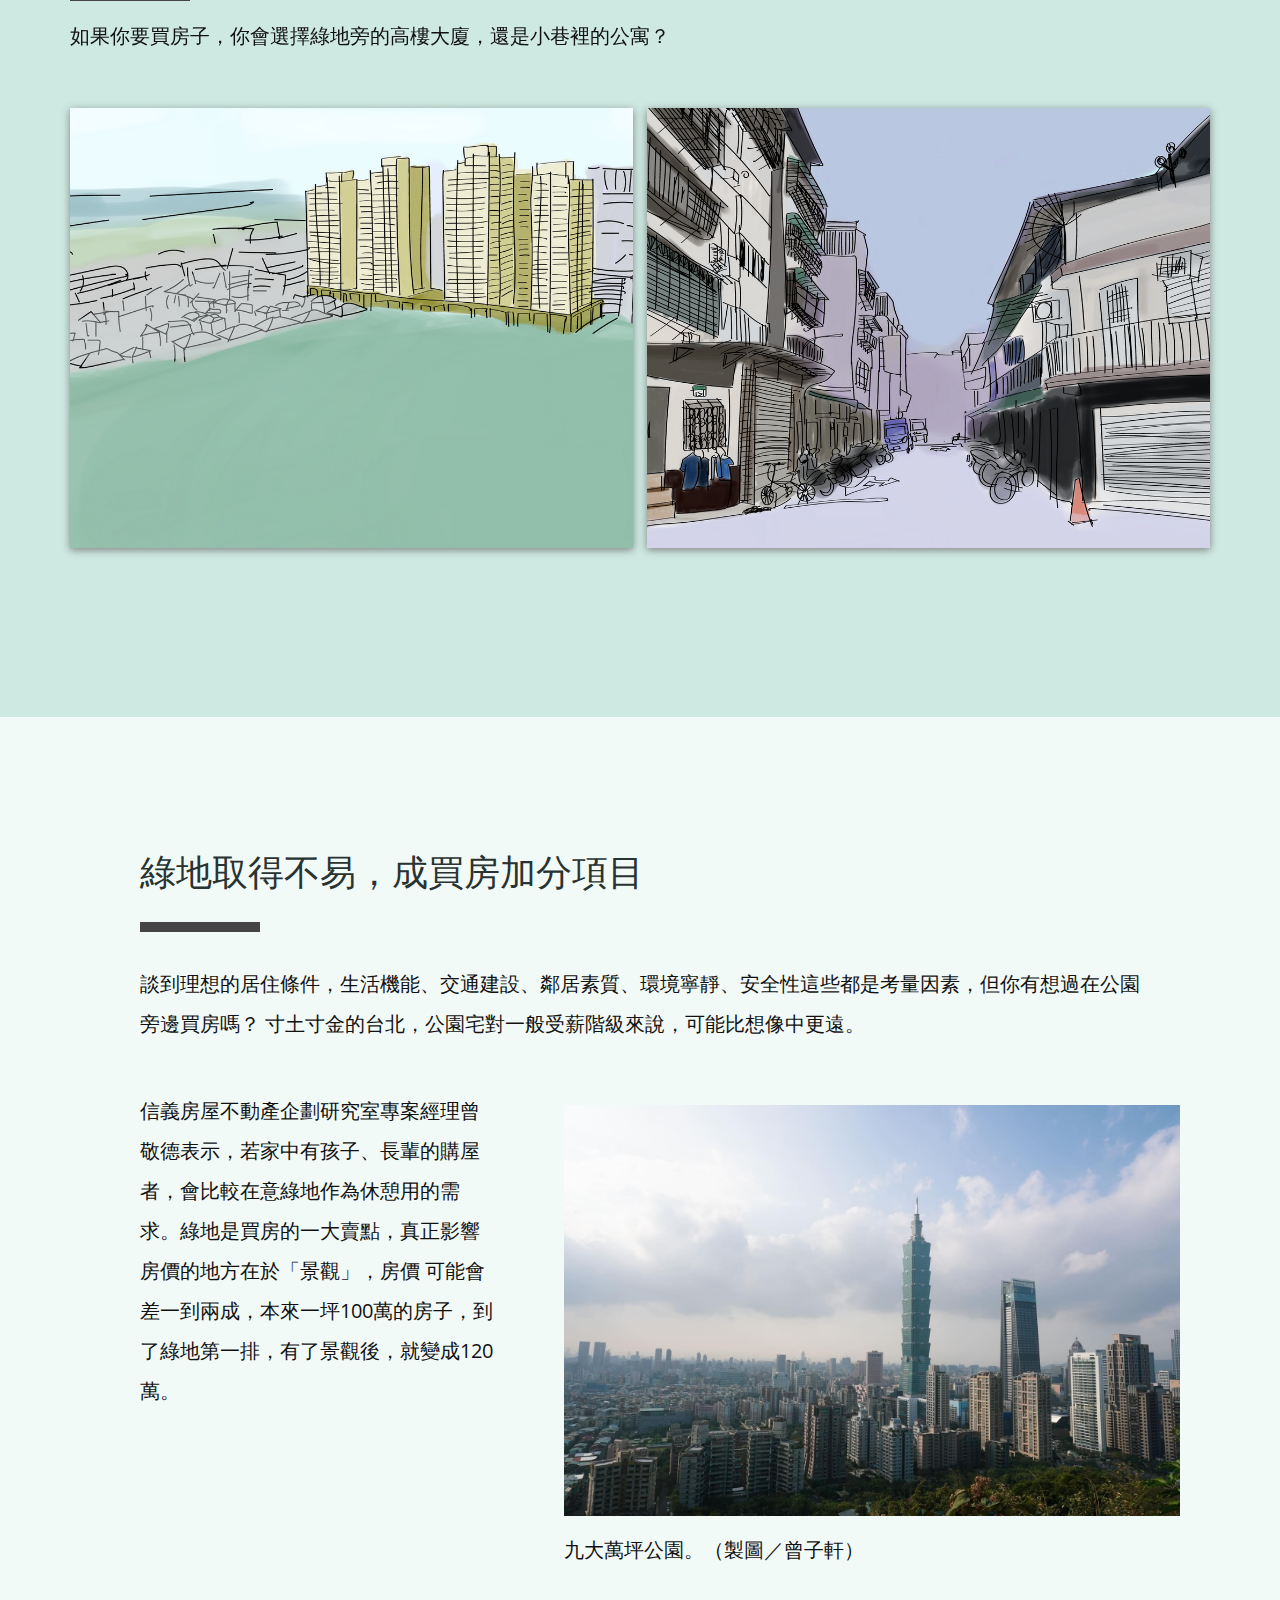
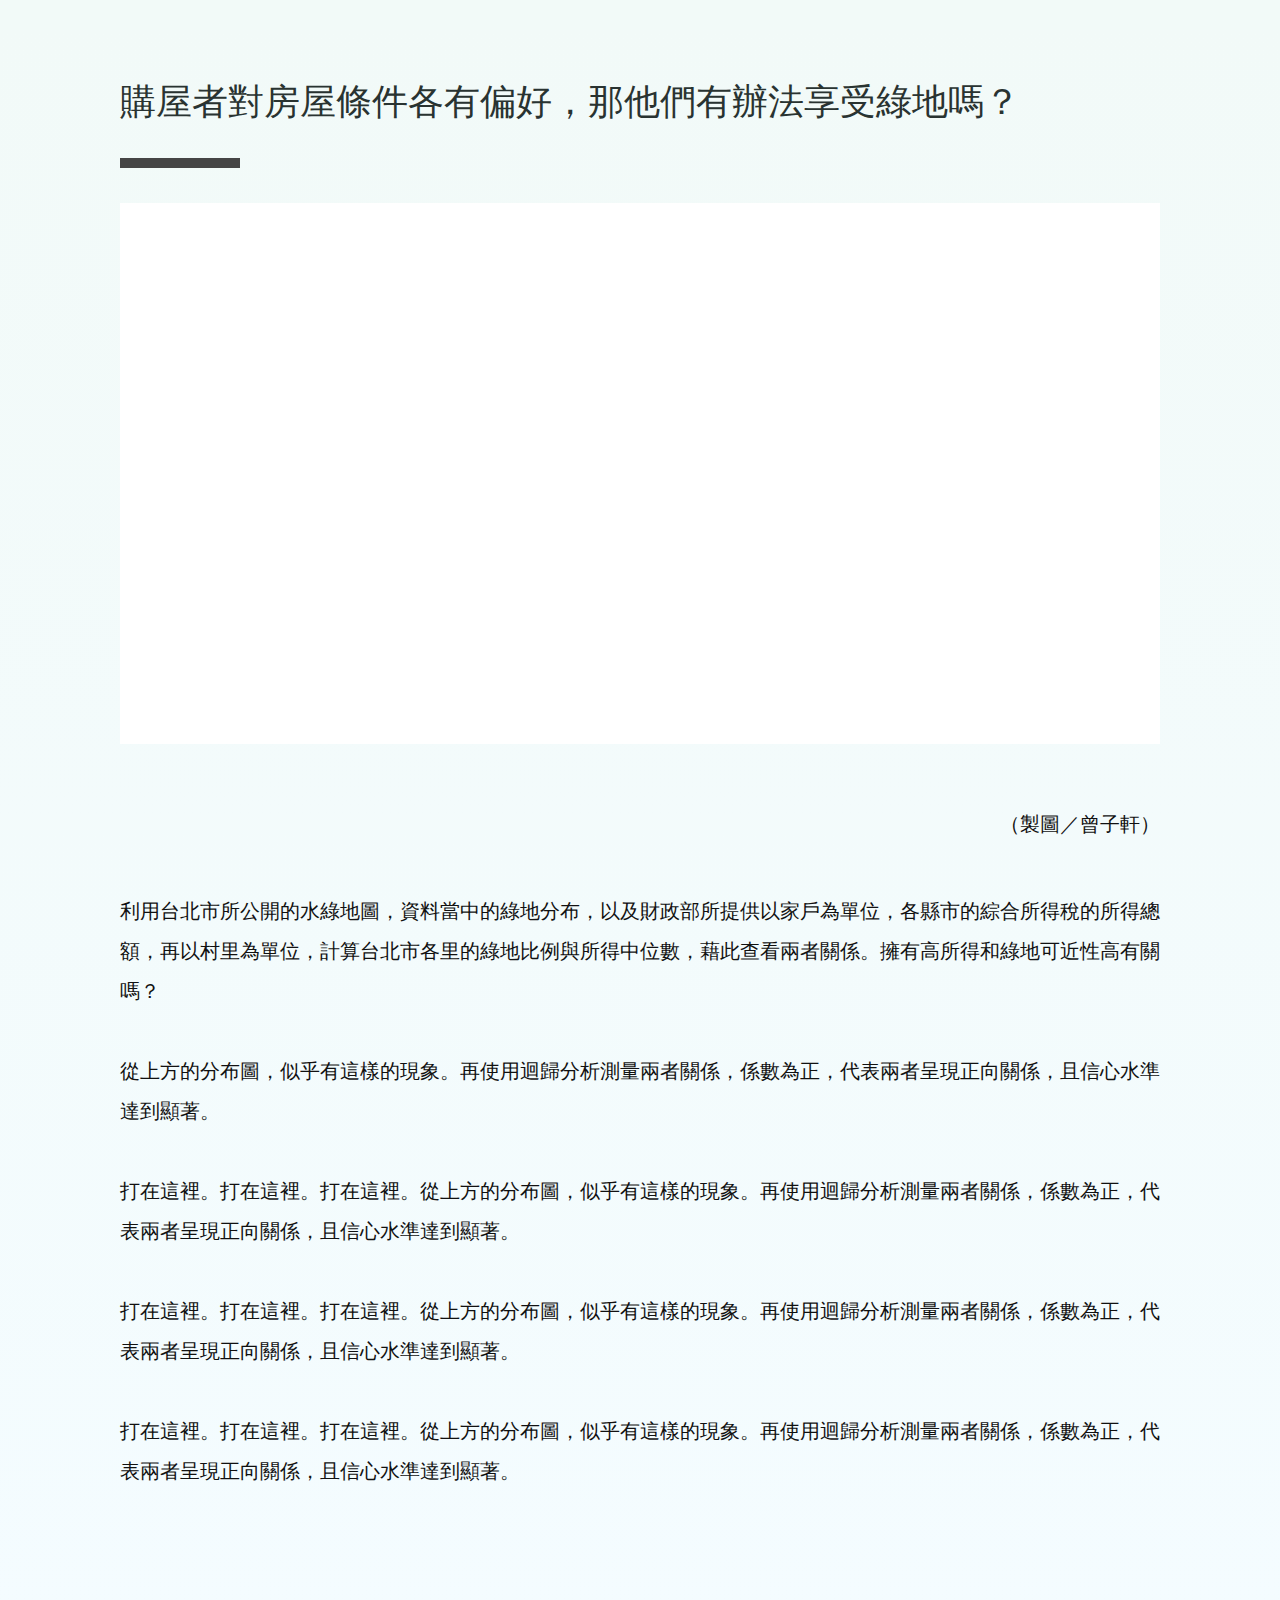
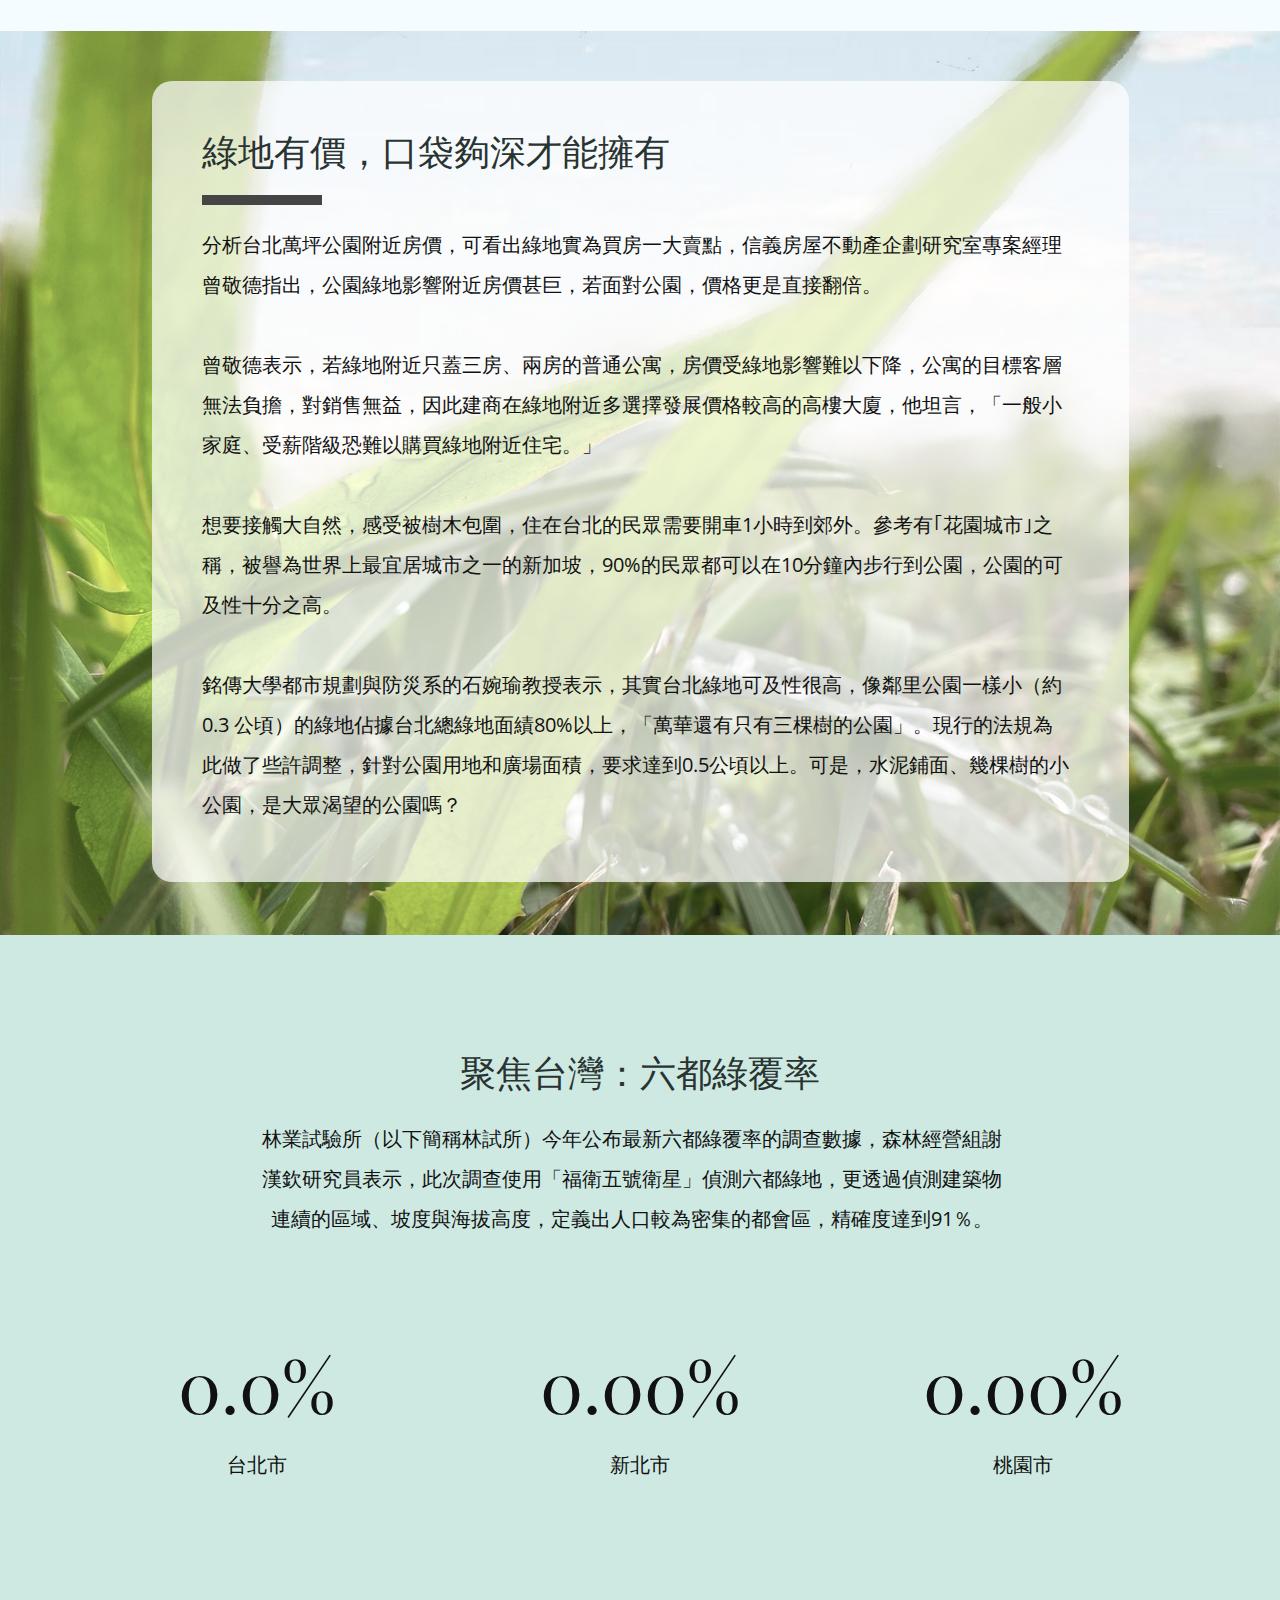
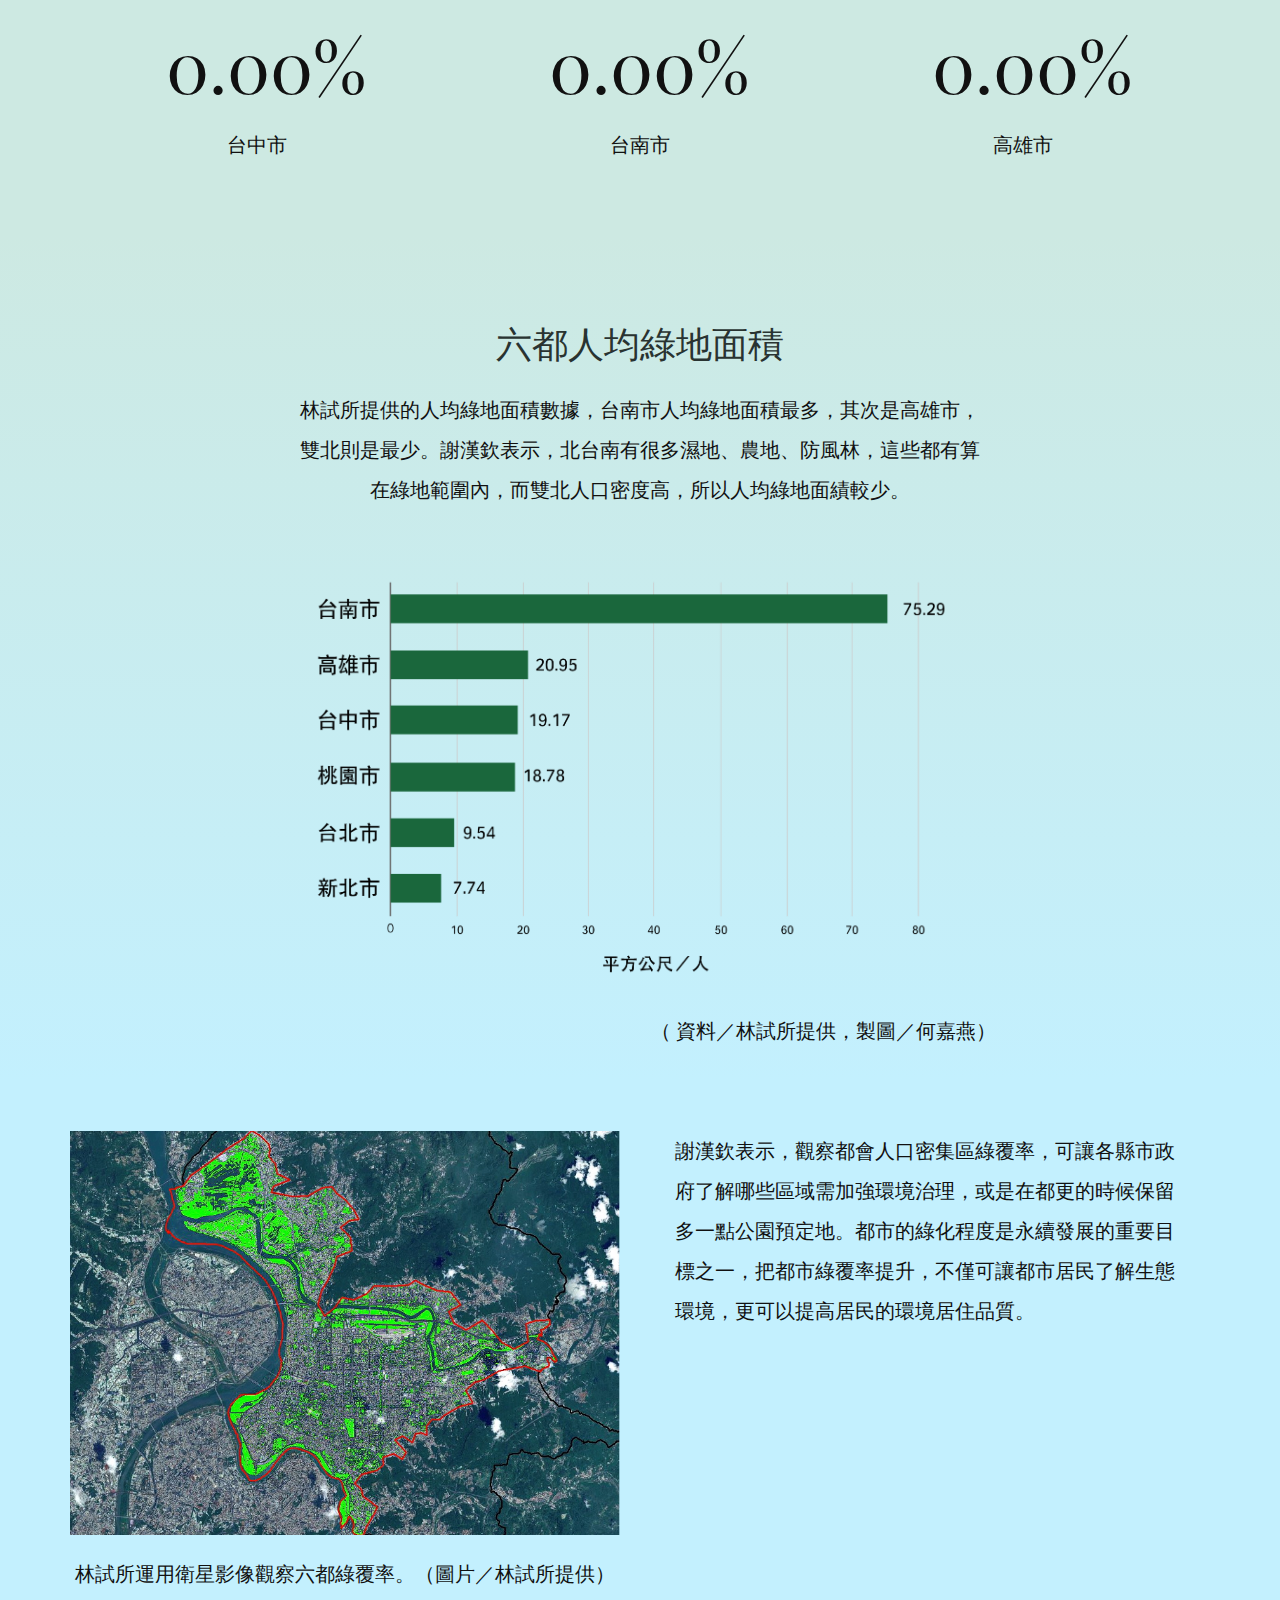
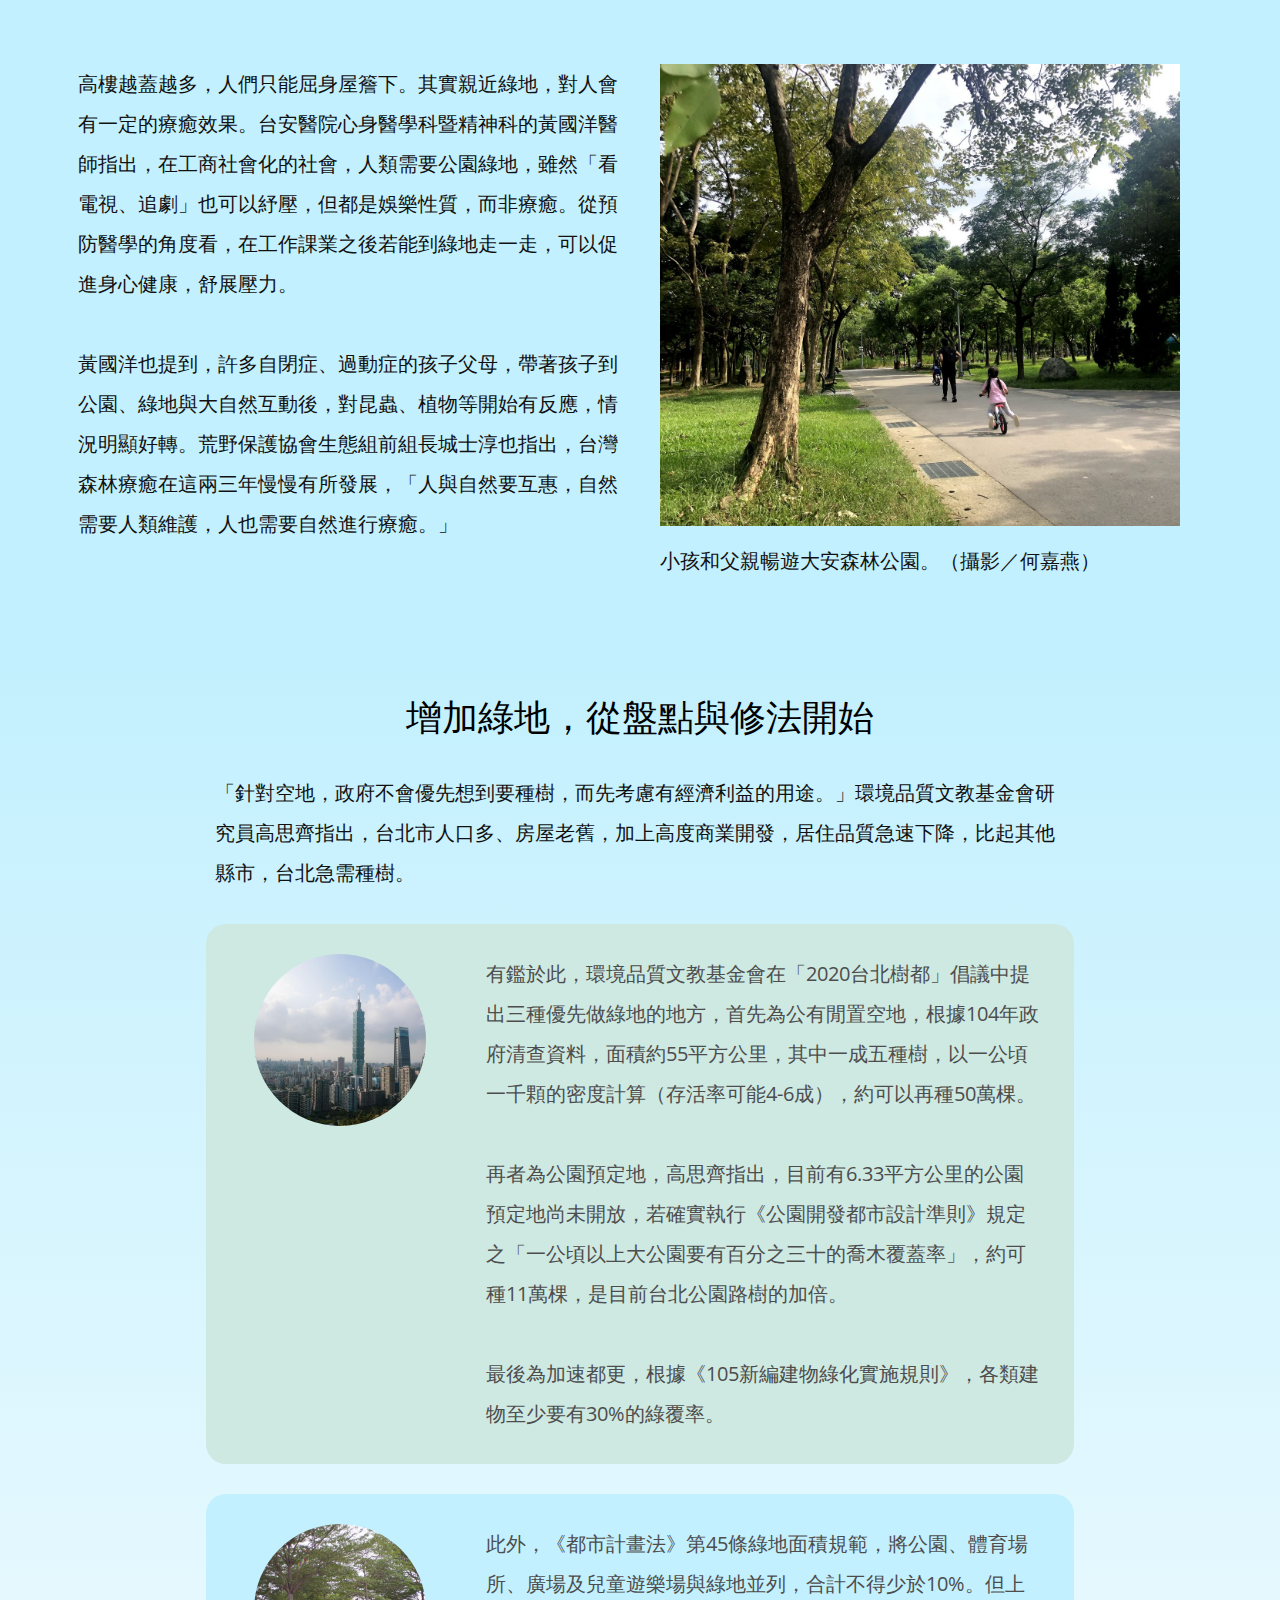
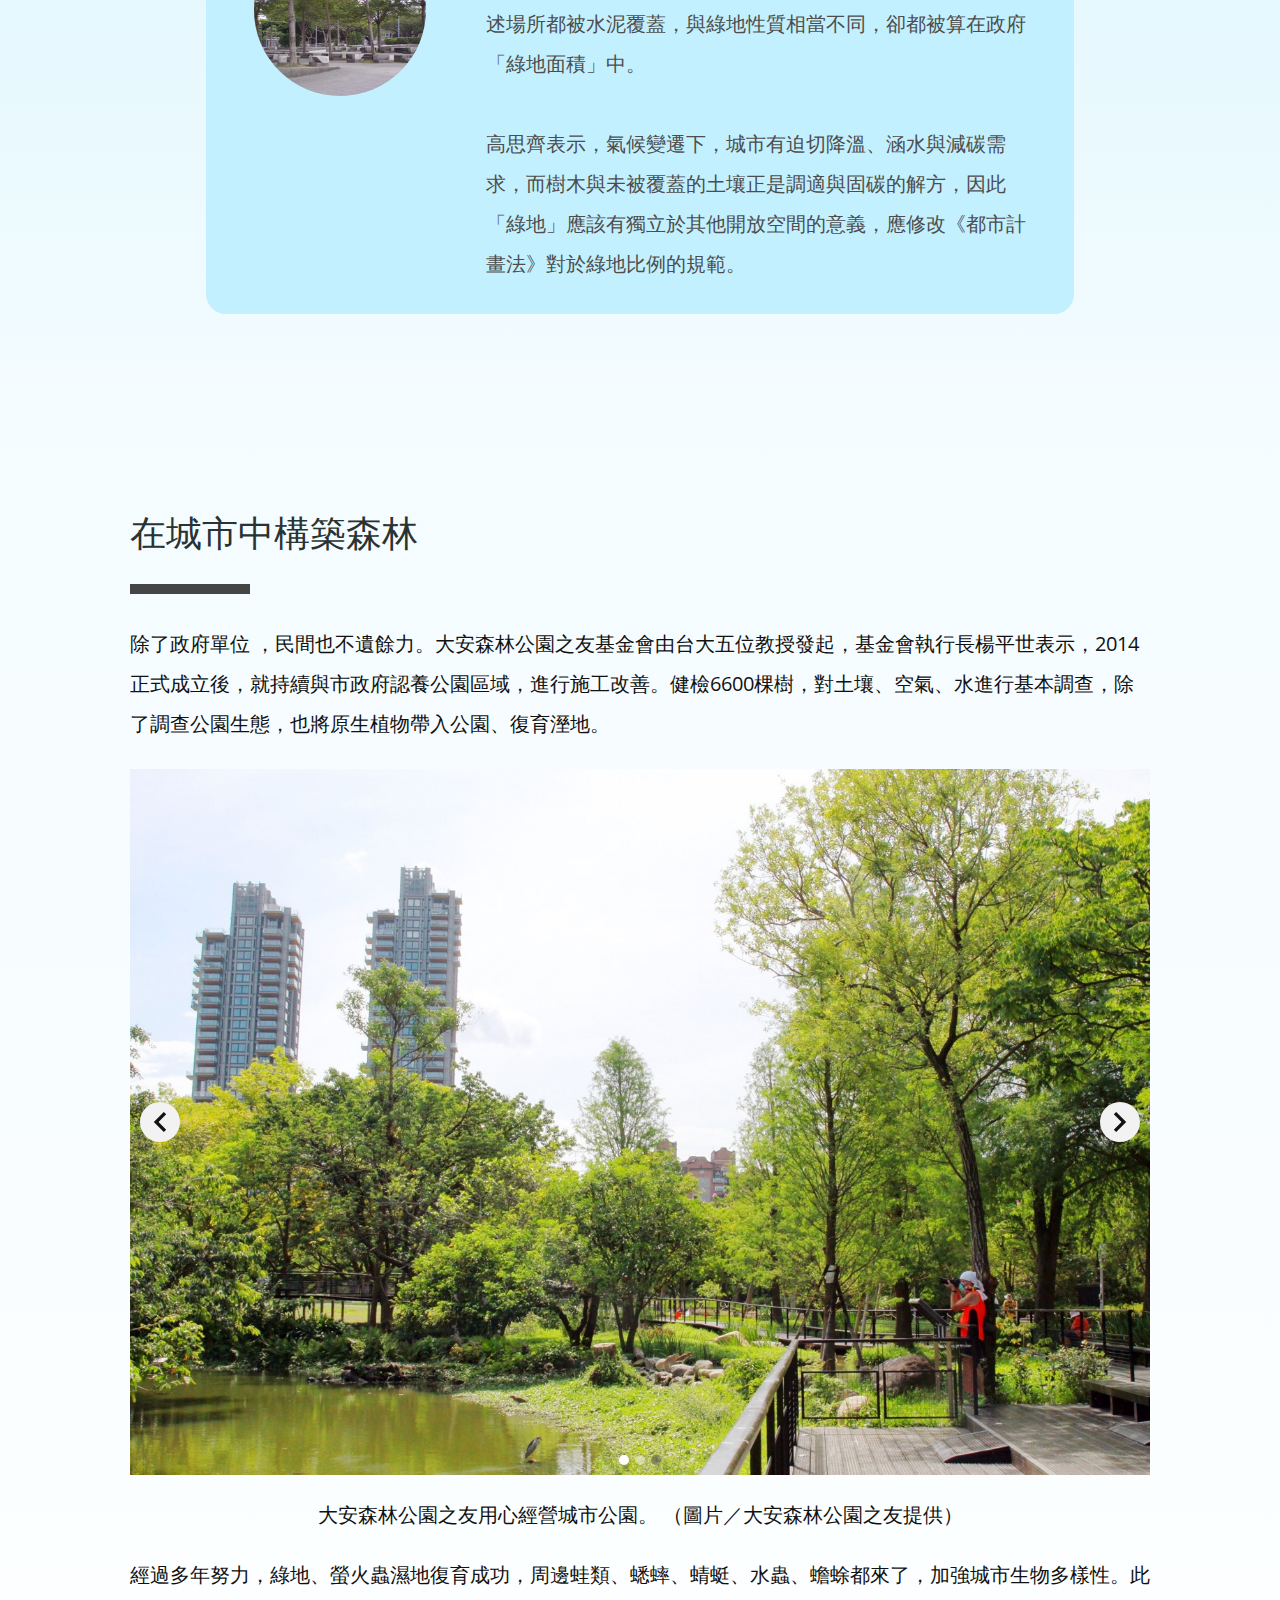
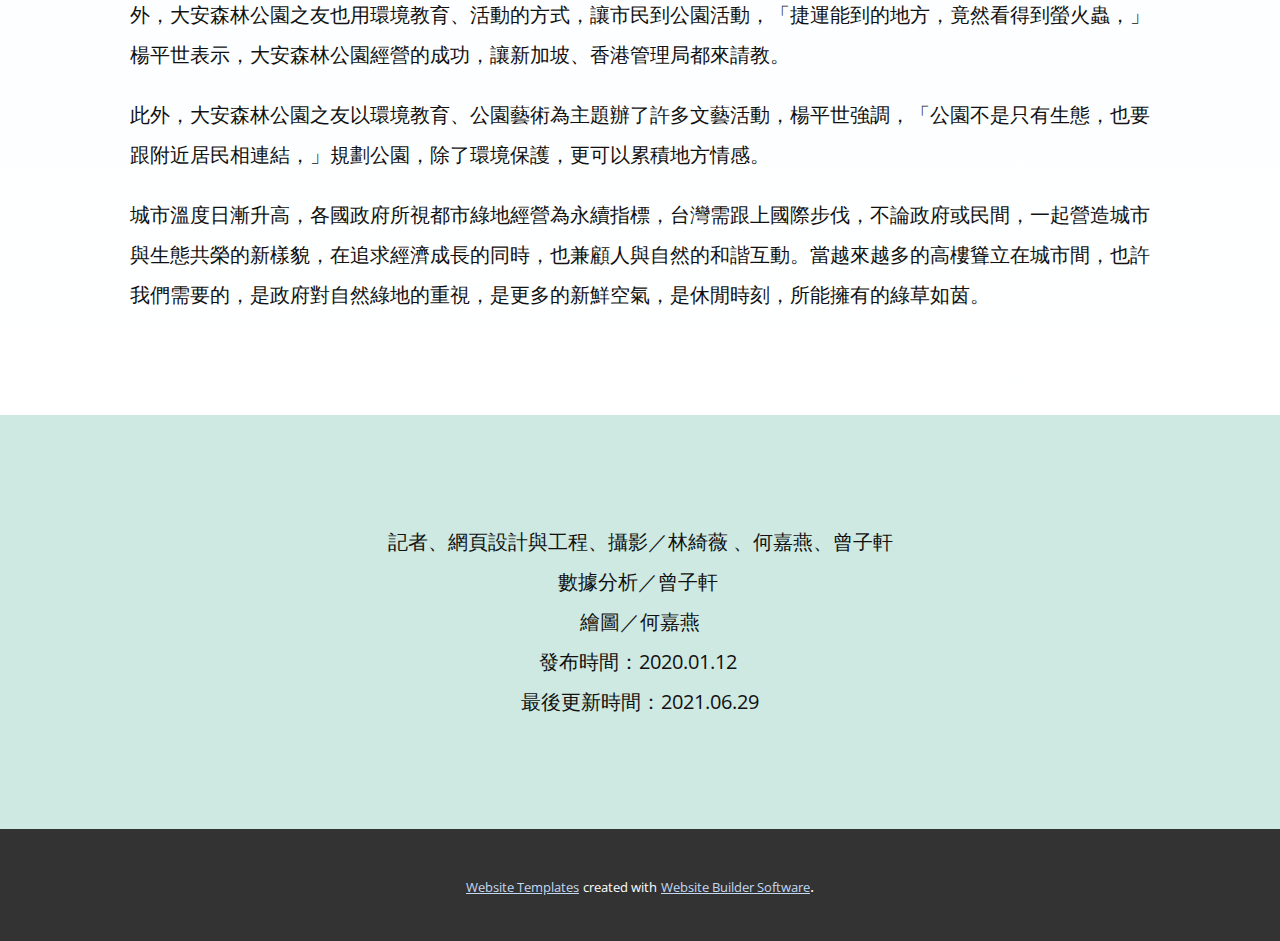
<file: adjust/你家旁邊有綠地？尋找都市中的綠.html>
<!DOCTYPE html>
<html style="font-size: 16px;">
  <head>
    <meta name="viewport" content="width=device-width, initial-scale=1.0">
    <meta charset="utf-8">
    <meta name="keywords" content="你家旁邊有綠地？, ​&nbsp;尋找都市中的綠​, 雙北夏日高溫連破紀錄，今年更在五月就​達到38度高溫, 綠地好處相當多，可是綠地舒適環境卻​不是人人可得, 偏好的居住環境, 綠地取得不易，成買房加分項目, 購屋者對房屋條件各有偏好，那他們有辦法享受綠地嗎？, 綠地有價，口袋夠深才能擁有, 聚焦台灣：六都綠覆率, 18.5%, 15.24%, 25.52%, 20.97%, 31.74%, 18.65%, 六都人均綠地面積, 增加綠地，從盤點與修法開始, 在城市中構築森林">
    <meta name="description" content="">
    <meta name="page_type" content="np-template-header-footer-from-plugin">
    <title>你家旁邊有綠地？尋找都市中的綠</title>
    <link rel="stylesheet" href="nicepage.css" media="screen">
<link rel="stylesheet" href="你家旁邊有綠地？尋找都市中的綠.css" media="screen">
    <script class="u-script" type="text/javascript" src="jquery.js" defer=""></script>
    <script class="u-script" type="text/javascript" src="nicepage.js" defer=""></script>
    <meta name="generator" content="Nicepage 3.17.5, nicepage.com">
    <link id="u-theme-google-font" rel="stylesheet" href="https://fonts.googleapis.com/css?family=Roboto:100,100i,300,300i,400,400i,500,500i,700,700i,900,900i|Open+Sans:300,300i,400,400i,600,600i,700,700i,800,800i">
    <link id="u-page-google-font" rel="stylesheet" href="https://fonts.googleapis.com/css?family=Playfair+Display:400,400i,500,500i,600,600i,700,700i,800,800i,900,900i">
    
    
    
    
    
    
    
    
    
    
    
    
    
    
    <script type="application/ld+json">{
		"@context": "http://schema.org",
		"@type": "Organization",
		"name": ""
}</script>
    <meta property="og:title" content="你家旁邊有綠地？尋找都市中的綠">
    <meta property="og:type" content="website">
    <meta name="theme-color" content="#73a3de">
  </head>
  <body class="u-body u-grey-5 u-overlap">
    <section class="u-align-center u-clearfix u-video u-section-1" id="carousel_cc95">
      <div style="" class="u-background-video u-expanded">
        <div class="embed-responsive embed-responsive-1">
          <iframe style="position: absolute;top: 0;left: 0;width: 100%;height: 100%;" class="embed-responsive-item" src="https://www.youtube.com/embed/Nq6L2-pnV0g?playlist=Nq6L2-pnV0g&amp;loop=1&amp;mute=1&amp;showinfo=0&amp;controls=0&amp;start=0&amp;autoplay=1" frameborder="0" allowfullscreen=""></iframe>
        </div>
      </div>
      <div class="u-clearfix u-sheet u-valign-middle u-sheet-1">
        <div class="u-clearfix u-gutter-0 u-layout-wrap u-layout-wrap-1">
          <div class="u-gutter-0 u-layout">
            <div class="u-layout-col">
              <div class="u-container-style u-layout-cell u-opacity u-opacity-35 u-palette-3-dark-1 u-size-60 u-layout-cell-1">
                <div class="u-container-layout u-container-layout-1">
                  <p class="u-align-center u-text u-text-default u-text-1">數位專題</p>
                  <h1 class="u-align-center u-text u-text-white u-title u-text-2">你家旁邊有綠地？</h1>
                  <h2 class="u-align-center u-custom-font u-subtitle u-text u-text-body-alt-color u-text-default u-text-font u-text-3">
                    <span style="font-weight: 400;"> &nbsp;尋找都市中的綠</span>
                  </h2>
                  <p class="u-align-center u-text u-text-default-lg u-text-default-md u-text-default-sm u-text-default-xl u-text-4">更新時間：2021.06.29</p>
                </div>
              </div>
            </div>
          </div>
        </div>
      </div>
    </section>
    <section class="u-clearfix u-palette-3-light-2 u-section-2" id="sec-b90a">
      <div class="u-clearfix u-sheet u-sheet-1">
        <div class="u-clearfix u-expanded-width u-layout-wrap u-layout-wrap-1">
          <div class="u-layout" style="">
            <div class="u-layout-row" style="">
              <div class="u-container-style u-layout-cell u-left-cell u-size-30 u-layout-cell-1">
                <div class="u-container-layout u-valign-middle-lg u-valign-middle-md u-valign-middle-sm u-container-layout-1">
                  <h2 class="u-align-left-md u-align-left-sm u-align-left-xs u-text u-text-1">雙北夏日高溫連破紀錄，今年更在五月就​達到38度高溫</h2>
                  <div class="u-border-10 u-border-grey-dark-1 u-line u-line-horizontal u-line-1"></div>
                </div>
              </div>
              <div class="u-align-justify-lg u-align-justify-md u-align-justify-sm u-align-justify-xs u-container-style u-layout-cell u-right-cell u-size-30 u-layout-cell-2">
                <div class="u-container-layout u-valign-middle-md u-container-layout-2">
                  <p class="u-text u-text-black u-text-2">2020年7月24日，台北氣象站測得39.7度，歷史紀錄新高，然而，在大安森林公園內的氣象站，卻測得同時間溫度為37.1度，足足少了2.6度，事實證明，大型生態公園能夠為城市降溫。<br>
                    <br>全球暖化造成的極端氣候，讓人越來越感受到發展永續城市的重要性。聯合國提出的2030永續發展目標（SDGs），其中「都市中的綠色休憩空間、環境」成為城市永續發展的重要指標。<br>
                    <br>在2020年9月台北市能源政策白皮書發布會上，台北市長柯文哲承諾，未來會持續打造永續、綠能及循環經濟的都市。<br>
                    <br>
                  </p>
                </div>
              </div>
            </div>
          </div>
        </div>
      </div>
    </section>
    <section class="u-align-center u-clearfix u-section-3" id="carousel_3f21">
      <div class="u-clearfix u-sheet u-sheet-1">
        <h2 class="u-align-center u-text u-text-1">綠地好處相當多，可是綠地舒適環境卻<span style="font-weight: 400;"></span>不是人人可得
        </h2>
        <div class="u-expanded-width u-list u-list-1">
          <div class="u-repeater u-repeater-1">
            <div class="u-align-center u-container-style u-grey-5 u-list-item u-repeater-item u-list-item-1">
              <div class="u-container-layout u-similar-container u-container-layout-1"><span class="u-align-left u-icon u-icon-circle u-palette-3-base u-spacing-22 u-icon-1"><svg class="u-svg-link" preserveAspectRatio="xMidYMin slice" viewBox="0 0 512 512" style=""><use xmlns:xlink="http://www.w3.org/1999/xlink" xlink:href="#svg-0b46"></use></svg><svg class="u-svg-content" viewBox="0 0 512 512" x="0px" y="0px" id="svg-0b46" style="enable-background:new 0 0 512 512;"><g><g><path d="M437.094,160.109c3.984-9.778,5.998-20.118,5.998-30.835c0-2.173-0.086-4.369-0.256-6.524    c-0.316-4.012-3.827-7.005-7.836-6.692c-4.011,0.316-7.008,3.824-6.692,7.836c0.139,1.777,0.211,3.587,0.211,5.38    c0,10.904-2.534,21.332-7.532,30.994c-0.934,1.803-1.071,3.914-0.381,5.824c0.69,1.91,2.146,3.445,4.016,4.235    c28.454,12.027,46.84,39.757,46.84,70.645c0,41.064-32.133,74.68-73.154,76.53c-3.153,0.142-5.856,2.298-6.695,5.34    c-5.43,19.669-27.246,33.945-51.872,33.945c-11.734,0-22.926-3.123-32.145-8.889l24.074-37.99    c1.687-2.662,2.553-5.613,2.643-8.553c0.149-4.9-1.859-9.768-5.821-13.215c-6.703-5.832-16.843-5.447-23.086,0.873l-18.065,18.289    l5.89-43.63c0.622-4.613-0.709-9.326-3.652-12.931c-2.575-3.155-6.228-5.269-10.212-5.959c-0.569-0.098-1.145-0.168-1.725-0.207    l-6.508-0.44c-3.238-0.22-6.335,0.485-9.019,1.9c-4.474,2.358-7.805,6.692-8.742,12.014l-5.698,32.375l-5.698,32.374    l-35.182-43.267c-1.167-1.435-2.543-2.638-4.056-3.591c-0.009-0.006-0.018-0.013-0.027-0.019c-0.163-0.102-0.334-0.19-0.5-0.287    c-2.165-1.257-4.579-2.032-7.062-2.252c-0.079-0.007-0.16-0.006-0.239-0.012c-0.366-0.027-0.732-0.05-1.1-0.054    c-2.242-0.022-4.506,0.401-6.65,1.303l-6.799,2.858c-4.515,1.897-7.978,5.655-9.502,10.309c-1.524,4.655-0.953,9.733,1.567,13.934    l28.798,48c-8.59,4.588-18.647,7.068-28.958,7.068c-24.627,0-46.442-14.276-51.872-33.944c-0.84-3.043-3.543-5.198-6.695-5.34    c-41.021-1.85-73.154-35.466-73.154-76.531c0-30.889,18.386-58.619,46.84-70.645c1.87-0.79,3.326-2.325,4.016-4.235    c0.69-1.91,0.552-4.021-0.381-5.824c-4.998-9.662-7.532-20.09-7.532-30.994c0-37.265,30.318-67.583,67.583-67.583    c10.387,0,20.359,2.3,29.637,6.836c1.943,0.951,4.209,0.988,6.184,0.102c1.973-0.886,3.452-2.603,4.034-4.687    c8.118-29.067,34.88-49.368,65.079-49.368c30.199,0,56.961,20.301,65.079,49.368c0.583,2.084,2.061,3.802,4.034,4.687    c1.974,0.887,4.241,0.85,6.184-0.102c9.278-4.536,19.25-6.836,29.637-6.836c24.911,0,47.73,13.639,59.551,35.596    c1.907,3.543,6.327,4.869,9.87,2.961c3.544-1.907,4.869-6.327,2.961-9.87c-14.367-26.684-42.102-43.26-72.382-43.26    c-9.839,0-19.373,1.699-28.444,5.061C320.293,21.083,289.933,0,256.001,0c-33.931,0-64.292,21.083-76.49,52.179    c-9.071-3.362-18.605-5.061-28.444-5.061c-45.302,0-82.157,36.855-82.157,82.156c0,10.717,2.014,21.058,5.998,30.835    c-29.962,15.653-48.94,46.627-48.94,80.863c0,47.179,35.631,86.097,82.019,90.723c9.12,23.595,34.75,39.665,64.275,39.665    c12.944,0,25.62-3.214,36.457-9.142l3.611,6.018c4.926,8.212,6.965,17.938,5.74,27.389c-1.06,8.171-2.365,17.793-4.02,27.211    c-0.696,3.964,1.953,7.741,5.916,8.437c3.969,0.697,7.741-1.953,8.437-5.916c1.705-9.703,3.039-19.527,4.119-27.86    c1.645-12.691-1.087-25.746-7.695-36.759l-39.907-66.517c-0.472-0.786-0.337-1.53-0.214-1.904    c0.122-0.374,0.454-1.053,1.298-1.408l6.8-2.858c0.936-0.394,2.04-0.118,2.681,0.671l38.835,47.76    c0.103,0.126,0.212,0.244,0.319,0.365c1.443,1.64,3.238,2.819,5.211,3.466c2.096,0.688,4.386,0.778,6.651,0.205    c0.025-0.006,0.05-0.01,0.076-0.017c0,0,0,0,0.001,0h0.001c2.201-0.572,4.115-1.714,5.604-3.259    c0.058-0.061,0.121-0.118,0.178-0.179c0.052-0.057,0.1-0.118,0.151-0.176c1.428-1.611,2.418-3.615,2.813-5.862l12.399-70.449    c0.205-1.164,1.274-1.977,2.426-1.901l6.509,0.44c0.867,0.059,1.394,0.553,1.63,0.843c0.236,0.289,0.615,0.903,0.498,1.766    l-6.947,51.469c-0.086,0.637-0.12,1.271-0.104,1.898c0.108,4.389,2.632,8.422,6.667,10.404c0.288,0.142,0.58,0.271,0.875,0.387    c1.473,0.584,3.019,0.858,4.55,0.837c3.062-0.042,6.067-1.263,8.323-3.548l23.622-23.916c0.408-0.413,0.939-0.636,1.481-0.673    c0.024-0.002,0.047-0.008,0.071-0.009c0.012,0,0.024,0.002,0.036,0.002c0.414-0.009,0.83,0.089,1.201,0.302    c0.127,0.073,0.249,0.159,0.364,0.259c0.865,0.753,1.047,2.004,0.434,2.973l-32.077,50.616    c-6.737,10.632-9.848,23.417-8.758,35.999c3.052,35.249,8.341,74.994,31.324,108.703H202.105    c8.224-12.196,14.614-26.071,19.392-42.043c1.153-3.855-1.037-7.916-4.893-9.069c-3.857-1.153-7.917,1.037-9.069,4.893    c-5.828,19.482-14.22,35.433-25.657,48.761c-1.853,2.16-2.279,5.202-1.09,7.788c1.189,2.586,3.774,4.243,6.62,4.243h137.185    c2.846,0,5.432-1.657,6.62-4.243c1.189-2.586,0.763-5.628-1.09-7.787c-28.059-32.706-33.853-75.221-37.082-112.503    c-0.815-9.421,1.51-18.99,6.549-26.941l0.204-0.323c11.543,7.234,25.447,11.158,39.944,11.158    c29.525,0,55.155-16.07,64.275-39.666c46.388-4.626,82.019-43.544,82.019-90.722C486.034,206.736,467.056,175.762,437.094,160.109    z"></path>
</g>
</g></svg></span>
                <p class="u-text u-text-2">公園樹木能夠吸收二氧化碳，淨化空氣。</p>
              </div>
            </div>
            <div class="u-align-center u-container-style u-grey-5 u-list-item u-repeater-item u-list-item-2">
              <div class="u-container-layout u-similar-container u-container-layout-2"><span class="u-align-left u-icon u-icon-circle u-palette-3-base u-spacing-22 u-icon-2"><svg class="u-svg-link" preserveAspectRatio="xMidYMin slice" viewBox="0 0 368 368" style=""><use xmlns:xlink="http://www.w3.org/1999/xlink" xlink:href="#svg-10cf"></use></svg><svg class="u-svg-content" viewBox="0 0 368 368" x="0px" y="0px" id="svg-10cf" style="enable-background:new 0 0 368 368;"><g><g><path d="M296,48c-39.704,0-72,32.304-72,72c0,4.416,3.576,8,8,8s8-3.584,8-8c0-30.88,25.128-56,56-56s56,25.12,56,56    s-25.128,56-56,56H8c-4.416,0-8,3.584-8,8s3.584,8,8,8h288c39.704,0,72-32.304,72-72S335.704,48,296,48z"></path>
</g>
</g><g><g><path d="M144,32c-30.88,0-56,25.12-56,56c0,4.416,3.584,8,8,8s8-3.584,8-8c0-22.056,17.944-40,40-40c22.056,0,40,17.944,40,40    c0,22.056-17.944,40-40,40H8c-4.416,0-8,3.584-8,8s3.584,8,8,8h136c30.88,0,56-25.12,56-56S174.88,32,144,32z"></path>
</g>
</g><g><g><path d="M280,224H8c-4.416,0-8,3.584-8,8c0,4.416,3.584,8,8,8h272c22.056,0,40,17.944,40,40c0,22.056-17.944,40-40,40    c-22.056,0-40-17.944-40-40c0-4.416-3.576-8-8-8s-8,3.584-8,8c0,30.88,25.128,56,56,56s56-25.12,56-56S310.872,224,280,224z"></path>
</g>
</g></svg></span>
                <p class="u-text u-text-3">在建物旁邊的樹木更有遮陰省電、調節氣溫的效能。</p>
              </div>
            </div>
            <div class="u-align-center u-container-style u-grey-5 u-list-item u-repeater-item u-list-item-3">
              <div class="u-container-layout u-similar-container u-container-layout-3"><span class="u-align-left u-icon u-icon-circle u-palette-3-base u-spacing-22 u-icon-3"><svg class="u-svg-link" preserveAspectRatio="xMidYMin slice" viewBox="0 0 512 512" style=""><use xmlns:xlink="http://www.w3.org/1999/xlink" xlink:href="#svg-8de7"></use></svg><svg class="u-svg-content" viewBox="0 0 512 512" id="svg-8de7"><path d="m466.769 407.138a32 32 0 0 0 -64 0h16a16 16 0 1 1 16 16l-234.769-.024v16l234.77.023a32.036 32.036 0 0 0 31.999-31.999z"></path><path d="m63.376 324.778a167.589 167.589 0 0 0 56.624 25.743v33.479h-72v16h72v112h16v-216c0-53.634 15.276-92.647 15.428-93.029a8 8 0 0 0 -.568-7.087l-48-80-13.72 8.232 46.028 76.714c-4.022 11.47-15.168 47.536-15.168 95.17v38a152.69 152.69 0 0 1 -47.376-22.283c-37.573-26.61-56.624-66.89-56.624-119.717a152.521 152.521 0 0 1 144-151.792v47.792a8 8 0 0 0 14.549 4.594c.136-.193 13.884-19.58 37.818-38.642 29.856-23.778 61.41-36.489 93.872-37.833 1.415 6.211 2.782 18.813-2 37.94a8 8 0 0 0 11.252 9.141c.673-.326 66.456-31.556 125.241-9.484 1.528 13.157 3.926 54.329-20.052 86.93-17.813 24.218-46.618 38.823-85.615 43.411a8 8 0 0 0 -3.507 14.6c5.316 3.552 18.842 13.829 26.209 23.957-13.849 12.459-56.513 47.491-92.453 41.5a8 8 0 0 0 -6.972 13.549l19.371 19.37a172.3 172.3 0 0 1 -28.245 31.167c-23.775 20.259-48.462 28.685-73.468 25.119v-57.319c0-.143 0-.307-.013-.449-.6-11.242 2.7-40.676 19.515-71.607 12.328-22.675 29.9-43.015 52.234-60.454 28.138-21.973 63.971-39.4 106.5-51.81l-4.476-15.36c-44.78 13.061-82.614 31.57-112.452 55.014-24.1 18.934-43.059 41.1-56.357 65.884-22.03 41.054-21.118 75.356-20.951 78.982v215.8h16v-112h104v-16h-104v-14.549a93.748 93.748 0 0 0 10.865.639c25.176 0 50.191-10.173 73.341-30.016a181.707 181.707 0 0 0 34.653-39.958 8 8 0 0 0 -1.2-9.773l-10.209-10.207c44.966-5.768 88.123-48.395 90.207-50.479a8 8 0 0 0 1.5-9.235c-4.326-8.651-12.468-17.06-19.785-23.478 34.411-7.276 60.663-22.979 78.2-46.821 32.866-44.684 22.741-101.213 22.294-103.6a8 8 0 0 0 -4.753-5.9c-49.985-21.086-103.565-6.744-128.467 2.347 3.187-24.172-2.685-36.948-3.487-38.554a8 8 0 0 0 -7.159-4.416c-37.817 0-75.854 14.438-110 41.753a242.366 242.366 0 0 0 -26 24.164v-33.917a8 8 0 0 0 -8-8 168.47 168.47 0 0 0 -168 168c0 72.64 34.464 112.3 63.376 132.778z"></path><path d="m472 272c0-7.5-5.918-13.789-17.589-18.69-7.564-3.176-16.57-5.31-22.411-5.31-9.994 0-35.94 12.923-43.654 16.883a8 8 0 0 0 0 14.234c7.714 3.96 33.66 16.883 43.654 16.883 5.841 0 14.847-2.134 22.411-5.31 11.671-4.901 17.589-11.19 17.589-18.69zm-39.994 8c-2.854-.053-11.794-3.538-21.615-8 9.821-4.463 18.759-7.947 21.609-8 6.607 0 19.489 4.57 23.324 8-3.835 3.43-16.716 8-23.318 8z"></path><path d="m311.257 412.752q6.214 0 14.563-3.405c7.595-3.1 15.472-7.962 19.6-12.092 7.067-7.066 16.276-34.551 18.93-42.807a8 8 0 0 0 -10.065-10.064c-8.255 2.654-35.739 11.864-42.806 18.93-4.13 4.13-8.99 12.007-12.092 19.6-4.787 11.719-4.525 20.35.778 25.653 2.791 2.79 6.498 4.185 11.092 4.185zm11.533-38.12c2.055-1.98 10.841-5.838 20.941-9.627-3.789 10.1-7.645 18.884-9.624 20.937-4.672 4.672-17.012 10.55-22.149 10.836.287-5.138 6.163-17.478 10.832-22.146z"></path><path d="m278.718 194.156c-9.573-2.868-38.136 2.066-46.662 3.646a8 8 0 0 0 -4.084 13.635c6.253 6.008 27.4 25.834 36.973 28.7a56.105 56.105 0 0 0 15.019 1.758 75.556 75.556 0 0 0 7.974-.413c12.587-1.345 20.061-5.67 22.213-12.855 2.152-7.186-1.712-14.907-11.486-22.951-6.335-5.214-14.351-9.843-19.947-11.52zm-9.177 30.656c-2.719-.869-10.282-6.772-18.41-13.866 10.689-1.456 20.251-2.229 23-1.463 6.33 1.9 17.358 9.972 20.047 14.358-4.662 2.184-18.312 2.867-24.636.972z"></path><path d="m492.686 197.255c7.067-7.066 16.276-34.551 18.93-42.807a8 8 0 0 0 -10.065-10.064c-8.255 2.654-35.739 11.864-42.806 18.93-6.587 6.588-22.994 33.574-11.314 45.255 2.789 2.788 6.5 4.183 11.09 4.183q6.215 0 14.563-3.405c7.596-3.103 15.473-7.962 19.602-12.092zm-22.632-22.623c2.055-1.98 10.841-5.838 20.941-9.627-3.789 10.1-7.645 18.884-9.624 20.937-4.671 4.672-17.011 10.549-22.149 10.836.288-5.138 6.164-17.478 10.832-22.146z"></path><path d="m252.438 110.656a8 8 0 0 0 2.718-3.078l32-64-14.311-7.156-31.059 62.117c-47.771 32.475-79.116 79.033-80.442 81.023l13.313 8.875c.311-.466 31.643-47.024 77.781-77.781z"></path><path d="m216 480h80v16h-80z"></path><path d="m0 455h80v16h-80z"></path><path d="m400 475h112v16h-112z"></path></svg></span>
                <p class="u-text u-text-4">當梅雨季、颱風雨量多時，樹木更可以載有雨量，減緩淹水。</p>
              </div>
            </div>
            <div class="u-align-center u-container-style u-grey-5 u-list-item u-repeater-item u-list-item-4">
              <div class="u-container-layout u-similar-container u-container-layout-4"><span class="u-align-left u-icon u-icon-circle u-palette-3-base u-spacing-22 u-icon-4"><svg class="u-svg-link" preserveAspectRatio="xMidYMin slice" viewBox="0 0 482.24 482.24" style=""><use xmlns:xlink="http://www.w3.org/1999/xlink" xlink:href="#svg-5dfe"></use></svg><svg class="u-svg-content" viewBox="0 0 482.24 482.24" id="svg-5dfe"><path d="m216.228 134.89 128.229-85.492v221.996l34.446 34.446v-288.617c0-6.358-3.498-12.194-9.099-15.188-5.584-2.977-12.396-2.641-17.677.858l-150.666 100.444h-25.061l33.476 33.476c2.198-.439 4.473-.67 6.352-1.923z"></path><path d="m482.24 457.886-457.886-457.886-24.354 24.355 103.337 103.337v233.988c0 9.52 7.703 17.223 17.223 17.223h80.9l150.666 100.444c2.876 1.917 6.206 2.893 9.553 2.893 2.792 0 5.584-.673 8.124-2.035 5.601-2.994 9.099-8.83 9.099-15.188v-61.76l78.983 78.983 24.354-24.354zm-137.783-25.043-128.229-85.492c-2.826-1.884-6.156-2.893-9.553-2.893h-68.891v-182.32l206.674 206.674c-.001 0-.001 64.031-.001 64.031z"></path></svg></span>
                <p class="u-text u-text-5">隔絕噪音。</p>
              </div>
            </div>
            <div class="u-align-center u-container-style u-grey-5 u-list-item u-repeater-item u-list-item-5">
              <div class="u-container-layout u-similar-container u-container-layout-5"><span class="u-align-left u-icon u-icon-circle u-palette-3-base u-spacing-22 u-icon-5"><svg class="u-svg-link" preserveAspectRatio="xMidYMin slice" viewBox="0 0 512 512" style=""><use xmlns:xlink="http://www.w3.org/1999/xlink" xlink:href="#svg-6aed"></use></svg><svg class="u-svg-content" viewBox="0 0 512 512" id="svg-6aed"><path d="M56,304h64c0,55.224-14.474,100.946-28.471,145.164-3.8,12.017-7.737,24.442-11.221,36.638A8,8,0,0,0,88,496H232a8,8,0,0,0,7.692-10.2c-2.111-7.391-4.35-14.741-6.55-21.8H344v24a8,8,0,0,0,8,8h32a8,8,0,0,0,8-8V464h8a8,8,0,0,0,8-8V440a24.028,24.028,0,0,0-24-24h-8V400h8a8,8,0,0,0,8-8V344a8,8,0,0,0-8-8H201.619A318.181,318.181,0,0,1,200,304h64a56,56,0,0,0,20.38-108.167,56.022,56.022,0,0,0-67.773-73.683,63.991,63.991,0,0,0-113.214,0A56.022,56.022,0,0,0,35.62,195.833,56,56,0,0,0,56,304Zm96,176H98.687c2.566-8.536,5.275-17.094,8.1-26.007C121.147,408.617,136,361.7,136,304c0-41.183-8.366-69.8-13.314-83.129l9.261-3.087,20.9,41.794a8,8,0,0,0,14.31,0l20.9-41.794,9.261,3.087C192.366,234.2,184,262.817,184,304c0,10.708.511,21.254,1.541,32H160a8,8,0,0,0-8,8v48a8,8,0,0,0,8,8h8v16h-8a24.028,24.028,0,0,0-24,24v16a8,8,0,0,0,8,8h8Zm32,0H168V464h16Zm16,0V464h16.376c1.629,5.183,3.3,10.547,4.937,16Zm176,0H360V464h16Zm8-48a8.009,8.009,0,0,1,8,8v8H152v-8a8.009,8.009,0,0,1,8-8ZM184,416V400h13.205c1.322,5.108,2.764,10.383,4.375,16Zm29.748-16H360v16H218.239C216.578,410.336,215.1,405.059,213.748,400ZM376,352v32H168V352ZM48.438,208.724a8,8,0,0,0,5.336-12.008,40,40,0,0,1,50.568-57.223,8,8,0,0,0,10.756-4.469,48.006,48.006,0,0,1,89.8,0,8,8,0,0,0,10.756,4.469,40.006,40.006,0,0,1,50.568,57.223,8,8,0,0,0,5.336,12.008A40,40,0,0,1,264,288H200.471c2.529-43.3,14.556-68.162,14.684-68.422a8,8,0,0,0-4.625-11.167l-24-8a8,8,0,0,0-9.685,4.011L160,238.111l-16.845-33.689a7.994,7.994,0,0,0-9.685-4.011l-24,8a8.013,8.013,0,0,0-4.634,11.15c.136.275,12.164,25.136,14.693,68.439H56a40,40,0,0,1-7.562-79.276Z"></path><path d="M408,184a64,64,0,1,0-64-64A64.072,64.072,0,0,0,408,184Zm0-112a48,48,0,1,1-48,48A48.054,48.054,0,0,1,408,72Z"></path><path d="M416,32V24a8,8,0,0,0-16,0v8a8,8,0,0,0,16,0Z"></path><path d="M408,224a8,8,0,0,0,8-8v-8a8,8,0,0,0-16,0v8A8,8,0,0,0,408,224Z"></path><path d="M504,112h-8a8,8,0,0,0,0,16h8a8,8,0,0,0,0-16Z"></path><path d="M320,112h-8a8,8,0,0,0,0,16h8a8,8,0,0,0,0-16Z"></path><path d="M464.568,187.882l5.657,5.657a8,8,0,1,0,11.314-11.313l-5.656-5.657a8,8,0,0,0-11.315,11.313Z"></path><path d="M340.117,63.431a8,8,0,0,0,11.315-11.313l-5.657-5.657a8,8,0,1,0-11.314,11.313Z"></path><path d="M470.225,46.461l-5.657,5.657a8,8,0,0,0,11.315,11.313l5.656-5.657a8,8,0,1,0-11.314-11.313Z"></path><path d="M334.462,193.54a8,8,0,0,0,11.313,0l5.657-5.657a8,8,0,1,0-11.315-11.313l-5.656,5.657A8,8,0,0,0,334.462,193.54Z"></path></svg></span>
                <p class="u-text u-text-6">提供休憩空間。</p>
              </div>
            </div>
            <div class="u-align-center u-container-style u-grey-5 u-list-item u-repeater-item u-list-item-6">
              <div class="u-container-layout u-similar-container u-container-layout-6"><span class="u-align-left u-icon u-icon-circle u-palette-3-base u-spacing-22 u-icon-6"><svg class="u-svg-link" preserveAspectRatio="xMidYMin slice" viewBox="0 0 512 512" style=""><use xmlns:xlink="http://www.w3.org/1999/xlink" xlink:href="#svg-b176"></use></svg><svg class="u-svg-content" viewBox="0 0 512 512" id="svg-b176"><g><path d="m37.043 287.366c-14.214-17.589-22.043-39.727-22.043-62.336v-60.629c0-4.143-3.358-7.5-7.5-7.5s-7.5 3.357-7.5 7.5v60.629c0 26.029 9.012 51.516 25.377 71.765l89.852 111.162c7.313 9.042 11.341 20.429 11.341 32.062v64.48c0 4.143 3.358 7.5 7.5 7.5s7.5-3.357 7.5-7.5v-64.48c0-15.056-5.213-29.793-14.677-41.494zm436.709-242.357c-21.956-.491-40.12 17.293-40.042 39.13v95.493c-7.951-2.195-16.539-1.444-24.074 2.305l-76.849 38.278c-12.231 6.09-23.641 13.774-33.908 22.839-.135.119-.265.245-.4.365-2.239-4.233-4.229-8.59-5.942-13.03-2.677-6.937-4.579-13.805-5.869-20.517 5.255 2.011 10.84 3.035 16.476 3.035 20.644 0 38.659-13.733 44.359-33.228 23.954-5.855 40.926-27.207 40.926-52.282 0-18.359-9.237-35.21-24.413-45.101 3.307-15.055-1.282-30.965-12.113-42.087-9.159-9.404-21.86-14.532-34.839-14.007-6.153.235-12.083 1.664-17.551 4.195-6.57-17.596-23.365-30.057-42.707-30.393-19.807-.319-37.484 12.381-44.295 30.406-17.502-8.157-38.861-4.121-52.414 9.794-10.837 11.127-15.432 27.017-12.113 42.092-15.178 9.892-24.413 26.74-24.413 45.1 0 25.073 16.972 46.425 40.923 52.282 5.689 19.487 23.704 33.228 44.354 33.228 5.633 0 11.243-1.048 16.483-3.042-1.29 6.714-3.192 13.585-5.869 20.524-1.713 4.439-3.704 8.796-5.942 13.03-.134-.119-.262-.243-.397-.362-10.271-9.067-21.68-16.752-33.91-22.841l-76.854-38.281c-7.531-3.746-16.117-4.498-24.07-2.302v-95.493c.104-21.796-18.482-39.601-40.044-39.128-21.088.463-38.245 18.299-38.245 39.758v44.632c0 4.143 3.358 7.5 7.5 7.5s7.5-3.357 7.5-7.5v-44.632c0-13.368 10.576-24.476 23.576-24.762 13.299-.293 24.787 10.721 24.714 24.132v104.226c-13.655 13.49-12.863 36.951 2.047 49.526l77.03 65.829c3.149 2.692 7.883 2.321 10.574-.829 2.691-3.148 2.32-7.883-.829-10.573l-77.032-65.832c-8.885-7.471-8.598-21.739.377-28.915 5.708-4.563 13.663-5.482 20.219-2.208l76.851 38.28c11.061 5.507 21.379 12.457 30.672 20.661 9.258 8.164 17.436 17.54 24.305 27.868 13.735 20.655 20.995 44.687 20.995 69.497v152.831c0 4.143 3.358 7.5 7.5 7.5s7.5-3.357 7.5-7.5v-152.83c0-24.811 7.26-48.842 20.995-69.497 6.87-10.328 15.048-19.704 24.309-27.871 9.29-8.201 19.608-15.151 30.67-20.659l76.847-38.277c5.472-2.722 11.949-2.613 17.324.293 6.178 3.338 9.866 9.533 9.866 16.572 0 5.565-2.34 10.628-6.592 14.259l-77.03 65.829c-3.149 2.69-3.52 7.425-.829 10.573 2.691 3.149 7.425 3.52 10.574.829l77.028-65.826c7.531-6.431 11.85-15.784 11.85-25.664 0-9.067-3.617-17.569-9.8-23.81v-104.282c-.071-13.398 11.337-24.433 24.708-24.134 13.002.291 23.581 11.402 23.581 24.767v140.259c0 22.613-7.829 44.752-22.044 62.338l-31.692 39.206c-2.604 3.222-2.104 7.943 1.118 10.548 3.202 2.589 7.93 2.119 10.547-1.118l31.693-39.206c16.365-20.248 25.378-45.735 25.378-71.768v-140.259c0-21.454-17.158-39.291-38.248-39.763zm-250.599 149.438c-4.444 2.297-9.257 3.461-14.304 3.461-14.924 0-27.809-10.618-30.635-25.237-.683-3.56-3.434-6.277-7.009-6.924-.04-.007-.081-.014-.121-.021-18.84-3.089-32.514-19.208-32.514-38.328 0-14.488 7.975-27.676 20.815-34.417 3.822-2.009 5.584-6.433 4.192-10.507-3.765-11.022-.931-23.388 7.264-31.802 11.12-11.417 29.353-12.617 41.776-2.662 2.128 1.705 5.013 2.119 7.536 1.087 2.522-1.035 4.285-3.357 4.603-6.065 1.876-15.992 15.829-28.333 31.789-28.027 15.658.271 28.854 12.32 30.695 28.026.318 2.709 2.081 5.032 4.604 6.066 2.525 1.034 5.411.618 7.538-1.089 5.238-4.202 11.55-6.56 18.257-6.816 8.74-.329 17.317 3.119 23.517 9.484 8.271 8.492 11.173 20.741 7.294 31.71-1.429 4.042.36 8.597 4.166 10.597 12.837 6.739 20.812 19.927 20.812 34.415 0 19.12-13.674 35.239-32.514 38.328-.04.007-.081.014-.121.021-3.575.646-6.326 3.364-7.006 6.911-2.834 14.631-15.722 25.25-30.644 25.25-5.014 0-9.954-1.196-14.387-3.505-1.355-.706-2.746-1.305-4.156-1.833-1.393-27.917 6.558-51.219 11.151-62.111 1.716-4.077.937-8.854-1.989-12.172l-10.91-12.36c-2.335-2.646-5.69-4.076-9.227-3.912-3.517.159-6.727 1.876-8.794 4.696-1.974 2.678-3.833 5.556-5.521 8.547-1.014 1.793-1.963 3.622-2.846 5.487-.894-2.18-1.865-4.323-2.913-6.429-1.442-2.896-3.042-5.743-4.748-8.449-1.963-3.133-5.205-5.099-8.895-5.393-3.647-.281-7.266 1.181-9.698 3.962l-12.056 13.908c-2.878 3.328-3.626 8.085-1.918 12.088 4.594 10.898 12.552 34.223 11.156 62.156-1.44.536-2.86 1.145-4.239 1.859zm48.852 79.419c-6.763 10.171-12.121 21.074-16.005 32.46-3.884-11.386-9.242-22.289-16.005-32.46-4.604-6.922-9.748-13.451-15.36-19.536 3.404-5.962 6.366-12.175 8.823-18.541 14.993-38.852 7.998-82.874-2.584-109.214l7.584-8.749c4.259 7.692 7.245 15.964 8.918 24.694.803 4.19 4.342 7.146 8.606 7.188h.093c4.232 0 7.791-2.88 8.664-6.99 1.803-8.491 5.131-16.407 9.753-23.6l6.62 7.5c-9.368 22.367-15.914 74.586-2.568 109.17 2.456 6.365 5.419 12.578 8.823 18.541-5.614 6.087-10.758 12.615-15.362 19.537zm159.948 78.632c-3.22-2.603-7.943-2.103-10.547 1.118l-36.303 44.909c-9.462 11.706-14.673 26.441-14.673 41.493v64.482c0 4.143 3.358 7.5 7.5 7.5s7.5-3.357 7.5-7.5v-64.481c0-11.631 4.027-23.018 11.338-32.063l36.302-44.909c2.605-3.223 2.104-7.945-1.117-10.549z"></path>
</g></svg></span>
                <p class="u-text u-text-7">增加居民與自然接觸的機會。</p>
              </div>
            </div>
          </div>
        </div>
        <p class="u-align-right u-text u-text-8">（Icons取自／Flaticon）</p>
      </div>
    </section>
    <section class="u-clearfix u-palette-3-light-2 u-section-4" id="sec-6f28">
      <div class="u-clearfix u-sheet u-sheet-1">
        <div class="u-container-style u-expanded-width-sm u-expanded-width-xs u-group u-group-1">
          <div class="u-container-layout">
            <h2 class="u-text u-text-default-lg u-text-default-md u-text-1">偏好的居住環境</h2>
            <div class="u-border-10 u-border-grey-dark-1 u-line u-line-horizontal u-line-1"></div>
            <p class="u-align-left-xl u-text u-text-default-lg u-text-default-md u-text-default-sm u-text-default-xs u-text-2">如果你要買房子，你會選擇綠地旁的高樓大廈，還是小巷裡的公寓？<br>
            </p>
          </div>
        </div>
        <div class="u-clearfix u-expanded-width u-gutter-14 u-layout-spacing-top-bottom u-layout-wrap u-layout-wrap-1">
          <div class="u-layout">
            <div class="u-layout-row">
              <div class="u-container-style u-image u-layout-cell u-size-30 u-image-1" data-image-width="1600" data-image-height="902">
                <div class="u-container-layout u-container-layout-2"></div>
              </div>
              <div class="u-container-style u-image u-layout-cell u-size-30 u-image-2" data-image-width="1600" data-image-height="902">
                <div class="u-container-layout u-valign-middle-md u-valign-middle-sm u-valign-middle-xs u-container-layout-3"></div>
              </div>
            </div>
          </div>
        </div>
      </div>
    </section>
    <section class="u-border-no-bottom u-border-no-left u-border-no-right u-border-no-top u-clearfix u-palette-3-light-3 u-section-5" id="sec-de5f">
      <div class="u-clearfix u-sheet u-valign-middle-md u-sheet-1">
        <div class="u-clearfix u-expanded-width u-layout-wrap u-layout-wrap-1">
          <div class="u-layout">
            <div class="u-layout-row">
              <div class="u-size-60">
                <div class="u-layout-col">
                  <div class="u-container-style u-layout-cell u-right-cell u-size-60 u-layout-cell-1">
                    <div class="u-container-layout u-container-layout-1">
                      <h2 class="u-align-left u-text u-text-1">綠地取得不易，成買房加分項目</h2>
                      <div class="u-border-10 u-border-grey-dark-1 u-line u-line-horizontal u-line-1"></div>
                      <p class="u-text u-text-2">談到理想的居住條件，生活機能、交通建設、鄰居素質、環境寧靜、安全性這些都是考量因素，但你有想過在公園旁邊買房嗎？&nbsp;寸土寸金的台北，公園宅對一般受薪階級來說，可能比想像中更遠。&nbsp;</p>
                    </div>
                  </div>
                </div>
              </div>
            </div>
          </div>
        </div>
        <div class="u-clearfix u-expanded-width u-gutter-0 u-layout-wrap u-layout-wrap-2">
          <div class="u-layout">
            <div class="u-layout-row">
              <div class="u-align-left u-container-style u-layout-cell u-size-26 u-layout-cell-2">
                <div class="u-container-layout u-valign-top-xl u-container-layout-2">
                  <p class="u-text u-text-3">信義房屋不動產企劃研究室專案經理曾敬德表示，若家中有孩子、長輩的購屋者，會比較在意綠地作為休憩用的需求。綠地是買​房的一大賣點，真正影響房價的地方在於「景觀」，房價&nbsp;可能會差一到兩成，本來一坪100萬的房子，到了綠地第一排，有了景觀後，就變成120萬。</p>
                </div>
              </div>
              <div class="u-container-style u-layout-cell u-size-34 u-layout-cell-3">
                <div class="u-container-layout u-valign-top-md u-valign-top-sm u-valign-top-xs u-container-layout-3">
                  <img class="u-expanded-width u-image u-image-contain u-image-default u-image-1" src="images/DSC0050421.jpg" alt="" data-image-width="1620" data-image-height="1080">
                  <p class="u-text u-text-4">九大萬坪公園。（製圖／曾子軒）</p>
                </div>
              </div>
            </div>
          </div>
        </div>
      </div>
    </section>
    <section class="u-clearfix u-gradient u-section-6" id="sec-e1ac">
      <div class="u-clearfix u-sheet u-sheet-1">
        <h2 class="u-text u-text-1">購屋者對房屋條件各有偏好，那他們有辦法享受綠地嗎？</h2>
        <div class="u-border-10 u-border-grey-dark-1 u-line u-line-horizontal u-line-1"></div>
        <div class="u-container-style u-expanded-width-md u-expanded-width-sm u-expanded-width-xs u-group u-white u-group-1">
          <div class="u-container-layout u-container-layout-1"></div>
        </div>
        <p class="u-align-right u-text u-text-2">（製圖／曾子軒）</p>
        <p class="u-text u-text-3">利用台北市所公開的水綠地圖，資料當中的綠地分布，以及財政部所提供以家戶為單位，各縣市的綜合所得稅的所得總額，再以村里為單位，計算台北市各里的綠地比例與所得中位數，藉此查看兩者關係。擁有高所得和綠地可近性高有關嗎？<br>
          <br>從上方的分布圖，似乎有這樣的現象。再使用迴歸分析測量兩者關係，係數為正，代表兩者呈現正向關係，且信心水準達到顯著。<br>
          <br>打在這裡。打在這裡。打在這裡。從上方的分布圖，似乎有這樣的現象。再使用迴歸分析測量兩者關係，係數為正，代表兩者呈現正向關係，且信心水準達到顯著。<br>
          <br>打在這裡。打在這裡。打在這裡。從上方的分布圖，似乎有這樣的現象。再使用迴歸分析測量兩者關係，係數為正，代表兩者呈現正向關係，且信心水準達到顯著。<br>
          <br>打在這裡。打在這裡。打在這裡。從上方的分布圖，似乎有這樣的現象。再使用迴歸分析測量兩者關係，係數為正，代表兩者呈現正向關係，且信心水準達到顯著。<br>
        </p>
      </div>
    </section>
    <section class="u-align-left u-clearfix u-image u-section-7" id="carousel_dac1" data-image-width="2560" data-image-height="1920">
      <div class="u-clearfix u-sheet u-valign-middle-lg u-valign-middle-md u-valign-middle-sm u-valign-middle-xl u-sheet-1">
        <div class="u-align-left u-container-style u-expanded-width-sm u-expanded-width-xs u-group u-opacity u-opacity-70 u-radius-20 u-shape-round u-white u-group-1">
          <div class="u-container-layout u-container-layout-1">
            <h2 class="u-text u-text-1">綠地有價，口袋夠深才能擁有</h2>
            <div class="u-border-10 u-border-grey-dark-1 u-line u-line-horizontal u-line-1"></div>
            <p class="u-text u-text-2">分析台北萬坪公園附近房價，可看出綠地實為買房一大賣點，信義房屋不動產企劃研究室專案經理曾敬德指出，公園綠地影響附近房價甚巨，若面對公園，價格更是直接翻倍。<br>
              <br>曾敬德表示，若綠地附近只蓋三房、兩房的普通公寓，房價受綠地影響難以下降，公寓的目標客層無法負擔，對銷售無益，因此建商在綠地附近多選擇發展價格較高的高樓大廈，他坦言，「一般小家庭、受薪階級恐難以購買綠地附近住宅。」<br>
              <br>想要接觸大自然，感受被樹木包圍，住在台北的民眾需要開車1小時到郊外。參考有｢花園城市｣之稱，被譽為世界上最宜居城市之一的新加坡，90%的民眾都可以在10分鐘內步行到公園，公園的可及性十分之高。<br>
              <br>銘傳大學都市規劃與防災系的石婉瑜教授表示，其實台北綠地可及性很高，像鄰里公園一樣小（約0.3 公頃）的綠地佔據台北總綠地面績80%以上，「萬華還有只有三棵樹的公園」。現行的法規為此做了些許調整，針對公園用地和廣場面積，要求達到0.5公頃以上。可是，水泥鋪面、幾棵樹的小公園，是大眾渴望的公園嗎？
            </p>
          </div>
        </div>
      </div>
    </section>
    <section class="u-clearfix u-palette-3-light-2 u-section-8" id="sec-8645">
      <div class="u-clearfix u-sheet u-sheet-1">
        <div class="u-align-center u-container-style u-group u-group-1">
          <div class="u-container-layout u-container-layout-1">
            <h2 class="u-align-center u-text u-text-1">聚焦台灣：六都綠覆率</h2>
            <p class="u-align-center u-text u-text-2">林業試驗所（以下簡稱林試所）今年公布最新六都綠覆率的調查數據，森林經營組謝漢欽研究員表示，此次調查使用「福衛五號衛星」偵測六都綠地，更透過偵測建築物連續的區域、坡度與海拔高度，定義出人口較為密集的都會區，精確度達到91％。</p>
          </div>
        </div>
        <div class="u-expanded-width u-list u-list-1">
          <div class="u-repeater u-repeater-1">
            <div class="u-align-center u-container-style u-list-item u-repeater-item">
              <div class="u-container-layout u-similar-container u-valign-middle-lg u-valign-middle-xl u-container-layout-2">
                <h1 class="u-align-center u-custom-font u-font-playfair-display u-text u-title u-text-3" data-animation-name="counter" data-animation-event="scroll" data-animation-duration="1000"><b>18.5%</b>
                </h1>
                <p class="u-custom-font u-font-playfair-display u-text u-text-4">台北市</p>
              </div>
            </div>
            <div class="u-align-center u-container-style u-list-item u-repeater-item">
              <div class="u-container-layout u-similar-container u-valign-middle-lg u-valign-middle-xl u-container-layout-3">
                <h1 class="u-align-center u-custom-font u-font-playfair-display u-text u-title u-text-5" data-animation-name="counter" data-animation-event="scroll" data-animation-duration="1000"><b>15.24%</b>
                </h1>
                <p class="u-custom-font u-font-playfair-display u-text u-text-6">新北市</p>
              </div>
            </div>
            <div class="u-align-center u-container-style u-list-item u-repeater-item">
              <div class="u-container-layout u-similar-container u-valign-middle-lg u-valign-middle-xl u-container-layout-4">
                <h1 class="u-align-center u-custom-font u-font-playfair-display u-text u-title u-text-7" data-animation-name="counter" data-animation-event="scroll" data-animation-duration="1000"><b>25.52%</b>
                </h1>
                <p class="u-custom-font u-font-playfair-display u-text u-text-8">桃園市</p>
              </div>
            </div>
          </div>
        </div>
        <div class="u-expanded-width u-list u-list-2">
          <div class="u-repeater u-repeater-2">
            <div class="u-align-center u-container-style u-list-item u-repeater-item">
              <div class="u-container-layout u-similar-container u-valign-middle u-container-layout-5">
                <h1 class="u-align-center u-custom-font u-font-playfair-display u-text u-title u-text-9" data-animation-name="counter" data-animation-event="scroll" data-animation-duration="1000"><b>20.97%</b>
                </h1>
                <p class="u-custom-font u-font-playfair-display u-text u-text-10">台中市</p>
              </div>
            </div>
            <div class="u-align-center u-container-style u-list-item u-repeater-item">
              <div class="u-container-layout u-similar-container u-valign-middle u-container-layout-6">
                <h1 class="u-align-center u-custom-font u-font-playfair-display u-text u-title u-text-11" data-animation-name="counter" data-animation-event="scroll" data-animation-duration="1000"><b>31.74%</b>
                </h1>
                <p class="u-custom-font u-font-playfair-display u-text u-text-12">台南市</p>
              </div>
            </div>
            <div class="u-align-center u-container-style u-list-item u-repeater-item">
              <div class="u-container-layout u-similar-container u-valign-middle u-container-layout-7">
                <h1 class="u-align-center u-custom-font u-font-playfair-display u-text u-title u-text-13" data-animation-name="counter" data-animation-event="scroll" data-animation-duration="1000"><b>18.65%</b>
                </h1>
                <p class="u-custom-font u-font-playfair-display u-text u-text-14">高雄市</p>
              </div>
            </div>
          </div>
        </div>
      </div>
    </section>
    <section class="u-clearfix u-gradient u-section-9" id="sec-dcad">
      <div class="u-clearfix u-sheet u-sheet-1">
        <div class="u-align-center u-container-style u-group u-group-1">
          <div class="u-container-layout u-container-layout-1">
            <h2 class="u-text u-text-1">六都人均綠地面積</h2>
            <p class="u-text u-text-2">林試所提供的人均綠地面積數據，台南市人均綠地面積最多，其次是高雄市，雙北則是最少。謝漢欽表示，北台南有很多濕地、農地、防風林，這些都有算在綠地範圍內，而雙北人口密度高，所以人均綠地面績較少。</p>
          </div>
        </div>
        <div class="u-expanded-width-md u-expanded-width-sm u-expanded-width-xl u-expanded-width-xs u-layout-grid u-list u-list-1">
          <div class="u-repeater u-repeater-1">
            <div class="u-align-center-lg u-align-center-md u-align-center-sm u-align-center-xs u-align-right-xl u-container-style u-list-item u-repeater-item">
              <div class="u-container-layout u-similar-container u-valign-top-sm u-valign-top-xs u-container-layout-2">
                <img class="u-align-center u-expanded-width-xs u-image u-image-default u-image-1" src="images/barchart.png" alt="" data-image-width="2983" data-image-height="2037">
                <p class="u-text u-text-3">（ 資料／林試所提供，製圖／何嘉燕）</p>
              </div>
            </div>
          </div>
        </div>
      </div>
    </section>
    <section class="u-clearfix u-palette-4-light-2 u-section-10" id="sec-0336">
      <div class="u-clearfix u-sheet u-sheet-1">
        <div class="u-clearfix u-expanded-width-xl u-gutter-40 u-layout-wrap u-layout-wrap-1">
          <div class="u-layout">
            <div class="u-layout-col">
              <div class="u-size-30">
                <div class="u-layout-row">
                  <div class="u-align-center u-container-style u-layout-cell u-left-cell u-size-30 u-layout-cell-1" src="">
                    <div class="u-container-layout u-valign-top-xl u-container-layout-1">
                      <img class="u-align-center-sm u-align-center-xs u-expanded-width u-image u-image-1" src="images/green_tp.png" data-image-width="866" data-image-height="652">
                      <p class="u-align-center-sm u-align-center-xs u-text u-text-1">林試所運用衛星影像觀察六都綠覆率。（圖片／林試所提供）</p>
                    </div>
                  </div>
                  <div class="u-align-left u-container-style u-layout-cell u-right-cell u-size-30 u-layout-cell-2">
                    <div class="u-container-layout u-container-layout-2">
                      <p class="u-text u-text-2">謝漢欽表示，觀察都會人口密集區綠覆率，可讓各縣市政府了解哪些區域需加強環境治理，或是在都更的時候保留多一點公園預定地。都市的綠化程度是永續發展的重要目標之一，把都市綠覆率提升，不僅可讓都市居民了解生態環境，更可以提高居民的環境居住品質。</p>
                    </div>
                  </div>
                </div>
              </div>
              <div class="u-size-30">
                <div class="u-layout-row">
                  <div class="u-align-left u-container-style u-layout-cell u-left-cell u-size-30 u-layout-cell-3">
                    <div class="u-container-layout u-container-layout-3">
                      <p class="u-text u-text-3">高樓越蓋越多，人們只能屈身屋簷下。其實親近綠地，對人會有一定的療癒效果。台安醫院心身醫學科暨精神科的黃國洋醫師指出，在工商社會化的社會，人類需要公園綠地，雖然「看電視、追劇」也可以紓壓，但都是娛樂性質，而非療癒。從預防醫學的角度看，在工作課業之後若能到綠地走一走，可以促進身心健康，舒展壓力。&nbsp;<br>
                        <br>黃國洋也提到，許多自閉症、過動症的孩子父母，帶著孩子到公園、綠地與大自然互動後，對昆蟲、植物等開始有反應，情況明顯好轉。荒野保護協會生態組前組長城士淳也指出，台灣森林療癒在這兩三年慢慢有所發展，「人與自然要互惠，自然需要人類維護，人也需要自然進行療癒。」
                      </p>
                    </div>
                  </div>
                  <div class="u-align-left u-container-style u-layout-cell u-right-cell u-size-30 u-layout-cell-4" src="">
                    <div class="u-container-layout u-valign-top-xl u-container-layout-4">
                      <img class="u-expanded-width u-image u-image-2" src="images/IMG_2766.JPG" data-image-width="1600" data-image-height="1200">
                      <p class="u-align-center-lg u-align-center-md u-align-center-sm u-align-center-xs u-align-left-xl u-small-text u-text u-text-variant u-text-4">小孩和父親暢遊大安森林公園。（攝影／何嘉燕）</p>
                    </div>
                  </div>
                </div>
              </div>
            </div>
          </div>
        </div>
      </div>
    </section>
    <section class="u-align-center u-clearfix u-gradient u-section-11" id="carousel_8883">
      <div class="u-clearfix u-sheet u-sheet-1">
        <h2 class="u-align-center u-text u-text-black u-text-1">增加綠地，從盤點與修法開始<br>
        </h2>
        <p class="u-align-left u-text u-text-2">「針對空地，政府不會優先想到要種樹，而先考慮有經濟利益的用途。」環境品質文教基金會研究員高思齊指出，台北市人口多、房屋老舊，加上高度商業開發，居住品質急速下降，比起其他縣市，台北急需種樹。</p>
        <div class="u-list u-list-1">
          <div class="u-repeater u-repeater-1">
            <div class="u-align-left u-container-style u-custom-background u-list-item u-palette-3-light-2 u-radius-20 u-repeater-item u-shape-round u-list-item-1">
              <div class="u-container-layout u-similar-container u-valign-top u-container-layout-1">
                <div alt="" class="u-align-left u-image u-image-circle u-image-1" data-image-width="1620" data-image-height="1080"></div>
                <p class="u-text u-text-grey-70 u-text-3">有鑑於此，環境品質文教基金會在「2020台北樹都」倡議中提出三種優先做綠地的地方，首先為公有閒置空地，根據104年政府清查資料，面積約55平方公里，其中一成五種樹，以一公頃一千顆的密度計算（存活率可能4-6成），約可以再種50萬棵。&nbsp; <br>
                  <br>再者為公園預定地，高思齊指出，目前有6.33平方公里的公園預定地尚未開放，若確實執行《公園開發都市設計準則》規定之「一公頃以上大公園要有百分之三十的喬木覆蓋率」，約可種11萬棵，是目前台北公園路樹的加倍。<br>
                  <br>最後為加速都更，根據《105新編建物綠化實施規則》，各類建物至少要有30%的綠覆率。
                </p>
              </div>
            </div>
            <div class="u-align-left u-container-style u-custom-background u-list-item u-palette-4-light-2 u-radius-20 u-repeater-item u-shape-round u-list-item-2">
              <div class="u-container-layout u-similar-container u-valign-top u-container-layout-2">
                <div alt="" class="u-align-left u-image u-image-circle u-image-2" data-image-width="1600" data-image-height="1067"></div>
                <p class="u-text u-text-grey-70 u-text-4">此外，《都市計畫法》第45條綠地面積規範，將公園、體育場所、廣場及兒童遊樂場與綠地並列，合計不得少於10%。但上述場所都被水泥覆蓋，與綠地性質相當不同，卻都被算在政府「綠地面積」中。<br>
                  <br>高思齊表示，氣候變遷下，城市有迫切降溫、涵水與減碳需求，而樹木與未被覆蓋的土壤正是調適與固碳的解方，因此「綠地」應該有獨立於其他開放空間的意義，應修改《都市計畫法》對於綠地比例的規範。<br>
                </p>
              </div>
            </div>
          </div>
        </div>
      </div>
    </section>
    <section class="u-align-center u-clearfix u-gradient u-section-12" id="sec-124b">
      <div class="u-clearfix u-sheet u-sheet-1">
        <h2 class="u-align-left u-text u-text-1">在城市中構築森林</h2>
        <div class="u-border-10 u-border-grey-dark-1 u-line u-line-horizontal u-line-1"></div>
        <p class="u-align-left u-text u-text-2">除了政府單位 ，民間也不遺餘力。大安森林公園之友基金會由台大五位教授發起，基金會執行長楊平世表示，2014正式成立後，就持續與市政府認養公園區域，進行施工改善。健檢6600棵樹，對土壤、空氣、水進行基本調查，除了調查公園生態，也將原生植物帶入公園、復育溼地。</p>
        <div class="u-carousel u-expanded-width-xs u-gallery u-layout-carousel u-lightbox u-no-transition u-show-text-none u-gallery-1" data-interval="5000" data-u-ride="carousel" id="carousel-c442">
          <ol class="u-absolute-hcenter u-carousel-indicators u-carousel-indicators-1">
            <li data-u-target="#carousel-c442" data-u-slide-to="0" class="u-active u-shape-circle u-white" style="width: 10px; height: 10px;"></li>
            <li data-u-target="#carousel-c442" data-u-slide-to="1" class="u-shape-circle u-white" style="width: 10px; height: 10px;"></li>
            <li data-u-target="#carousel-c442" data-u-slide-to="2" class="u-grey-70 u-shape-circle" style="width: 10px; height: 10px;"></li>
          </ol>
          <div class="u-carousel-inner u-gallery-inner" role="listbox">
            <div class="u-active u-carousel-item u-gallery-item">
              <div class="u-back-slide" data-image-width="1516" data-image-height="1011">
                <img class="u-back-image u-expanded u-back-image-1" src="images/daanpark5.jpg">
              </div>
              <div class="u-over-slide u-over-slide-1">
                <h3 class="u-gallery-heading">Sample Title</h3>
                <p class="u-gallery-text">Sample Text</p>
              </div>
            </div>
            <div class="u-carousel-item u-gallery-item" data-image-width="1516" data-image-height="1011">
              <div class="u-back-slide" data-image-width="1513" data-image-height="1011">
                <img class="u-back-image u-expanded" src="images/daanpark1.jpg">
              </div>
              <div class="u-over-slide u-over-slide-2">
                <h3 class="u-gallery-heading"></h3>
                <p class="u-gallery-text"></p>
              </div>
              <style data-mode="XL" data-visited="true"></style>
              <style data-mode="LG" data-visited="true"></style>
              <style data-mode="MD" data-visited="true"></style>
              <style data-mode="SM" data-visited="true"></style>
              <style data-mode="XS" data-visited="true"></style>
            </div>
            <div class="u-carousel-item u-gallery-item">
              <div class="u-back-slide" data-image-width="960" data-image-height="640">
                <img class="u-back-image u-expanded" src="images/daanpark4.jpg">
              </div>
              <div class="u-over-slide u-over-slide-3">
                <h3 class="u-gallery-heading">Sample Title</h3>
                <p class="u-gallery-text">Sample Text</p>
              </div>
            </div>
          </div>
          <a class="u-absolute-vcenter u-carousel-control u-carousel-control-prev u-grey-5 u-icon-circle u-opacity u-opacity-70 u-spacing-10 u-carousel-control-1" href="#carousel-c442" role="button" data-u-slide="prev">
            <span aria-hidden="true">
              <svg viewBox="0 0 256 256"><g><polygon points="207.093,30.187 176.907,0 48.907,128 176.907,256 207.093,225.813 109.28,128"></polygon>
</g></svg>
            </span>
            <span class="sr-only">
              <svg viewBox="0 0 256 256"><g><polygon points="207.093,30.187 176.907,0 48.907,128 176.907,256 207.093,225.813 109.28,128"></polygon>
</g></svg>
            </span>
          </a>
          <a class="u-absolute-vcenter u-carousel-control u-carousel-control-next u-grey-5 u-icon-circle u-opacity u-opacity-70 u-spacing-10 u-carousel-control-2" href="#carousel-c442" role="button" data-u-slide="next">
            <span aria-hidden="true">
              <svg viewBox="0 0 306 306"><g id="chevron-right"><polygon points="94.35,0 58.65,35.7 175.95,153 58.65,270.3 94.35,306 247.35,153"></polygon>
</g></svg>
            </span>
            <span class="sr-only">
              <svg viewBox="0 0 306 306"><g id="chevron-right"><polygon points="94.35,0 58.65,35.7 175.95,153 58.65,270.3 94.35,306 247.35,153"></polygon>
</g></svg>
            </span>
          </a>
        </div>
        <p class="u-align-center u-text u-text-3">大安森林公園之友用心經營城市公園。 （圖片／大安森林公園之友提供）</p>
        <p class="u-align-left u-text u-text-4">經過多年努力，綠地、螢火蟲濕地復育成功，周邊蛙類、蟋蟀、蜻蜓、水蟲、蟾蜍都來了，加強城市生物多樣性。此外，大安森林公園之友也用環境教育、活動的方式，讓市民到公園活動，「捷運能到的地方，竟然看得到螢火蟲，」楊平世表示，大安森林公園經營的成功，讓新加坡、香港管理局都來請教。</p>
        <p class="u-align-left u-text u-text-5">此外，大安森林公園之友以環境教育、公園藝術為主題辦了許多文藝活動，楊平世強調，「公園不是只有生態，也要跟附近居民相連結，」規劃公園，除了環境保護，更可以累積地方情感。</p>
        <p class="u-align-left u-text u-text-6">城市溫度日漸升高，各國政府所視都市綠地經營為永續指標，台灣需跟上國際步伐，不論政府或民間，一起營造城市與生態共榮的新樣貌，在追求經濟成長的同時，也兼顧人與自然的和諧互動。當越來越多的高樓聳立在城市間，也許我們需要的，是政府對自然綠地的重視，是更多的新鮮空氣，是休閒時刻，所能擁有的綠草如茵。&nbsp;</p>
      </div>
    </section>
    <section class="u-clearfix u-palette-3-light-2 u-section-13" id="carousel_45dd">
      <div class="u-clearfix u-sheet u-sheet-1">
        <div class="u-clearfix u-expanded-width u-layout-wrap u-layout-wrap-1">
          <div class="u-gutter-0 u-layout">
            <div class="u-layout-row">
              <div class="u-align-center u-container-style u-layout-cell u-size-60 u-layout-cell-1">
                <div class="u-container-layout u-valign-middle-sm u-valign-middle-xs u-container-layout-1">
                  <p class="u-align-center u-text u-text-1">記者、網頁設計與工程、攝影／林綺薇 、何嘉燕、曾子軒<br>數據分析／曾子軒&nbsp;<br>繪圖／何嘉燕<br>發布時間：2020.01.12&nbsp;<br>最後更新時間：2021.06.29<br>
                  </p>
                </div>
              </div>
            </div>
          </div>
        </div>
      </div>
    </section>
    
    
    
    <section class="u-backlink u-clearfix u-grey-80">
      <a class="u-link" href="https://nicepage.com/website-templates" target="_blank">
        <span>Website Templates</span>
      </a>
      <p class="u-text">
        <span>created with</span>
      </p>
      <a class="u-link" href="https://nicepage.com/" target="_blank">
        <span>Website Builder Software</span>
      </a>. 
    </section>
  </body>
</html>
</file>
